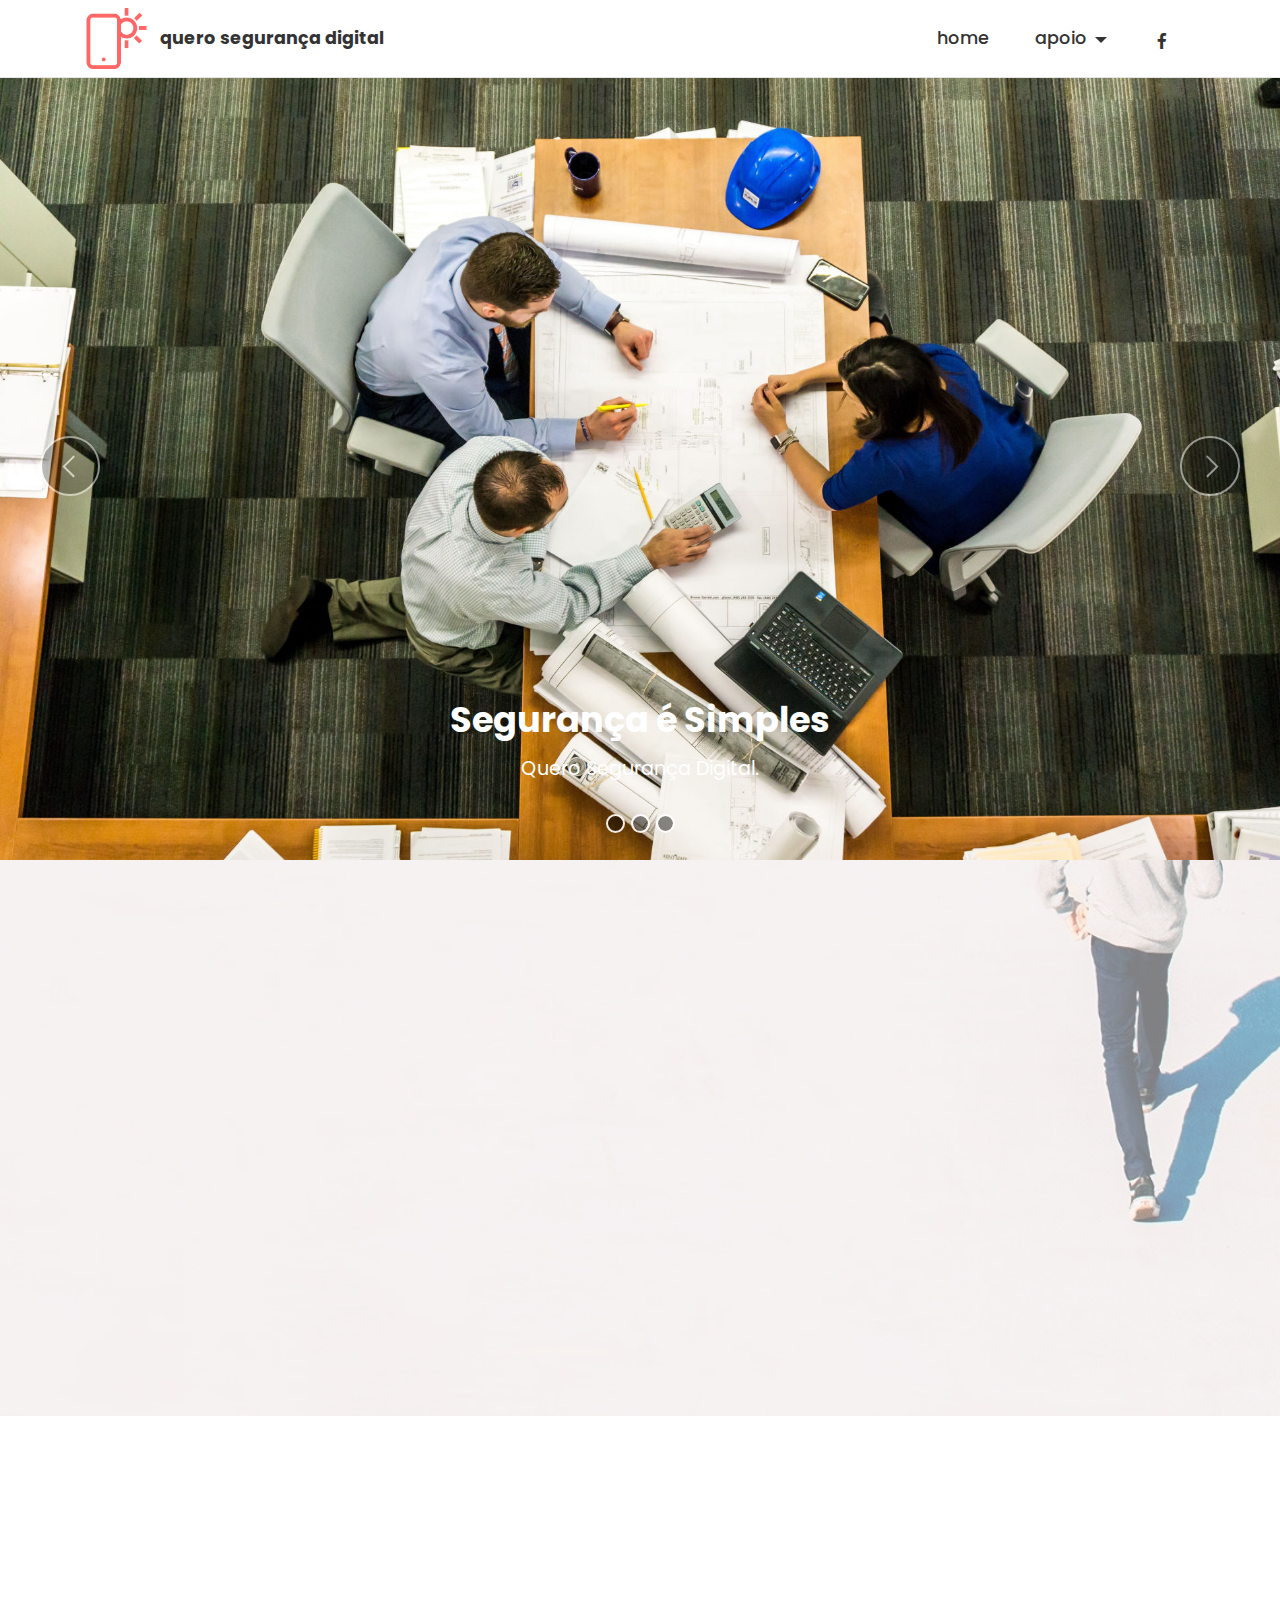
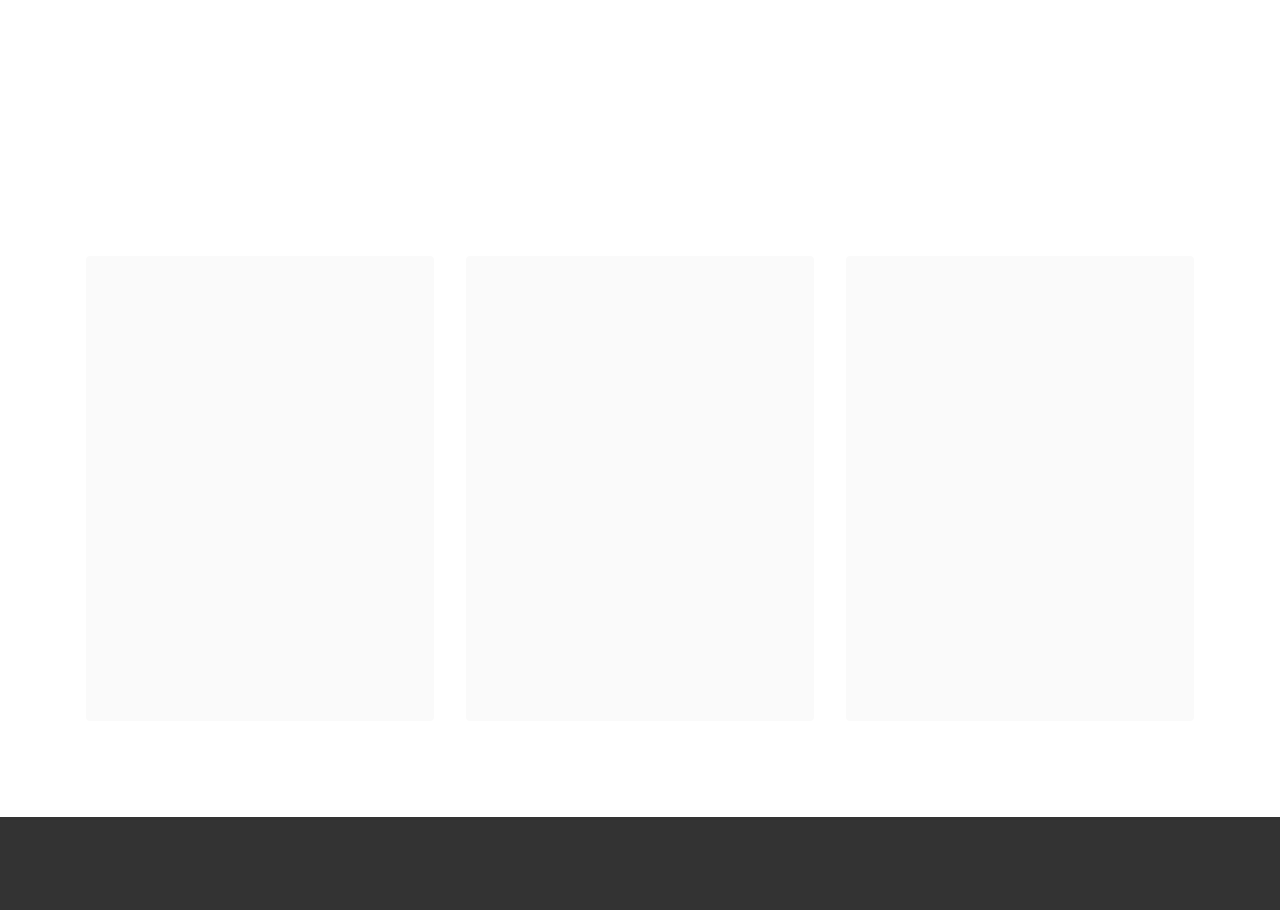
<file: index.html>
<!DOCTYPE html>
<html  >
<head>
  <!-- Site made with Mobirise Website Builder v5.0.16, https://mobirise.com -->
  <meta charset="UTF-8">
  <meta http-equiv="X-UA-Compatible" content="IE=edge">
  <meta name="generator" content="Mobirise v5.0.16, mobirise.com">
  <meta name="viewport" content="width=device-width, initial-scale=1, minimum-scale=1">
  <link rel="shortcut icon" href="assets/images/logo-121x121.png" type="image/x-icon">
  <meta name="description" content="">
  
  
  <title>home</title>
  <link rel="stylesheet" href="assets/web/assets/mobirise-icons2/mobirise2.css">
  <link rel="stylesheet" href="assets/tether/tether.min.css">
  <link rel="stylesheet" href="assets/bootstrap/css/bootstrap.min.css">
  <link rel="stylesheet" href="assets/bootstrap/css/bootstrap-grid.min.css">
  <link rel="stylesheet" href="assets/bootstrap/css/bootstrap-reboot.min.css">
  <link rel="stylesheet" href="assets/animatecss/animate.min.css">
  <link rel="stylesheet" href="assets/dropdown/css/style.css">
  <link rel="stylesheet" href="assets/socicon/css/styles.css">
  <link rel="stylesheet" href="assets/theme/css/style.css">
  <link rel="preload" as="style" href="assets/mobirise/css/mbr-additional.css"><link rel="stylesheet" href="assets/mobirise/css/mbr-additional.css" type="text/css">
  
  
  
  
</head>
<body>
  
  <section class="menu cid-s48OLK6784" once="menu" id="menu1-h">
    
    <nav class="navbar navbar-dropdown navbar-fixed-top navbar-expand-lg">
        <div class="container">
            <div class="navbar-brand">
                <span class="navbar-logo">
                    <a href="index.html">
                        <img src="assets/images/logo-121x121.png" alt="Mobirise" title="" style="height: 3.8rem;">
                    </a>
                </span>
                <span class="navbar-caption-wrap"><a class="navbar-caption text-black display-4" href="index.html">quero segurança digital</a></span>
            </div>
            <button class="navbar-toggler" type="button" data-toggle="collapse" data-target="#navbarSupportedContent" aria-controls="navbarNavAltMarkup" aria-expanded="false" aria-label="Toggle navigation">
                <div class="hamburger">
                    <span></span>
                    <span></span>
                    <span></span>
                    <span></span>
                </div>
            </button>
            <div class="collapse navbar-collapse" id="navbarSupportedContent">
                <ul class="navbar-nav nav-dropdown nav-right" data-app-modern-menu="true"><li class="nav-item"><a class="nav-link link text-black display-4" href="index.html">home</a></li><li class="nav-item dropdown"><a class="nav-link link text-black dropdown-toggle display-4" href="#" data-toggle="dropdown-submenu" aria-expanded="false">apoio</a><div class="dropdown-menu"><a class="text-black dropdown-item display-4" href="conhecimento.html">conhecimento</a></div></li></ul>
                <div class="icons-menu">
                    
                        <span class="p-2 mbr-iconfont socicon-facebook socicon"></span>
                    
                    
                    
                    
                </div>
                
            </div>
        </div>
    </nav>

</section>

<section class="engine"><a href="https://mobirise.info/p">site templates free download</a></section><section class="slider1 cid-s6nwkD34sP" id="slider1-o">
    
    <div class="carousel slide carousel-fade" id="s76xN48abq" data-ride="carousel" data-interval="4000">
        <ol class="carousel-indicators">
            <li data-slide-to="0" class="active" data-target="#s76xN48abq"></li><li data-slide-to="1" class="active" data-target="#s76xN48abq"></li><li data-slide-to="2" class="active" data-target="#s76xN48abq"></li>
            
            
        </ol>
        <div class="carousel-inner">
            <div class="carousel-item slider-image item active">
                <div class="item-wrapper">
                    <img class="d-block w-100" src="assets/images/pexels-pixabay-416405-1900x1188.jpg" data-slide-to="0">
                    
                    <div class="carousel-caption d-none d-md-block">
                        <h5 class="mbr-section-subtitle mbr-fonts-style display-5"><strong>Segurança é Simples</strong></h5>
                        <p class="mbr-section-text mbr-fonts-style display-7">Quero Segurança Digital.</p>
                    </div>
                </div>
            </div><div class="carousel-item slider-image item">
                <div class="item-wrapper">
                    <img class="d-block w-100" src="assets/images/2-1810125024-s-720x405.png" data-slide-to="1">
                    
                    <div class="carousel-caption d-none d-md-block">
                        <h5 class="mbr-section-subtitle mbr-fonts-style display-5">
                            <strong>Segurança é Simples</strong></h5>
                        <p class="mbr-section-text mbr-fonts-style display-7">Quero Segurança Digital.</p>
                    </div>
                </div>
            </div><div class="carousel-item slider-image item">
                <div class="item-wrapper">
                    <img class="d-block w-100" src="assets/images/view-of-factory-against-blue-sky-257700-1900x1267.jpg" data-slide-to="2">
                    
                    <div class="carousel-caption d-none d-md-block">
                        <h5 class="mbr-section-subtitle mbr-fonts-style display-5"><strong>Segurança é Simples</strong></h5>
                        <p class="mbr-section-text mbr-fonts-style display-7">Quero Segurança Digital.</p>
                    </div>
                </div>
            </div>
            
            
        </div>
        <a class="carousel-control carousel-control-prev" role="button" data-slide="prev" href="#s76xN48abq">
            <span class="mobi-mbri mobi-mbri-arrow-prev" aria-hidden="true"></span>
            <span class="sr-only">Previous</span>
        </a>
        <a class="carousel-control carousel-control-next" role="button" data-slide="next" href="#s76xN48abq">
            <span class="mobi-mbri mobi-mbri-arrow-next" aria-hidden="true"></span>
            <span class="sr-only">Next</span>
        </a>
    </div>
</section>

<section class="header10 cid-s6tcqSscoD mbr-fullscreen mbr-parallax-background" id="header10-p">

    

    <div class="mbr-overlay" style="opacity: 0.5; background-color: rgb(255, 255, 255);"></div>
    <div class="align-center container">
        <div class="row justify-content-center">
            <div class="col-lg-8 mx-auto mbr-form" data-form-type="formoid">
                <form action="https://mobirise.eu/" method="POST" class="mbr-form form-with-styler" data-form-title="Form Name"><input type="hidden" name="email" data-form-email="true" value="FI+K0PtIfBv6lIabnPjJL+sKAg/0idt7oDdawCaqgulMiOJQM9dHOQvpZL/HBtaN5iFrV5PPyqfJXCL9omAiw4rX3/pRL1lULudV7fuBHHdkESBj86JoDinVW5zOcAJE">
                    <div class="row">
                        <div hidden="hidden" data-form-alert="" class="alert alert-success col-12">Obrigado por preencher
                            nosso formulário!</div>
                        <div hidden="hidden" data-form-alert-danger="" class="alert alert-danger col-12">Oops...! some
                            problem!</div>
                    </div>
                    <div class="dragArea row">
                        <div class="col-12">
                            <h1 class="mbr-section-title mb-4 display-2">
                                <strong>Buscando informação!</strong>
                            </h1>
                        </div>
                        <div class="col-12">
                            <p class="mbr-text mbr-fonts-style mb-5 display-7">Quer saber mais sobre segurança digital</p>
                        </div>
                        <div class="col-md col-12 form-group" data-for="name">
                            <input type="text" name="name" placeholder="Name" data-form-field="Name" class="form-control" id="name-header10-p">
                        </div>
                        <div class="col-md col-12 form-group" data-for="email">
                            <input type="email" name="email" placeholder="Email" data-form-field="Email" class="form-control" id="email-header10-p">
                        </div>
                        <div class="mbr-section-btn col-12 col-md-auto"><button type="submit" class="btn btn-primary display-4">Subscribe</button></div>
                    </div>
                </form>
            </div>
        </div>
    </div>
</section>

<section class="features3 cid-s6DKrzXI0r" id="features3-s">
    <!---->
    
    
    <div class="container">
        <div class="row justify-content-center">
            <div class="title col-12">
                
                
            </div>
            <div class="card col-12 col-md-6 col-lg-4">
                <div class="card-wrapper">
                    <div class="card-img">
                        <img src="assets/images/qsd-image-eng-696x392.png" alt="Mobirise" title="">
                    </div>
                    <div class="card-box">
                        <h5 class="card-title mbr-fonts-style display-5">
                            <strong>Engenharia</strong></h5>
                        <p class="mbr-text mbr-fonts-style display-7">Conceitos de uma boa engenharia</p>
                        <div class="mbr-section-btn"><a href="engenharia.html" class="btn btn-danger display-4">Saiba Mais</a></div>
                    </div>
                </div>
            </div>
            <div class="card col-12 col-md-6 col-lg-4">
                <div class="card-wrapper">
                    <div class="card-img">
                        <img src="assets/images/qsd-image-2-696x392.png" alt="Mobirise" title="">
                    </div>
                    <div class="card-box">
                        <h5 class="card-title mbr-fonts-style display-5">
                            <strong>Consultoria</strong></h5>
                        <p class="mbr-text mbr-fonts-style display-7">Conceitos de uma boa consultoria</p>
                        <div class="mbr-section-btn"><a href="consultoria.html" class="btn btn-danger display-4">Saiba Mais</a></div>
                    </div>
                </div>
            </div>
            <div class="card col-12 col-md-6 col-lg-4">
                <div class="card-wrapper">
                    <div class="card-img">
                        <img src="assets/images/qsd-image-6-696x392.png" alt="Mobirise" title="">
                    </div>
                    <div class="card-box">
                        <h5 class="card-title mbr-fonts-style display-5"><strong>Conhecimento</strong></h5>
                        <p class="mbr-text mbr-fonts-style display-7">Base de conhecimento com artigos técnicos.</p>
                        <div class="mbr-section-btn"><a href="conhecimento.html" class="btn btn-danger display-4">Saiba Mais</a></div>
                    </div>
                </div>
            </div>
            
        </div>
    </div>
</section>

<section class="footer3 cid-s48P1Icc8J" once="footers" id="footer3-i">

    

    

    <div class="container-fluid">
        <div class="media-container-row align-center mbr-white">
            
            
            <div class="row row-copirayt">
                <p class="mbr-text mb-0 mbr-fonts-style mbr-white align-center display-7">
                    © Copyright 2020 QSD. Todos os direitos reservados.
                </p>
            </div>
        </div>
    </div>
</section>


  <script src="assets/web/assets/jquery/jquery.min.js"></script>
  <script src="assets/popper/popper.min.js"></script>
  <script src="assets/tether/tether.min.js"></script>
  <script src="assets/bootstrap/js/bootstrap.min.js"></script>
  <script src="assets/smoothscroll/smooth-scroll.js"></script>
  <script src="assets/viewportchecker/jquery.viewportchecker.js"></script>
  <script src="assets/parallax/jarallax.min.js"></script>
  <script src="assets/dropdown/js/nav-dropdown.js"></script>
  <script src="assets/dropdown/js/navbar-dropdown.js"></script>
  <script src="assets/touchswipe/jquery.touch-swipe.min.js"></script>
  <script src="assets/theme/js/script.js"></script>
  <script src="assets/formoid/formoid.min.js"></script>
  
  
  
 <div id="scrollToTop" class="scrollToTop mbr-arrow-up"><a style="text-align: center;"><i class="mbr-arrow-up-icon mbr-arrow-up-icon-cm cm-icon cm-icon-smallarrow-up"></i></a></div>
    <input name="animation" type="hidden">
  </body>
</html>
</file>
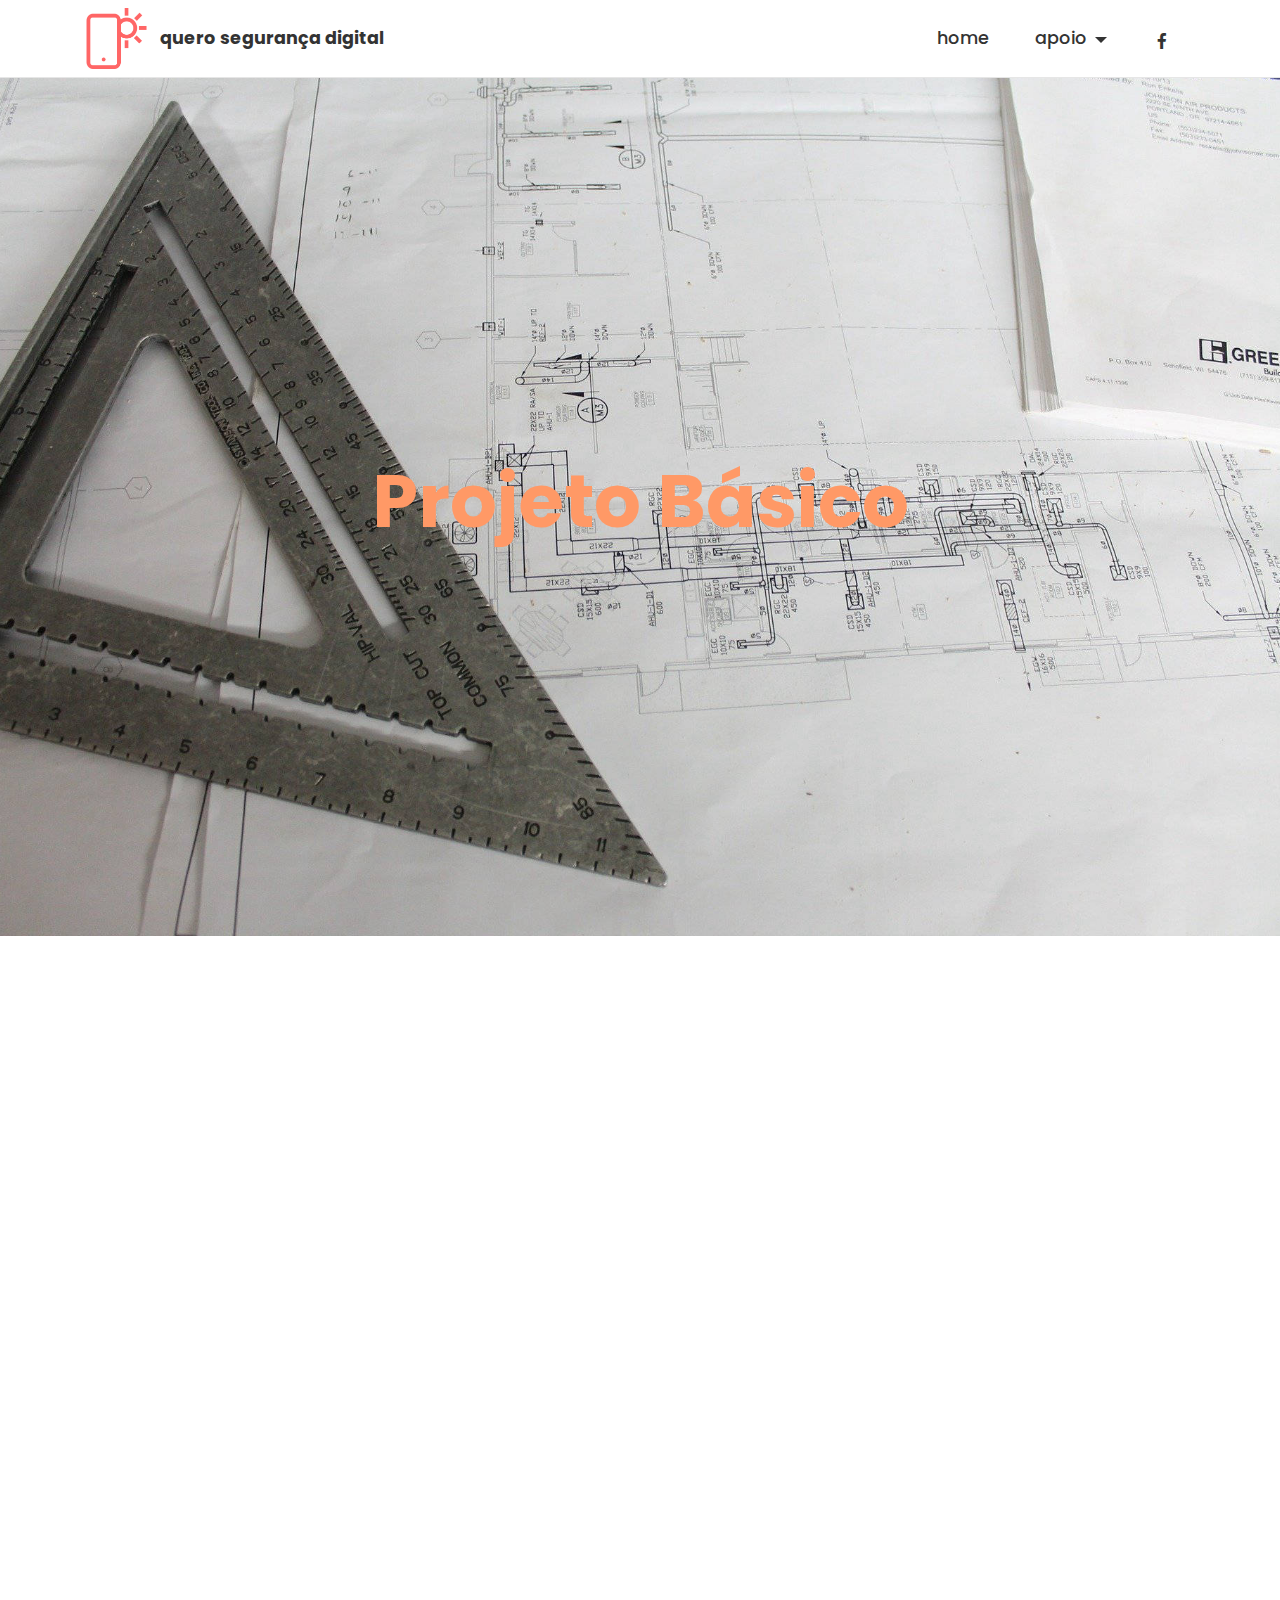
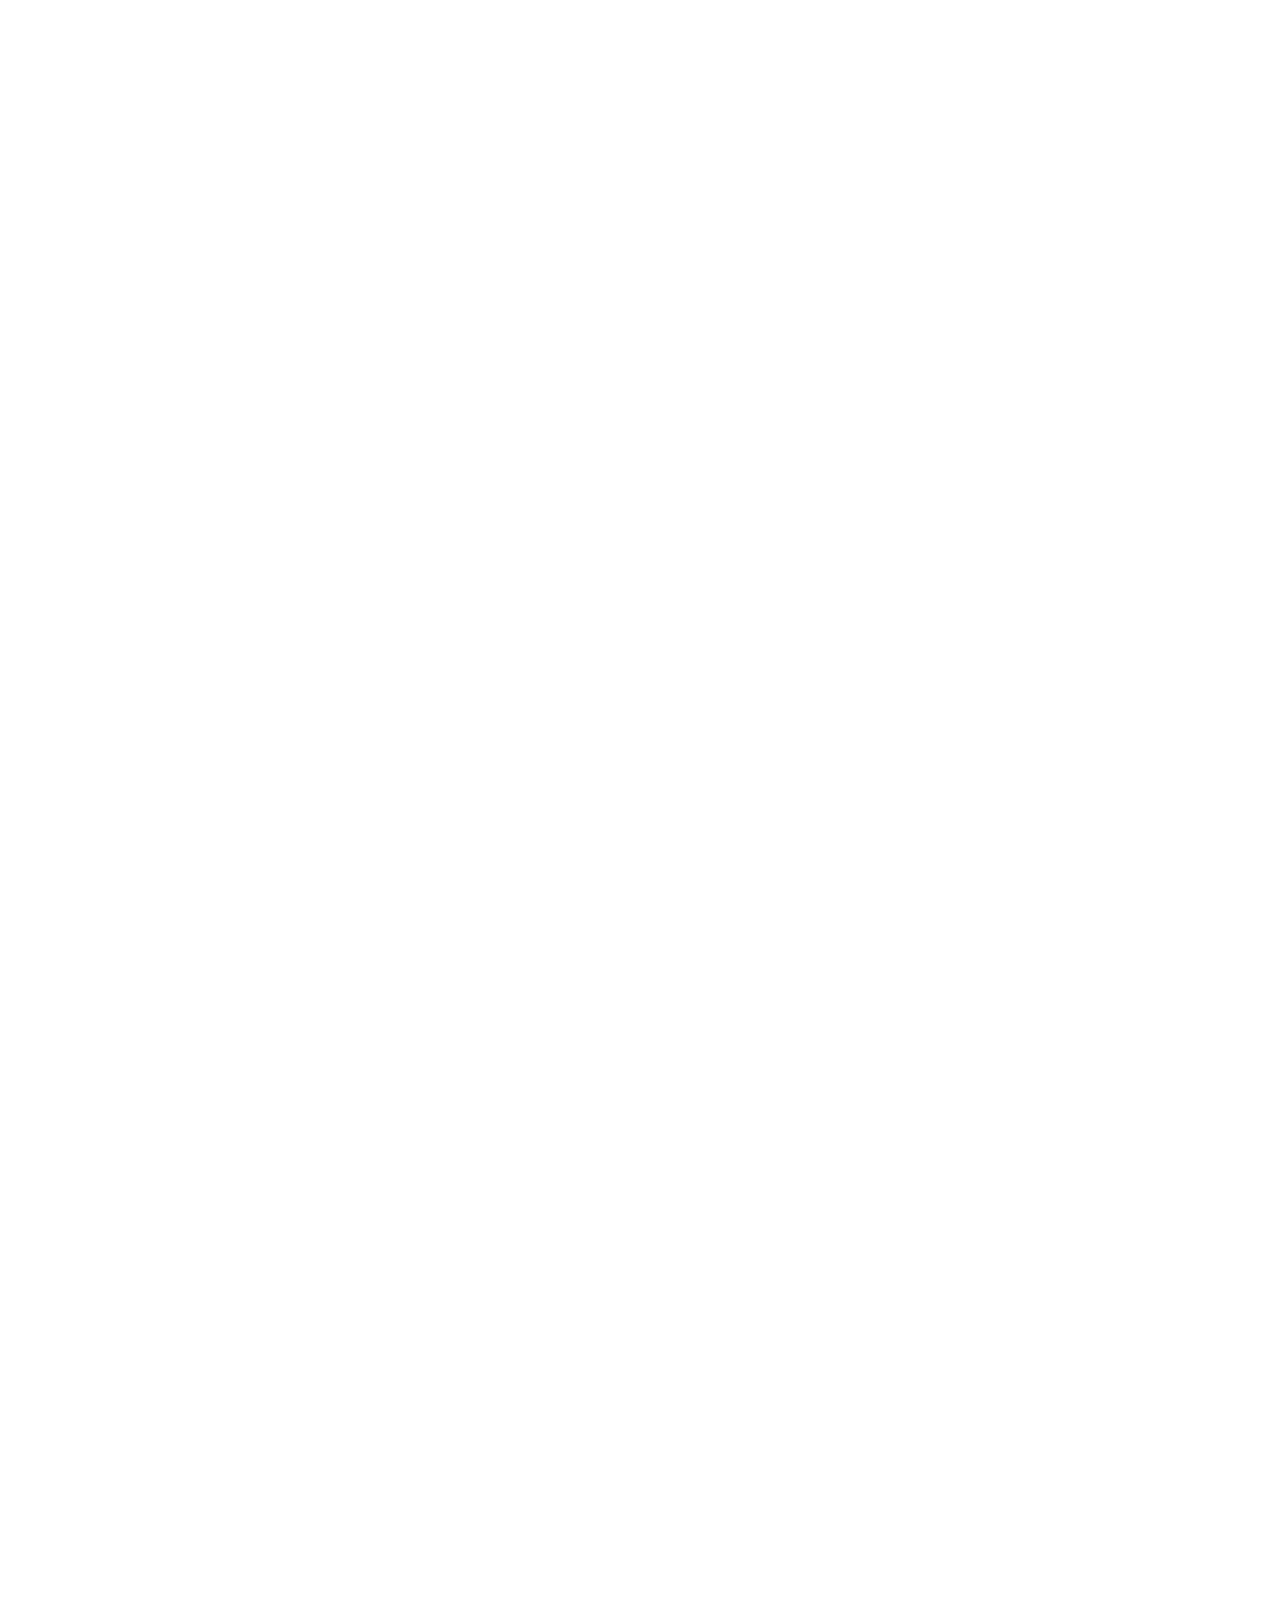
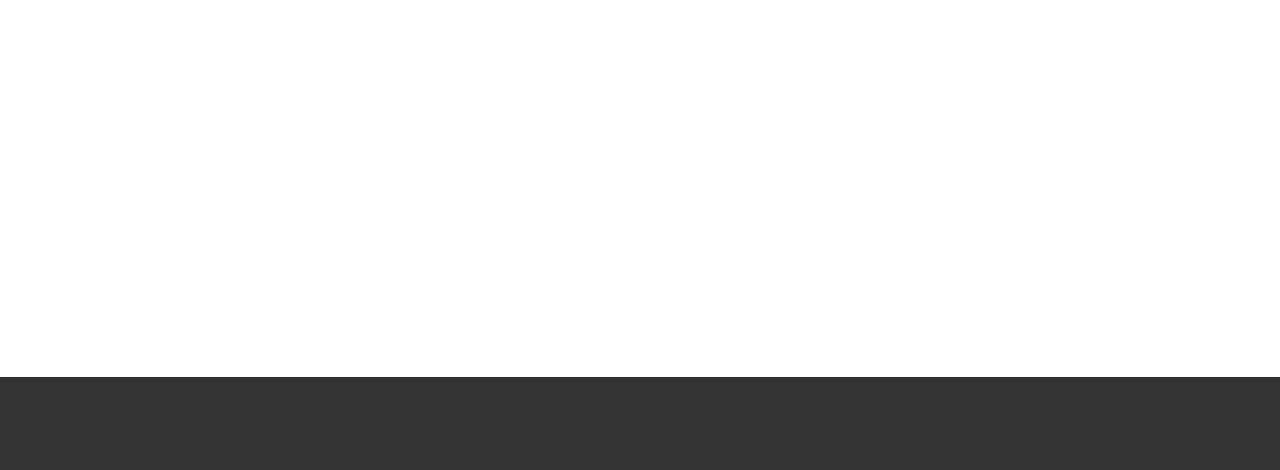
<file: basico.html>
<!DOCTYPE html>
<html  >
<head>
  <!-- Site made with Mobirise Website Builder v5.0.16, https://mobirise.com -->
  <meta charset="UTF-8">
  <meta http-equiv="X-UA-Compatible" content="IE=edge">
  <meta name="generator" content="Mobirise v5.0.16, mobirise.com">
  <meta name="viewport" content="width=device-width, initial-scale=1, minimum-scale=1">
  <link rel="shortcut icon" href="assets/images/logo-121x121.png" type="image/x-icon">
  <meta name="description" content="">
  
  
  <title>basico</title>
  <link rel="stylesheet" href="assets/tether/tether.min.css">
  <link rel="stylesheet" href="assets/bootstrap/css/bootstrap.min.css">
  <link rel="stylesheet" href="assets/bootstrap/css/bootstrap-grid.min.css">
  <link rel="stylesheet" href="assets/bootstrap/css/bootstrap-reboot.min.css">
  <link rel="stylesheet" href="assets/dropdown/css/style.css">
  <link rel="stylesheet" href="assets/animatecss/animate.min.css">
  <link rel="stylesheet" href="assets/socicon/css/styles.css">
  <link rel="stylesheet" href="assets/theme/css/style.css">
  <link rel="preload" as="style" href="assets/mobirise/css/mbr-additional.css"><link rel="stylesheet" href="assets/mobirise/css/mbr-additional.css" type="text/css">
  
  
  
  
</head>
<body>
  
  <section class="menu cid-s48OLK6784" once="menu" id="menu1-16">
    
    <nav class="navbar navbar-dropdown navbar-fixed-top navbar-expand-lg">
        <div class="container">
            <div class="navbar-brand">
                <span class="navbar-logo">
                    <a href="index.html">
                        <img src="assets/images/logo-121x121.png" alt="Mobirise" title="" style="height: 3.8rem;">
                    </a>
                </span>
                <span class="navbar-caption-wrap"><a class="navbar-caption text-black display-4" href="index.html">quero segurança digital</a></span>
            </div>
            <button class="navbar-toggler" type="button" data-toggle="collapse" data-target="#navbarSupportedContent" aria-controls="navbarNavAltMarkup" aria-expanded="false" aria-label="Toggle navigation">
                <div class="hamburger">
                    <span></span>
                    <span></span>
                    <span></span>
                    <span></span>
                </div>
            </button>
            <div class="collapse navbar-collapse" id="navbarSupportedContent">
                <ul class="navbar-nav nav-dropdown nav-right" data-app-modern-menu="true"><li class="nav-item"><a class="nav-link link text-black display-4" href="index.html">home</a></li><li class="nav-item dropdown"><a class="nav-link link text-black dropdown-toggle display-4" href="#" data-toggle="dropdown-submenu" aria-expanded="false">apoio</a><div class="dropdown-menu"><a class="text-black dropdown-item display-4" href="conhecimento.html">conhecimento</a></div></li></ul>
                <div class="icons-menu">
                    
                        <span class="p-2 mbr-iconfont socicon-facebook socicon"></span>
                    
                    
                    
                    
                </div>
                
            </div>
        </div>
    </nav>

</section>

<section class="engine"><a href="https://mobirise.info/o">free portfolio website templates</a></section><section class="header3 cid-s6Iaxsj1dY mbr-fullscreen mbr-parallax-background" id="header3-18">

    

    

    <div class="align-center container">
        <div class="row justify-content-center">
            <div class="col-12 col-lg-10">
                <h1 class="mbr-section-title mbr-fonts-style mb-3 display-1"><strong>Projeto Básico</strong></h1>
                
                
                
            </div>
        </div>
    </div>
</section>

<section class="content2 cid-s6IazIXQY8" id="content2-19">
    
    <div class="container">
        <div class="row justify-content-center">
            <div class="col-12 col-md-10">
                
                <h4 class="mbr-section-subtitle mbr-fonts-style mb-4 display-5">Projeto básico</h4>
                <p class="mbr-text mbr-fonts-style display-7">No estudo do arranjo físico do empreendimento desenvolvido no projeto conceitual,
obtem-se a planta de locação geral (“plot-plan”), relacionando as várias unidades de
produção entre si, e vinvulando-as com as unidades administrativas.<br><br>A interligação de todas essas unidades típicas devem, no entanto, obedecer a uma
série de premissas, normas e recomendações que permitam estabelecer para cada
unidade no rranjo físico, qual a localização mais compatível com as funções que a
mesma deve desempenhar, quais as restrições impostas, etc.<br><br>Para exemplificar, uma casa de caldeiras deve estar próxima dos pontos principais de
onsumo a vapor. De maneira análoga, uma subestação de energia elétrica deve estar
próxima dos equipamentos e painéis principais que serão alimentados por esta
subestação.<br><br>Desta forma, a fim de facilitar este estudo, que muito influirá na futura operação, cada unidade deve ser analisada individualmente, bem como seus fatores de localização.
<br>Uma vez definida a localização relativa da unidade no arranjo físico, será importante
eterminar ainda os elementos BÁSICOS para seu dimensionamento e a área
requerida para sua instalação, definindo-se também os métodos construtivos
recomendados para sua execução.<br><br>Assim, entra em “cena” a elaboração do chamado “projeto básico”. Somente após
definido estes três parâmetros fundamentais do projeto básico (localização, dimensões
e características contrutivas) é que será iniciado efetivamente o detalhamento do
projeto.<br><br>Um projeto básico visa reunir as informações iniciais relativas a um empreendimento,
estudar as alternativas existentes e apresentá-las de forma ordenada sob o aspecto de
desenhos preliminares, memoriais descritivos e critérios de projeto. A documentação
técnica gerada no projeto básico permite em geral a preparação de cronogramas e
estimativas de custo de referência.<br><br>Os projetos básicos se destinam a consolidar diversos aspectos de engenharia de uma
planta, antes que sejam efetuados dispêndios importantes com a aquisição de
componentes e execução de obras, tais como:<br></p>
            </div>
        </div>
    </div>
</section>

<section class="content6 cid-s6IvvWNy9J" id="content6-1a">
    

    <div class="container">
        <div class="row justify-content-center">
            <div class="mbr-text mbr-fonts-style counter-container col-12 col-md-10 display-7">
                <ol>
                    <li>Permitir a obtenção das diversas aprovações em órgãos públicos ou
&nbsp;<span style="font-size: 1.2rem;">financeiros;</span></li>
                    <li>Permitir a compra dos equipamentos e a contratação de serviços necessários
&nbsp;<span style="font-size: 1.2rem;">para a implantação do empreendimento ou instalação;</span></li>
                    <li>Permitir a elaboração de cronogramas de implantação e estimativas de custo&nbsp;<span style="font-size: 1.2rem;">de referência mais detalhados.</span></li>
                </ol>
            </div>
        </div>
    </div>
</section>

<section class="content2 cid-s6IvxLOf9v" id="content2-1b">
    
    <div class="container">
        <div class="row justify-content-center">
            <div class="col-12 col-md-10">
                
                
                <p class="mbr-text mbr-fonts-style display-7">Nesta etapa são desenvolvidas atividades tais como: definição e especificação das
características técnicas finais dos produtos e processos de produção, elaboração dos
fluxogramas de engenharia, elaboração das memórias de cálculo, elaboração dos
leiautes das unidades de produção e utilidades, elaboração das especificações técnicas
de compra dos equipamentos, serviços e materiais, etc.<br><br>O projeto básico consiste, pois, na elaboração, a partir das informações resultantes do
projeto conceitual, de todas as atividades e dos documentos finais de engenharia que
permitam a elaboração de requisições técnicas para a compra dos equipamentos,
materiais, sistemas, obras e serviços e a geração de dados e informações necessários
ao desenvolvimento da engenharia de detalhamento para a implantação do
empreendimento.<br><br>Os documentos produzidos nesta etapa terão o nível de detalhe suficiente para a
completa definição do escopo de fornecimento de equipamentos e os subsídios
essenciais ao desenvolvimento da etapa posterior de engenharia detalhada.
Compreende, em geral, as seguintes atividades:<br></p>
            </div>
        </div>
    </div>
</section>

<section class="content6 cid-s6IwCdqBiZ" id="content6-1c">
    

    <div class="container">
        <div class="row justify-content-center">
            <div class="mbr-text mbr-fonts-style counter-container col-12 col-md-10 display-7">
                <ol>
                    <li>Especificação, dimensionamento e arranjo de equipamentos e outros
&nbsp;<span style="font-size: 1.2rem;">componentes físicos, tais como máquinas, calderaria, equipamentos&nbsp;&nbsp;</span><span style="font-size: 1.2rem;">industriais, motores e geradores elétricos, transformadores, quadros elétricos&nbsp;</span><span style="font-size: 1.2rem;">de distribuição e comando, fornos, estruturas, utilidades, etc;</span></li><li><span style="font-size: 1.2rem;">Elaboração de especificações mecânicas, elétricas, civis, entre outras;</span></li><li><span style="font-size: 1.2rem;">Dimensionamento geral dos equipamentos;</span></li><li><span style="font-size: 1.2rem;">Especificação e seleção de materiais e componentes;</span></li><li><span style="font-size: 1.2rem;">Atendimento à normas, padrões técnicos e comerciais e critérios de cálculos e
&nbsp;</span>de projeto;</li><li>Orientação geral para o detalhamento.</li>
                </ol>
            </div>
        </div>
    </div>
</section>

<section class="content2 cid-s6Ix3RVac3" id="content2-1d">
    
    <div class="container">
        <div class="row justify-content-center">
            <div class="col-12 col-md-10">
                
                
                <p class="mbr-text mbr-fonts-style display-7">Os serviços de engenharia relacionados nesta etapa deverão ser desenvolvidos por
equipe multidisciplinar, liderada em cada disciplina por profissionais capacitados,
conforme o exposto nos documentos referenciados.<br><br>Esta etapa da engenharia se insere no contexto da fase FEL 3 de desenvolvimento do empreendimento.<br><br>Com referência ao histórico da indústria, as definições resultantes desta etapa da
engenharia, na média mundial, suportam estimativas de investimento com imprecisões
na faixa entre –10% a + 10%. No Brasil, algumas publicações chegam a fazer
referência a uma taxa de incerteza de 15 a 30%.<br><br><br></p>
            </div>
        </div>
    </div>
</section>

<section class="footer3 cid-s48P1Icc8J" once="footers" id="footer3-17">

    

    

    <div class="container-fluid">
        <div class="media-container-row align-center mbr-white">
            
            
            <div class="row row-copirayt">
                <p class="mbr-text mb-0 mbr-fonts-style mbr-white align-center display-7">
                    © Copyright 2020 QSD. Todos os direitos reservados.
                </p>
            </div>
        </div>
    </div>
</section>


  <script src="assets/web/assets/jquery/jquery.min.js"></script>
  <script src="assets/popper/popper.min.js"></script>
  <script src="assets/tether/tether.min.js"></script>
  <script src="assets/bootstrap/js/bootstrap.min.js"></script>
  <script src="assets/smoothscroll/smooth-scroll.js"></script>
  <script src="assets/dropdown/js/nav-dropdown.js"></script>
  <script src="assets/dropdown/js/navbar-dropdown.js"></script>
  <script src="assets/touchswipe/jquery.touch-swipe.min.js"></script>
  <script src="assets/viewportchecker/jquery.viewportchecker.js"></script>
  <script src="assets/parallax/jarallax.min.js"></script>
  <script src="assets/theme/js/script.js"></script>
  
  
  
 <div id="scrollToTop" class="scrollToTop mbr-arrow-up"><a style="text-align: center;"><i class="mbr-arrow-up-icon mbr-arrow-up-icon-cm cm-icon cm-icon-smallarrow-up"></i></a></div>
    <input name="animation" type="hidden">
  </body>
</html>
</file>
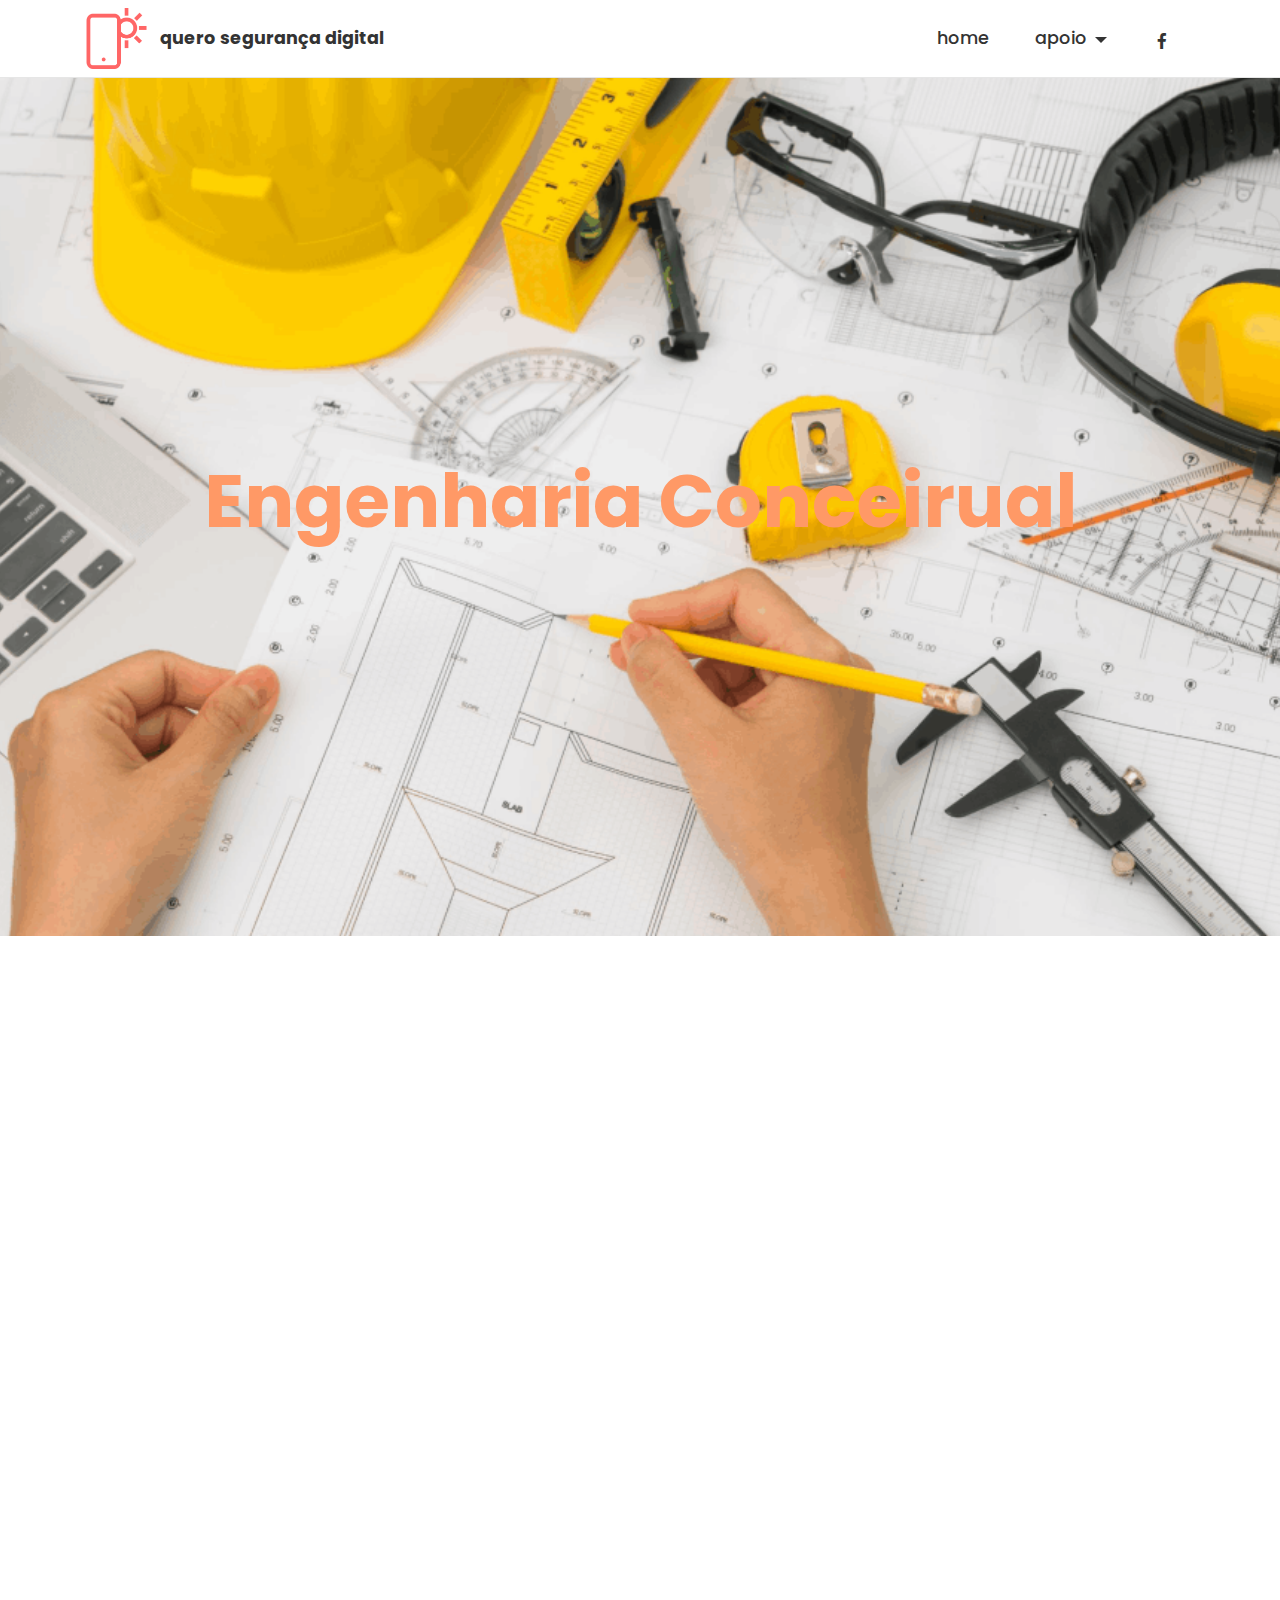
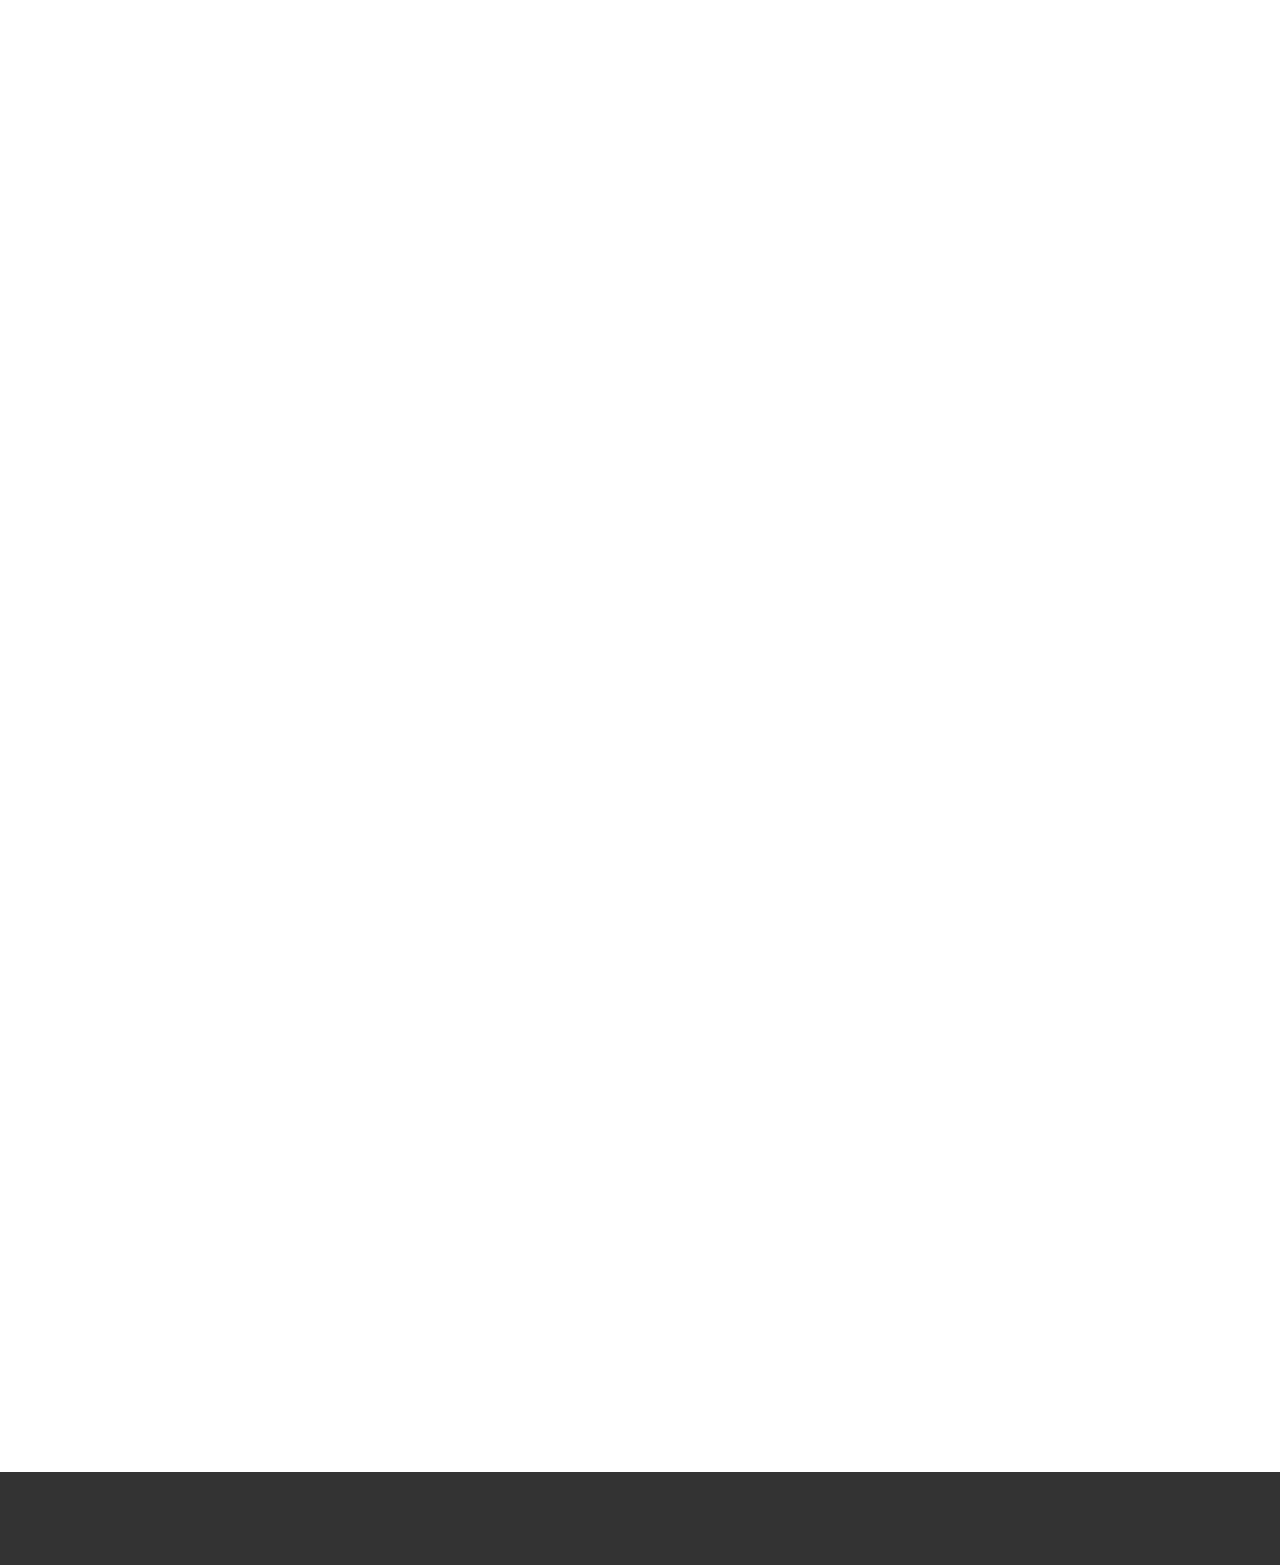
<file: conceitual.html>
<!DOCTYPE html>
<html  >
<head>
  <!-- Site made with Mobirise Website Builder v5.0.16, https://mobirise.com -->
  <meta charset="UTF-8">
  <meta http-equiv="X-UA-Compatible" content="IE=edge">
  <meta name="generator" content="Mobirise v5.0.16, mobirise.com">
  <meta name="viewport" content="width=device-width, initial-scale=1, minimum-scale=1">
  <link rel="shortcut icon" href="assets/images/logo-121x121.png" type="image/x-icon">
  <meta name="description" content="">
  
  
  <title>conceitual</title>
  <link rel="stylesheet" href="assets/tether/tether.min.css">
  <link rel="stylesheet" href="assets/bootstrap/css/bootstrap.min.css">
  <link rel="stylesheet" href="assets/bootstrap/css/bootstrap-grid.min.css">
  <link rel="stylesheet" href="assets/bootstrap/css/bootstrap-reboot.min.css">
  <link rel="stylesheet" href="assets/dropdown/css/style.css">
  <link rel="stylesheet" href="assets/animatecss/animate.min.css">
  <link rel="stylesheet" href="assets/socicon/css/styles.css">
  <link rel="stylesheet" href="assets/theme/css/style.css">
  <link rel="preload" as="style" href="assets/mobirise/css/mbr-additional.css"><link rel="stylesheet" href="assets/mobirise/css/mbr-additional.css" type="text/css">
  
  
  
  
</head>
<body>
  
  <section class="menu cid-s48OLK6784" once="menu" id="menu1-y">
    
    <nav class="navbar navbar-dropdown navbar-fixed-top navbar-expand-lg">
        <div class="container">
            <div class="navbar-brand">
                <span class="navbar-logo">
                    <a href="index.html">
                        <img src="assets/images/logo-121x121.png" alt="Mobirise" title="" style="height: 3.8rem;">
                    </a>
                </span>
                <span class="navbar-caption-wrap"><a class="navbar-caption text-black display-4" href="index.html">quero segurança digital</a></span>
            </div>
            <button class="navbar-toggler" type="button" data-toggle="collapse" data-target="#navbarSupportedContent" aria-controls="navbarNavAltMarkup" aria-expanded="false" aria-label="Toggle navigation">
                <div class="hamburger">
                    <span></span>
                    <span></span>
                    <span></span>
                    <span></span>
                </div>
            </button>
            <div class="collapse navbar-collapse" id="navbarSupportedContent">
                <ul class="navbar-nav nav-dropdown nav-right" data-app-modern-menu="true"><li class="nav-item"><a class="nav-link link text-black display-4" href="index.html">home</a></li><li class="nav-item dropdown"><a class="nav-link link text-black dropdown-toggle display-4" href="#" data-toggle="dropdown-submenu" aria-expanded="false">apoio</a><div class="dropdown-menu"><a class="text-black dropdown-item display-4" href="conhecimento.html">conhecimento</a></div></li></ul>
                <div class="icons-menu">
                    
                        <span class="p-2 mbr-iconfont socicon-facebook socicon"></span>
                    
                    
                    
                    
                </div>
                
            </div>
        </div>
    </nav>

</section>

<section class="engine"><a href="https://mobirise.info/c">site builder</a></section><section class="header3 cid-s6HSQKcLGB mbr-fullscreen mbr-parallax-background" id="header3-11">

    

    

    <div class="align-center container">
        <div class="row justify-content-center">
            <div class="col-12 col-lg-10">
                <h1 class="mbr-section-title mbr-fonts-style mb-3 display-1"><strong>Engenharia Conceirual</strong></h1>
                
                
                
            </div>
        </div>
    </div>
</section>

<section class="content2 cid-s6HTbicA9q" id="content2-12">
    
    <div class="container">
        <div class="row justify-content-center">
            <div class="col-12 col-md-10">
                
                <h4 class="mbr-section-subtitle mbr-fonts-style mb-4 display-5">Projeto conceitual</h4>
                <p class="mbr-text mbr-fonts-style display-7">A etapa de realização anteprojeto ou projeto conceitual é a fase inicial de projeto de
<br>um empreendimento (em termos da engenharia de projeto), sendo a transformação de
<br>uma série de dados em uma solução de engenharia que envolve várias linhas de
<br>raciocínio e informações interdisciplinares. É o elo de ligação das estratégias
<br>empresariais à engenharia propriamente dita.<br><br>É a engenharia de projeto desenvolvida para permitir uma avaliação das condições de
<br>viabilidade técnica e econômica de um projeto, instalação ou equipamento industrial.
<br><br>É a etapa em que se desenha e especifica o resultado da análise de negócio que acabou
<br>de passar pela etapa do EVTE (estudo de viabilidade técnica e econômica).
<br><br>É um momento em que é essencial para estratégia empresarial fazendo o elo entre as
<br>diretrizes estratégicas e os projetos de engenharia. Tem uma semelhança com o estudo
<br>de viabilidade, porém muito mais profundo, a ponto de formar tomadas de decisão
<br>com parâmetros necessários ao inicio dos projetos de engenharia.
<br><br>Na realização do projeto conceitual o projetista utiliza de sua criatividade, capacidade
intelectual, diversificação do conhecimento e experiência pessoal na concepção da
solução do problema. Geram-se nesta fase um modelo gráfico, um resumo descritivo
da obra, o que garante um melhor dimensionamento do projeto e a definição
de parâmetros econômico-financeiros e prazo para verificação com relação às
estratégias da empresa.
<br><br>O projeto conceitual deve fornecer os parâmetros gerais do empreendimento industrial
para iniciar a engenharia básica. Nesta etapa surge uma excelente oportunidade de
verificar a viabilidade técnica e econômica do empreendimento visto que o lay-out
geral do projeto é determinado.
<br><br>O produto desta etapa forma um conjunto de definições de parâmetros necessários
para elaboração dos projetos de engenharia, definições estas decorrentes das decisões
estratégicas e negócios da empresa. Alguns exemplos de produtos resultantes desta etapa são:<br></p>
            </div>
        </div>
    </div>
</section>

<section class="content6 cid-s6HTKxYqYL" id="content6-14">
    

    <div class="container">
        <div class="row justify-content-center">
            <div class="mbr-text mbr-fonts-style counter-container col-12 col-md-10 display-7">
                <ol>
                    <li><strong>Limites de recursos disponíveis</strong></li>
                    <li><strong>Limites legais</strong></li>
                    <li><strong>Limites de prazo</strong></li><li><strong>Políticas ambientais</strong></li><li><strong>Sazonalidade de produção</strong></li>
                </ol>
            </div>
        </div>
    </div>
</section>

<section class="content2 cid-s6HUajR53A" id="content2-15">
    
    <div class="container">
        <div class="row justify-content-center">
            <div class="col-12 col-md-10">
                
                
                <p class="mbr-text mbr-fonts-style display-7">Esta etapa da engenharia se insere no contexto da fase FEL 2 de desenvolvimento do
<br>empreendimento e consiste na elaboração de atividades e estudos que suportam a
<br>seleção de alternativas de implantação do empreendimento, tais como: estudos de
<br>mercado, estudo da mistura de produtos, determinação do volume de produção,
<br>análise das alternativas dos processos de produção, determinação das necessidades de
<br>insumos e matérias primas, análise dos fatores de localização, cronograma de
<br>implantação, estimativa de investimentos, etc.
<br><br>Os estudos desta etapa devem demonstrar que o empreendimento é tecnicamente
<br>viável. É nesta fase que as alternativas técnicas devem ser estudadas.
<br>O objetivo desta etapa é realizar a seleção da alternativa técnica para implantação.
<br>Esta seleção é, formalizada no projeto conceitual, o qual reúne a consolidação dos
<br>estudos de engenharia das diversas alternativas analisadas e formaliza a engenharia da
<br>alternativa técnica selecionada, em FEL 2, para implantação.
<br><br>O projeto conceitual de engenharia deve oferecer sustento ao empreendedor na
<br>decisão de prosseguir ou não no desenvolvimento do empreendimento e definir o
<br>escopo de engenharia para a próxima etapa, no que se refere às ações necessárias à
<br>produção do projeto básico para a alternativa selecionada.
<br><br>A seleção da alternativa para implantação constitui o fim da fase FEL 2 de
<br>desenvolvimento.
<br><br>Com referência ao histórico da indústria, as definições resultantes desta etapa da
<br>engenharia, na média mundial, suportam estimativas de investimento com imprecisões
<br>na faixa entre –15% a + 25%. No Brasil, algumas publicações chegam a fazer
<br>referência a uma taxa de incerteza entre 30 e 50%.</p>
            </div>
        </div>
    </div>
</section>

<section class="footer3 cid-s48P1Icc8J" once="footers" id="footer3-z">

    

    

    <div class="container-fluid">
        <div class="media-container-row align-center mbr-white">
            
            
            <div class="row row-copirayt">
                <p class="mbr-text mb-0 mbr-fonts-style mbr-white align-center display-7">
                    © Copyright 2020 QSD. Todos os direitos reservados.
                </p>
            </div>
        </div>
    </div>
</section>


  <script src="assets/web/assets/jquery/jquery.min.js"></script>
  <script src="assets/popper/popper.min.js"></script>
  <script src="assets/tether/tether.min.js"></script>
  <script src="assets/bootstrap/js/bootstrap.min.js"></script>
  <script src="assets/smoothscroll/smooth-scroll.js"></script>
  <script src="assets/dropdown/js/nav-dropdown.js"></script>
  <script src="assets/dropdown/js/navbar-dropdown.js"></script>
  <script src="assets/touchswipe/jquery.touch-swipe.min.js"></script>
  <script src="assets/viewportchecker/jquery.viewportchecker.js"></script>
  <script src="assets/parallax/jarallax.min.js"></script>
  <script src="assets/theme/js/script.js"></script>
  
  
  
 <div id="scrollToTop" class="scrollToTop mbr-arrow-up"><a style="text-align: center;"><i class="mbr-arrow-up-icon mbr-arrow-up-icon-cm cm-icon cm-icon-smallarrow-up"></i></a></div>
    <input name="animation" type="hidden">
  </body>
</html>
</file>
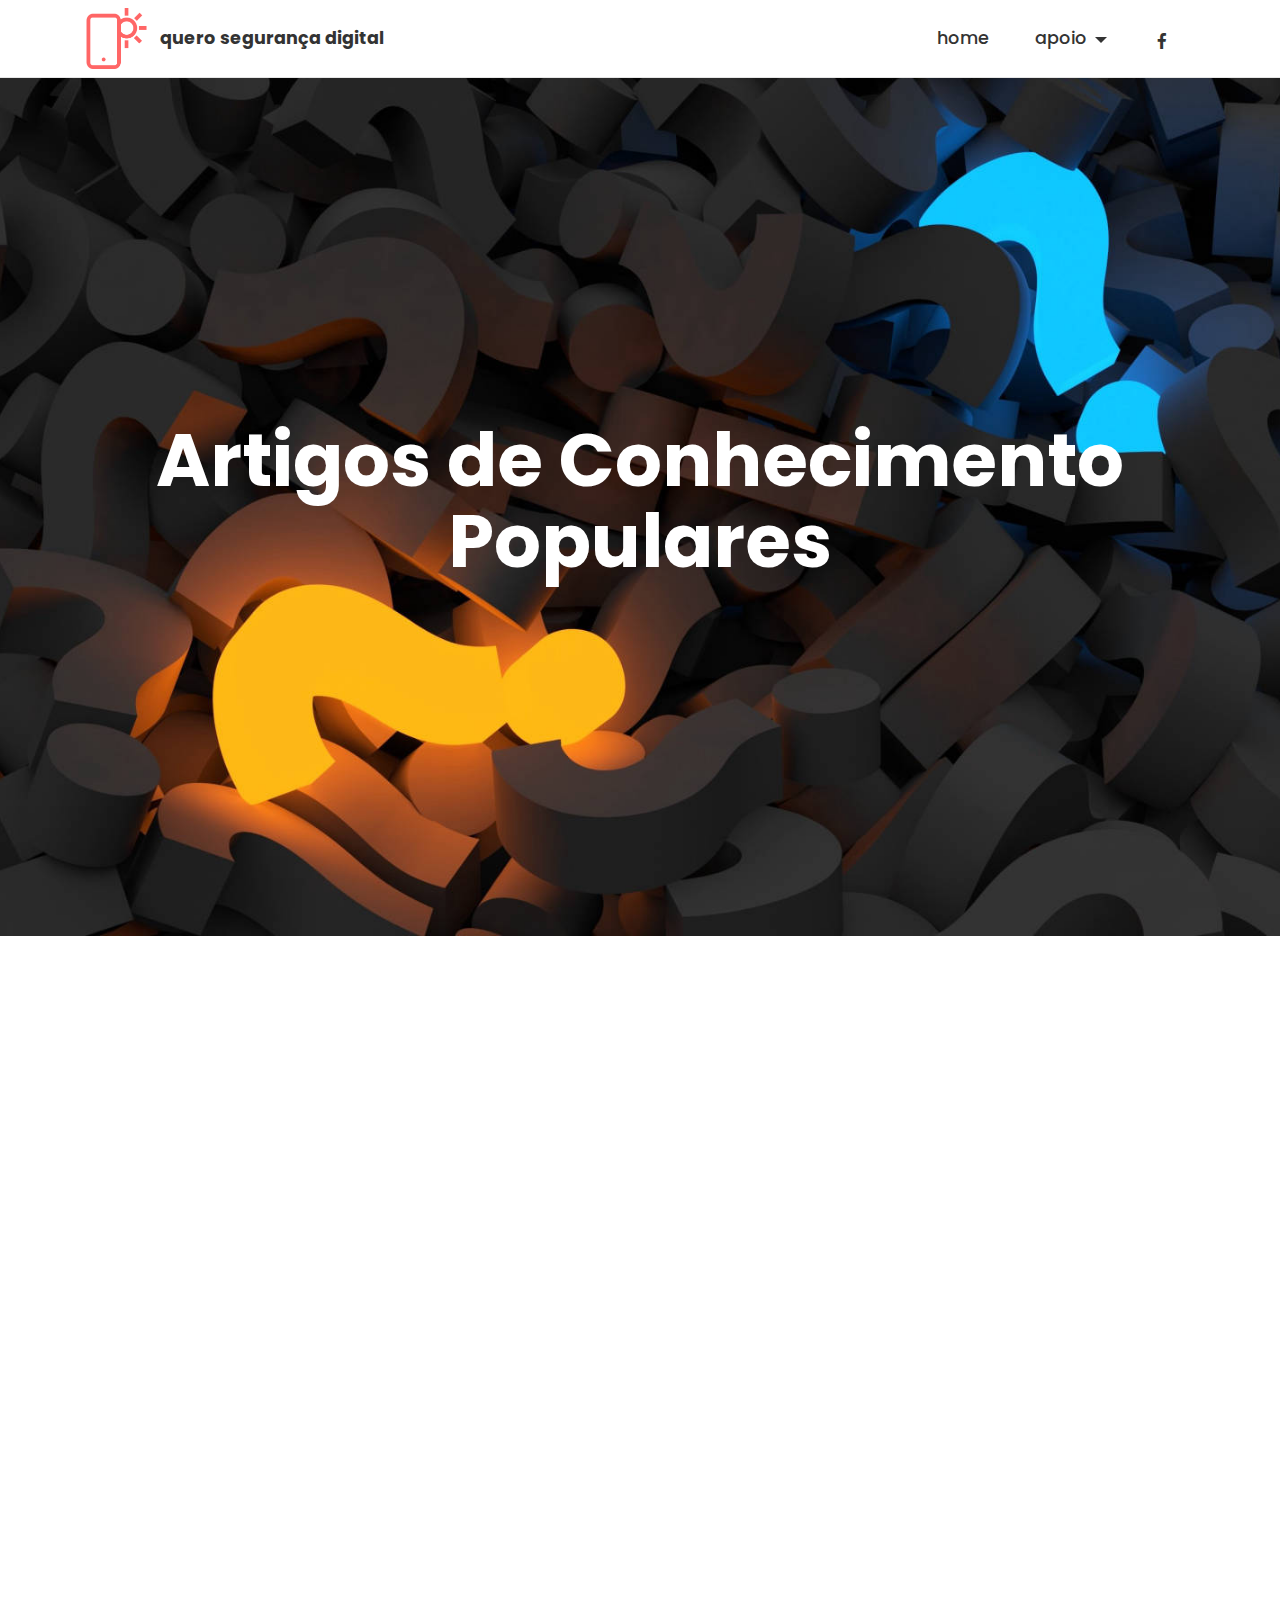
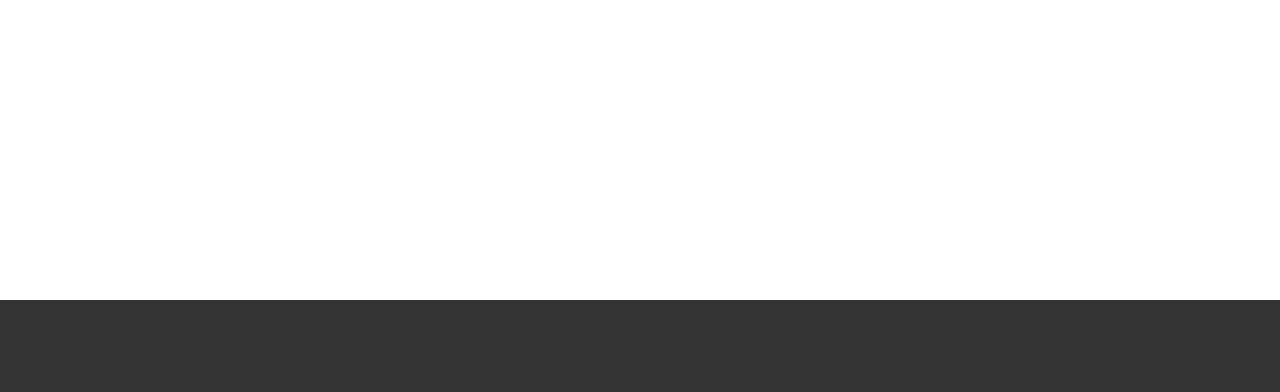
<file: conhecimento.html>
<!DOCTYPE html>
<html  >
<head>
  <!-- Site made with Mobirise Website Builder v5.0.16, https://mobirise.com -->
  <meta charset="UTF-8">
  <meta http-equiv="X-UA-Compatible" content="IE=edge">
  <meta name="generator" content="Mobirise v5.0.16, mobirise.com">
  <meta name="viewport" content="width=device-width, initial-scale=1, minimum-scale=1">
  <link rel="shortcut icon" href="assets/images/logo-121x121.png" type="image/x-icon">
  <meta name="description" content="">
  
  
  <title>conhecimento</title>
  <link rel="stylesheet" href="assets/tether/tether.min.css">
  <link rel="stylesheet" href="assets/bootstrap/css/bootstrap.min.css">
  <link rel="stylesheet" href="assets/bootstrap/css/bootstrap-grid.min.css">
  <link rel="stylesheet" href="assets/bootstrap/css/bootstrap-reboot.min.css">
  <link rel="stylesheet" href="assets/dropdown/css/style.css">
  <link rel="stylesheet" href="assets/animatecss/animate.min.css">
  <link rel="stylesheet" href="assets/socicon/css/styles.css">
  <link rel="stylesheet" href="assets/theme/css/style.css">
  <link rel="preload" as="style" href="assets/mobirise/css/mbr-additional.css"><link rel="stylesheet" href="assets/mobirise/css/mbr-additional.css" type="text/css">
  
  
  
  
</head>
<body>
  
  <section class="menu cid-s48OLK6784" once="menu" id="menu1-22">
    
    <nav class="navbar navbar-dropdown navbar-fixed-top navbar-expand-lg">
        <div class="container">
            <div class="navbar-brand">
                <span class="navbar-logo">
                    <a href="index.html">
                        <img src="assets/images/logo-121x121.png" alt="Mobirise" title="" style="height: 3.8rem;">
                    </a>
                </span>
                <span class="navbar-caption-wrap"><a class="navbar-caption text-black display-4" href="index.html">quero segurança digital</a></span>
            </div>
            <button class="navbar-toggler" type="button" data-toggle="collapse" data-target="#navbarSupportedContent" aria-controls="navbarNavAltMarkup" aria-expanded="false" aria-label="Toggle navigation">
                <div class="hamburger">
                    <span></span>
                    <span></span>
                    <span></span>
                    <span></span>
                </div>
            </button>
            <div class="collapse navbar-collapse" id="navbarSupportedContent">
                <ul class="navbar-nav nav-dropdown nav-right" data-app-modern-menu="true"><li class="nav-item"><a class="nav-link link text-black display-4" href="index.html">home</a></li><li class="nav-item dropdown"><a class="nav-link link text-black dropdown-toggle display-4" href="#" data-toggle="dropdown-submenu" aria-expanded="false">apoio</a><div class="dropdown-menu"><a class="text-black dropdown-item display-4" href="conhecimento.html">conhecimento</a></div></li></ul>
                <div class="icons-menu">
                    
                        <span class="p-2 mbr-iconfont socicon-facebook socicon"></span>
                    
                    
                    
                    
                </div>
                
            </div>
        </div>
    </nav>

</section>

<section class="engine"><a href="https://mobirise.info">Mobirise</a></section><section class="header3 cid-s70To6CPiV mbr-fullscreen mbr-parallax-background" id="header3-24">

    

    

    <div class="align-center container-fluid">
        <div class="row justify-content-center">
            <div class="col-12 col-lg-12">
                <h1 class="mbr-section-title mbr-fonts-style mb-3 display-1"><strong>Artigos de Conhecimento Populares</strong></h1>
                
                
                
            </div>
        </div>
    </div>
</section>

<section class="testimonials1 cid-s70UZ7X0qD" id="testimonials1-25">
    

    
    <div class="container">
        <h3 class="mbr-section-title mbr-fonts-style align-center mb-4 display-5">GERENCIAMENTO DE VÍDEO</h3>
        <div class="row justify-content-center">
            <div class="col-12 col-md-6">
                <div class="image-wrapper">
                    <img src="assets/images/video-management-lp-1-950x534.jpg" alt="Mobirise" title="">
                </div>
            </div>
            <div class="col-12 col-md">
                <p class="mbr-text mbr-fonts-style mb-4 display-7">VxPro - Ativação off-line<br>VxPro - Portal de Admin - Ativação Offline<br></p>
                
                
            </div>
        </div>
    </div>
</section>

<section class="testimonials1 cid-s70XeVM5Av" id="testimonials1-26">
    

    
    <div class="container">
        <h3 class="mbr-section-title mbr-fonts-style align-center mb-4 display-5">
            PROCESSO BIM</h3>
        <div class="row justify-content-center">
            <div class="col-12 col-md-6">
                <div class="image-wrapper">
                    <img src="assets/images/bim-process-1076x807.png" alt="Mobirise" title="">
                </div>
            </div>
            <div class="col-12 col-md">
                <p class="mbr-text mbr-fonts-style mb-4 display-7"><a href="espec_detalhe.html" class="text-secondary">Nível BIM de especificação de detalhes</a><br><a href="det_proj_ind.html" class="text-secondary">Nível de detalhamento de projetos industriais</a><br>Níveis de especificação de desenhos 2D<br><br></p>
                
                
            </div>
        </div>
    </div>
</section>

<section class="footer3 cid-s48P1Icc8J" once="footers" id="footer3-23">

    

    

    <div class="container-fluid">
        <div class="media-container-row align-center mbr-white">
            
            
            <div class="row row-copirayt">
                <p class="mbr-text mb-0 mbr-fonts-style mbr-white align-center display-7">
                    © Copyright 2020 QSD. Todos os direitos reservados.
                </p>
            </div>
        </div>
    </div>
</section>


  <script src="assets/web/assets/jquery/jquery.min.js"></script>
  <script src="assets/popper/popper.min.js"></script>
  <script src="assets/tether/tether.min.js"></script>
  <script src="assets/bootstrap/js/bootstrap.min.js"></script>
  <script src="assets/smoothscroll/smooth-scroll.js"></script>
  <script src="assets/dropdown/js/nav-dropdown.js"></script>
  <script src="assets/dropdown/js/navbar-dropdown.js"></script>
  <script src="assets/touchswipe/jquery.touch-swipe.min.js"></script>
  <script src="assets/viewportchecker/jquery.viewportchecker.js"></script>
  <script src="assets/parallax/jarallax.min.js"></script>
  <script src="assets/theme/js/script.js"></script>
  
  
  
 <div id="scrollToTop" class="scrollToTop mbr-arrow-up"><a style="text-align: center;"><i class="mbr-arrow-up-icon mbr-arrow-up-icon-cm cm-icon cm-icon-smallarrow-up"></i></a></div>
    <input name="animation" type="hidden">
  </body>
</html>
</file>
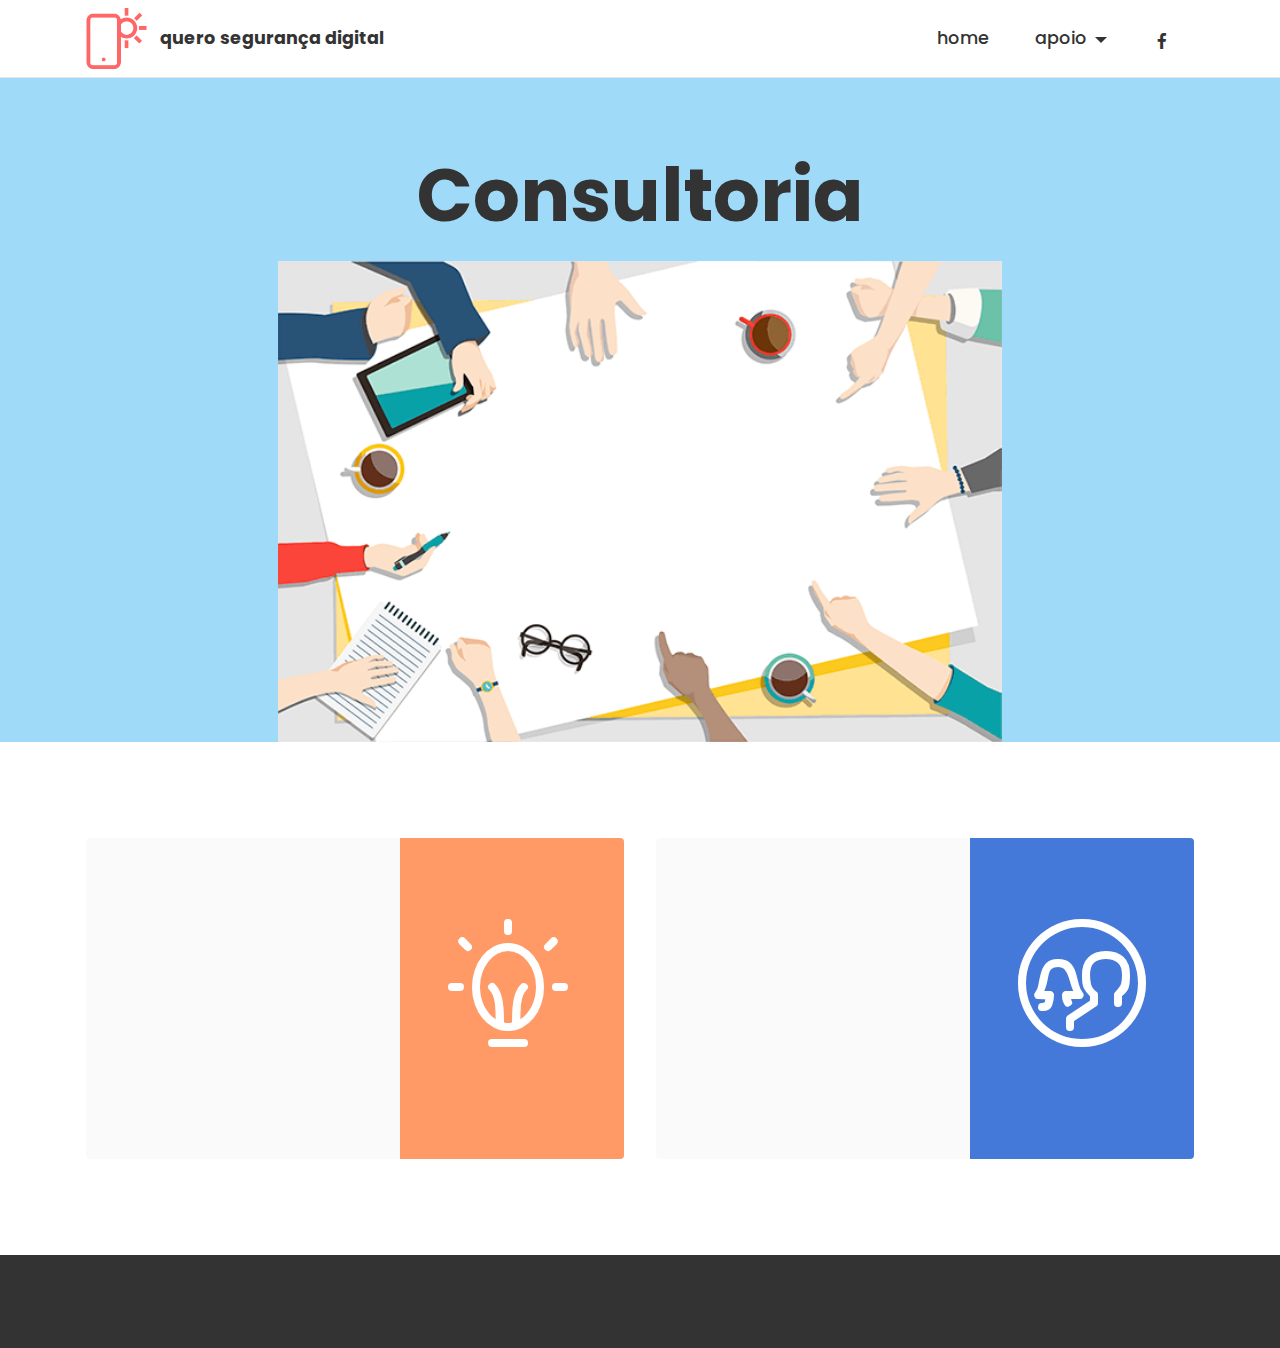
<file: consultoria.html>
<!DOCTYPE html>
<html  >
<head>
  <!-- Site made with Mobirise Website Builder v5.0.16, https://mobirise.com -->
  <meta charset="UTF-8">
  <meta http-equiv="X-UA-Compatible" content="IE=edge">
  <meta name="generator" content="Mobirise v5.0.16, mobirise.com">
  <meta name="viewport" content="width=device-width, initial-scale=1, minimum-scale=1">
  <link rel="shortcut icon" href="assets/images/logo-121x121.png" type="image/x-icon">
  <meta name="description" content="">
  
  
  <title>consultoria</title>
  <link rel="stylesheet" href="assets/web/assets/mobirise-icons-bold/mobirise-icons-bold.css">
  <link rel="stylesheet" href="assets/tether/tether.min.css">
  <link rel="stylesheet" href="assets/bootstrap/css/bootstrap.min.css">
  <link rel="stylesheet" href="assets/bootstrap/css/bootstrap-grid.min.css">
  <link rel="stylesheet" href="assets/bootstrap/css/bootstrap-reboot.min.css">
  <link rel="stylesheet" href="assets/dropdown/css/style.css">
  <link rel="stylesheet" href="assets/animatecss/animate.min.css">
  <link rel="stylesheet" href="assets/socicon/css/styles.css">
  <link rel="stylesheet" href="assets/theme/css/style.css">
  <link rel="preload" as="style" href="assets/mobirise/css/mbr-additional.css"><link rel="stylesheet" href="assets/mobirise/css/mbr-additional.css" type="text/css">
  
  
  
  
</head>
<body>
  
  <section class="menu cid-s70KcUIT1L" once="menu" id="menu1-1y">
    
    <nav class="navbar navbar-dropdown navbar-fixed-top navbar-expand-lg">
        <div class="container">
            <div class="navbar-brand">
                <span class="navbar-logo">
                    <a href="index.html">
                        <img src="assets/images/logo-121x121.png" alt="Mobirise" title="" style="height: 3.8rem;">
                    </a>
                </span>
                <span class="navbar-caption-wrap"><a class="navbar-caption text-black display-4" href="index.html">quero segurança digital</a></span>
            </div>
            <button class="navbar-toggler" type="button" data-toggle="collapse" data-target="#navbarSupportedContent" aria-controls="navbarNavAltMarkup" aria-expanded="false" aria-label="Toggle navigation">
                <div class="hamburger">
                    <span></span>
                    <span></span>
                    <span></span>
                    <span></span>
                </div>
            </button>
            <div class="collapse navbar-collapse" id="navbarSupportedContent">
                <ul class="navbar-nav nav-dropdown nav-right" data-app-modern-menu="true"><li class="nav-item"><a class="nav-link link text-black display-4" href="index.html">home</a></li><li class="nav-item dropdown"><a class="nav-link link text-black dropdown-toggle display-4" href="#" data-toggle="dropdown-submenu" aria-expanded="false">apoio</a><div class="dropdown-menu"><a class="text-black dropdown-item display-4" href="conhecimento.html">conhecimento</a></div></li></ul>
                <div class="icons-menu">
                    
                        <span class="p-2 mbr-iconfont socicon-facebook socicon"></span>
                    
                    
                    
                    
                </div>
                
            </div>
        </div>
    </nav>

</section>

<section class="engine"><a href="https://mobirise.info/f">simple web builder</a></section><section class="header6 cid-s70KcV2kQY" id="header6-1z">

    

    

    <div class="container-fluid">
        <div class="row justify-content-center">
            <div class="col-md-12 col-lg-9">
                <h1 class="mbr-section-title mbr-fonts-style mb-3 display-1"><strong>Consultoria</strong></h1>
                
                
                <div class="image-wrap mt-4">
                    <img src="assets/images/183971x-631x420.png" alt="Mobirise" title="">
                </div>
            </div>
        </div>
    </div>
</section>

<section class="features5 cid-s70KcVhoZv" id="features5-20">

    

    
    <div class="container">
        <div class="row justify-content-center">
            <div class="card col-12 col-lg-6">
                <div class="card-wrapper mbr-flex">
                    <div class="card-box align-left">
                        
                        <h5 class="card-title mbr-fonts-style align-left mb-3 display-5"><strong>Engenharia Conceitual</strong></h5>
                        <p class="mbr-text mbr-fonts-style mb-3 display-4">
                            O que esperar e porque contratar.</p>
                        <div class="mbr-section-btn"><a href="conceitual.html" class="btn btn-primary display-4">Saiba mais</a></div>
                    </div>
                    <div class="img-wrapper img1 align-center">
                        <span class="mbr-iconfont mbrib-idea"></span>
                    </div>
                </div>
            </div>

            <div class="card col-12 col-lg-6">
                <div class="card-wrapper mbr-flex">
                    <div class="card-box align-left">
                        
                        <h5 class="card-title mbr-fonts-style align-left mb-3 display-5"><strong>Consultoria</strong><br><strong><br></strong></h5>
                        <p class="mbr-text mbr-fonts-style mb-3 display-4">
                            O que esperar e porque contratar.</p>
                        <div class="mbr-section-btn"><a href="detalhada.html" class="btn btn-primary display-4">Saiba mais</a></div>
                    </div>
                    <div class="img-wrapper img2 align-center">
                        <span class="mbr-iconfont mbrib-users"></span>
                    </div>
                </div>
            </div>
        </div>
    </div>
</section>

<section class="footer3 cid-s70KcVwsNo" once="footers" id="footer3-21">

    

    

    <div class="container-fluid">
        <div class="media-container-row align-center mbr-white">
            
            
            <div class="row row-copirayt">
                <p class="mbr-text mb-0 mbr-fonts-style mbr-white align-center display-7">
                    © Copyright 2020 QSD. Todos os direitos reservados.
                </p>
            </div>
        </div>
    </div>
</section>


  <script src="assets/web/assets/jquery/jquery.min.js"></script>
  <script src="assets/popper/popper.min.js"></script>
  <script src="assets/tether/tether.min.js"></script>
  <script src="assets/bootstrap/js/bootstrap.min.js"></script>
  <script src="assets/smoothscroll/smooth-scroll.js"></script>
  <script src="assets/dropdown/js/nav-dropdown.js"></script>
  <script src="assets/dropdown/js/navbar-dropdown.js"></script>
  <script src="assets/touchswipe/jquery.touch-swipe.min.js"></script>
  <script src="assets/viewportchecker/jquery.viewportchecker.js"></script>
  <script src="assets/theme/js/script.js"></script>
  
  
  
 <div id="scrollToTop" class="scrollToTop mbr-arrow-up"><a style="text-align: center;"><i class="mbr-arrow-up-icon mbr-arrow-up-icon-cm cm-icon cm-icon-smallarrow-up"></i></a></div>
    <input name="animation" type="hidden">
  </body>
</html>
</file>
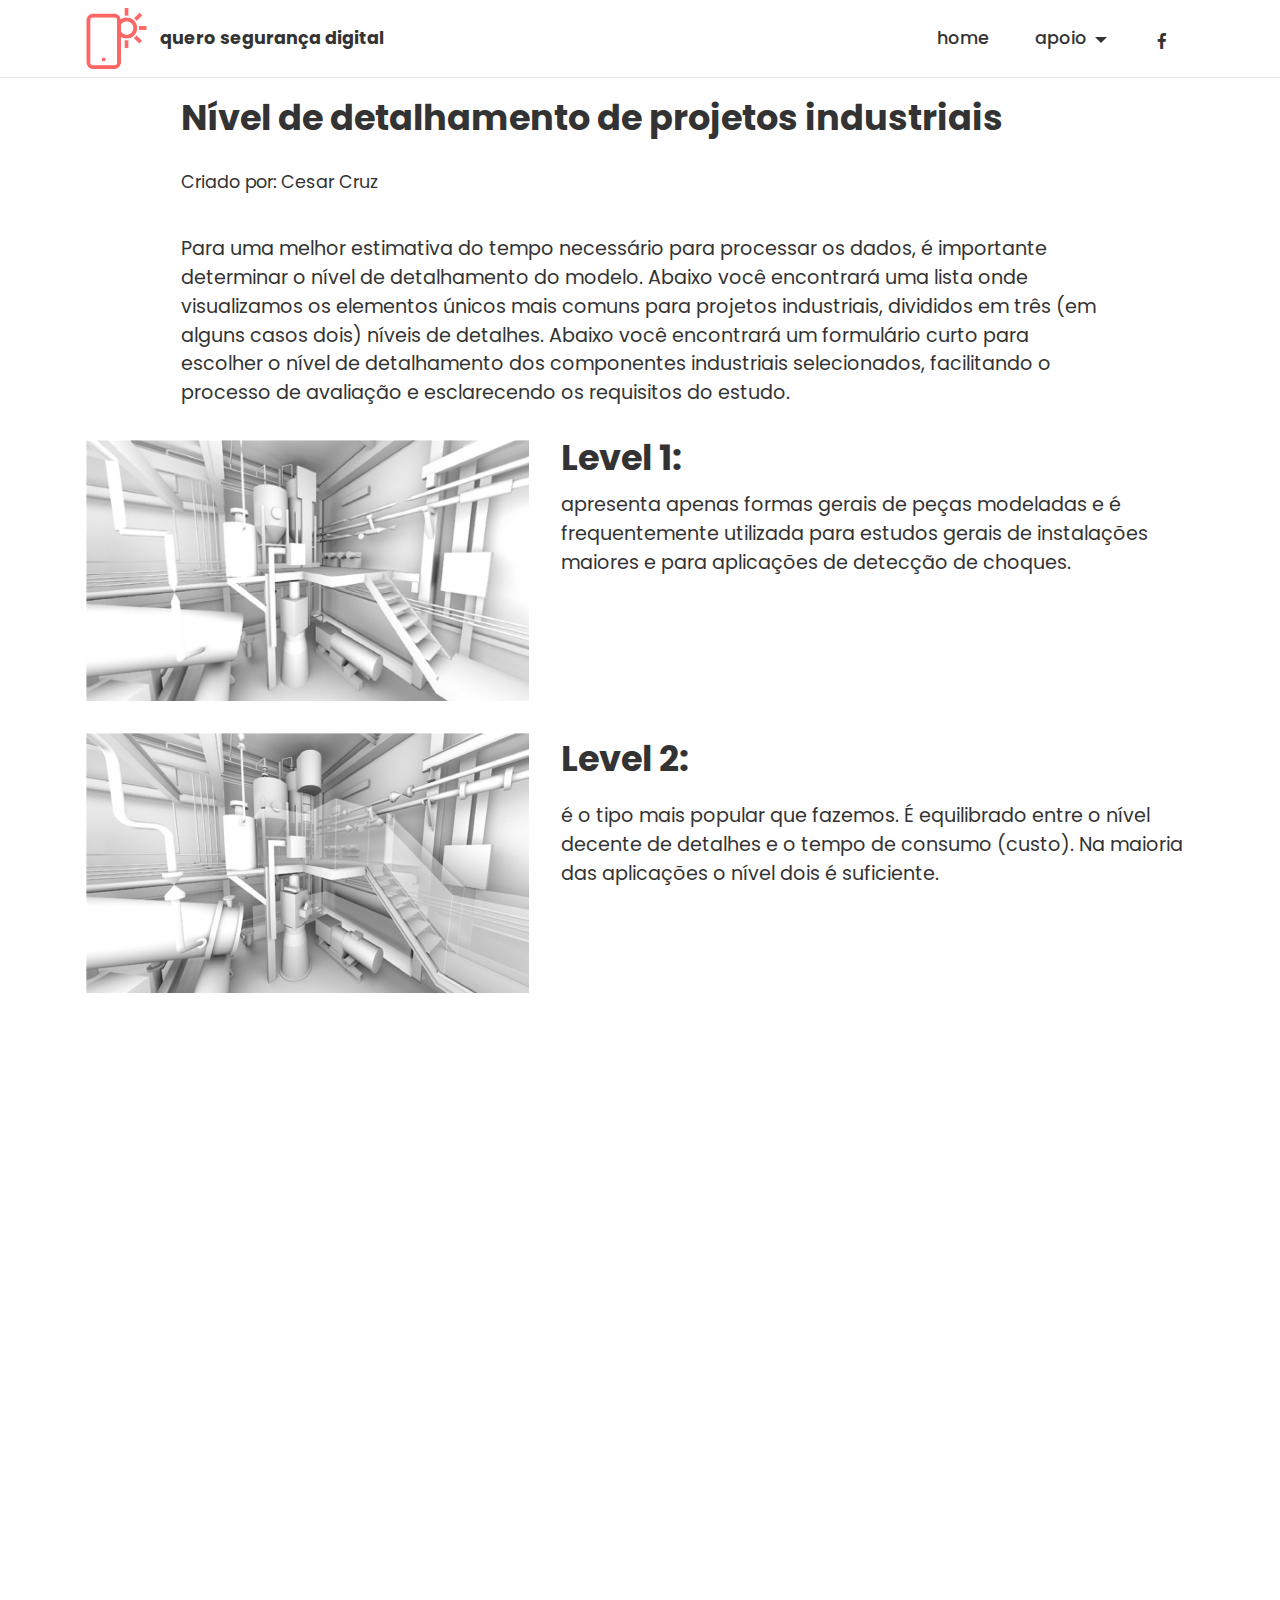
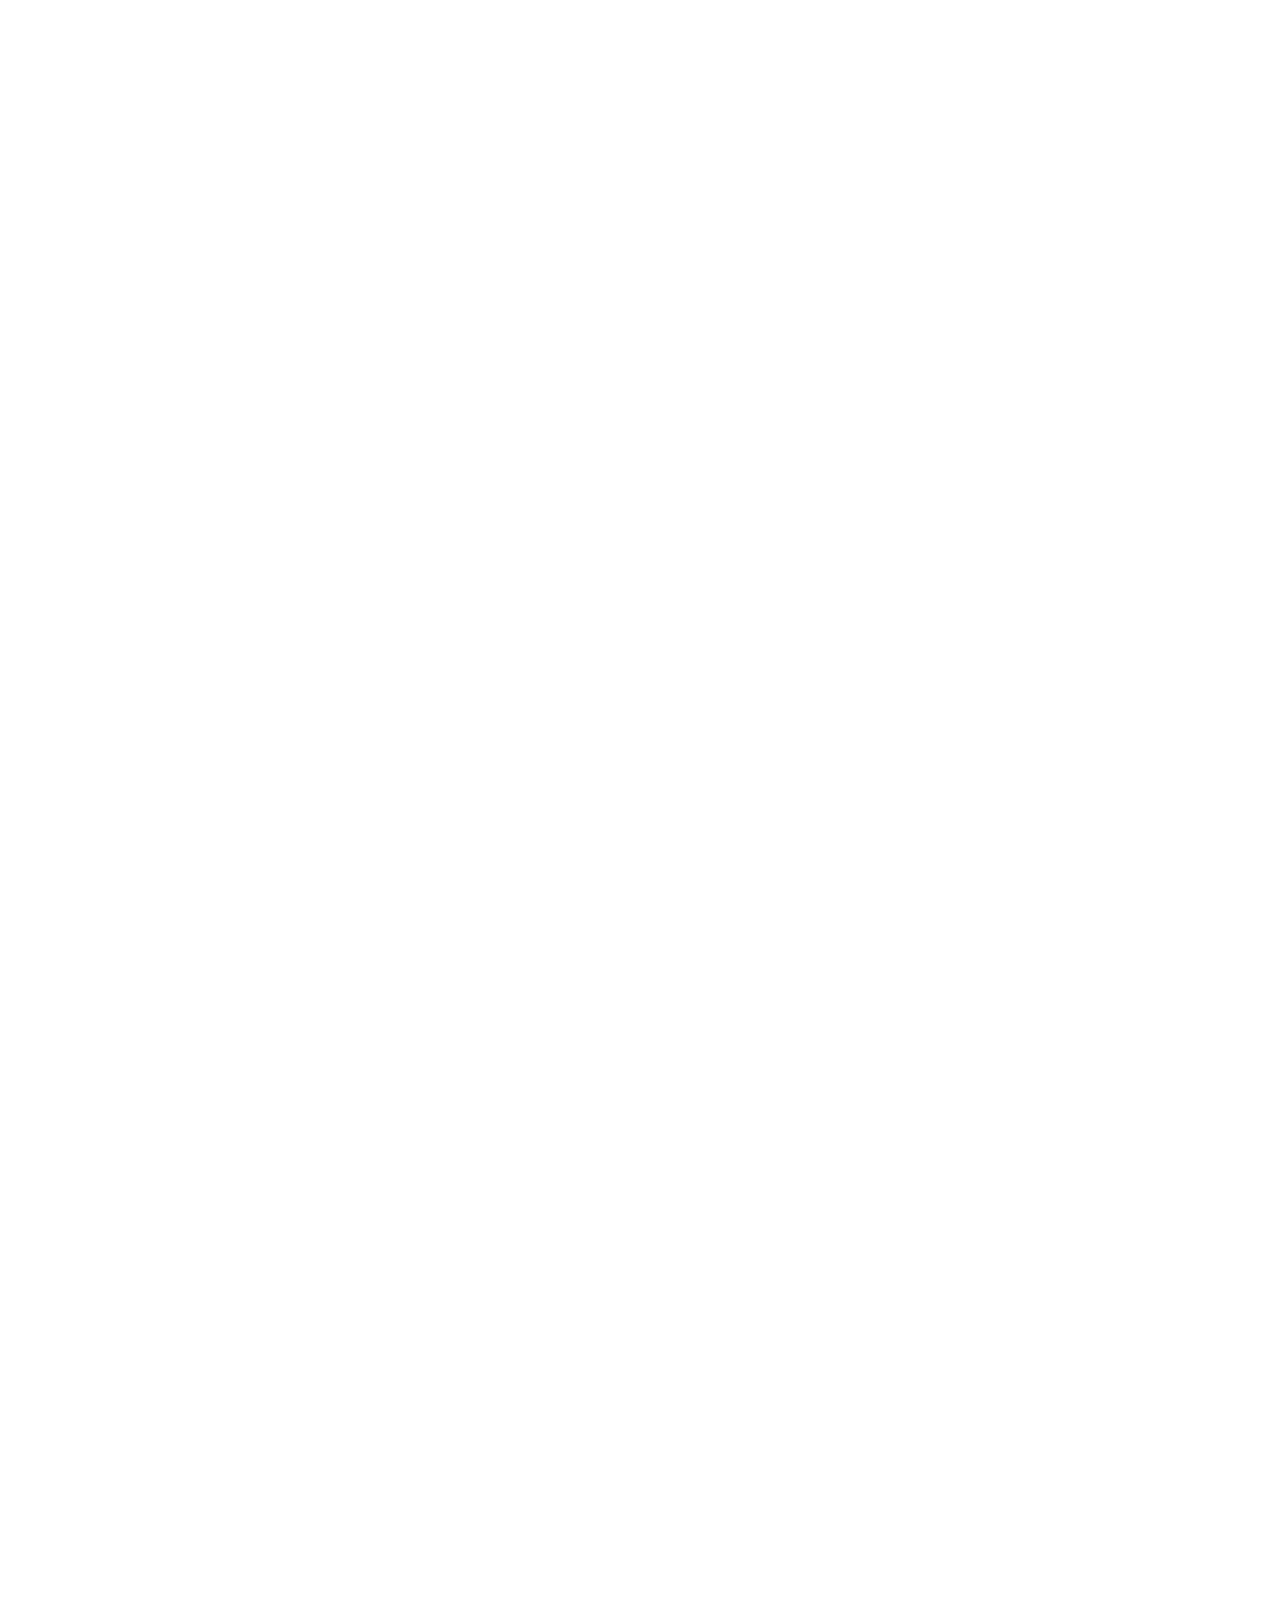
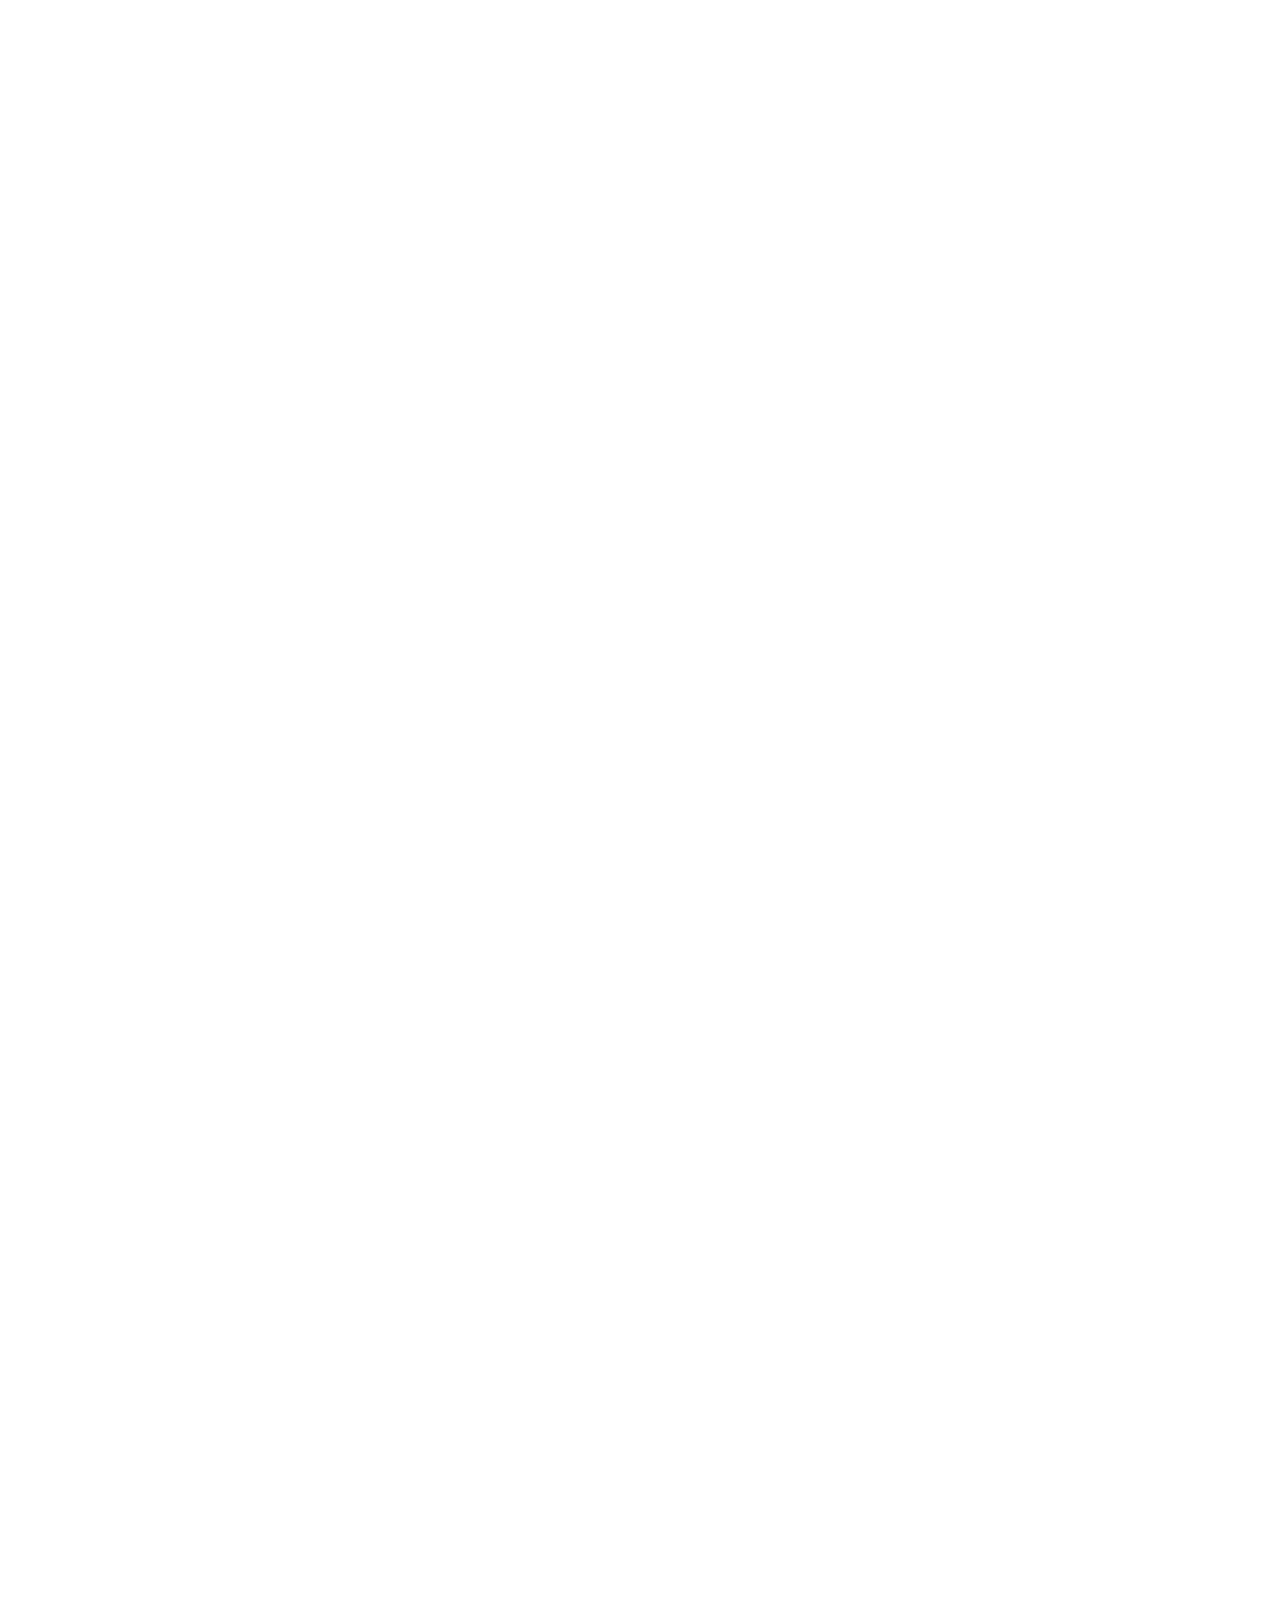
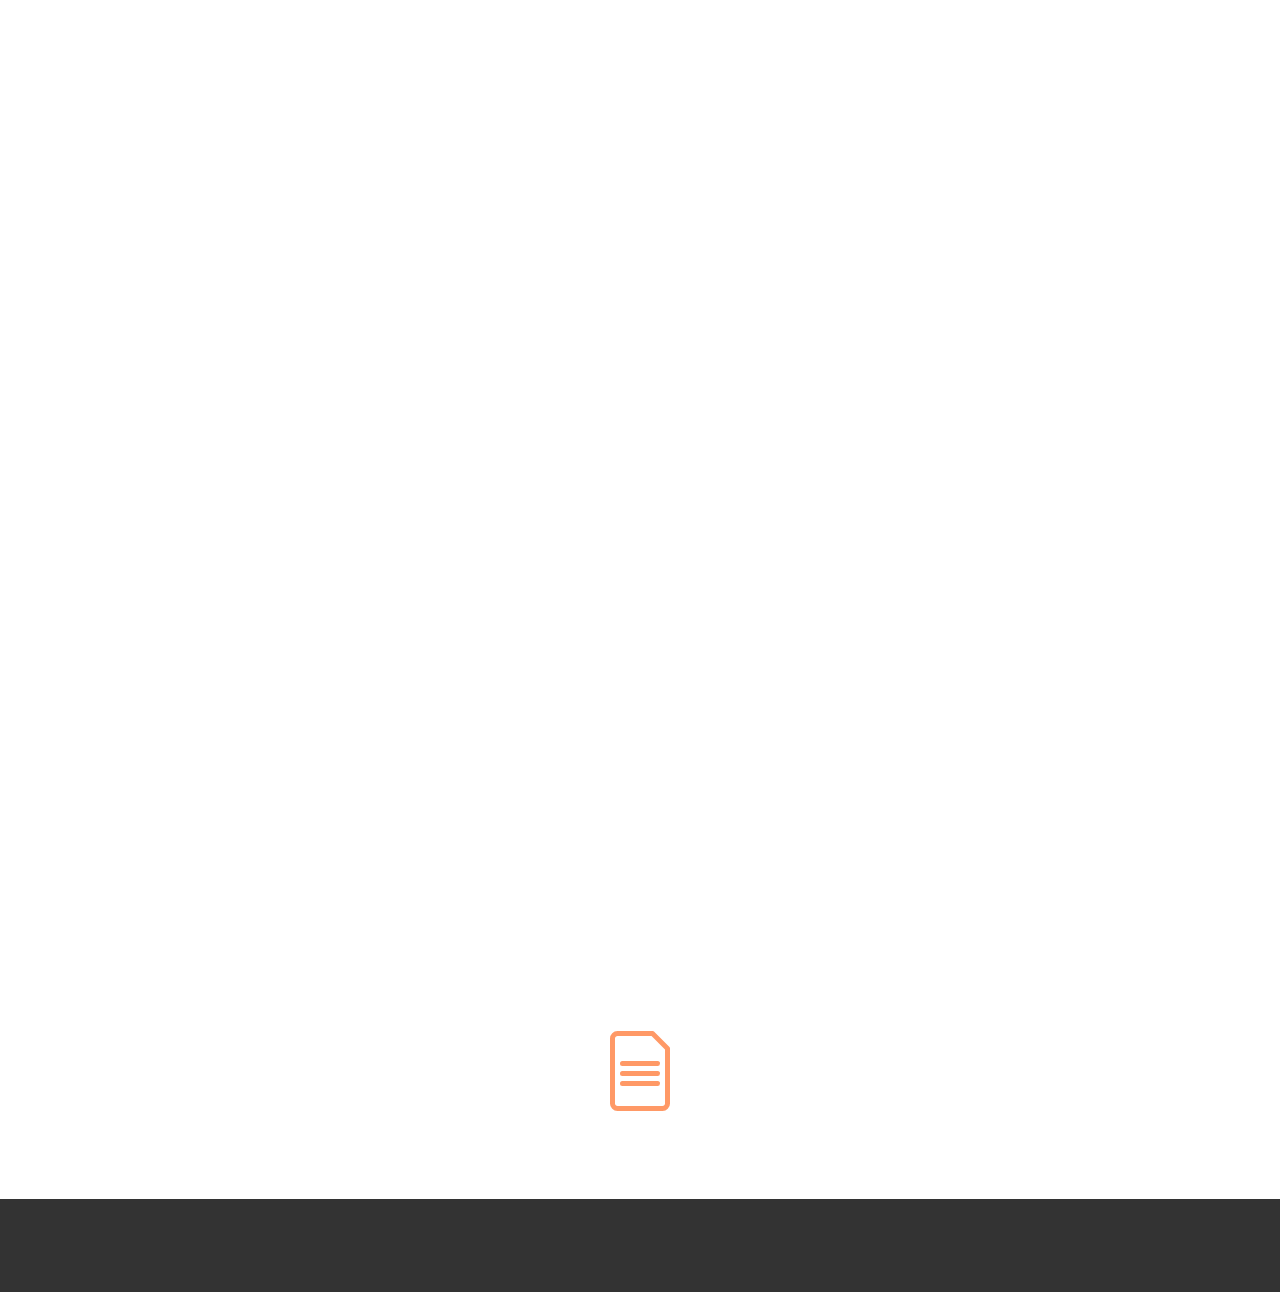
<file: det_proj_ind.html>
<!DOCTYPE html>
<html  >
<head>
  <!-- Site made with Mobirise Website Builder v5.0.16, https://mobirise.com -->
  <meta charset="UTF-8">
  <meta http-equiv="X-UA-Compatible" content="IE=edge">
  <meta name="generator" content="Mobirise v5.0.16, mobirise.com">
  <meta name="viewport" content="width=device-width, initial-scale=1, minimum-scale=1">
  <link rel="shortcut icon" href="assets/images/logo-121x121.png" type="image/x-icon">
  <meta name="description" content="">
  
  
  <title>det_proj_ind</title>
  <link rel="stylesheet" href="assets/web/assets/mobirise-icons2/mobirise2.css">
  <link rel="stylesheet" href="assets/web/assets/mobirise-icons-bold/mobirise-icons-bold.css">
  <link rel="stylesheet" href="assets/tether/tether.min.css">
  <link rel="stylesheet" href="assets/bootstrap/css/bootstrap.min.css">
  <link rel="stylesheet" href="assets/bootstrap/css/bootstrap-grid.min.css">
  <link rel="stylesheet" href="assets/bootstrap/css/bootstrap-reboot.min.css">
  <link rel="stylesheet" href="assets/dropdown/css/style.css">
  <link rel="stylesheet" href="assets/animatecss/animate.min.css">
  <link rel="stylesheet" href="assets/socicon/css/styles.css">
  <link rel="stylesheet" href="assets/theme/css/style.css">
  <link rel="preload" as="style" href="assets/mobirise/css/mbr-additional.css"><link rel="stylesheet" href="assets/mobirise/css/mbr-additional.css" type="text/css">
  
  
  
  
</head>
<body>
  
  <section class="menu cid-s76qzS5hYE" once="menu" id="menu1-2w">
    
    <nav class="navbar navbar-dropdown navbar-fixed-top navbar-expand-lg">
        <div class="container">
            <div class="navbar-brand">
                <span class="navbar-logo">
                    <a href="index.html">
                        <img src="assets/images/logo-121x121.png" alt="Mobirise" title="" style="height: 3.8rem;">
                    </a>
                </span>
                <span class="navbar-caption-wrap"><a class="navbar-caption text-black display-4" href="index.html">quero segurança digital</a></span>
            </div>
            <button class="navbar-toggler" type="button" data-toggle="collapse" data-target="#navbarSupportedContent" aria-controls="navbarNavAltMarkup" aria-expanded="false" aria-label="Toggle navigation">
                <div class="hamburger">
                    <span></span>
                    <span></span>
                    <span></span>
                    <span></span>
                </div>
            </button>
            <div class="collapse navbar-collapse" id="navbarSupportedContent">
                <ul class="navbar-nav nav-dropdown nav-right" data-app-modern-menu="true"><li class="nav-item"><a class="nav-link link text-black display-4" href="index.html">home</a></li><li class="nav-item dropdown"><a class="nav-link link text-black dropdown-toggle display-4" href="#" data-toggle="dropdown-submenu" aria-expanded="false">apoio</a><div class="dropdown-menu"><a class="text-black dropdown-item display-4" href="conhecimento.html">conhecimento</a></div></li></ul>
                <div class="icons-menu">
                    
                        <span class="p-2 mbr-iconfont socicon-facebook socicon"></span>
                    
                    
                    
                    
                </div>
                
            </div>
        </div>
    </nav>

</section>

<section class="engine"><a href="https://mobirise.info/r">free bootstrap template</a></section><section class="content1 cid-s76qzSvkXH" id="content1-2x">
    
    <div class="container">
        <div class="row justify-content-center">
            <div class="title col-12 col-md-10">
                <h3 class="mbr-section-title mbr-fonts-style align-center mb-4 display-5"><strong>Nível de detalhamento de projetos industriais</strong></h3>
                <h4 class="mbr-section-subtitle align-center mbr-fonts-style mb-4 display-4">Criado por: Cesar Cruz</h4>
                
            </div>
        </div>
    </div>
</section>

<section class="content2 cid-s76qTMaJx9" id="content2-3e">
    
    <div class="container">
        <div class="row justify-content-center">
            <div class="col-12 col-md-10">
                
                
                <p class="mbr-text mbr-fonts-style display-7">
                    Para uma melhor estimativa do tempo necessário para processar os dados, é importante determinar o nível de detalhamento do modelo. Abaixo você encontrará uma lista onde visualizamos os elementos únicos mais comuns para projetos industriais, divididos em três (em alguns casos dois) níveis de detalhes. Abaixo você encontrará um formulário curto para escolher o nível de detalhamento dos componentes industriais selecionados, facilitando o processo de avaliação e esclarecendo os requisitos do estudo.</p>
            </div>
        </div>
    </div>
</section>

<section class="image1 cid-s76qzT8qwU" id="image1-2y">
    

    

    <div class="container">
        <div class="row justify-content-center">
            <div class="col-12 col-lg-5">
                <div class="image-wrapper">
                    <img src="assets/images/9cq-0zipqwcnocdd7j4vlm1wtunjt7hdqq-989x583.png" alt="Mobirise" title="">
                    
                </div>
            </div>
            <div class="col-12 col-lg">
                <div class="text-wrapper">
                    <h3 class="mbr-section-title mbr-fonts-style mb-3 display-5"><p><strong>Level 1:</strong></p></h3>
                    <p class="mbr-text mbr-fonts-style display-7">
                        apresenta apenas formas gerais de peças modeladas e é frequentemente utilizada para estudos gerais de instalações maiores e para aplicações de detecção de choques.</p>
                </div>
            </div>
        </div>
    </div>
</section>

<section class="image1 cid-s76qzTKPZl" id="image1-31">
    

    

    <div class="container">
        <div class="row justify-content-center">
            <div class="col-12 col-lg-5">
                <div class="image-wrapper">
                    <img src="assets/images/x-lwzjj84gt1fvft2w2oizd3hiwfvkr2fa-886x520.png" alt="Mobirise" title="">
                    
                </div>
            </div>
            <div class="col-12 col-lg">
                <div class="text-wrapper">
                    <h3 class="mbr-section-title mbr-fonts-style mb-3 display-5"><strong>Level 2:
</strong></h3>
                    <p class="mbr-text mbr-fonts-style display-7">é o tipo mais popular que fazemos. É equilibrado entre o nível decente de detalhes e o tempo de consumo (custo). Na maioria das aplicações o nível dois é suficiente.<br></p>
                </div>
            </div>
        </div>
    </div>
</section>

<section class="image1 cid-s76qzUlu6Q" id="image1-34">
    

    

    <div class="container">
        <div class="row justify-content-center">
            <div class="col-12 col-lg-5">
                <div class="image-wrapper">
                    <img src="assets/images/cusiespzjt-nnszebq0g-cawvmndfhwkta-886x522.png" alt="Mobirise" title="">
                    
                </div>
            </div>
            <div class="col-12 col-lg">
                <div class="text-wrapper">
                    <h3 class="mbr-section-title mbr-fonts-style mb-3 display-5"><strong>Level 3:
</strong></h3>
                    <p class="mbr-text mbr-fonts-style display-7">
                        é o mais alto, onde apresentamos muitos detalhes sobre o modelo.</p>
                </div>
            </div>
        </div>
    </div>
</section>

<section class="content5 cid-s76qzUPN3V" id="content5-36">
    
    <div class="container">
        <div class="row justify-content-center">
            <div class="mbr-text mbr-fonts-style counter-container col-12 col-md-10 display-7">
                <ul>
                    <li>o modelo contém  todos os  elementos  estruturais  e detalhes  arquitetônicos simplistas, marcenaria externa  como  portas  e  janelas são marcadas .</li><li>neste  nível  as  paredes internas  com  portas  e componentes de instalação  são  apresentados.</li>
                </ul>
            </div>
        </div>
    </div>
</section>

<section class="header6 cid-s76ss6aGRD" id="header6-3h">

    

    

    <div class="container-fluid">
        <div class="row justify-content-center">
            <div class="col-md-12 col-lg-9">
                <h1 class="mbr-section-title mbr-fonts-style mb-3 display-7"><strong>Estrutura
</strong></h1>
                
                
                <div class="image-wrap mt-4">
                    <img src="assets/images/uncp5dc-mtes0v7ghz6yibvcc0yxw9konq-1-656x289.png" alt="Mobirise" title="">
                </div>
            </div>
        </div>
    </div>
</section>

<section class="header6 cid-s76t1mN2BK" id="header6-3i">

    

    

    <div class="container-fluid">
        <div class="row justify-content-center">
            <div class="col-md-12 col-lg-9">
                <h1 class="mbr-section-title mbr-fonts-style mb-3 display-7"><strong>Cantoneiras</strong></h1>
                
                
                <div class="image-wrap mt-4">
                    <img src="assets/images/gkc6xcwonsbd9hivjgbghlew9-ddcy-olw-1-460x257.png" alt="Mobirise" title="">
                </div>
            </div>
        </div>
    </div>
</section>

<section class="header6 cid-s76t2B11Wv" id="header6-3j">

    

    

    <div class="container-fluid">
        <div class="row justify-content-center">
            <div class="col-md-12 col-lg-9">
                <h1 class="mbr-section-title mbr-fonts-style mb-3 display-7"><strong>Válvula</strong></h1>
                
                
                <div class="image-wrap mt-4">
                    <img src="assets/images/efwyapjhaqmysxbyxawcxa1pzymktjt8rg-638x217.png" alt="Mobirise" title="">
                </div>
            </div>
        </div>
    </div>
</section>

<section class="header6 cid-s76t3bcDMW" id="header6-3k">

    

    

    <div class="container-fluid">
        <div class="row justify-content-center">
            <div class="col-md-12 col-lg-9">
                <h1 class="mbr-section-title mbr-fonts-style mb-3 display-7"><strong>Alça da válvula</strong></h1>
                
                
                <div class="image-wrap mt-4">
                    <img src="assets/images/6opzjjx8zs1svgjkdlyy5nx5fd9cv-tcnq-646x238.png" alt="Mobirise" title="">
                </div>
            </div>
        </div>
    </div>
</section>

<section class="header6 cid-s76t3EPD8a" id="header6-3l">

    

    

    <div class="container-fluid">
        <div class="row justify-content-center">
            <div class="col-md-12 col-lg-9">
                <h1 class="mbr-section-title mbr-fonts-style mb-3 display-7"><strong>Flange</strong></h1>
                
                
                <div class="image-wrap mt-4">
                    <img src="assets/images/jd0rr0zz8sqhgdew27mlba2zmzovjozyva-646x238.png" alt="Mobirise" title="">
                </div>
            </div>
        </div>
    </div>
</section>

<section class="header6 cid-s76uApimOS" id="header6-3m">

    

    

    <div class="container-fluid">
        <div class="row justify-content-center">
            <div class="col-md-12 col-lg-9">
                <h1 class="mbr-section-title mbr-fonts-style mb-3 display-7"><strong>Suporte</strong></h1>
                
                
                <div class="image-wrap mt-4">
                    <img src="assets/images/rg6gvxhch-ajhrrnk1x0qqcnuawmxwb8tg-646x246.png" alt="Mobirise" title="">
                </div>
            </div>
        </div>
    </div>
</section>

<section class="header6 cid-s76uB1DmQN" id="header6-3n">

    

    

    <div class="container-fluid">
        <div class="row justify-content-center">
            <div class="col-md-12 col-lg-9">
                <h1 class="mbr-section-title mbr-fonts-style mb-3 display-7"><strong>Cotovelos
</strong></h1>
                
                
                <div class="image-wrap mt-4">
                    <img src="assets/images/j7cc5wadhcumg5ztashqjku71zmlqxmiaw-646x246.png" alt="Mobirise" title="">
                </div>
            </div>
        </div>
    </div>
</section>

<section class="header6 cid-s76uBw8erO" id="header6-3o">

    

    

    <div class="container-fluid">
        <div class="row justify-content-center">
            <div class="col-md-12 col-lg-9">
                <h1 class="mbr-section-title mbr-fonts-style mb-3 display-7"><strong>Escadas</strong></h1>
                
                
                <div class="image-wrap mt-4">
                    <img src="assets/images/modvizexysznnof4ysakiefmmiw67wpgzq-646x295.png" alt="Mobirise" title="">
                </div>
            </div>
        </div>
    </div>
</section>

<section class="header6 cid-s76vmzkWo5" id="header6-3p">

    

    

    <div class="container-fluid">
        <div class="row justify-content-center">
            <div class="col-md-12 col-lg-9">
                <h1 class="mbr-section-title mbr-fonts-style mb-3 display-7"><strong>Barreiras</strong></h1>
                
                
                <div class="image-wrap mt-4">
                    <img src="assets/images/qgl8tnoaajfdvxeontv5yzrmc8jtrs4gra-646x295.png" alt="Mobirise" title="">
                </div>
            </div>
        </div>
    </div>
</section>

<section class="header6 cid-s76vne4Rq0" id="header6-3q">

    

    

    <div class="container-fluid">
        <div class="row justify-content-center">
            <div class="col-md-12 col-lg-9">
                <h1 class="mbr-section-title mbr-fonts-style mb-3 display-7"><strong>Equipamentos de tubulação</strong></h1>
                
                
                <div class="image-wrap mt-4">
                    <img src="assets/images/hzcza7flfeviqg-u7wsclwkwtf2vlg5sra-646x295.png" alt="Mobirise" title="">
                </div>
            </div>
        </div>
    </div>
</section>

<section class="header6 cid-s76vTEUwSt" id="header6-3r">

    

    

    <div class="container-fluid">
        <div class="row justify-content-center">
            <div class="col-md-12 col-lg-9">
                <h1 class="mbr-section-title mbr-fonts-style mb-3 display-7"><strong>Bombas
</strong></h1>
                
                
                <div class="image-wrap mt-4">
                    <img src="assets/images/nemripmnrimhpvdvfzocb8wfqnermk5fsq-646x295.png" alt="Mobirise" title="">
                </div>
            </div>
        </div>
    </div>
</section>

<section class="header6 cid-s76vU9LP54" id="header6-3s">

    

    

    <div class="container-fluid">
        <div class="row justify-content-center">
            <div class="col-md-12 col-lg-9">
                <h1 class="mbr-section-title mbr-fonts-style mb-3 display-7"><strong>Quadro de comandos</strong></h1>
                
                
                <div class="image-wrap mt-4">
                    <img src="assets/images/xa5wt4lpjmflgrjrozi2o9ef62-k8j3iqw-646x295.png" alt="Mobirise" title="">
                </div>
            </div>
        </div>
    </div>
</section>

<section class="header6 cid-s76woaMjJ3" id="header6-3t">

    

    

    <div class="container-fluid">
        <div class="row justify-content-center">
            <div class="col-md-12 col-lg-9">
                <h1 class="mbr-section-title mbr-fonts-style mb-3 display-7"><strong>Eletrocalhas</strong></h1>
                
                
                <div class="image-wrap mt-4">
                    <img src="assets/images/s5zhm-mudebz7g-hybpzdjooukel-gchkg-646x295.png" alt="Mobirise" title="">
                </div>
            </div>
        </div>
    </div>
</section>

<section class="header6 cid-s76woEgGfg" id="header6-3u">

    

    

    <div class="container-fluid">
        <div class="row justify-content-center">
            <div class="col-md-12 col-lg-9">
                <h1 class="mbr-section-title mbr-fonts-style mb-3 display-7"><strong>Luminarias</strong></h1>
                
                
                <div class="image-wrap mt-4">
                    <img src="assets/images/or-6xxyhazzghfkf2mptumudwdospxjoca-646x295.png" alt="Mobirise" title="">
                </div>
            </div>
        </div>
    </div>
</section>

<section class="header6 cid-s76wp4HYH2" id="header6-3v">

    

    

    <div class="container-fluid">
        <div class="row justify-content-center">
            <div class="col-md-12 col-lg-9">
                <h1 class="mbr-section-title mbr-fonts-style mb-3 display-7"><strong>Outros equipamentos</strong></h1>
                
                
                <div class="image-wrap mt-4">
                    <img src="assets/images/hojgssrn0eiscispkzi5uouxy6xffxvkkw-646x295.png" alt="Mobirise" title="">
                </div>
            </div>
        </div>
    </div>
</section>

<section class="features13 cid-s76qzVSABQ" id="features13-3c">
    

    
    <div class="container">
        <div class="row">
            
            <div class="card col-12 col-md-4 col-lg-2 p-3">
                <div class="card-wrapper">
                    <div class="card-box align-center">
                        <span class="mbr-iconfont mbrib-file"></span>
                        <h4 class="card-title align-center mbr-semibold mbr-black mbr-fonts-style display-7">
                            <a href="assets/files/Nvel-dedetalhamentodeprojetosindustriais_GVISYSTEMS.pdf" target="_blank" class="text-secondary">Artigo PDF</a></h4>
                    </div>
                </div>
            </div>
            
            
            
            
            
        </div>
    </div>
</section>

<section class="footer3 cid-s76qzWjOrh" once="footers" id="footer3-3d">

    

    

    <div class="container-fluid">
        <div class="media-container-row align-center mbr-white">
            
            
            <div class="row row-copirayt">
                <p class="mbr-text mb-0 mbr-fonts-style mbr-white align-center display-7">
                    © Copyright 2020 QSD. Todos os direitos reservados.
                </p>
            </div>
        </div>
    </div>
</section>


  <script src="assets/web/assets/jquery/jquery.min.js"></script>
  <script src="assets/popper/popper.min.js"></script>
  <script src="assets/tether/tether.min.js"></script>
  <script src="assets/bootstrap/js/bootstrap.min.js"></script>
  <script src="assets/smoothscroll/smooth-scroll.js"></script>
  <script src="assets/dropdown/js/nav-dropdown.js"></script>
  <script src="assets/dropdown/js/navbar-dropdown.js"></script>
  <script src="assets/touchswipe/jquery.touch-swipe.min.js"></script>
  <script src="assets/viewportchecker/jquery.viewportchecker.js"></script>
  <script src="assets/theme/js/script.js"></script>
  
  
  
 <div id="scrollToTop" class="scrollToTop mbr-arrow-up"><a style="text-align: center;"><i class="mbr-arrow-up-icon mbr-arrow-up-icon-cm cm-icon cm-icon-smallarrow-up"></i></a></div>
    <input name="animation" type="hidden">
  </body>
</html>
</file>
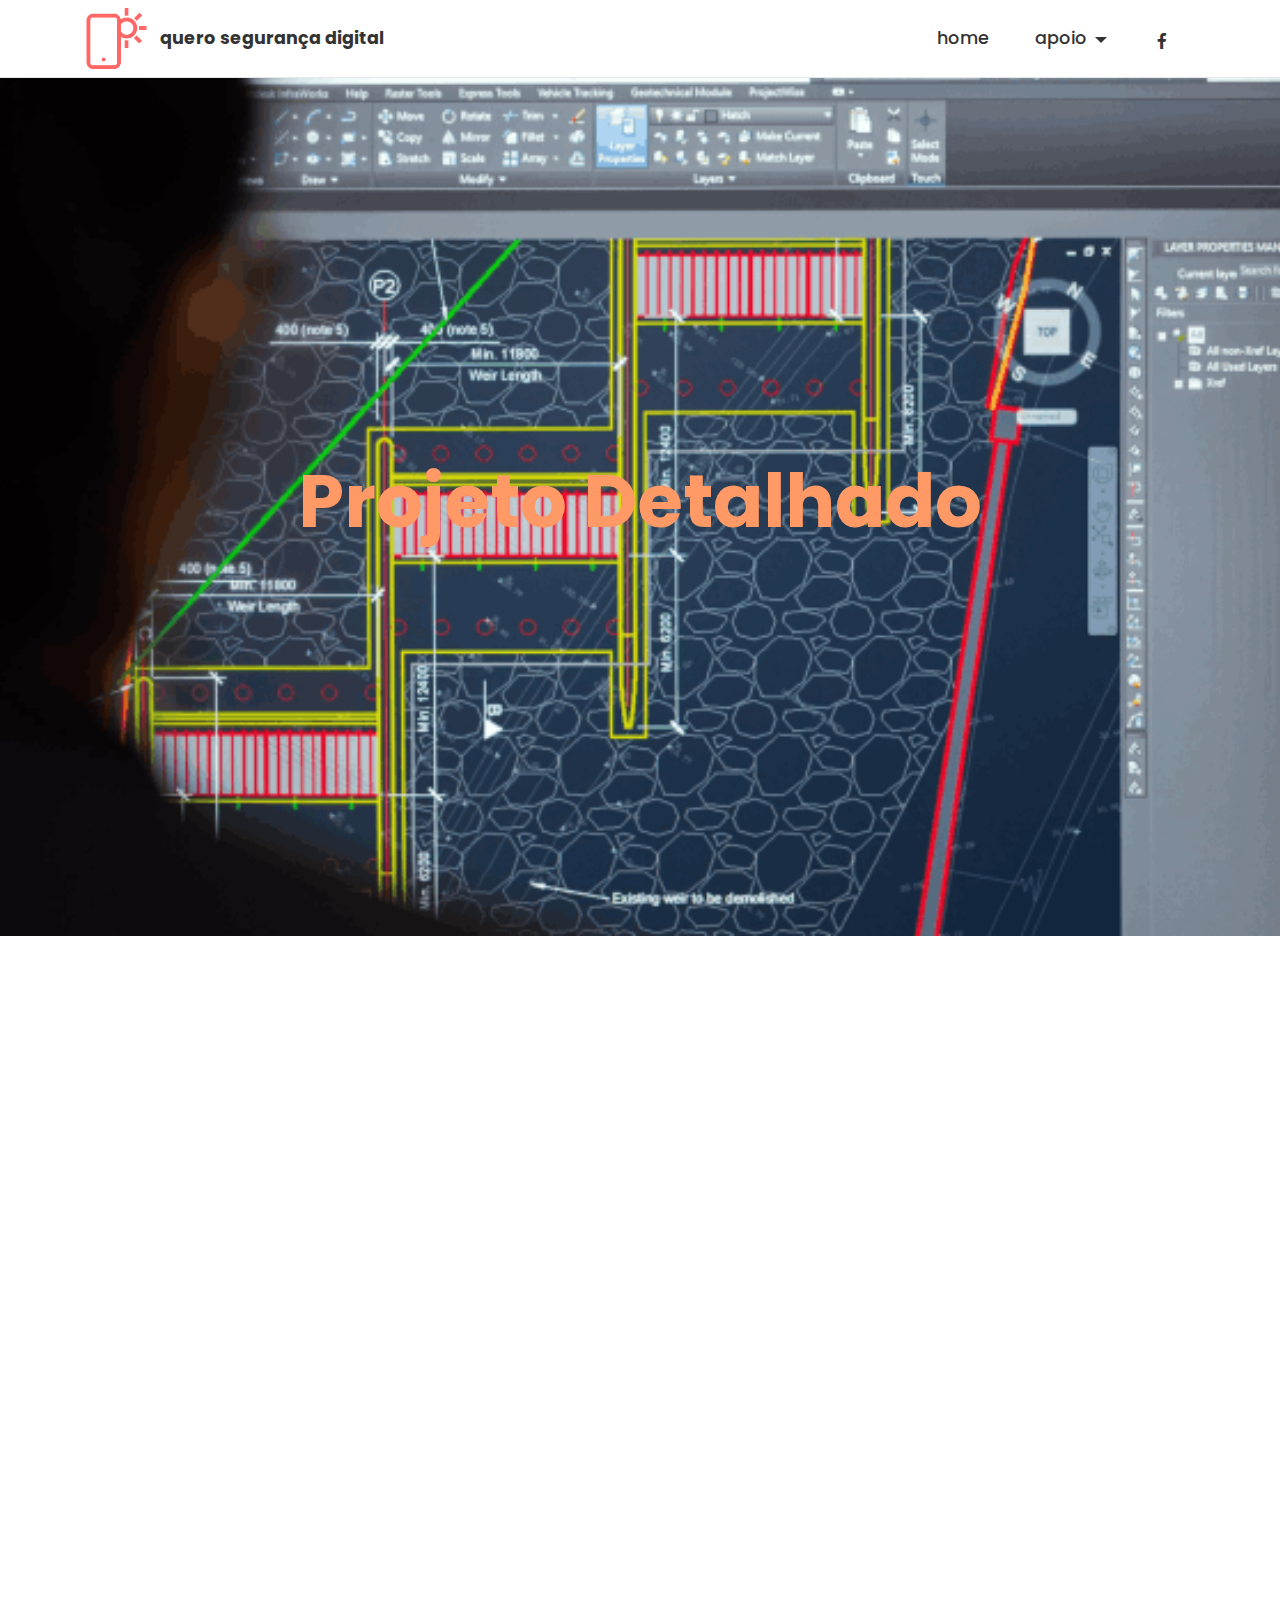
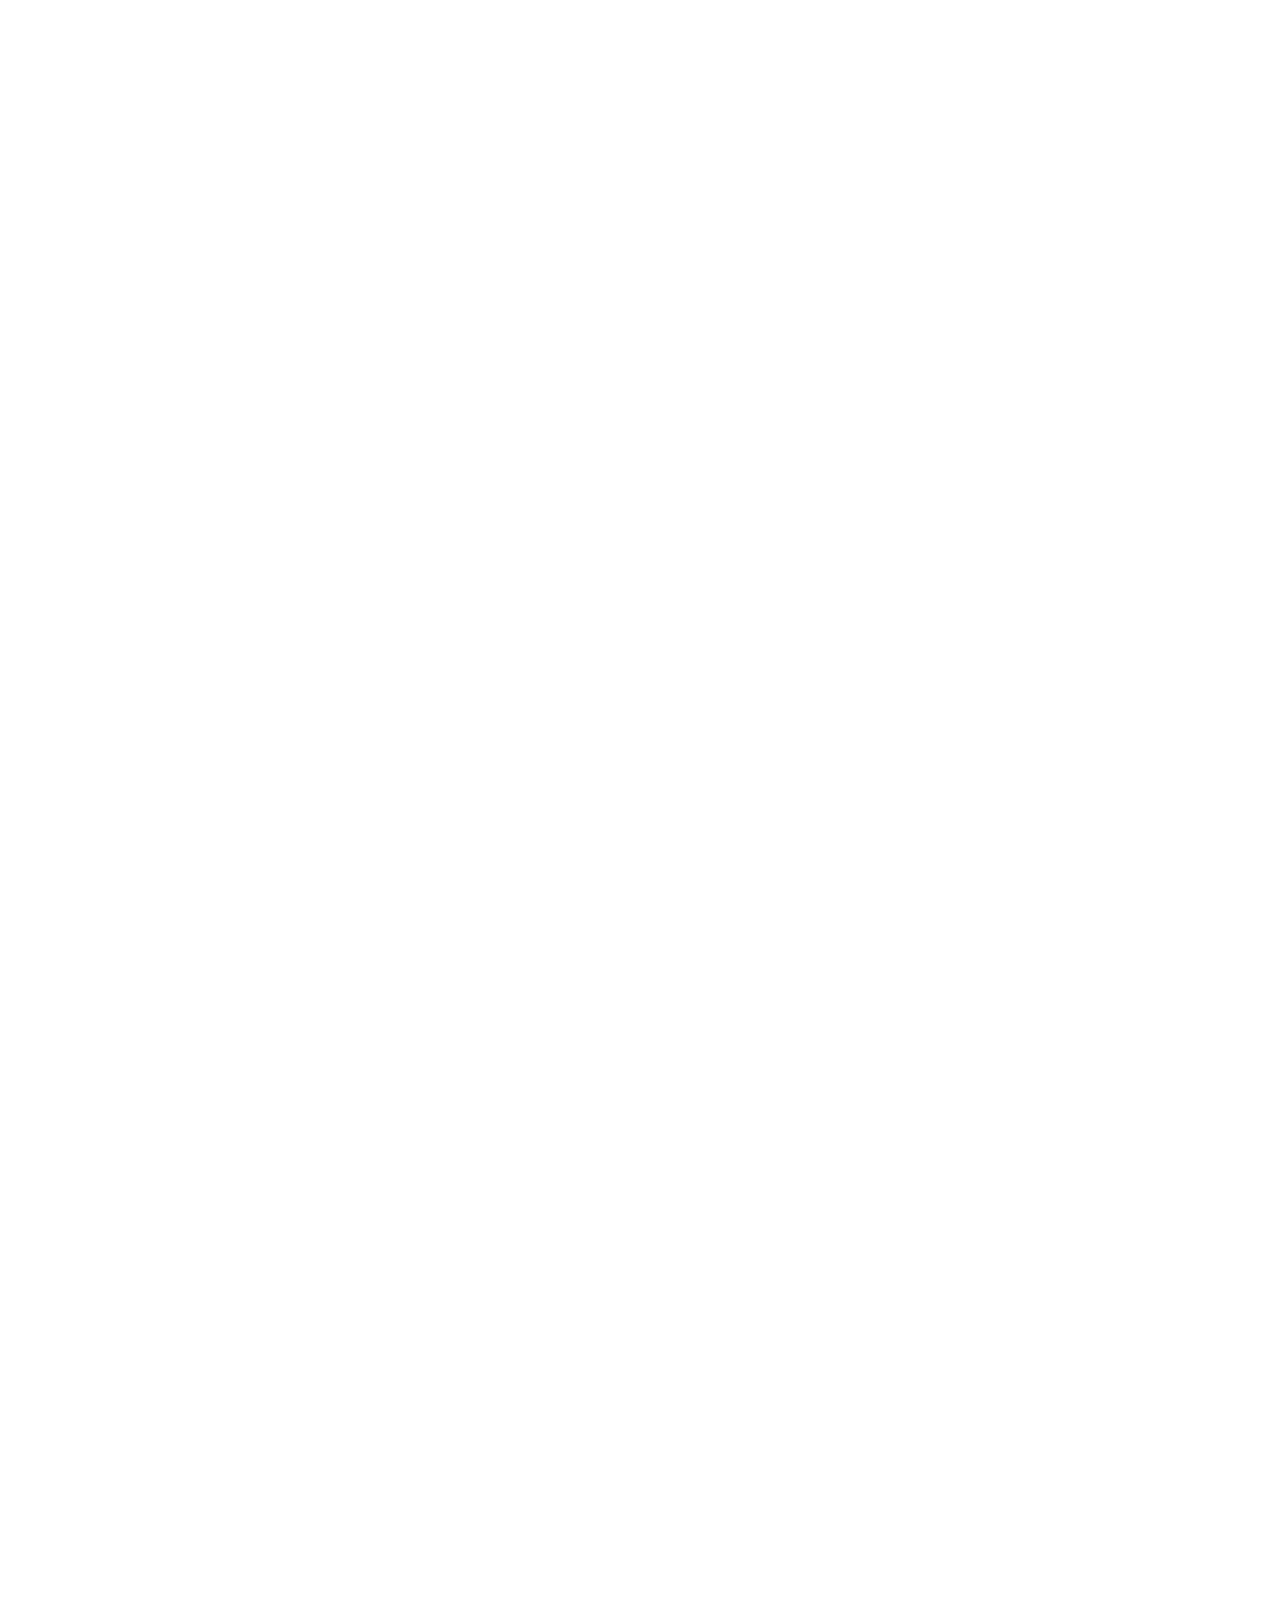
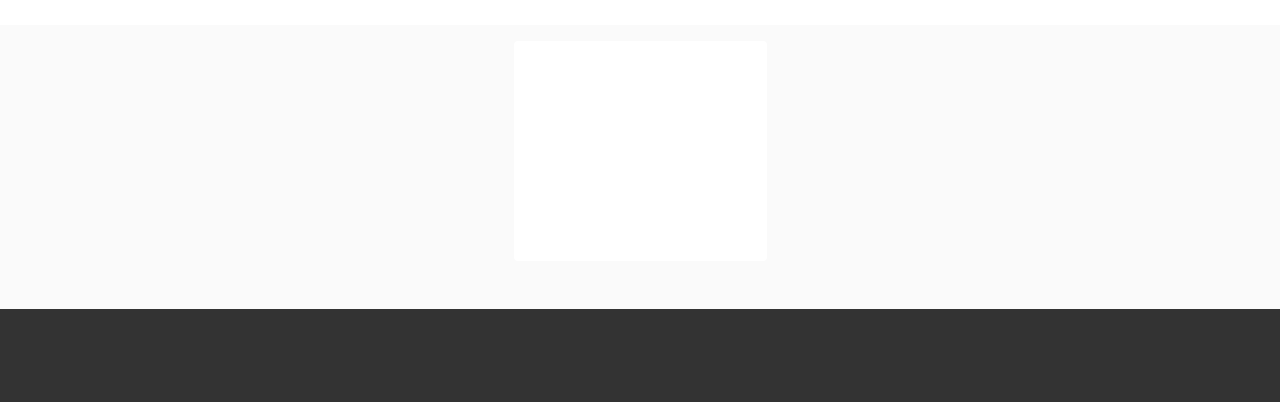
<file: detalhada.html>
<!DOCTYPE html>
<html  >
<head>
  <!-- Site made with Mobirise Website Builder v5.0.16, https://mobirise.com -->
  <meta charset="UTF-8">
  <meta http-equiv="X-UA-Compatible" content="IE=edge">
  <meta name="generator" content="Mobirise v5.0.16, mobirise.com">
  <meta name="viewport" content="width=device-width, initial-scale=1, minimum-scale=1">
  <link rel="shortcut icon" href="assets/images/logo-121x121.png" type="image/x-icon">
  <meta name="description" content="">
  
  
  <title>detalhada</title>
  <link rel="stylesheet" href="assets/web/assets/mobirise-icons2/mobirise2.css">
  <link rel="stylesheet" href="assets/web/assets/mobirise-icons-bold/mobirise-icons-bold.css">
  <link rel="stylesheet" href="assets/tether/tether.min.css">
  <link rel="stylesheet" href="assets/bootstrap/css/bootstrap.min.css">
  <link rel="stylesheet" href="assets/bootstrap/css/bootstrap-grid.min.css">
  <link rel="stylesheet" href="assets/bootstrap/css/bootstrap-reboot.min.css">
  <link rel="stylesheet" href="assets/dropdown/css/style.css">
  <link rel="stylesheet" href="assets/animatecss/animate.min.css">
  <link rel="stylesheet" href="assets/socicon/css/styles.css">
  <link rel="stylesheet" href="assets/theme/css/style.css">
  <link rel="preload" as="style" href="assets/mobirise/css/mbr-additional.css"><link rel="stylesheet" href="assets/mobirise/css/mbr-additional.css" type="text/css">
  
  
  
  
</head>
<body>
  
  <section class="menu cid-s6TQDxhi27" once="menu" id="menu1-1h">
    
    <nav class="navbar navbar-dropdown navbar-fixed-top navbar-expand-lg">
        <div class="container">
            <div class="navbar-brand">
                <span class="navbar-logo">
                    <a href="index.html">
                        <img src="assets/images/logo-121x121.png" alt="Mobirise" title="" style="height: 3.8rem;">
                    </a>
                </span>
                <span class="navbar-caption-wrap"><a class="navbar-caption text-black display-4" href="index.html">quero segurança digital</a></span>
            </div>
            <button class="navbar-toggler" type="button" data-toggle="collapse" data-target="#navbarSupportedContent" aria-controls="navbarNavAltMarkup" aria-expanded="false" aria-label="Toggle navigation">
                <div class="hamburger">
                    <span></span>
                    <span></span>
                    <span></span>
                    <span></span>
                </div>
            </button>
            <div class="collapse navbar-collapse" id="navbarSupportedContent">
                <ul class="navbar-nav nav-dropdown nav-right" data-app-modern-menu="true"><li class="nav-item"><a class="nav-link link text-black display-4" href="index.html">home</a></li><li class="nav-item dropdown"><a class="nav-link link text-black dropdown-toggle display-4" href="#" data-toggle="dropdown-submenu" aria-expanded="false">apoio</a><div class="dropdown-menu"><a class="text-black dropdown-item display-4" href="conhecimento.html">conhecimento</a></div></li></ul>
                <div class="icons-menu">
                    
                        <span class="p-2 mbr-iconfont socicon-facebook socicon"></span>
                    
                    
                    
                    
                </div>
                
            </div>
        </div>
    </nav>

</section>

<section class="engine"><a href="https://mobirise.info/k">develop own website</a></section><section class="header3 cid-s6TQDxE0xS mbr-fullscreen mbr-parallax-background" id="header3-1i">

    

    

    <div class="align-center container">
        <div class="row justify-content-center">
            <div class="col-12 col-lg-10">
                <h1 class="mbr-section-title mbr-fonts-style mb-3 display-1"><strong>Projeto Detalhado</strong></h1>
                
                
                
            </div>
        </div>
    </div>
</section>

<section class="content2 cid-s6V72NelXD" id="content2-1s">
    
    <div class="container">
        <div class="row justify-content-center">
            <div class="col-12 col-md-10">
                
                <h4 class="mbr-section-subtitle mbr-fonts-style mb-4 display-5">
                    Premissas:</h4>
                <p class="mbr-text mbr-fonts-style display-7">Este documento tem o objetivo de orientar os interessados na etapa de contratação de engenharia executiva demonstrando os conceitos, objetos e escopo de uma engenharia executiva. 
<br> 
<br>O <strong>proponente </strong>deve realizar reuniões no local do contratante para início do projeto (kick off), levantamento de campo e mais duas reuniões de andamento do projeto e de entrega, sem onerar em custos adicionais.<br><br>O <strong>proponente </strong>de demonstrar capacidade técnica, que prestou, a contento e de forma satisfatória, serviços de elaboração de Projeto Executivo, que comprove(m) aptidão para desempenho de atividade pertinente e compatível em características, quantidades e prazos com o objeto desta licitação.&nbsp;<br></p>
            </div>
        </div>
    </div>
</section>

<section class="content2 cid-s6TQDxU8Aq" id="content2-1j">
    
    <div class="container">
        <div class="row justify-content-center">
            <div class="col-12 col-md-10">
                
                <h4 class="mbr-section-subtitle mbr-fonts-style mb-4 display-5">Conceito:</h4>
                <p class="mbr-text mbr-fonts-style display-7">Os projetos detalhados, também chamados de "executivos", se destinam a fornecer os elementos para a construção e montagem de uma obra e ou serviço. O conjunto de informações necessárias e suficientes para a elaboração de um projeto executivo são aquelas que comumente são definidas como projeto básico e ou extraída de necessidades do <strong>contratante</strong>, que, como visto, representa uma etapa prévia do desenvolvimento do projeto detalhado, em que se consolidam as condições técnico-econômicas e operacionais do projeto e se estabelecem os requisitos para a contratação de uma solução. 
<br>
<br>Engenharia de Detalhamento é a etapa subsequente à Engenharia Básica, onde se detalharão todos os parâmetros de engenharia de uma obra e ou serviço, os quais permitirão comprar os materiais e componentes complementares, tais como tubulações, válvulas, instrumentos, projeto elétrico, automação industrial, etc. 
<br>
<br>O detalhamento do projeto será a fase definitiva para a implantação física da obra. 
<br>
<br>Hoje é possível a montagem de um projeto virtual para análise e ajuda para a discrição dos detalhes já mencionados, visando e antecipando possíveis falhas, possibilitando suas correções antes mesmo da montagem física, como mostrada na figura abaixo.&nbsp;&nbsp;<br></p>
            </div>
        </div>
    </div>
</section>

<section class="content2 cid-s6UWQ3XJ0i" id="content2-1p">
    
    <div class="container">
        <div class="row justify-content-center">
            <div class="col-12 col-md-10">
                
                <h4 class="mbr-section-subtitle mbr-fonts-style mb-4 display-5">
                    Objeto:</h4>
                <p class="mbr-text mbr-fonts-style display-7">Contratação de empresa especializada para execução de serviço de engenharia executiva, com especialidade em sistemas de segurança e em sistemas de detecção de gases, o <strong>proponente </strong>vencedora deve fornecer o registro da  respectiva Anotação de Responsabilidade - ART (ou o Registro de Responsabilidade Técnica  – RRT), identificação do autor e sua  assinatura em cada uma das peças gráficas e  documentos produzidos. 
<br>
<br>O proponente deve fornecer em sua entrega final um conjunto de documentos editáveis e data book impresso com toda a documentação.<br></p>
            </div>
        </div>
    </div>
</section>

<section class="content2 cid-s6V0T4fsVw" id="content2-1q">
    
    <div class="container">
        <div class="row justify-content-center">
            <div class="col-12 col-md-10">
                
                <h4 class="mbr-section-subtitle mbr-fonts-style mb-4 display-5">
                    Escopo de fornecimento:</h4>
                <p class="mbr-text mbr-fonts-style display-7">Nessa&nbsp; fase, a <strong>proponente </strong>deverá apresentar os detalhamentos das implantações das
<br>soluções, entregando à CONTRATANTE os seguintes produtos:<br></p>
            </div>
        </div>
    </div>
</section>

<section class="content6 cid-s6V3nLxzNg" id="content6-1r">
    

    <div class="container">
        <div class="row justify-content-center">
            <div class="mbr-text mbr-fonts-style counter-container col-12 col-md-10 display-7">
                <ol>
                    <li>Plantas de todas as instalações com as distribuições dos equipamentos. 
</li><li>Plantas de todas as infraestruturas lógicas. 
</li><li>Planta de rotas de cabos e infraestrutura. 
</li><li>Planta de cortes demonstrando encaminhamento. 
</li><li>Detalhes típicos de fixação dos equipamentos. 
</li><li>Diagrama logico de blocos. 
</li><li>Diagrama unifilar de logica do sistema. 
</li><li>Diagrama unifilar e tri filar de elétrica. 
</li><li>Listas detalhadas de equipamentos e materiais da instalação. 
</li><li>Folhas de dados dos equipamentos.  
</li><li>Lista de cabos de para. 
</li><li>Memória de cálculo do diagrama elétrico. 
</li><li>Memorial descritivo detalhado para RFP.&nbsp;</li>
                </ol>
            </div>
        </div>
    </div>
</section>

<section class="features1 cid-s70IHVqt4n" id="features1-1v">

    

    
    <div class="container">
        <div class="row justify-content-center">
            <div class="col-12 col-md-6 col-lg-3">
                <div class="card-wrapper">
                    <div class="card-box align-center">
                        <a href="assets/files/Projeto-Executivo.pdf" target="_blank"><span class="mbr-iconfont mbrib-file" style="color: rgb(255, 153, 102); fill: rgb(255, 153, 102);"></span></a>
                        <h4 class="card-title align-center mbr-semibold mbr-black mbr-fonts-style display-7">
                            Memorial em PDF</h4>
                    </div>
                </div>
            </div>
            
            
            
        </div>
    </div>
</section>

<section class="footer3 cid-s6TQDyx0yZ" once="footers" id="footer3-1o">

    

    

    <div class="container-fluid">
        <div class="media-container-row align-center mbr-white">
            
            
            <div class="row row-copirayt">
                <p class="mbr-text mb-0 mbr-fonts-style mbr-white align-center display-7">
                    © Copyright 2020 QSD. Todos os direitos reservados.
                </p>
            </div>
        </div>
    </div>
</section>


  <script src="assets/web/assets/jquery/jquery.min.js"></script>
  <script src="assets/popper/popper.min.js"></script>
  <script src="assets/tether/tether.min.js"></script>
  <script src="assets/bootstrap/js/bootstrap.min.js"></script>
  <script src="assets/smoothscroll/smooth-scroll.js"></script>
  <script src="assets/dropdown/js/nav-dropdown.js"></script>
  <script src="assets/dropdown/js/navbar-dropdown.js"></script>
  <script src="assets/touchswipe/jquery.touch-swipe.min.js"></script>
  <script src="assets/viewportchecker/jquery.viewportchecker.js"></script>
  <script src="assets/parallax/jarallax.min.js"></script>
  <script src="assets/theme/js/script.js"></script>
  
  
  
 <div id="scrollToTop" class="scrollToTop mbr-arrow-up"><a style="text-align: center;"><i class="mbr-arrow-up-icon mbr-arrow-up-icon-cm cm-icon cm-icon-smallarrow-up"></i></a></div>
    <input name="animation" type="hidden">
  </body>
</html>
</file>
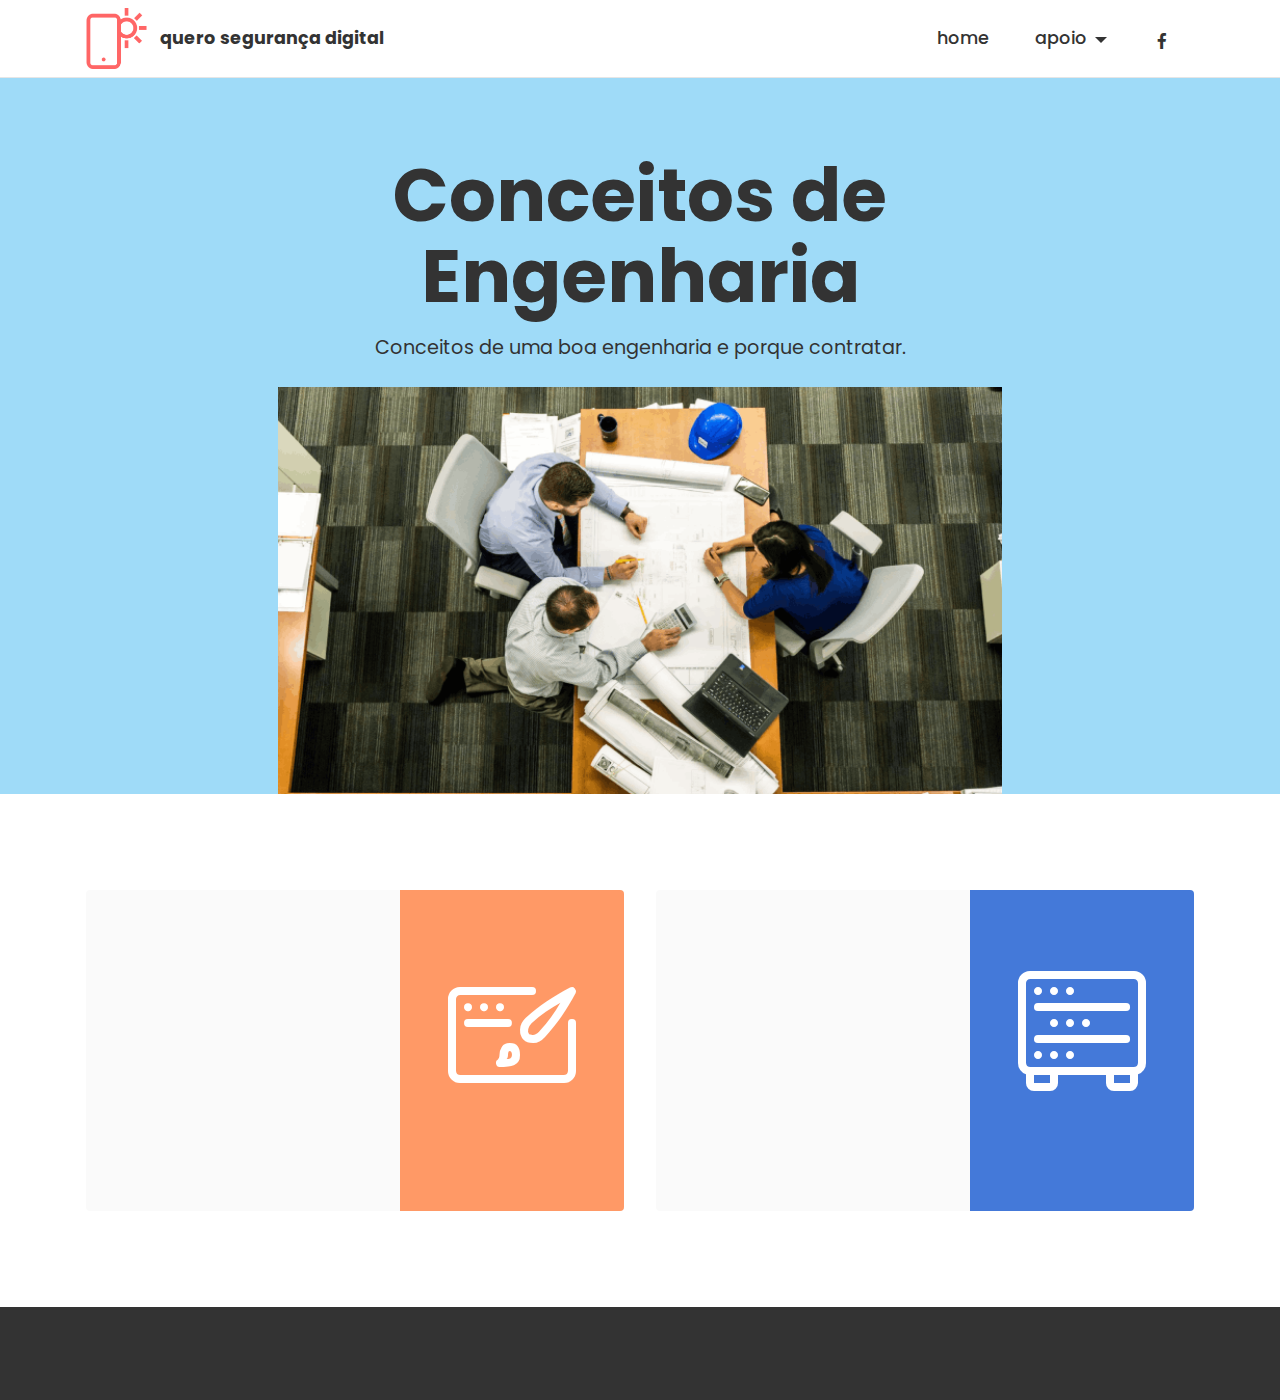
<file: engenharia.html>
<!DOCTYPE html>
<html  >
<head>
  <!-- Site made with Mobirise Website Builder v5.0.16, https://mobirise.com -->
  <meta charset="UTF-8">
  <meta http-equiv="X-UA-Compatible" content="IE=edge">
  <meta name="generator" content="Mobirise v5.0.16, mobirise.com">
  <meta name="viewport" content="width=device-width, initial-scale=1, minimum-scale=1">
  <link rel="shortcut icon" href="assets/images/logo-121x121.png" type="image/x-icon">
  <meta name="description" content="">
  
  
  <title>engenharia</title>
  <link rel="stylesheet" href="assets/web/assets/mobirise-icons-bold/mobirise-icons-bold.css">
  <link rel="stylesheet" href="assets/tether/tether.min.css">
  <link rel="stylesheet" href="assets/bootstrap/css/bootstrap.min.css">
  <link rel="stylesheet" href="assets/bootstrap/css/bootstrap-grid.min.css">
  <link rel="stylesheet" href="assets/bootstrap/css/bootstrap-reboot.min.css">
  <link rel="stylesheet" href="assets/dropdown/css/style.css">
  <link rel="stylesheet" href="assets/animatecss/animate.min.css">
  <link rel="stylesheet" href="assets/socicon/css/styles.css">
  <link rel="stylesheet" href="assets/theme/css/style.css">
  <link rel="preload" as="style" href="assets/mobirise/css/mbr-additional.css"><link rel="stylesheet" href="assets/mobirise/css/mbr-additional.css" type="text/css">
  
  
  
  
</head>
<body>
  
  <section class="menu cid-s48OLK6784" once="menu" id="menu1-t">
    
    <nav class="navbar navbar-dropdown navbar-fixed-top navbar-expand-lg">
        <div class="container">
            <div class="navbar-brand">
                <span class="navbar-logo">
                    <a href="index.html">
                        <img src="assets/images/logo-121x121.png" alt="Mobirise" title="" style="height: 3.8rem;">
                    </a>
                </span>
                <span class="navbar-caption-wrap"><a class="navbar-caption text-black display-4" href="index.html">quero segurança digital</a></span>
            </div>
            <button class="navbar-toggler" type="button" data-toggle="collapse" data-target="#navbarSupportedContent" aria-controls="navbarNavAltMarkup" aria-expanded="false" aria-label="Toggle navigation">
                <div class="hamburger">
                    <span></span>
                    <span></span>
                    <span></span>
                    <span></span>
                </div>
            </button>
            <div class="collapse navbar-collapse" id="navbarSupportedContent">
                <ul class="navbar-nav nav-dropdown nav-right" data-app-modern-menu="true"><li class="nav-item"><a class="nav-link link text-black display-4" href="index.html">home</a></li><li class="nav-item dropdown"><a class="nav-link link text-black dropdown-toggle display-4" href="#" data-toggle="dropdown-submenu" aria-expanded="false">apoio</a><div class="dropdown-menu"><a class="text-black dropdown-item display-4" href="conhecimento.html">conhecimento</a></div></li></ul>
                <div class="icons-menu">
                    
                        <span class="p-2 mbr-iconfont socicon-facebook socicon"></span>
                    
                    
                    
                    
                </div>
                
            </div>
        </div>
    </nav>

</section>

<section class="engine"><a href="https://mobirise.info/o">portfolio website templates</a></section><section class="header6 cid-s6DPEhlbsw" id="header6-w">

    

    

    <div class="container-fluid">
        <div class="row justify-content-center">
            <div class="col-md-12 col-lg-9">
                <h1 class="mbr-section-title mbr-fonts-style mb-3 display-1"><strong>Conceitos de Engenharia</strong></h1>
                <p class="mbr-text mbr-fonts-style display-7">
                    Conceitos de uma boa engenharia e porque contratar.</p>
                
                <div class="image-wrap mt-4">
                    <img src="assets/images/qsd-image-eng-696x392.png" alt="Mobirise" title="">
                </div>
            </div>
        </div>
    </div>
</section>

<section class="features5 cid-s6DQh6hmtM" id="features5-x">

    

    
    <div class="container">
        <div class="row justify-content-center">
            <div class="card col-12 col-lg-6">
                <div class="card-wrapper mbr-flex">
                    <div class="card-box align-left">
                        
                        <h5 class="card-title mbr-fonts-style align-left mb-3 display-5"><strong>Engenharia Básica</strong></h5>
                        <p class="mbr-text mbr-fonts-style mb-3 display-4">
                            O que esperar e porque contratar.</p>
                        <div class="mbr-section-btn"><a href="basico.html" class="btn btn-primary display-4">Saiba mais</a></div>
                    </div>
                    <div class="img-wrapper img1 align-center">
                        <span class="mbr-iconfont mbrib-website-theme"></span>
                    </div>
                </div>
            </div>

            <div class="card col-12 col-lg-6">
                <div class="card-wrapper mbr-flex">
                    <div class="card-box align-left">
                        
                        <h5 class="card-title mbr-fonts-style align-left mb-3 display-5"><strong>Engenharia Detalhada</strong></h5>
                        <p class="mbr-text mbr-fonts-style mb-3 display-4">
                            O que esperar e porque contratar.</p>
                        <div class="mbr-section-btn"><a href="detalhada.html" class="btn btn-primary display-4">Saiba mais</a></div>
                    </div>
                    <div class="img-wrapper img2 align-center">
                        <span class="mbr-iconfont mbrib-database"></span>
                    </div>
                </div>
            </div>
        </div>
    </div>
</section>

<section class="footer3 cid-s48P1Icc8J" once="footers" id="footer3-u">

    

    

    <div class="container-fluid">
        <div class="media-container-row align-center mbr-white">
            
            
            <div class="row row-copirayt">
                <p class="mbr-text mb-0 mbr-fonts-style mbr-white align-center display-7">
                    © Copyright 2020 QSD. Todos os direitos reservados.
                </p>
            </div>
        </div>
    </div>
</section>


  <script src="assets/web/assets/jquery/jquery.min.js"></script>
  <script src="assets/popper/popper.min.js"></script>
  <script src="assets/tether/tether.min.js"></script>
  <script src="assets/bootstrap/js/bootstrap.min.js"></script>
  <script src="assets/smoothscroll/smooth-scroll.js"></script>
  <script src="assets/dropdown/js/nav-dropdown.js"></script>
  <script src="assets/dropdown/js/navbar-dropdown.js"></script>
  <script src="assets/touchswipe/jquery.touch-swipe.min.js"></script>
  <script src="assets/viewportchecker/jquery.viewportchecker.js"></script>
  <script src="assets/theme/js/script.js"></script>
  
  
  
 <div id="scrollToTop" class="scrollToTop mbr-arrow-up"><a style="text-align: center;"><i class="mbr-arrow-up-icon mbr-arrow-up-icon-cm cm-icon cm-icon-smallarrow-up"></i></a></div>
    <input name="animation" type="hidden">
  </body>
</html>
</file>
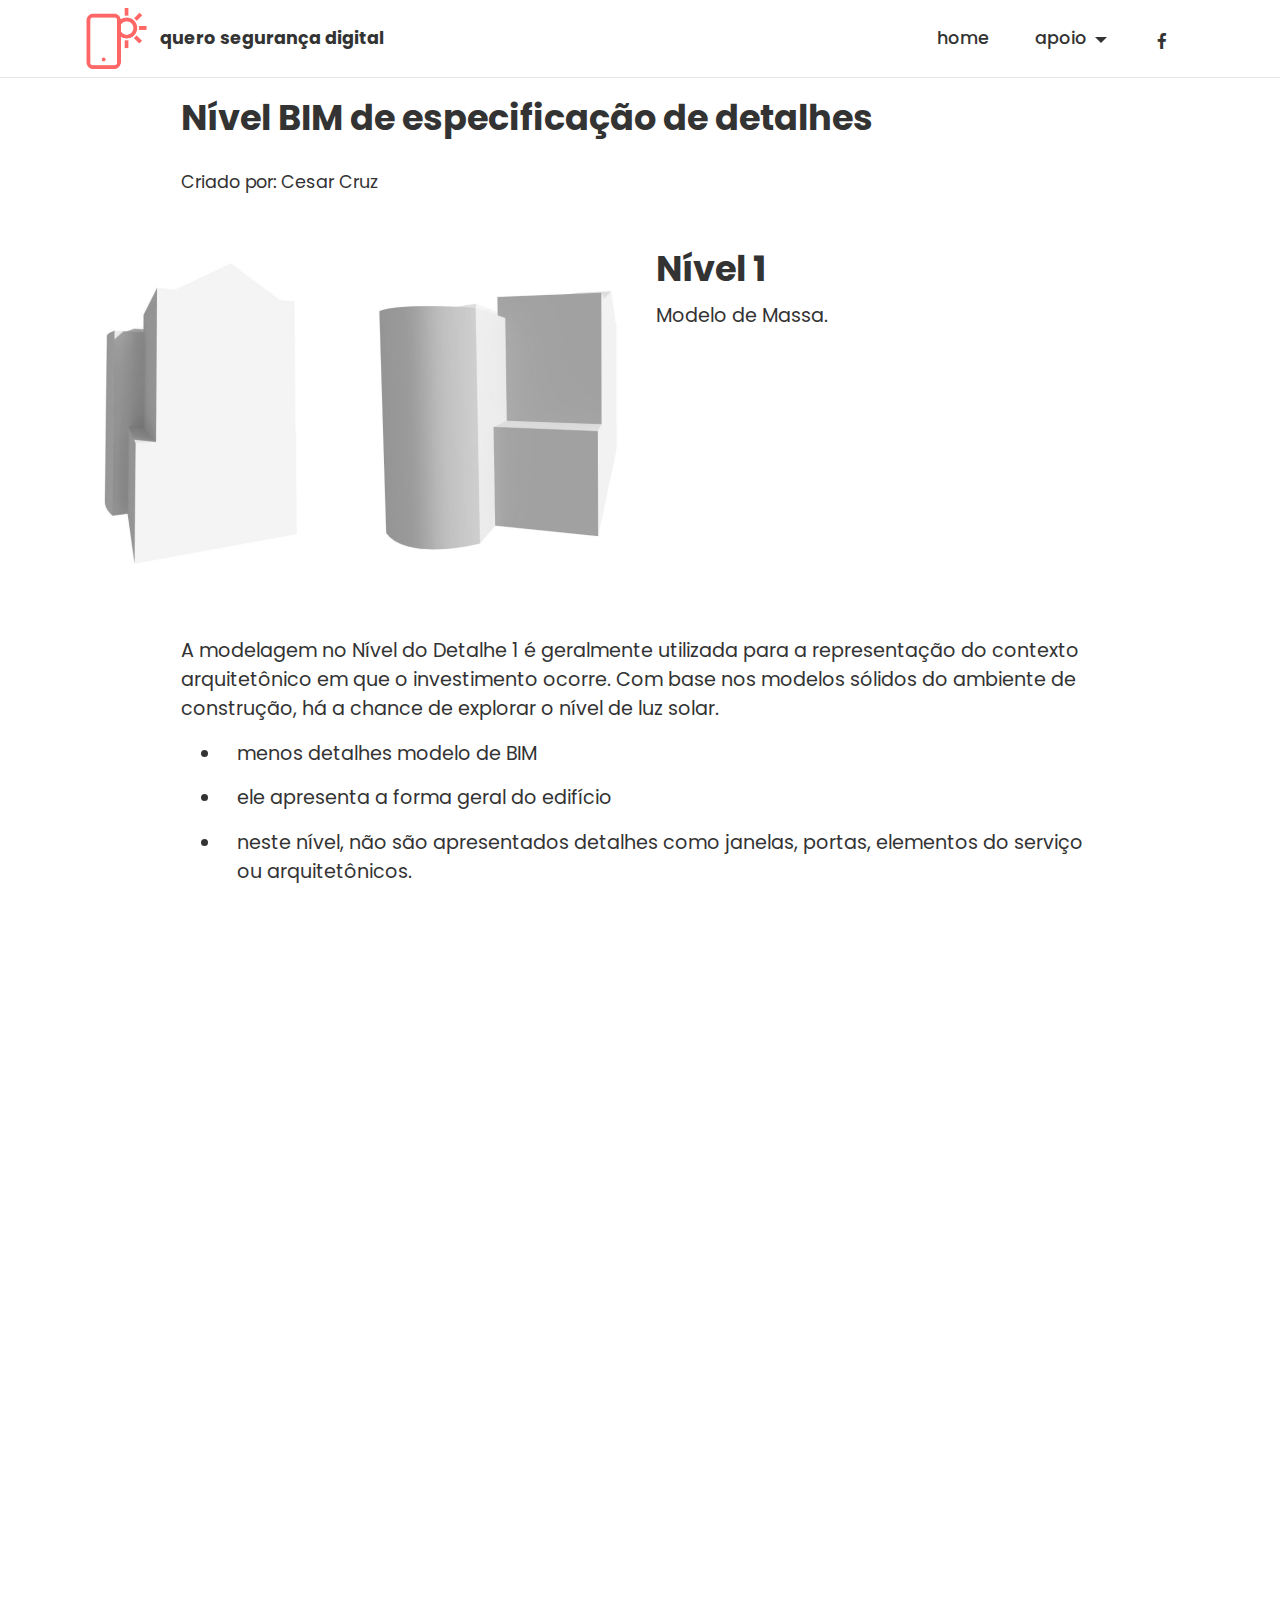
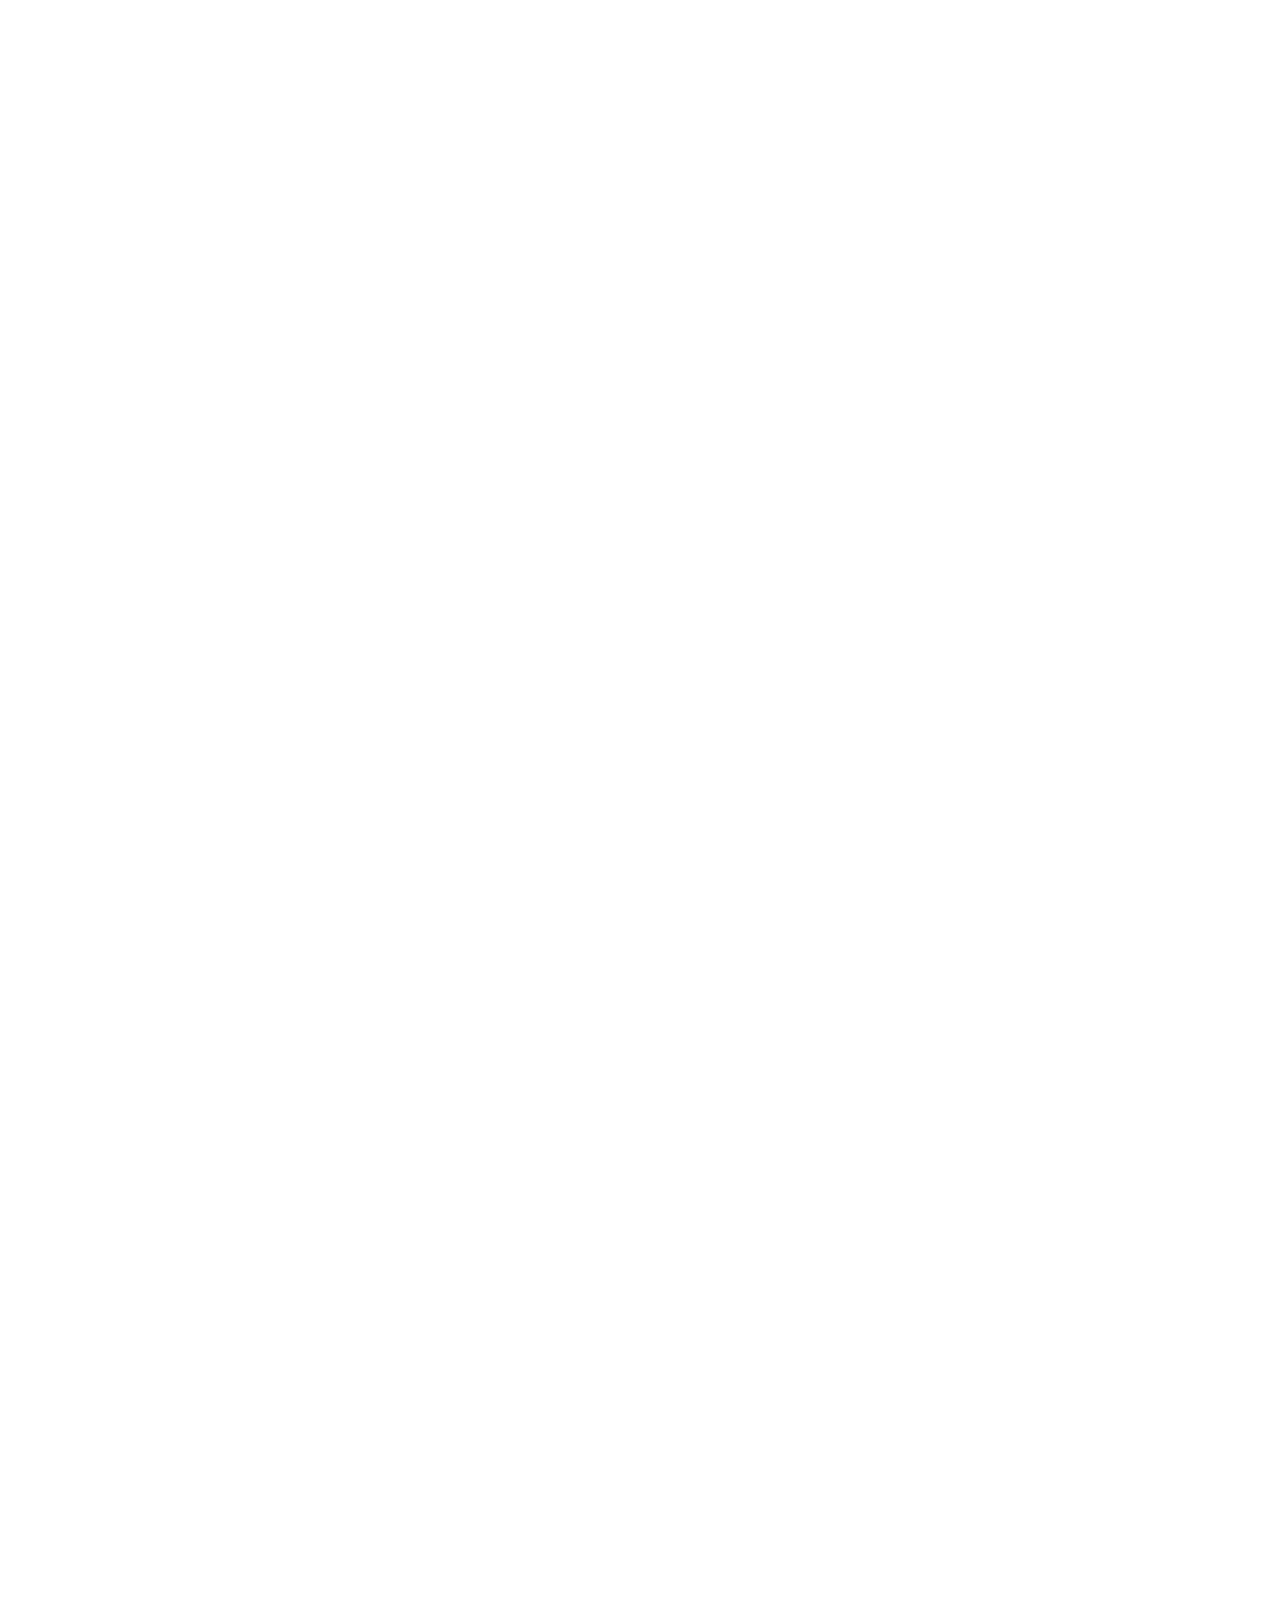
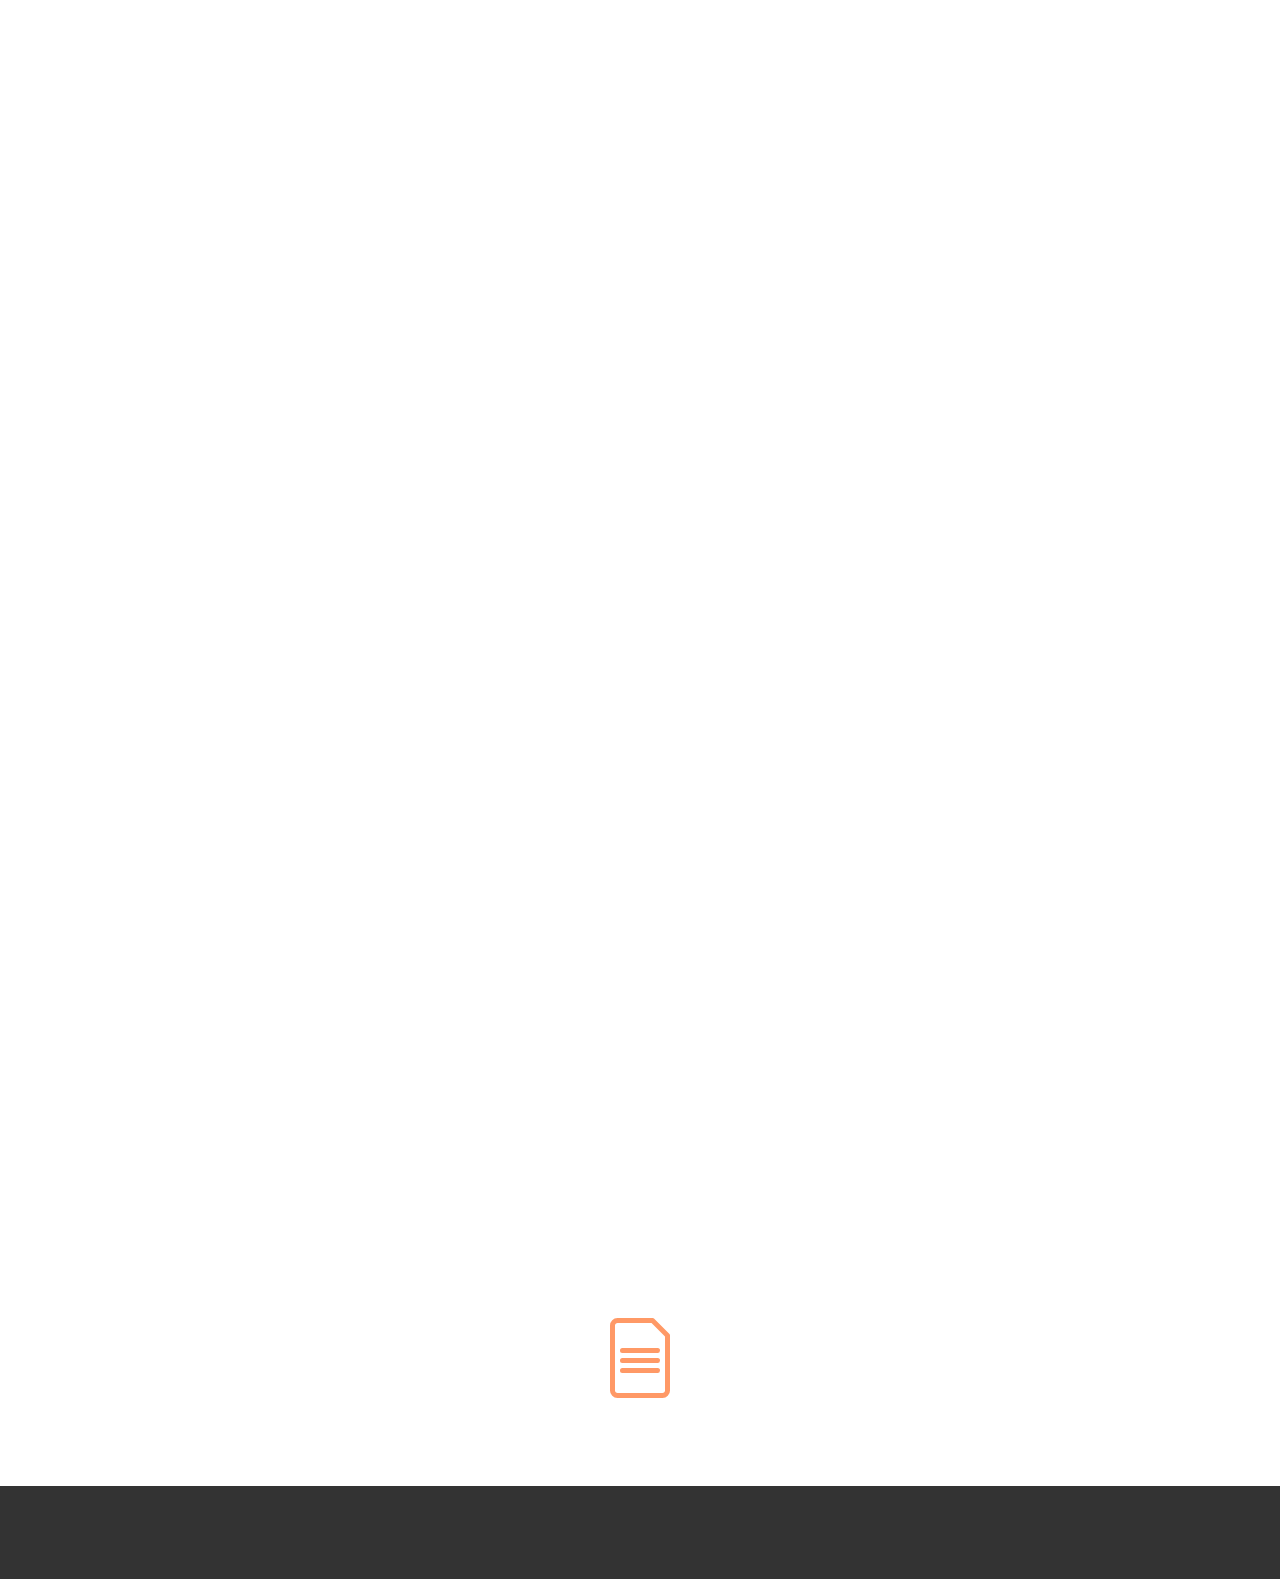
<file: espec_detalhe.html>
<!DOCTYPE html>
<html  >
<head>
  <!-- Site made with Mobirise Website Builder v5.0.16, https://mobirise.com -->
  <meta charset="UTF-8">
  <meta http-equiv="X-UA-Compatible" content="IE=edge">
  <meta name="generator" content="Mobirise v5.0.16, mobirise.com">
  <meta name="viewport" content="width=device-width, initial-scale=1, minimum-scale=1">
  <link rel="shortcut icon" href="assets/images/logo-121x121.png" type="image/x-icon">
  <meta name="description" content="">
  
  
  <title>espec_detalhe</title>
  <link rel="stylesheet" href="assets/web/assets/mobirise-icons2/mobirise2.css">
  <link rel="stylesheet" href="assets/web/assets/mobirise-icons-bold/mobirise-icons-bold.css">
  <link rel="stylesheet" href="assets/tether/tether.min.css">
  <link rel="stylesheet" href="assets/bootstrap/css/bootstrap.min.css">
  <link rel="stylesheet" href="assets/bootstrap/css/bootstrap-grid.min.css">
  <link rel="stylesheet" href="assets/bootstrap/css/bootstrap-reboot.min.css">
  <link rel="stylesheet" href="assets/dropdown/css/style.css">
  <link rel="stylesheet" href="assets/animatecss/animate.min.css">
  <link rel="stylesheet" href="assets/socicon/css/styles.css">
  <link rel="stylesheet" href="assets/theme/css/style.css">
  <link rel="preload" as="style" href="assets/mobirise/css/mbr-additional.css"><link rel="stylesheet" href="assets/mobirise/css/mbr-additional.css" type="text/css">
  
  
  
  
</head>
<body>
  
  <section class="menu cid-s48OLK6784" once="menu" id="menu1-27">
    
    <nav class="navbar navbar-dropdown navbar-fixed-top navbar-expand-lg">
        <div class="container">
            <div class="navbar-brand">
                <span class="navbar-logo">
                    <a href="index.html">
                        <img src="assets/images/logo-121x121.png" alt="Mobirise" title="" style="height: 3.8rem;">
                    </a>
                </span>
                <span class="navbar-caption-wrap"><a class="navbar-caption text-black display-4" href="index.html">quero segurança digital</a></span>
            </div>
            <button class="navbar-toggler" type="button" data-toggle="collapse" data-target="#navbarSupportedContent" aria-controls="navbarNavAltMarkup" aria-expanded="false" aria-label="Toggle navigation">
                <div class="hamburger">
                    <span></span>
                    <span></span>
                    <span></span>
                    <span></span>
                </div>
            </button>
            <div class="collapse navbar-collapse" id="navbarSupportedContent">
                <ul class="navbar-nav nav-dropdown nav-right" data-app-modern-menu="true"><li class="nav-item"><a class="nav-link link text-black display-4" href="index.html">home</a></li><li class="nav-item dropdown"><a class="nav-link link text-black dropdown-toggle display-4" href="#" data-toggle="dropdown-submenu" aria-expanded="false">apoio</a><div class="dropdown-menu"><a class="text-black dropdown-item display-4" href="conhecimento.html">conhecimento</a></div></li></ul>
                <div class="icons-menu">
                    
                        <span class="p-2 mbr-iconfont socicon-facebook socicon"></span>
                    
                    
                    
                    
                </div>
                
            </div>
        </div>
    </nav>

</section>

<section class="engine"><a href="https://mobirise.info/a">online web builder</a></section><section class="content1 cid-s710oSjwPh" id="content1-2c">
    
    <div class="container">
        <div class="row justify-content-center">
            <div class="title col-12 col-md-10">
                <h3 class="mbr-section-title mbr-fonts-style align-center mb-4 display-5"><strong>Nível BIM de especificação de detalhes</strong></h3>
                <h4 class="mbr-section-subtitle align-center mbr-fonts-style mb-4 display-4">Criado por: Cesar Cruz</h4>
                
            </div>
        </div>
    </div>
</section>

<section class="image1 cid-s711LFRwla" id="image1-2f">
    

    

    <div class="container">
        <div class="row justify-content-center">
            <div class="col-12 col-lg-6">
                <div class="image-wrapper">
                    <img src="assets/images/4gxocrtu0mvmpsvt4jdob06a-pimjinbva-1076x740.png" alt="Mobirise" title="">
                    
                </div>
            </div>
            <div class="col-12 col-lg">
                <div class="text-wrapper">
                    <h3 class="mbr-section-title mbr-fonts-style mb-3 display-5"><p><strong>Nível 1</strong></p></h3>
                    <p class="mbr-text mbr-fonts-style display-7">
                        Modelo de Massa.</p>
                </div>
            </div>
        </div>
    </div>
</section>

<section class="content2 cid-s711QzDMh0" id="content2-2h">
    
    <div class="container">
        <div class="row justify-content-center">
            <div class="col-12 col-md-10">
                
                
                <p class="mbr-text mbr-fonts-style display-7">
                    A modelagem no Nível do Detalhe  1  é  geralmente  utilizada para a  representação  do  contexto arquitetônico em  que o investimento  ocorre. Com base nos modelos sólidos  do  ambiente  de construção, há    a  chance  de  explorar  o  nível  de luz solar.<br></p>
            </div>
        </div>
    </div>
</section>

<section class="content5 cid-s71358mAxb" id="content5-2j">
    
    <div class="container">
        <div class="row justify-content-center">
            <div class="mbr-text mbr-fonts-style counter-container col-12 col-md-10 display-7">
                <ul>
                    <li>menos detalhes modelo de BIM
</li><li>ele apresenta  a forma geral  do  edifício</li><li>neste  nível,  não são    apresentados detalhes  como  janelas,  portas,  elementos  do serviço  ou  arquitetônicos.</li>
                </ul>
            </div>
        </div>
    </div>
</section>

<section class="image1 cid-s71ajizSCW" id="image1-2k">
    

    

    <div class="container">
        <div class="row justify-content-center">
            <div class="col-12 col-lg-6">
                <div class="image-wrapper">
                    <img src="assets/images/nfjlg8rozaakj3pnyhqerhtrlshtjgi91g-1076x740.png" alt="Mobirise" title="">
                    
                </div>
            </div>
            <div class="col-12 col-lg">
                <div class="text-wrapper">
                    <h3 class="mbr-section-title mbr-fonts-style mb-3 display-5"><strong>Nível 2</strong></h3>
                    <p class="mbr-text mbr-fonts-style display-7">
                        Modelo estrutural básico.</p>
                </div>
            </div>
        </div>
    </div>
</section>

<section class="content2 cid-s71anwbAgQ" id="content2-2l">
    
    <div class="container">
        <div class="row justify-content-center">
            <div class="col-12 col-md-10">
                
                
                <p class="mbr-text mbr-fonts-style display-7">A modelagem no nível  do  detalhe  2  é  usada  para  criar  um  projeto base  no  conceito arquitetônicopreliminar.  Por  exemplo,um modelo BIM (LoD2)  gera  detalhes  da mesma forma que uma documentação 2D  na escala 1:200.
<br></p>
            </div>
        </div>
    </div>
</section>

<section class="content5 cid-s71aoUYRuK" id="content5-2m">
    
    <div class="container">
        <div class="row justify-content-center">
            <div class="mbr-text mbr-fonts-style counter-container col-12 col-md-10 display-7">
                <ul>
                    <li>o modelo  contém os elementos  estruturais  mais  importantes  e  aberturas  no  edifício,  incluindo pisos, colunas, vigas e    aberturas de portas    e  janelas  de forma  básica.
</li><li>o modelo não  apresenta  os  elementos  da  instalação  ou  mesmo  detalhes arquitetônicos,  paredes de partição  ou portas  interiores.</li>
                </ul>
            </div>
        </div>
    </div>
</section>

<section class="image1 cid-s71b2O5YBN" id="image1-2n">
    

    

    <div class="container">
        <div class="row justify-content-center">
            <div class="col-12 col-lg-6">
                <div class="image-wrapper">
                    <img src="assets/images/mvkymttxcmhqprpg-efueiyybuy6jxxciq-1076x740.png" alt="Mobirise" title="">
                    
                </div>
            </div>
            <div class="col-12 col-lg">
                <div class="text-wrapper">
                    <h3 class="mbr-section-title mbr-fonts-style mb-3 display-5"><strong>Nível 3</strong></h3>
                    <p class="mbr-text mbr-fonts-style display-7">
                        Modelo arquitetônico básico.</p>
                </div>
            </div>
        </div>
    </div>
</section>

<section class="content2 cid-s71b4oOwH7" id="content2-2o">
    
    <div class="container">
        <div class="row justify-content-center">
            <div class="col-12 col-md-10">
                
                
                <p class="mbr-text mbr-fonts-style display-7">
                    A modelagem no nível  do  detalhe  3  é  usada como um  projeto base,  excluindo a documentação da  construção.  O modelo BIM (LoD3)  gera  detalhes  da mesma forma que uma documentação  2D  na escala 1:50  ou  1:100.</p>
            </div>
        </div>
    </div>
</section>

<section class="content5 cid-s71b5ktNtL" id="content5-2p">
    
    <div class="container">
        <div class="row justify-content-center">
            <div class="mbr-text mbr-fonts-style counter-container col-12 col-md-10 display-7">
                <ul>
                    <li>o modelo contém  todos os  elementos  estruturais  e detalhes  arquitetônicos simplistas, marcenaria externa  como  portas  e  janelas são marcadas .</li><li>neste  nível  as  paredes internas  com  portas  e componentes de instalação  são  apresentados.</li>
                </ul>
            </div>
        </div>
    </div>
</section>

<section class="image1 cid-s71bGiDCfY" id="image1-2q">
    

    

    <div class="container">
        <div class="row justify-content-center">
            <div class="col-12 col-lg-6">
                <div class="image-wrapper">
                    <img src="assets/images/l12ywb6wp-2onyfvlbbfqjltrdogkpg2ww-1076x739.png" alt="Mobirise" title="">
                    
                </div>
            </div>
            <div class="col-12 col-lg">
                <div class="text-wrapper">
                    <h3 class="mbr-section-title mbr-fonts-style mb-3 display-5"><strong>Nível 4</strong></h3>
                    <p class="mbr-text mbr-fonts-style display-7">
                        Modelo  arquitetônico detalhado.</p>
                </div>
            </div>
        </div>
    </div>
</section>

<section class="content2 cid-s71bHE7wn9" id="content2-2r">
    
    <div class="container">
        <div class="row justify-content-center">
            <div class="col-12 col-md-10">
                
                
                <p class="mbr-text mbr-fonts-style display-7">
                    Modelagem no nível  de  detalhe  4  é  geralmente&nbsp; usado  para a criação de projetosde engenharia,  bem como  para os  projetos de acabamento. .  Quanto  mais,o modelo BIM (LoD4) representa os detalhes arquitetônicos mais  geométricos  descritos.</p>
            </div>
        </div>
    </div>
</section>

<section class="content5 cid-s71bIbfPxM" id="content5-2s">
    
    <div class="container">
        <div class="row justify-content-center">
            <div class="mbr-text mbr-fonts-style counter-container col-12 col-md-10 display-7">
                <ul>
                    <li>este nível  contém  em  detalhes todos os  elementos  estruturais, bem  como  os arquitetônicos .</li><li>modelados são  mesmo  os  menores  itens  de  instalação  e  móveis
.</li><li>madeira externa como  portas  e  janelas,  juntamente  com as maçanetas da porta  são  marcados.</li>
                </ul>
            </div>
        </div>
    </div>
</section>

<section class="content2 cid-s71cjX0GJ4" id="content2-2t">
    
    <div class="container">
        <div class="row justify-content-center">
            <div class="col-12 col-md-10">
                
                <h4 class="mbr-section-subtitle mbr-fonts-style mb-4 display-5">PROTOCOLO DE CONTROLE DE QUALIDADE BIM</h4>
                <p class="mbr-text mbr-fonts-style display-7">
                    Em cada estágio da criação de um modelo BIM e após um processo completo, realizamos a Verificação da qualidade do modelo. Na lista abaixo, incluímos apenas os estágios mais importantes no processo de controle.</p>
            </div>
        </div>
    </div>
</section>

<section class="content5 cid-s71clDUFaS" id="content5-2u">
    
    <div class="container">
        <div class="row justify-content-center">
            <div class="mbr-text mbr-fonts-style counter-container col-12 col-md-10 display-7">
                <ul>
                    <li>O cliente é informado sobre o uso da posição do ponto base do projeto e todos os níveis e grades dentro do edifício por um modelo provisório de trabalho em andamento com todos esses aspectos indicados.
</li><li>Utilizamos sete estágios principais na criação de cada modelo. Cada estágio possui uma verificação de qualidade associada ao tópico principal da fase. Após cada fase, há um modelo de trabalho em andamento disponível para o cliente. 
</li><li>Tentamos separar paredes externas, internas e divisórias em diferentes subtipos de parede.
</li><li>Use Utilizamos a geometria “Unir” apenas quando necessário ou quando solicitado.
</li><li>Tentamos equilibrar o número de famílias com o número de parâmetros usados dentro os modelos.
</li><li>Nossos modelos estão livres de restrições. Todas as dimensões temporárias são limpas.
</li><li>Use Utilizamos a regra de ter apenas um nível para cada andar de edifício em edifícios típicos.
</li><li>Em edifícios menos típicos, usamos por padrão alguns níveis auxiliares para facilitar edição de pisos de nível médio, mezaninos ou grandes estruturas.
</li><li>Os modelos acabados são sempre limpos, compactados e livres de visualizações desnecessárias.
</li><li>Deixamos apenas uma vista plana da linha de corte a 1,2 m por estória de construção.
</li><li>Eliminamos todos os componentes desnecessários dos materiais usados para mantenha-os o mais leve possível.
</li><li>Tentamos simplificar a geometria dos objetos para corresponder ao nível de detalhe escolhido para o modelo.
</li><li>O uso de modelos no local ou geometria baseada em massa é sempre consultado com cliente e limitado ao menor número de instâncias possível.
</li><li>"A maioria de nossas famílias não possui elementos aninhados, estão livres de imagens importadas e outros elementos desnecessários para aumentar o peso.
</li><li>Ao criar modelos MEP, por padrão, tentamos simplificar o modelo, eliminando todas as dobras não planejadas, danos e outros problemas típicos.
</li><li>Todos os elementos simplificados são marcados.
</li><li>Tentamos eliminar o maior número possível de avisos do Revit.
</li><li>Eliminamos paredes sobrepostas e a maioria dos problemas de união de paredes, mas, às vezes, somos forçados a deixar avisos de "ligeiramente do eixo" ou "edição extrema da forma" devido à natureza dos modelos baseados em nuvem de pontos.
</li><li>Todas as nuvens de pontos e arquivos de referência são descarregados do arquivo do projeto, mas os espaços reservados são deixados para uso potencial pelo cliente.
</li><li>As nuvens de pontos anexadas ao modelo têm uma nuvem de pontos nomeada correspondente, que enviamos aos nossos clientes. Isso os torna fáceis de usar pela opção "Recarregar de".
</li><li>Utilizamos apenas famílias de janelas vazias e claras em vez da abertura do sistema nos modelos de Nível 2.</li>
                </ul>
            </div>
        </div>
    </div>
</section>

<section class="features13 cid-s71f8dz6wP" id="features13-2v">
    

    
    <div class="container">
        <div class="row">
            
            <div class="card col-12 col-md-4 col-lg-2 p-3">
                <div class="card-wrapper">
                    <div class="card-box align-center">
                        <span class="mbr-iconfont mbrib-file"></span>
                        <h4 class="card-title align-center mbr-semibold mbr-black mbr-fonts-style display-7">
                            <a href="assets/files/Nvel-BIMdeespecificaodedetalhes.pdf" target="_blank" class="text-secondary">Artigo PDF</a></h4>
                    </div>
                </div>
            </div>
            
            
            
            
            
        </div>
    </div>
</section>

<section class="footer3 cid-s48P1Icc8J" once="footers" id="footer3-28">

    

    

    <div class="container-fluid">
        <div class="media-container-row align-center mbr-white">
            
            
            <div class="row row-copirayt">
                <p class="mbr-text mb-0 mbr-fonts-style mbr-white align-center display-7">
                    © Copyright 2020 QSD. Todos os direitos reservados.
                </p>
            </div>
        </div>
    </div>
</section>


  <script src="assets/web/assets/jquery/jquery.min.js"></script>
  <script src="assets/popper/popper.min.js"></script>
  <script src="assets/tether/tether.min.js"></script>
  <script src="assets/bootstrap/js/bootstrap.min.js"></script>
  <script src="assets/smoothscroll/smooth-scroll.js"></script>
  <script src="assets/dropdown/js/nav-dropdown.js"></script>
  <script src="assets/dropdown/js/navbar-dropdown.js"></script>
  <script src="assets/touchswipe/jquery.touch-swipe.min.js"></script>
  <script src="assets/viewportchecker/jquery.viewportchecker.js"></script>
  <script src="assets/theme/js/script.js"></script>
  
  
  
 <div id="scrollToTop" class="scrollToTop mbr-arrow-up"><a style="text-align: center;"><i class="mbr-arrow-up-icon mbr-arrow-up-icon-cm cm-icon cm-icon-smallarrow-up"></i></a></div>
    <input name="animation" type="hidden">
  </body>
</html>
</file>
<file: assets/web/assets/mobirise-icons2/mobirise2.css>
@font-face {
  font-family: 'Moririse2';
  font-display: swap;
  src:  url('mobirise2.eot?f2bix4');
  src:  url('mobirise2.eot?f2bix4#iefix') format('embedded-opentype'),
    url('mobirise2.ttf?f2bix4') format('truetype'),
    url('mobirise2.woff?f2bix4') format('woff'),
    url('mobirise2.svg?f2bix4#mobirise2') format('svg');
  font-weight: normal;
  font-style: normal;
}

[class^="mobi-"], [class*=" mobi-"] {
  /* use !important to prevent issues with browser extensions that change fonts */
  font-family: 'Moririse2' !important;
  speak: none;
  font-style: normal;
  font-weight: normal;
  font-variant: normal;
  text-transform: none;
  line-height: 1;

  /* Better Font Rendering =========== */
  -webkit-font-smoothing: antialiased;
  -moz-osx-font-smoothing: grayscale;
}

.mobi-mbri-add-submenu:before {
  content: "\e900";
}
.mobi-mbri-alert:before {
  content: "\e901";
}
.mobi-mbri-align-center:before {
  content: "\e902";
}
.mobi-mbri-align-justify:before {
  content: "\e903";
}
.mobi-mbri-align-left:before {
  content: "\e904";
}
.mobi-mbri-align-right:before {
  content: "\e905";
}
.mobi-mbri-android:before {
  content: "\e906";
}
.mobi-mbri-apple:before {
  content: "\e907";
}
.mobi-mbri-arrow-down:before {
  content: "\e908";
}
.mobi-mbri-arrow-next:before {
  content: "\e909";
}
.mobi-mbri-arrow-prev:before {
  content: "\e90a";
}
.mobi-mbri-arrow-up:before {
  content: "\e90b";
}
.mobi-mbri-bold:before {
  content: "\e90c";
}
.mobi-mbri-bookmark:before {
  content: "\e90d";
}
.mobi-mbri-bootstrap:before {
  content: "\e90e";
}
.mobi-mbri-briefcase:before {
  content: "\e90f";
}
.mobi-mbri-browse:before {
  content: "\e910";
}
.mobi-mbri-bulleted-list:before {
  content: "\e911";
}
.mobi-mbri-calendar:before {
  content: "\e912";
}
.mobi-mbri-camera:before {
  content: "\e913";
}
.mobi-mbri-cart-add:before {
  content: "\e914";
}
.mobi-mbri-cart-full:before {
  content: "\e915";
}
.mobi-mbri-cash:before {
  content: "\e916";
}
.mobi-mbri-change-style:before {
  content: "\e917";
}
.mobi-mbri-chat:before {
  content: "\e918";
}
.mobi-mbri-clock:before {
  content: "\e919";
}
.mobi-mbri-close:before {
  content: "\e91a";
}
.mobi-mbri-cloud:before {
  content: "\e91b";
}
.mobi-mbri-code:before {
  content: "\e91c";
}
.mobi-mbri-contact-form:before {
  content: "\e91d";
}
.mobi-mbri-credit-card:before {
  content: "\e91e";
}
.mobi-mbri-cursor-click:before {
  content: "\e91f";
}
.mobi-mbri-cust-feedback:before {
  content: "\e920";
}
.mobi-mbri-database:before {
  content: "\e921";
}
.mobi-mbri-delivery:before {
  content: "\e922";
}
.mobi-mbri-desktop:before {
  content: "\e923";
}
.mobi-mbri-devices:before {
  content: "\e924";
}
.mobi-mbri-down:before {
  content: "\e925";
}
.mobi-mbri-download-2:before {
  content: "\e926";
}
.mobi-mbri-download:before {
  content: "\e927";
}
.mobi-mbri-drag-n-drop-2:before {
  content: "\e928";
}
.mobi-mbri-drag-n-drop:before {
  content: "\e929";
}
.mobi-mbri-edit-2:before {
  content: "\e92a";
}
.mobi-mbri-edit:before {
  content: "\e92b";
}
.mobi-mbri-error:before {
  content: "\e92c";
}
.mobi-mbri-extension:before {
  content: "\e92d";
}
.mobi-mbri-features:before {
  content: "\e92e";
}
.mobi-mbri-file:before {
  content: "\e92f";
}
.mobi-mbri-flag:before {
  content: "\e930";
}
.mobi-mbri-folder:before {
  content: "\e931";
}
.mobi-mbri-gift:before {
  content: "\e932";
}
.mobi-mbri-github:before {
  content: "\e933";
}
.mobi-mbri-globe-2:before {
  content: "\e934";
}
.mobi-mbri-globe:before {
  content: "\e935";
}
.mobi-mbri-growing-chart:before {
  content: "\e936";
}
.mobi-mbri-hearth:before {
  content: "\e937";
}
.mobi-mbri-help:before {
  content: "\e938";
}
.mobi-mbri-home:before {
  content: "\e939";
}
.mobi-mbri-hot-cup:before {
  content: "\e93a";
}
.mobi-mbri-idea:before {
  content: "\e93b";
}
.mobi-mbri-image-gallery:before {
  content: "\e93c";
}
.mobi-mbri-image-slider:before {
  content: "\e93d";
}
.mobi-mbri-info:before {
  content: "\e93e";
}
.mobi-mbri-italic:before {
  content: "\e93f";
}
.mobi-mbri-key:before {
  content: "\e940";
}
.mobi-mbri-laptop:before {
  content: "\e941";
}
.mobi-mbri-layers:before {
  content: "\e942";
}
.mobi-mbri-left-right:before {
  content: "\e943";
}
.mobi-mbri-left:before {
  content: "\e944";
}
.mobi-mbri-letter:before {
  content: "\e945";
}
.mobi-mbri-like:before {
  content: "\e946";
}
.mobi-mbri-link:before {
  content: "\e947";
}
.mobi-mbri-lock:before {
  content: "\e948";
}
.mobi-mbri-login:before {
  content: "\e949";
}
.mobi-mbri-logout:before {
  content: "\e94a";
}
.mobi-mbri-magic-stick:before {
  content: "\e94b";
}
.mobi-mbri-map-pin:before {
  content: "\e94c";
}
.mobi-mbri-menu:before {
  content: "\e94d";
}
.mobi-mbri-mobile-2:before {
  content: "\e94e";
}
.mobi-mbri-mobile-horizontal:before {
  content: "\e94f";
}
.mobi-mbri-mobile:before {
  content: "\e950";
}
.mobi-mbri-mobirise:before {
  content: "\e951";
}
.mobi-mbri-more-horizontal:before {
  content: "\e952";
}
.mobi-mbri-more-vertical:before {
  content: "\e953";
}
.mobi-mbri-music:before {
  content: "\e954";
}
.mobi-mbri-new-file:before {
  content: "\e955";
}
.mobi-mbri-numbered-list:before {
  content: "\e956";
}
.mobi-mbri-opened-folder:before {
  content: "\e957";
}
.mobi-mbri-pages:before {
  content: "\e958";
}
.mobi-mbri-paper-plane:before {
  content: "\e959";
}
.mobi-mbri-paperclip:before {
  content: "\e95a";
}
.mobi-mbri-phone:before {
  content: "\e95b";
}
.mobi-mbri-photo:before {
  content: "\e95c";
}
.mobi-mbri-photos:before {
  content: "\e95d";
}
.mobi-mbri-pin:before {
  content: "\e95e";
}
.mobi-mbri-play:before {
  content: "\e95f";
}
.mobi-mbri-plus:before {
  content: "\e960";
}
.mobi-mbri-preview:before {
  content: "\e961";
}
.mobi-mbri-print:before {
  content: "\e962";
}
.mobi-mbri-protect:before {
  content: "\e963";
}
.mobi-mbri-question:before {
  content: "\e964";
}
.mobi-mbri-quote-left:before {
  content: "\e965";
}
.mobi-mbri-quote-right:before {
  content: "\e966";
}
.mobi-mbri-redo:before {
  content: "\e967";
}
.mobi-mbri-refresh:before {
  content: "\e968";
}
.mobi-mbri-responsive-2:before {
  content: "\e969";
}
.mobi-mbri-responsive:before {
  content: "\e96a";
}
.mobi-mbri-right:before {
  content: "\e96b";
}
.mobi-mbri-rocket:before {
  content: "\e96c";
}
.mobi-mbri-sad-face:before {
  content: "\e96d";
}
.mobi-mbri-sale:before {
  content: "\e96e";
}
.mobi-mbri-save:before {
  content: "\e96f";
}
.mobi-mbri-search:before {
  content: "\e970";
}
.mobi-mbri-setting-2:before {
  content: "\e971";
}
.mobi-mbri-setting-3:before {
  content: "\e972";
}
.mobi-mbri-setting:before {
  content: "\e973";
}
.mobi-mbri-share:before {
  content: "\e974";
}
.mobi-mbri-shopping-bag:before {
  content: "\e975";
}
.mobi-mbri-shopping-basket:before {
  content: "\e976";
}
.mobi-mbri-shopping-cart:before {
  content: "\e977";
}
.mobi-mbri-sites:before {
  content: "\e978";
}
.mobi-mbri-smile-face:before {
  content: "\e979";
}
.mobi-mbri-speed:before {
  content: "\e97a";
}
.mobi-mbri-star:before {
  content: "\e97b";
}
.mobi-mbri-success:before {
  content: "\e97c";
}
.mobi-mbri-sun:before {
  content: "\e97d";
}
.mobi-mbri-sun2:before {
  content: "\e97e";
}
.mobi-mbri-tablet-vertical:before {
  content: "\e97f";
}
.mobi-mbri-tablet:before {
  content: "\e980";
}
.mobi-mbri-target:before {
  content: "\e981";
}
.mobi-mbri-timer:before {
  content: "\e982";
}
.mobi-mbri-to-ftp:before {
  content: "\e983";
}
.mobi-mbri-to-local-drive:before {
  content: "\e984";
}
.mobi-mbri-touch-swipe:before {
  content: "\e985";
}
.mobi-mbri-touch:before {
  content: "\e986";
}
.mobi-mbri-trash:before {
  content: "\e987";
}
.mobi-mbri-underline:before {
  content: "\e988";
}
.mobi-mbri-undo:before {
  content: "\e989";
}
.mobi-mbri-unlink:before {
  content: "\e98a";
}
.mobi-mbri-unlock:before {
  content: "\e98b";
}
.mobi-mbri-up-down:before {
  content: "\e98c";
}
.mobi-mbri-up:before {
  content: "\e98d";
}
.mobi-mbri-update:before {
  content: "\e98e";
}
.mobi-mbri-upload-2:before {
  content: "\e98f";
}
.mobi-mbri-upload:before {
  content: "\e990";
}
.mobi-mbri-user-2:before {
  content: "\e991";
}
.mobi-mbri-user:before {
  content: "\e992";
}
.mobi-mbri-users:before {
  content: "\e993";
}
.mobi-mbri-video-play:before {
  content: "\e994";
}
.mobi-mbri-video:before {
  content: "\e995";
}
.mobi-mbri-watch:before {
  content: "\e996";
}
.mobi-mbri-website-theme-2:before {
  content: "\e997";
}
.mobi-mbri-website-theme:before {
  content: "\e998";
}
.mobi-mbri-wifi:before {
  content: "\e999";
}
.mobi-mbri-windows:before {
  content: "\e99a";
}
.mobi-mbri-zoom-in:before {
  content: "\e99b";
}
.mobi-mbri-zoom-out:before {
  content: "\e99c";
}
</file>
<file: assets/dropdown/css/style.css>
.navbar-dropdown {
  left: 0;
  padding: 0;
  position: absolute;
  right: 0;
  top: 0;
  transition: all 0.45s ease;
  z-index: 1030;
  background: #282828; }
  .navbar-dropdown .navbar-logo {
    margin-right: 0.8rem;
    transition: margin 0.3s ease-in-out;
    vertical-align: middle; }
    .navbar-dropdown .navbar-logo img {
      height: 3.125rem;
      transition: all 0.3s ease-in-out; }
    .navbar-dropdown .navbar-logo.mbr-iconfont {
      font-size: 3.125rem;
      line-height: 3.125rem; }
  .navbar-dropdown .navbar-caption {
    font-weight: 700;
    white-space: normal;
    vertical-align: -4px;
    line-height: 3.125rem !important; }
    .navbar-dropdown .navbar-caption, .navbar-dropdown .navbar-caption:hover {
      color: inherit;
      text-decoration: none; }
  .navbar-dropdown .mbr-iconfont + .navbar-caption {
    vertical-align: -1px; }
  .navbar-dropdown.navbar-fixed-top {
    position: fixed; }
  .navbar-dropdown .navbar-brand span {
    vertical-align: -4px; }
  .navbar-dropdown.bg-color.transparent {
    background: none; }
  .navbar-dropdown.navbar-short .navbar-brand {
    padding: 0.625rem 0; }
    .navbar-dropdown.navbar-short .navbar-brand span {
      vertical-align: -1px; }
  .navbar-dropdown.navbar-short .navbar-caption {
    line-height: 2.375rem !important;
    vertical-align: -2px; }
  .navbar-dropdown.navbar-short .navbar-logo {
    margin-right: 0.5rem; }
    .navbar-dropdown.navbar-short .navbar-logo img {
      height: 2.375rem; }
    .navbar-dropdown.navbar-short .navbar-logo.mbr-iconfont {
      font-size: 2.375rem;
      line-height: 2.375rem; }
  .navbar-dropdown.navbar-short .mbr-table-cell {
    height: 3.625rem; }
  .navbar-dropdown .navbar-close {
    left: 0.6875rem;
    position: fixed;
    top: 0.75rem;
    z-index: 1000; }
  .navbar-dropdown .hamburger-icon {
    content: "";
    display: inline-block;
    vertical-align: middle;
    width: 16px;
    -webkit-box-shadow: 0 -6px 0 1px #282828,0 0 0 1px #282828,0 6px 0 1px #282828;
    -moz-box-shadow: 0 -6px 0 1px #282828,0 0 0 1px #282828,0 6px 0 1px #282828;
    box-shadow: 0 -6px 0 1px #282828,0 0 0 1px #282828,0 6px 0 1px #282828; }

.dropdown-menu .dropdown-toggle[data-toggle="dropdown-submenu"]::after {
  border-bottom: 0.35em solid transparent;
  border-left: 0.35em solid;
  border-right: 0;
  border-top: 0.35em solid transparent;
  margin-left: 0.3rem; }

.dropdown-menu .dropdown-item:focus {
  outline: 0; }

.nav-dropdown {
  font-size: 0.75rem;
  font-weight: 500;
  height: auto !important; }
  .nav-dropdown .nav-btn {
    padding-left: 1rem; }
  .nav-dropdown .link {
    margin: .667em 1.667em;
    font-weight: 500;
    padding: 0;
    transition: color .2s ease-in-out; }
    .nav-dropdown .link.dropdown-toggle {
      margin-right: 2.583em; }
      .nav-dropdown .link.dropdown-toggle::after {
        margin-left: .25rem;
        border-top: 0.35em solid;
        border-right: 0.35em solid transparent;
        border-left: 0.35em solid transparent;
        border-bottom: 0; }
      .nav-dropdown .link.dropdown-toggle[aria-expanded="true"] {
        margin: 0;
        padding: 0.667em 3.263em  0.667em 1.667em; }
  .nav-dropdown .link::after,
  .nav-dropdown .dropdown-item::after {
    color: inherit; }
  .nav-dropdown .btn {
    font-size: 0.75rem;
    font-weight: 700;
    letter-spacing: 0;
    margin-bottom: 0;
    padding-left: 1.25rem;
    padding-right: 1.25rem; }
  .nav-dropdown .dropdown-menu {
    border-radius: 0;
    border: 0;
    left: 0;
    margin: 0;
    padding-bottom: 1.25rem;
    padding-top: 1.25rem;
    position: relative; }
  .nav-dropdown .dropdown-submenu {
    margin-left: 0.125rem;
    top: 0; }
  .nav-dropdown .dropdown-item {
    font-weight: 500;
    line-height: 2;
    padding: 0.3846em 4.615em 0.3846em 1.5385em;
    position: relative;
    transition: color .2s ease-in-out, background-color .2s ease-in-out; }
    .nav-dropdown .dropdown-item::after {
      margin-top: -0.3077em;
      position: absolute;
      right: 1.1538em;
      top: 50%; }
    .nav-dropdown .dropdown-item:focus, .nav-dropdown .dropdown-item:hover {
      background: none; }

@media (max-width: 767px) {
  .nav-dropdown.navbar-toggleable-sm {
    bottom: 0;
    display: none;
    left: 0;
    overflow-x: hidden;
    position: fixed;
    top: 0;
    transform: translateX(-100%);
    -ms-transform: translateX(-100%);
    -webkit-transform: translateX(-100%);
    width: 18.75rem;
    z-index: 999; } }
.nav-dropdown.navbar-toggleable-xl {
  bottom: 0;
  display: none;
  left: 0;
  overflow-x: hidden;
  position: fixed;
  top: 0;
  transform: translateX(-100%);
  -ms-transform: translateX(-100%);
  -webkit-transform: translateX(-100%);
  width: 18.75rem;
  z-index: 999; }

.nav-dropdown-sm {
  display: block !important;
  overflow-x: hidden;
  overflow: auto;
  padding-top: 3.875rem; }
  .nav-dropdown-sm::after {
    content: "";
    display: block;
    height: 3rem;
    width: 100%; }
  .nav-dropdown-sm.collapse.in ~ .navbar-close {
    display: block !important; }
  .nav-dropdown-sm.collapsing, .nav-dropdown-sm.collapse.in {
    transform: translateX(0);
    -ms-transform: translateX(0);
    -webkit-transform: translateX(0);
    transition: all 0.25s ease-out;
    -webkit-transition: all 0.25s ease-out;
    background: #282828; }
  .nav-dropdown-sm.collapsing[aria-expanded="false"] {
    transform: translateX(-100%);
    -ms-transform: translateX(-100%);
    -webkit-transform: translateX(-100%); }
  .nav-dropdown-sm .nav-item {
    display: block;
    margin-left: 0 !important;
    padding-left: 0; }
  .nav-dropdown-sm .link,
  .nav-dropdown-sm .dropdown-item {
    border-top: 1px dotted rgba(255, 255, 255, 0.1);
    font-size: 0.8125rem;
    line-height: 1.6;
    margin: 0 !important;
    padding: 0.875rem 2.4rem 0.875rem 1.5625rem !important;
    position: relative;
    white-space: normal; }
    .nav-dropdown-sm .link:focus, .nav-dropdown-sm .link:hover,
    .nav-dropdown-sm .dropdown-item:focus,
    .nav-dropdown-sm .dropdown-item:hover {
      background: rgba(0, 0, 0, 0.2) !important;
      color: #c0a375; }
  .nav-dropdown-sm .nav-btn {
    position: relative;
    padding: 1.5625rem 1.5625rem 0 1.5625rem; }
    .nav-dropdown-sm .nav-btn::before {
      border-top: 1px dotted rgba(255, 255, 255, 0.1);
      content: "";
      left: 0;
      position: absolute;
      top: 0;
      width: 100%; }
    .nav-dropdown-sm .nav-btn + .nav-btn {
      padding-top: 0.625rem; }
      .nav-dropdown-sm .nav-btn + .nav-btn::before {
        display: none; }
  .nav-dropdown-sm .btn {
    padding: 0.625rem 0; }
  .nav-dropdown-sm .dropdown-toggle[data-toggle="dropdown-submenu"]::after {
    margin-left: .25rem;
    border-top: 0.35em solid;
    border-right: 0.35em solid transparent;
    border-left: 0.35em solid transparent;
    border-bottom: 0; }
  .nav-dropdown-sm .dropdown-toggle[data-toggle="dropdown-submenu"][aria-expanded="true"]::after {
    border-top: 0;
    border-right: 0.35em solid transparent;
    border-left: 0.35em solid transparent;
    border-bottom: 0.35em solid; }
  .nav-dropdown-sm .dropdown-menu {
    margin: 0;
    padding: 0;
    position: relative;
    top: 0;
    left: 0;
    width: 100%;
    border: 0;
    float: none;
    border-radius: 0;
    background: none; }
  .nav-dropdown-sm .dropdown-submenu {
    left: 100%;
    margin-left: 0.125rem;
    margin-top: -1.25rem;
    top: 0; }

.navbar-toggleable-sm .nav-dropdown .dropdown-menu {
  position: absolute; }

.navbar-toggleable-sm .nav-dropdown .dropdown-submenu {
  left: 100%;
  margin-left: 0.125rem;
  margin-top: -1.25rem;
  top: 0; }

.navbar-toggleable-sm.opened .nav-dropdown .dropdown-menu {
  position: relative; }

.navbar-toggleable-sm.opened .nav-dropdown .dropdown-submenu {
  left: 0;
  margin-left: 00rem;
  margin-top: 0rem;
  top: 0; }

.is-builder .nav-dropdown.collapsing {
  transition: none !important; }

/*# sourceMappingURL=style.css.map */
</file>
<file: assets/socicon/css/styles.css>
@charset "UTF-8";

@font-face {
  font-family: 'Socicon';
  src:  url('../fonts/socicon.eot');
  src:  url('../fonts/socicon.eot?#iefix') format('embedded-opentype'),
    url('../fonts/socicon.woff2') format('woff2'),
    url('../fonts/socicon.ttf') format('truetype'),
    url('../fonts/socicon.woff') format('woff'),
    url('../fonts/socicon.svg#socicon') format('svg');
  font-weight: normal;
  font-style: normal;
}

[data-icon]:before {
  font-family: "socicon" !important;
  content: attr(data-icon);
  font-style: normal !important;
  font-weight: normal !important;
  font-variant: normal !important;
  text-transform: none !important;
  speak: none;
  line-height: 1;
  -webkit-font-smoothing: antialiased;
  -moz-osx-font-smoothing: grayscale;
}

[class^="socicon-"], [class*=" socicon-"] {
  /* use !important to prevent issues with browser extensions that change fonts */
  font-family: 'Socicon' !important;
  speak: none;
  font-style: normal;
  font-weight: normal;
  font-variant: normal;
  text-transform: none;
  line-height: 1;

  /* Better Font Rendering =========== */
  -webkit-font-smoothing: antialiased;
  -moz-osx-font-smoothing: grayscale;
}

.socicon-eitaa:before {
  content: "\e97c";
}
.socicon-soroush:before {
  content: "\e97d";
}
.socicon-bale:before {
  content: "\e97e";
}
.socicon-zazzle:before {
  content: "\e97b";
}
.socicon-society6:before {
  content: "\e97a";
}
.socicon-redbubble:before {
  content: "\e979";
}
.socicon-avvo:before {
  content: "\e978";
}
.socicon-stitcher:before {
  content: "\e977";
}
.socicon-googlehangouts:before {
  content: "\e974";
}
.socicon-dlive:before {
  content: "\e975";
}
.socicon-vsco:before {
  content: "\e976";
}
.socicon-flipboard:before {
  content: "\e973";
}
.socicon-ubuntu:before {
  content: "\e958";
}
.socicon-artstation:before {
  content: "\e959";
}
.socicon-invision:before {
  content: "\e95a";
}
.socicon-torial:before {
  content: "\e95b";
}
.socicon-collectorz:before {
  content: "\e95c";
}
.socicon-seenthis:before {
  content: "\e95d";
}
.socicon-googleplaymusic:before {
  content: "\e95e";
}
.socicon-debian:before {
  content: "\e95f";
}
.socicon-filmfreeway:before {
  content: "\e960";
}
.socicon-gnome:before {
  content: "\e961";
}
.socicon-itchio:before {
  content: "\e962";
}
.socicon-jamendo:before {
  content: "\e963";
}
.socicon-mix:before {
  content: "\e964";
}
.socicon-sharepoint:before {
  content: "\e965";
}
.socicon-tinder:before {
  content: "\e966";
}
.socicon-windguru:before {
  content: "\e967";
}
.socicon-cdbaby:before {
  content: "\e968";
}
.socicon-elementaryos:before {
  content: "\e969";
}
.socicon-stage32:before {
  content: "\e96a";
}
.socicon-tiktok:before {
  content: "\e96b";
}
.socicon-gitter:before {
  content: "\e96c";
}
.socicon-letterboxd:before {
  content: "\e96d";
}
.socicon-threema:before {
  content: "\e96e";
}
.socicon-splice:before {
  content: "\e96f";
}
.socicon-metapop:before {
  content: "\e970";
}
.socicon-naver:before {
  content: "\e971";
}
.socicon-remote:before {
  content: "\e972";
}
.socicon-internet:before {
  content: "\e957";
}
.socicon-moddb:before {
  content: "\e94b";
}
.socicon-indiedb:before {
  content: "\e94c";
}
.socicon-traxsource:before {
  content: "\e94d";
}
.socicon-gamefor:before {
  content: "\e94e";
}
.socicon-pixiv:before {
  content: "\e94f";
}
.socicon-myanimelist:before {
  content: "\e950";
}
.socicon-blackberry:before {
  content: "\e951";
}
.socicon-wickr:before {
  content: "\e952";
}
.socicon-spip:before {
  content: "\e953";
}
.socicon-napster:before {
  content: "\e954";
}
.socicon-beatport:before {
  content: "\e955";
}
.socicon-hackerone:before {
  content: "\e956";
}
.socicon-hackernews:before {
  content: "\e946";
}
.socicon-smashwords:before {
  content: "\e947";
}
.socicon-kobo:before {
  content: "\e948";
}
.socicon-bookbub:before {
  content: "\e949";
}
.socicon-mailru:before {
  content: "\e94a";
}
.socicon-gitlab:before {
  content: "\e945";
}
.socicon-instructables:before {
  content: "\e944";
}
.socicon-portfolio:before {
  content: "\e943";
}
.socicon-codered:before {
  content: "\e940";
}
.socicon-origin:before {
  content: "\e941";
}
.socicon-nextdoor:before {
  content: "\e942";
}
.socicon-udemy:before {
  content: "\e93f";
}
.socicon-livemaster:before {
  content: "\e93e";
}
.socicon-crunchbase:before {
  content: "\e93b";
}
.socicon-homefy:before {
  content: "\e93c";
}
.socicon-calendly:before {
  content: "\e93d";
}
.socicon-realtor:before {
  content: "\e90f";
}
.socicon-tidal:before {
  content: "\e910";
}
.socicon-qobuz:before {
  content: "\e911";
}
.socicon-natgeo:before {
  content: "\e912";
}
.socicon-mastodon:before {
  content: "\e913";
}
.socicon-unsplash:before {
  content: "\e914";
}
.socicon-homeadvisor:before {
  content: "\e915";
}
.socicon-angieslist:before {
  content: "\e916";
}
.socicon-codepen:before {
  content: "\e917";
}
.socicon-slack:before {
  content: "\e918";
}
.socicon-openaigym:before {
  content: "\e919";
}
.socicon-logmein:before {
  content: "\e91a";
}
.socicon-fiverr:before {
  content: "\e91b";
}
.socicon-gotomeeting:before {
  content: "\e91c";
}
.socicon-aliexpress:before {
  content: "\e91d";
}
.socicon-guru:before {
  content: "\e91e";
}
.socicon-appstore:before {
  content: "\e91f";
}
.socicon-homes:before {
  content: "\e920";
}
.socicon-zoom:before {
  content: "\e921";
}
.socicon-alibaba:before {
  content: "\e922";
}
.socicon-craigslist:before {
  content: "\e923";
}
.socicon-wix:before {
  content: "\e924";
}
.socicon-redfin:before {
  content: "\e925";
}
.socicon-googlecalendar:before {
  content: "\e926";
}
.socicon-shopify:before {
  content: "\e927";
}
.socicon-freelancer:before {
  content: "\e928";
}
.socicon-seedrs:before {
  content: "\e929";
}
.socicon-bing:before {
  content: "\e92a";
}
.socicon-doodle:before {
  content: "\e92b";
}
.socicon-bonanza:before {
  content: "\e92c";
}
.socicon-squarespace:before {
  content: "\e92d";
}
.socicon-toptal:before {
  content: "\e92e";
}
.socicon-gust:before {
  content: "\e92f";
}
.socicon-ask:before {
  content: "\e930";
}
.socicon-trulia:before {
  content: "\e931";
}
.socicon-loomly:before {
  content: "\e932";
}
.socicon-ghost:before {
  content: "\e933";
}
.socicon-upwork:before {
  content: "\e934";
}
.socicon-fundable:before {
  content: "\e935";
}
.socicon-booking:before {
  content: "\e936";
}
.socicon-googlemaps:before {
  content: "\e937";
}
.socicon-zillow:before {
  content: "\e938";
}
.socicon-niconico:before {
  content: "\e939";
}
.socicon-toneden:before {
  content: "\e93a";
}
.socicon-augment:before {
  content: "\e908";
}
.socicon-bitbucket:before {
  content: "\e909";
}
.socicon-fyuse:before {
  content: "\e90a";
}
.socicon-yt-gaming:before {
  content: "\e90b";
}
.socicon-sketchfab:before {
  content: "\e90c";
}
.socicon-mobcrush:before {
  content: "\e90d";
}
.socicon-microsoft:before {
  content: "\e90e";
}
.socicon-pandora:before {
  content: "\e907";
}
.socicon-messenger:before {
  content: "\e906";
}
.socicon-gamewisp:before {
  content: "\e905";
}
.socicon-bloglovin:before {
  content: "\e904";
}
.socicon-tunein:before {
  content: "\e903";
}
.socicon-gamejolt:before {
  content: "\e901";
}
.socicon-trello:before {
  content: "\e902";
}
.socicon-spreadshirt:before {
  content: "\e900";
}
.socicon-500px:before {
  content: "\e000";
}
.socicon-8tracks:before {
  content: "\e001";
}
.socicon-airbnb:before {
  content: "\e002";
}
.socicon-alliance:before {
  content: "\e003";
}
.socicon-amazon:before {
  content: "\e004";
}
.socicon-amplement:before {
  content: "\e005";
}
.socicon-android:before {
  content: "\e006";
}
.socicon-angellist:before {
  content: "\e007";
}
.socicon-apple:before {
  content: "\e008";
}
.socicon-appnet:before {
  content: "\e009";
}
.socicon-baidu:before {
  content: "\e00a";
}
.socicon-bandcamp:before {
  content: "\e00b";
}
.socicon-battlenet:before {
  content: "\e00c";
}
.socicon-mixer:before {
  content: "\e00d";
}
.socicon-bebee:before {
  content: "\e00e";
}
.socicon-bebo:before {
  content: "\e00f";
}
.socicon-behance:before {
  content: "\e010";
}
.socicon-blizzard:before {
  content: "\e011";
}
.socicon-blogger:before {
  content: "\e012";
}
.socicon-buffer:before {
  content: "\e013";
}
.socicon-chrome:before {
  content: "\e014";
}
.socicon-coderwall:before {
  content: "\e015";
}
.socicon-curse:before {
  content: "\e016";
}
.socicon-dailymotion:before {
  content: "\e017";
}
.socicon-deezer:before {
  content: "\e018";
}
.socicon-delicious:before {
  content: "\e019";
}
.socicon-deviantart:before {
  content: "\e01a";
}
.socicon-diablo:before {
  content: "\e01b";
}
.socicon-digg:before {
  content: "\e01c";
}
.socicon-discord:before {
  content: "\e01d";
}
.socicon-disqus:before {
  content: "\e01e";
}
.socicon-douban:before {
  content: "\e01f";
}
.socicon-draugiem:before {
  content: "\e020";
}
.socicon-dribbble:before {
  content: "\e021";
}
.socicon-drupal:before {
  content: "\e022";
}
.socicon-ebay:before {
  content: "\e023";
}
.socicon-ello:before {
  content: "\e024";
}
.socicon-endomodo:before {
  content: "\e025";
}
.socicon-envato:before {
  content: "\e026";
}
.socicon-etsy:before {
  content: "\e027";
}
.socicon-facebook:before {
  content: "\e028";
}
.socicon-feedburner:before {
  content: "\e029";
}
.socicon-filmweb:before {
  content: "\e02a";
}
.socicon-firefox:before {
  content: "\e02b";
}
.socicon-flattr:before {
  content: "\e02c";
}
.socicon-flickr:before {
  content: "\e02d";
}
.socicon-formulr:before {
  content: "\e02e";
}
.socicon-forrst:before {
  content: "\e02f";
}
.socicon-foursquare:before {
  content: "\e030";
}
.socicon-friendfeed:before {
  content: "\e031";
}
.socicon-github:before {
  content: "\e032";
}
.socicon-goodreads:before {
  content: "\e033";
}
.socicon-google:before {
  content: "\e034";
}
.socicon-googlescholar:before {
  content: "\e035";
}
.socicon-googlegroups:before {
  content: "\e036";
}
.socicon-googlephotos:before {
  content: "\e037";
}
.socicon-googleplus:before {
  content: "\e038";
}
.socicon-grooveshark:before {
  content: "\e039";
}
.socicon-hackerrank:before {
  content: "\e03a";
}
.socicon-hearthstone:before {
  content: "\e03b";
}
.socicon-hellocoton:before {
  content: "\e03c";
}
.socicon-heroes:before {
  content: "\e03d";
}
.socicon-smashcast:before {
  content: "\e03e";
}
.socicon-horde:before {
  content: "\e03f";
}
.socicon-houzz:before {
  content: "\e040";
}
.socicon-icq:before {
  content: "\e041";
}
.socicon-identica:before {
  content: "\e042";
}
.socicon-imdb:before {
  content: "\e043";
}
.socicon-instagram:before {
  content: "\e044";
}
.socicon-issuu:before {
  content: "\e045";
}
.socicon-istock:before {
  content: "\e046";
}
.socicon-itunes:before {
  content: "\e047";
}
.socicon-keybase:before {
  content: "\e048";
}
.socicon-lanyrd:before {
  content: "\e049";
}
.socicon-lastfm:before {
  content: "\e04a";
}
.socicon-line:before {
  content: "\e04b";
}
.socicon-linkedin:before {
  content: "\e04c";
}
.socicon-livejournal:before {
  content: "\e04d";
}
.socicon-lyft:before {
  content: "\e04e";
}
.socicon-macos:before {
  content: "\e04f";
}
.socicon-mail:before {
  content: "\e050";
}
.socicon-medium:before {
  content: "\e051";
}
.socicon-meetup:before {
  content: "\e052";
}
.socicon-mixcloud:before {
  content: "\e053";
}
.socicon-modelmayhem:before {
  content: "\e054";
}
.socicon-mumble:before {
  content: "\e055";
}
.socicon-myspace:before {
  content: "\e056";
}
.socicon-newsvine:before {
  content: "\e057";
}
.socicon-nintendo:before {
  content: "\e058";
}
.socicon-npm:before {
  content: "\e059";
}
.socicon-odnoklassniki:before {
  content: "\e05a";
}
.socicon-openid:before {
  content: "\e05b";
}
.socicon-opera:before {
  content: "\e05c";
}
.socicon-outlook:before {
  content: "\e05d";
}
.socicon-overwatch:before {
  content: "\e05e";
}
.socicon-patreon:before {
  content: "\e05f";
}
.socicon-paypal:before {
  content: "\e060";
}
.socicon-periscope:before {
  content: "\e061";
}
.socicon-persona:before {
  content: "\e062";
}
.socicon-pinterest:before {
  content: "\e063";
}
.socicon-play:before {
  content: "\e064";
}
.socicon-player:before {
  content: "\e065";
}
.socicon-playstation:before {
  content: "\e066";
}
.socicon-pocket:before {
  content: "\e067";
}
.socicon-qq:before {
  content: "\e068";
}
.socicon-quora:before {
  content: "\e069";
}
.socicon-raidcall:before {
  content: "\e06a";
}
.socicon-ravelry:before {
  content: "\e06b";
}
.socicon-reddit:before {
  content: "\e06c";
}
.socicon-renren:before {
  content: "\e06d";
}
.socicon-researchgate:before {
  content: "\e06e";
}
.socicon-residentadvisor:before {
  content: "\e06f";
}
.socicon-reverbnation:before {
  content: "\e070";
}
.socicon-rss:before {
  content: "\e071";
}
.socicon-sharethis:before {
  content: "\e072";
}
.socicon-skype:before {
  content: "\e073";
}
.socicon-slideshare:before {
  content: "\e074";
}
.socicon-smugmug:before {
  content: "\e075";
}
.socicon-snapchat:before {
  content: "\e076";
}
.socicon-songkick:before {
  content: "\e077";
}
.socicon-soundcloud:before {
  content: "\e078";
}
.socicon-spotify:before {
  content: "\e079";
}
.socicon-stackexchange:before {
  content: "\e07a";
}
.socicon-stackoverflow:before {
  content: "\e07b";
}
.socicon-starcraft:before {
  content: "\e07c";
}
.socicon-stayfriends:before {
  content: "\e07d";
}
.socicon-steam:before {
  content: "\e07e";
}
.socicon-storehouse:before {
  content: "\e07f";
}
.socicon-strava:before {
  content: "\e080";
}
.socicon-streamjar:before {
  content: "\e081";
}
.socicon-stumbleupon:before {
  content: "\e082";
}
.socicon-swarm:before {
  content: "\e083";
}
.socicon-teamspeak:before {
  content: "\e084";
}
.socicon-teamviewer:before {
  content: "\e085";
}
.socicon-technorati:before {
  content: "\e086";
}
.socicon-telegram:before {
  content: "\e087";
}
.socicon-tripadvisor:before {
  content: "\e088";
}
.socicon-tripit:before {
  content: "\e089";
}
.socicon-triplej:before {
  content: "\e08a";
}
.socicon-tumblr:before {
  content: "\e08b";
}
.socicon-twitch:before {
  content: "\e08c";
}
.socicon-twitter:before {
  content: "\e08d";
}
.socicon-uber:before {
  content: "\e08e";
}
.socicon-ventrilo:before {
  content: "\e08f";
}
.socicon-viadeo:before {
  content: "\e090";
}
.socicon-viber:before {
  content: "\e091";
}
.socicon-viewbug:before {
  content: "\e092";
}
.socicon-vimeo:before {
  content: "\e093";
}
.socicon-vine:before {
  content: "\e094";
}
.socicon-vkontakte:before {
  content: "\e095";
}
.socicon-warcraft:before {
  content: "\e096";
}
.socicon-wechat:before {
  content: "\e097";
}
.socicon-weibo:before {
  content: "\e098";
}
.socicon-whatsapp:before {
  content: "\e099";
}
.socicon-wikipedia:before {
  content: "\e09a";
}
.socicon-windows:before {
  content: "\e09b";
}
.socicon-wordpress:before {
  content: "\e09c";
}
.socicon-wykop:before {
  content: "\e09d";
}
.socicon-xbox:before {
  content: "\e09e";
}
.socicon-xing:before {
  content: "\e09f";
}
.socicon-yahoo:before {
  content: "\e0a0";
}
.socicon-yammer:before {
  content: "\e0a1";
}
.socicon-yandex:before {
  content: "\e0a2";
}
.socicon-yelp:before {
  content: "\e0a3";
}
.socicon-younow:before {
  content: "\e0a4";
}
.socicon-youtube:before {
  content: "\e0a5";
}
.socicon-zapier:before {
  content: "\e0a6";
}
.socicon-zerply:before {
  content: "\e0a7";
}
.socicon-zomato:before {
  content: "\e0a8";
}
.socicon-zynga:before {
  content: "\e0a9";
}
</file>
<file: assets/theme/css/style.css>
section {
  background-color: #ffffff;
}

.form-control:focus {
  box-shadow: none;
}

:focus {
  outline: none;
}

section,
.container,
.container-fluid {
  position: relative;
  word-wrap: break-word;
}

a.mbr-iconfont:hover {
  text-decoration: none;
}

.article .lead p,
.article .lead ul,
.article .lead ol,
.article .lead pre,
.article .lead blockquote {
  margin-bottom: 0;
}

a {
  font-style: normal;
  font-weight: 400;
  cursor: pointer;
}

a, a:hover {
  text-decoration: none;
}

figure {
  margin-bottom: 0;
}

body {
  color: #333333;
}

h1,
h2,
h3,
h4,
h5,
h6,
.display-1,
.display-2,
.display-4,
.display-5,
.display-7,
span,
p,
a {
  line-height: 1;
  word-break: break-word;
  word-wrap: break-word;
  font-weight: 400;
}

b,
strong {
  font-weight: bold;
}

blockquote {
  padding: 10px 0 10px 20px;
  position: relative;
  border-left: 2px solid;
}

input:-webkit-autofill, input:-webkit-autofill:hover, input:-webkit-autofill:focus, input:-webkit-autofill:active {
  transition-delay: 9999s;
  transition-property: background-color, color;
}

textarea[type="hidden"] {
  display: none;
}

body {
  position: relative;
}

section {
  background-position: 50% 50%;
  background-repeat: no-repeat;
  background-size: cover;
}

section .mbr-background-video,
section .mbr-background-video-preview {
  position: absolute;
  bottom: 0;
  left: 0;
  right: 0;
  top: 0;
}

.hidden {
  visibility: hidden;
}

.mbr-z-index20 {
  z-index: 20;
}

/*! Base colors */
.mbr-white {
  color: #ffffff;
}

.mbr-black {
  color: #111111;
}

.mbr-bg-white {
  background-color: #ffffff;
}

.mbr-bg-black {
  background-color: #000000;
}

/*! Text-aligns */
.align-left {
  text-align: left;
}

.align-center {
  text-align: center;
}

.align-right {
  text-align: right;
}

/*! Font-weight  */
.mbr-light {
  font-weight: 300;
}

.mbr-regular {
  font-weight: 400;
}

.mbr-semibold {
  font-weight: 500;
}

.mbr-bold {
  font-weight: 700;
}

/*! Media  */
.media-size-item {
  flex: 1 1 auto;
}

.media-content {
  flex-basis: 100%;
}

.media-container-row {
  display: flex;
  flex-direction: row;
  flex-wrap: wrap;
  justify-content: center;
  align-content: center;
  align-items: start;
}

.media-container-row .media-size-item {
  width: 400px;
}

.media-container-column {
  display: flex;
  flex-direction: column;
  flex-wrap: wrap;
  justify-content: center;
  align-content: center;
  align-items: stretch;
}

.media-container-column > * {
  width: 100%;
}

@media (min-width: 992px) {
  .media-container-row {
    flex-wrap: nowrap;
  }
}

figure {
  overflow: hidden;
}

figure[mbr-media-size] {
  transition: width 0.1s;
}

img,
iframe {
  display: block;
  width: 100%;
}

.card {
  background-color: transparent;
  border: none;
}

.card-box {
  width: 100%;
}

.card-img {
  text-align: center;
  flex-shrink: 0;
  -webkit-flex-shrink: 0;
}

.media {
  max-width: 100%;
  margin: 0 auto;
}

.mbr-figure {
  align-self: center;
}

.media-container > div {
  max-width: 100%;
}

.mbr-figure img,
.card-img img {
  width: 100%;
}

@media (max-width: 991px) {
  .media-size-item {
    width: auto !important;
  }
  .media {
    width: auto;
  }
  .mbr-figure {
    width: 100% !important;
  }
}

/*! Buttons */
.mbr-section-btn {
  margin-left: -0.6rem;
  margin-right: -0.6rem;
  font-size: 0;
}

.btn {
  font-weight: 500;
  border-width: 1px;
  font-style: normal;
  margin: 0.6rem 0.6rem;
  white-space: normal;
  transition: all 0.2s ease-in-out;
  align-items: center;
  justify-content: center;
  word-break: break-word;
}

.btn-sm {
  font-weight: 600;
  letter-spacing: 0px;
  transition: all 0.3s ease-in-out;
}

.btn-md {
  font-weight: 600;
  letter-spacing: 0px;
  transition: all 0.3s ease-in-out;
}

.btn-lg {
  font-weight: 600;
  letter-spacing: 0px;
  transition: all 0.3s ease-in-out;
}

.btn-form {
  margin: 0;
}

.btn-form:hover {
  cursor: pointer;
}

nav .mbr-section-btn {
  margin-left: 0rem;
  margin-right: 0rem;
}

/*! Btn icon margin */
.btn .mbr-iconfont,
.btn.btn-sm .mbr-iconfont {
  order: 1;
  cursor: pointer;
  margin-left: 0.5rem;
}

.btn.btn-md .mbr-iconfont,
.btn.btn-md .mbr-iconfont {
  margin-right: 0.8rem;
}

.mbr-regular {
  font-weight: 400;
}

.mbr-semibold {
  font-weight: 500;
}

.mbr-bold {
  font-weight: 700;
}

[type="submit"] {
  -webkit-appearance: none;
}

/*! Full-screen */
.mbr-fullscreen .mbr-overlay {
  min-height: 100vh;
}

.mbr-fullscreen {
  display: flex;
  display: -moz-flex;
  display: -ms-flex;
  display: -o-flex;
  align-items: center;
  min-height: 100vh;
  padding-top: 3rem;
  padding-bottom: 3rem;
}

/*! Map */
.map {
  height: 25rem;
  position: relative;
}

.map iframe {
  width: 100%;
  height: 100%;
}

/* Form */
.form-asterisk {
  font-family: initial;
  position: absolute;
  top: -2px;
  font-weight: normal;
}

/*! Scroll to top arrow */
.mbr-arrow-up {
  bottom: 25px;
  right: 90px;
  position: fixed;
  text-align: right;
  z-index: 5000;
  color: #ffffff;
  font-size: 32px;
}

.mbr-arrow-up a {
  background: rgba(0, 0, 0, 0.2);
  border-radius: 50%;
  color: #fff;
  display: inline-block;
  height: 60px;
  width: 60px;
  outline-style: none !important;
  position: relative;
  text-decoration: none;
  transition: all 0.3s ease-in-out;
  cursor: pointer;
  text-align: center;
}

.mbr-arrow-up a:hover {
  background-color: rgba(0, 0, 0, 0.4);
}

.mbr-arrow-up a i {
  line-height: 60px;
}

.mbr-arrow-up-icon {
  display: block;
  color: #fff;
}

.mbr-arrow-up-icon::before {
  content: "\203a";
  display: inline-block;
  font-family: serif;
  font-size: 32px;
  line-height: 1;
  font-style: normal;
  position: relative;
  top: 6px;
  left: -4px;
  -webkit-transform: rotate(-90deg);
          transform: rotate(-90deg);
}

/*! Arrow Down */
.mbr-arrow {
  position: absolute;
  bottom: 45px;
  left: 50%;
  width: 60px;
  height: 60px;
  cursor: pointer;
  background-color: rgba(80, 80, 80, 0.5);
  border-radius: 50%;
  -webkit-transform: translateX(-50%);
          transform: translateX(-50%);
}

.mbr-arrow > a {
  display: inline-block;
  text-decoration: none;
  outline-style: none;
  -webkit-animation: arrowdown 1.7s ease-in-out infinite;
          animation: arrowdown 1.7s ease-in-out infinite;
}

.mbr-arrow > a > i {
  position: absolute;
  top: -2px;
  left: 15px;
  font-size: 2rem;
}

@keyframes arrowdown {
  0% {
    -webkit-transform: translateY(0px);
            transform: translateY(0px);
  }
  50% {
    -webkit-transform: translateY(-5px);
            transform: translateY(-5px);
  }
  100% {
    -webkit-transform: translateY(0px);
            transform: translateY(0px);
  }
}

@-webkit-keyframes arrowdown {
  0% {
    -webkit-transform: translateY(0px);
            transform: translateY(0px);
  }
  50% {
    -webkit-transform: translateY(-5px);
            transform: translateY(-5px);
  }
  100% {
    -webkit-transform: translateY(0px);
            transform: translateY(0px);
  }
}

@media (max-width: 500px) {
  .mbr-arrow-up {
    left: 50%;
    right: auto;
  }
}

/*Gradients animation*/
@keyframes gradient-animation {
  from {
    background-position: 0% 100%;
    -webkit-animation-timing-function: ease-in-out;
            animation-timing-function: ease-in-out;
  }
  to {
    background-position: 100% 0%;
    -webkit-animation-timing-function: ease-in-out;
            animation-timing-function: ease-in-out;
  }
}

@-webkit-keyframes gradient-animation {
  from {
    background-position: 0% 100%;
    -webkit-animation-timing-function: ease-in-out;
            animation-timing-function: ease-in-out;
  }
  to {
    background-position: 100% 0%;
    -webkit-animation-timing-function: ease-in-out;
            animation-timing-function: ease-in-out;
  }
}

.bg-gradient {
  background-size: 200% 200%;
  animation: gradient-animation 5s infinite alternate;
  -webkit-animation: gradient-animation 5s infinite alternate;
}

.menu .navbar-brand {
  display: -webkit-flex;
}

.menu .navbar-brand span {
  display: flex;
  display: -webkit-flex;
}

.menu .navbar-brand .navbar-caption-wrap {
  display: -webkit-flex;
}

.menu .navbar-brand .navbar-logo img {
  display: -webkit-flex;
}

@media (min-width: 768px) and (max-width: 991px) {
  .menu .navbar-toggleable-sm .navbar-nav {
    display: -ms-flexbox;
  }
}

@media (max-width: 991px) {
  .menu .navbar-collapse {
    max-height: 93.5vh;
  }
  .menu .navbar-collapse.show {
    overflow: auto;
  }
}

@media (min-width: 992px) {
  .menu .navbar-nav.nav-dropdown {
    display: -webkit-flex;
  }
  .menu .navbar-toggleable-sm .navbar-collapse {
    display: -webkit-flex !important;
  }
  .menu .collapsed .navbar-collapse {
    max-height: 93.5vh;
  }
  .menu .collapsed .navbar-collapse.show {
    overflow: auto;
  }
}

@media (max-width: 767px) {
  .menu .navbar-collapse {
    max-height: 80vh;
  }
}

.navbar {
  display: -webkit-flex;
  -webkit-flex-wrap: wrap;
  -webkit-align-items: center;
  -webkit-justify-content: space-between;
}

.navbar-collapse {
  -webkit-flex-basis: 100%;
  -webkit-flex-grow: 1;
  -webkit-align-items: center;
}

.nav-dropdown .link {
  padding: 0.667em 1.667em !important;
  margin: 0 !important;
}

.nav {
  display: -webkit-flex;
  -webkit-flex-wrap: wrap;
}

.row {
  display: -webkit-flex;
  -webkit-flex-wrap: wrap;
}

.justify-content-center {
  -webkit-justify-content: center;
}

.form-inline {
  display: -webkit-flex;
}

.card-wrapper {
  -webkit-flex: 1;
}

.carousel-control {
  z-index: 10;
  display: -webkit-flex;
}

.carousel-controls {
  display: -webkit-flex;
}

.media {
  display: -webkit-flex;
}

.form-group:focus {
  outline: none;
}

.jq-selectbox__select {
  padding: 7px 0;
  position: relative;
}

.jq-selectbox__dropdown {
  overflow: hidden;
  border-radius: 10px;
  position: absolute;
  top: 100%;
  left: 0 !important;
  width: 100% !important;
}

.jq-selectbox__trigger-arrow {
  right: 0;
  -webkit-transform: translateY(-50%);
          transform: translateY(-50%);
}

.jq-selectbox li {
  padding: 1.07em 0.5em;
}

input[type="range"] {
  padding-left: 0 !important;
  padding-right: 0 !important;
}

.modal-dialog,
.modal-content {
  height: 100%;
}

.modal-dialog .carousel-inner {
  height: calc(100vh - 1.75rem);
}

@media (max-width: 575px) {
  .modal-dialog .carousel-inner {
    height: calc(100vh - 1rem);
  }
}

.carousel-item {
  text-align: center;
}

.carousel-item img {
  margin: auto;
}

.navbar-toggler {
  align-self: flex-start;
  padding: 0.25rem 0.75rem;
  font-size: 1.25rem;
  line-height: 1;
  background: transparent;
  border: 1px solid transparent;
  border-radius: 0.25rem;
}

.navbar-toggler:focus,
.navbar-toggler:hover {
  text-decoration: none;
}

.navbar-toggler-icon {
  display: inline-block;
  width: 1.5em;
  height: 1.5em;
  vertical-align: middle;
  content: "";
  background: no-repeat center center;
  background-size: 100% 100%;
}

.navbar-toggler-left {
  position: absolute;
  left: 1rem;
}

.navbar-toggler-right {
  position: absolute;
  right: 1rem;
}

@media (max-width: 575px) {
  .navbar-toggleable .navbar-nav .dropdown-menu {
    position: static;
    float: none;
  }
  .navbar-toggleable > .container {
    padding-right: 0;
    padding-left: 0;
  }
}

@media (min-width: 576px) {
  .navbar-toggleable {
    flex-direction: row;
    flex-wrap: nowrap;
    align-items: center;
  }
  .navbar-toggleable .navbar-nav {
    flex-direction: row;
  }
  .navbar-toggleable .navbar-nav .nav-link {
    padding-right: 0.5rem;
    padding-left: 0.5rem;
  }
  .navbar-toggleable > .container {
    display: flex;
    flex-wrap: nowrap;
    align-items: center;
  }
  .navbar-toggleable .navbar-collapse {
    display: flex !important;
    width: 100%;
  }
  .navbar-toggleable .navbar-toggler {
    display: none;
  }
}

@media (max-width: 767px) {
  .navbar-toggleable-sm .navbar-nav .dropdown-menu {
    position: static;
    float: none;
  }
  .navbar-toggleable-sm > .container {
    padding-right: 0;
    padding-left: 0;
  }
}

@media (min-width: 768px) {
  .navbar-toggleable-sm {
    flex-direction: row;
    flex-wrap: nowrap;
    align-items: center;
  }
  .navbar-toggleable-sm .navbar-nav {
    flex-direction: row;
  }
  .navbar-toggleable-sm .navbar-nav .nav-link {
    padding-right: 0.5rem;
    padding-left: 0.5rem;
  }
  .navbar-toggleable-sm > .container {
    display: flex;
    flex-wrap: nowrap;
    align-items: center;
  }
  .navbar-toggleable-sm .navbar-collapse {
    display: none;
    width: 100%;
  }
  .navbar-toggleable-sm .navbar-toggler {
    display: none;
  }
}

@media (max-width: 991px) {
  .navbar-toggleable-md .navbar-nav .dropdown-menu {
    position: static;
    float: none;
  }
  .navbar-toggleable-md > .container {
    padding-right: 0;
    padding-left: 0;
  }
}

@media (min-width: 992px) {
  .navbar-toggleable-md {
    flex-direction: row;
    flex-wrap: nowrap;
    align-items: center;
  }
  .navbar-toggleable-md .navbar-nav {
    flex-direction: row;
  }
  .navbar-toggleable-md .navbar-nav .nav-link {
    padding-right: 0.5rem;
    padding-left: 0.5rem;
  }
  .navbar-toggleable-md > .container {
    display: flex;
    flex-wrap: nowrap;
    align-items: center;
  }
  .navbar-toggleable-md .navbar-collapse {
    display: flex !important;
    width: 100%;
  }
  .navbar-toggleable-md .navbar-toggler {
    display: none;
  }
}

@media (max-width: 1199px) {
  .navbar-toggleable-lg .navbar-nav .dropdown-menu {
    position: static;
    float: none;
  }
  .navbar-toggleable-lg > .container {
    padding-right: 0;
    padding-left: 0;
  }
}

@media (min-width: 1200px) {
  .navbar-toggleable-lg {
    flex-direction: row;
    flex-wrap: nowrap;
    align-items: center;
  }
  .navbar-toggleable-lg .navbar-nav {
    flex-direction: row;
  }
  .navbar-toggleable-lg .navbar-nav .nav-link {
    padding-right: 0.5rem;
    padding-left: 0.5rem;
  }
  .navbar-toggleable-lg > .container {
    display: flex;
    flex-wrap: nowrap;
    align-items: center;
  }
  .navbar-toggleable-lg .navbar-collapse {
    display: flex !important;
    width: 100%;
  }
  .navbar-toggleable-lg .navbar-toggler {
    display: none;
  }
}

.navbar-toggleable-xl {
  flex-direction: row;
  flex-wrap: nowrap;
  align-items: center;
}

.navbar-toggleable-xl .navbar-nav .dropdown-menu {
  position: static;
  float: none;
}

.navbar-toggleable-xl > .container {
  padding-right: 0;
  padding-left: 0;
}

.navbar-toggleable-xl .navbar-nav {
  flex-direction: row;
}

.navbar-toggleable-xl .navbar-nav .nav-link {
  padding-right: 0.5rem;
  padding-left: 0.5rem;
}

.navbar-toggleable-xl > .container {
  display: flex;
  flex-wrap: nowrap;
  align-items: center;
}

.navbar-toggleable-xl .navbar-collapse {
  display: flex !important;
  width: 100%;
}

.navbar-toggleable-xl .navbar-toggler {
  display: none;
}

.card-img {
  width: auto;
}

.menu .navbar.collapsed:not(.beta-menu) {
  flex-direction: column;
}

.carousel-item.active,
.carousel-item-next,
.carousel-item-prev {
  display: flex;
}

.note-air-layout .dropup .dropdown-menu,
.note-air-layout .navbar-fixed-bottom .dropdown .dropdown-menu {
  bottom: initial !important;
}

html,
body {
  height: auto;
  min-height: 100vh;
}

.dropup .dropdown-toggle::after {
  display: none;
}

.mbr-section-title {
  font-style: normal;
  line-height: 1.3;
}

.mbr-section-subtitle {
  line-height: 1.3;
}

.mbr-text {
  font-style: normal;
  line-height: 1.7;
}

body {
  font-style: normal;
  line-height: 1.5;
  font-weight: 400;
}

#scrollToTop a i::before {
  content: "";
  position: absolute;
  display: block;
  border-bottom: 3px solid #fff;
  border-left: 3px solid #fff;
  width: 40%;
  height: 40%;
  left: 50%;
  top: 50%;
  -webkit-transform: rotate(135deg);
  transform: translateY(-30%) translateX(-50%) rotate(135deg);
}

/* Others*/
.note-check a[data-value="Rubik"] {
  font-style: normal;
}

.mbr-arrow a {
  color: #ffffff;
}

@media (max-width: 767px) {
  .mbr-arrow {
    display: none;
  }
}

.form-control-label {
  position: relative;
  cursor: pointer;
  margin-bottom: 0.357em;
  padding: 0;
}

.alert {
  color: #ffffff;
  border-radius: 0;
  border: 0;
  font-size: 0.875rem;
  line-height: 1.5;
  margin-bottom: 1.875rem;
  padding: 1.25rem;
  position: relative;
}

.alert.alert-form::after {
  background-color: inherit;
  bottom: -7px;
  content: "";
  display: block;
  height: 14px;
  left: 50%;
  margin-left: -7px;
  position: absolute;
  -webkit-transform: rotate(45deg);
          transform: rotate(45deg);
  width: 14px;
}

.form-control {
  background-color: #ffffff;
  background-clip: border-box;
  color: #333333;
  line-height: 1rem !important;
  height: auto;
  padding: 0.6rem 1.2rem;
  transition: border-color 0.25s ease 0s;
  border: 1px solid transparent !important;
  border-radius: 4px;
  box-shadow: rgba(0, 0, 0, 0.07) 0px 1px 1px 0px, rgba(0, 0, 0, 0.07) 0px 1px 3px 0px, rgba(0, 0, 0, 0.03) 0px 0px 0px 1px;
}

.form-active .form-control:invalid {
  border-color: red;
}

form .row {
  margin-left: -0.6rem;
  margin-right: -0.6rem;
}

form .row [class*="col"] {
  padding-left: 0.6rem;
  padding-right: 0.6rem;
}

form .mbr-section-btn {
  margin: 0;
  padding-left: 0.6rem;
  padding-right: 0.6rem;
}

form .btn {
  display: flex;
  padding: 0.6rem 1.2rem;
  margin: 0;
}

textarea.form-control {
  line-height: 1.5rem !important;
}

.form-group {
  margin-bottom: 1.2rem;
}

.form-control,
form .btn {
  min-height: 48px;
}

.mbr-overlay {
  background-color: #000;
  bottom: 0;
  left: 0;
  opacity: 0.5;
  position: absolute;
  right: 0;
  top: 0;
  z-index: 0;
  pointer-events: none;
}

blockquote {
  font-style: italic;
  padding: 10px 0 10px 20px;
  font-size: 1.09rem;
  position: relative;
  border-width: 3px;
}

ul,
ol,
pre,
blockquote {
  margin-bottom: 2.3125rem;
}

pre {
  background: #f4f4f4;
  padding: 10px 24px;
  white-space: pre-wrap;
}

.inactive {
  -webkit-user-select: none;
     -moz-user-select: none;
      -ms-user-select: none;
          user-select: none;
  pointer-events: none;
  user-drag: none;
}

.mbr-section__comments .row {
  justify-content: center;
}

@media (min-width: 992px) {
  .container {
    padding-left: 16px;
    padding-right: 16px;
  }
  .row {
    margin-left: -16px;
    margin-right: -16px;
  }
  .row > [class*="col"] {
    padding-left: 16px;
    padding-right: 16px;
  }
}

@media (min-width: 768px) {
  .container-fluid {
    padding-left: 32px;
    padding-right: 32px;
  }
}

@media (min-width: 768px) and (max-width: 991px) {
  .mbr-container {
    padding-left: 32px;
    padding-right: 32px;
  }
}

@media (max-width: 767px) {
  .mbr-container {
    padding-left: 16px;
    padding-right: 16px;
  }
}

.card-wrapper,
.item-wrapper {
  overflow: hidden;
}

.app-video-wrapper > img {
  opacity: 1;
}
.engine {
	position: absolute;
	text-indent: -2400px;
	text-align: center;
	padding: 0;
	top: 0;
	left: -2400px;
}
</file>
<file: assets/mobirise/css/mbr-additional.css>
@import url(https://fonts.googleapis.com/css?family=Poppins:100,100i,200,200i,300,300i,400,400i,500,500i,600,600i,700,700i,800,800i,900,900i&display=swap);





body {
  font-family: IBM Plex Sans;
}
.display-1 {
  font-family: 'Poppins', sans-serif;
  font-size: 4.6rem;
  line-height: 1.1;
}
.display-1 > .mbr-iconfont {
  font-size: 7.36rem;
}
.display-2 {
  font-family: 'Poppins', sans-serif;
  font-size: 3rem;
  line-height: 1.1;
}
.display-2 > .mbr-iconfont {
  font-size: 4.8rem;
}
.display-4 {
  font-family: 'Poppins', sans-serif;
  font-size: 1.1rem;
  line-height: 1.5;
}
.display-4 > .mbr-iconfont {
  font-size: 1.76rem;
}
.display-5 {
  font-family: 'Poppins', sans-serif;
  font-size: 2.2rem;
  line-height: 1.5;
}
.display-5 > .mbr-iconfont {
  font-size: 3.52rem;
}
.display-7 {
  font-family: 'Poppins', sans-serif;
  font-size: 1.2rem;
  line-height: 1.5;
}
.display-7 > .mbr-iconfont {
  font-size: 1.92rem;
}
/* ---- Fluid typography for mobile devices ---- */
/* 1.4 - font scale ratio ( bootstrap == 1.42857 ) */
/* 100vw - current viewport width */
/* (48 - 20)  48 == 48rem == 768px, 20 == 20rem == 320px(minimal supported viewport) */
/* 0.65 - min scale variable, may vary */
@media (max-width: 992px) {
  .display-1 {
    font-size: 3.68rem;
  }
}
@media (max-width: 768px) {
  .display-1 {
    font-size: 3.22rem;
    font-size: calc( 2.26rem + (4.6 - 2.26) * ((100vw - 20rem) / (48 - 20)));
    line-height: calc( 1.1 * (2.26rem + (4.6 - 2.26) * ((100vw - 20rem) / (48 - 20))));
  }
  .display-2 {
    font-size: 2.4rem;
    font-size: calc( 1.7rem + (3 - 1.7) * ((100vw - 20rem) / (48 - 20)));
    line-height: calc( 1.3 * (1.7rem + (3 - 1.7) * ((100vw - 20rem) / (48 - 20))));
  }
  .display-4 {
    font-size: 0.88rem;
    font-size: calc( 1.0350000000000001rem + (1.1 - 1.0350000000000001) * ((100vw - 20rem) / (48 - 20)));
    line-height: calc( 1.4 * (1.0350000000000001rem + (1.1 - 1.0350000000000001) * ((100vw - 20rem) / (48 - 20))));
  }
  .display-5 {
    font-size: 1.76rem;
    font-size: calc( 1.42rem + (2.2 - 1.42) * ((100vw - 20rem) / (48 - 20)));
    line-height: calc( 1.4 * (1.42rem + (2.2 - 1.42) * ((100vw - 20rem) / (48 - 20))));
  }
  .display-7 {
    font-size: 0.96rem;
    font-size: calc( 1.07rem + (1.2 - 1.07) * ((100vw - 20rem) / (48 - 20)));
    line-height: calc( 1.4 * (1.07rem + (1.2 - 1.07) * ((100vw - 20rem) / (48 - 20))));
  }
}
/* Buttons */
.btn {
  padding: 0.6rem 1.2rem;
  border-radius: 4px;
}
.btn-sm {
  padding: 0.6rem 1.2rem;
  border-radius: 4px;
}
.btn-md {
  padding: 0.6rem 1.2rem;
  border-radius: 4px;
}
.btn-lg {
  padding: 1rem 2.6rem;
  border-radius: 4px;
}
.bg-primary {
  background-color: #8caff0 !important;
}
.bg-success {
  background-color: #40b0bf !important;
}
.bg-info {
  background-color: #47b5ed !important;
}
.bg-warning {
  background-color: #ffe161 !important;
}
.bg-danger {
  background-color: #ff9966 !important;
}
.btn-primary,
.btn-primary:active {
  background-color: #8caff0 !important;
  border-color: #8caff0 !important;
  color: #ffffff !important;
  box-shadow: 0 2px 2px 0 rgba(0, 0, 0, 0.2);
}
.btn-primary:hover,
.btn-primary:focus,
.btn-primary.focus,
.btn-primary.active {
  color: #ffffff !important;
  background-color: #5f90ea !important;
  border-color: #5f90ea !important;
  box-shadow: 0 2px 5px 0 rgba(0, 0, 0, 0.2);
}
.btn-primary.disabled,
.btn-primary:disabled {
  color: #ffffff !important;
  background-color: #5f90ea !important;
  border-color: #5f90ea !important;
}
.btn-secondary,
.btn-secondary:active {
  background-color: #ff6666 !important;
  border-color: #ff6666 !important;
  color: #ffffff !important;
  box-shadow: 0 2px 2px 0 rgba(0, 0, 0, 0.2);
}
.btn-secondary:hover,
.btn-secondary:focus,
.btn-secondary.focus,
.btn-secondary.active {
  color: #ffffff !important;
  background-color: #ff3333 !important;
  border-color: #ff3333 !important;
  box-shadow: 0 2px 5px 0 rgba(0, 0, 0, 0.2);
}
.btn-secondary.disabled,
.btn-secondary:disabled {
  color: #ffffff !important;
  background-color: #ff3333 !important;
  border-color: #ff3333 !important;
}
.btn-info,
.btn-info:active {
  background-color: #47b5ed !important;
  border-color: #47b5ed !important;
  color: #ffffff !important;
  box-shadow: 0 2px 2px 0 rgba(0, 0, 0, 0.2);
}
.btn-info:hover,
.btn-info:focus,
.btn-info.focus,
.btn-info.active {
  color: #ffffff !important;
  background-color: #19a2e8 !important;
  border-color: #19a2e8 !important;
  box-shadow: 0 2px 5px 0 rgba(0, 0, 0, 0.2);
}
.btn-info.disabled,
.btn-info:disabled {
  color: #ffffff !important;
  background-color: #19a2e8 !important;
  border-color: #19a2e8 !important;
}
.btn-success,
.btn-success:active {
  background-color: #40b0bf !important;
  border-color: #40b0bf !important;
  color: #ffffff !important;
  box-shadow: 0 2px 2px 0 rgba(0, 0, 0, 0.2);
}
.btn-success:hover,
.btn-success:focus,
.btn-success.focus,
.btn-success.active {
  color: #ffffff !important;
  background-color: #338d99 !important;
  border-color: #338d99 !important;
  box-shadow: 0 2px 5px 0 rgba(0, 0, 0, 0.2);
}
.btn-success.disabled,
.btn-success:disabled {
  color: #ffffff !important;
  background-color: #338d99 !important;
  border-color: #338d99 !important;
}
.btn-warning,
.btn-warning:active {
  background-color: #ffe161 !important;
  border-color: #ffe161 !important;
  color: #614f00 !important;
  box-shadow: 0 2px 2px 0 rgba(0, 0, 0, 0.2);
}
.btn-warning:hover,
.btn-warning:focus,
.btn-warning.focus,
.btn-warning.active {
  color: #2e2500 !important;
  background-color: #ffd72e !important;
  border-color: #ffd72e !important;
  box-shadow: 0 2px 5px 0 rgba(0, 0, 0, 0.2);
}
.btn-warning.disabled,
.btn-warning:disabled {
  color: #614f00 !important;
  background-color: #ffd72e !important;
  border-color: #ffd72e !important;
}
.btn-danger,
.btn-danger:active {
  background-color: #ff9966 !important;
  border-color: #ff9966 !important;
  color: #ffffff !important;
  box-shadow: 0 2px 2px 0 rgba(0, 0, 0, 0.2);
}
.btn-danger:hover,
.btn-danger:focus,
.btn-danger.focus,
.btn-danger.active {
  color: #ffffff !important;
  background-color: #ff7733 !important;
  border-color: #ff7733 !important;
  box-shadow: 0 2px 5px 0 rgba(0, 0, 0, 0.2);
}
.btn-danger.disabled,
.btn-danger:disabled {
  color: #ffffff !important;
  background-color: #ff7733 !important;
  border-color: #ff7733 !important;
}
.btn-white {
  color: #333333 !important;
}
.btn-white,
.btn-white:active {
  background-color: #fafafa !important;
  border-color: #fafafa !important;
  color: #7a7a7a !important;
  box-shadow: 0 2px 2px 0 rgba(0, 0, 0, 0.2);
}
.btn-white:hover,
.btn-white:focus,
.btn-white.focus,
.btn-white.active {
  color: #616161 !important;
  background-color: #e1e1e1 !important;
  border-color: #e1e1e1 !important;
  box-shadow: 0 2px 5px 0 rgba(0, 0, 0, 0.2);
}
.btn-white.disabled,
.btn-white:disabled {
  color: #7a7a7a !important;
  background-color: #e1e1e1 !important;
  border-color: #e1e1e1 !important;
}
.btn-white:hover {
  color: #fafafa !important;
}
.btn-white:hover,
.btn-white:hover:active {
  background-color: #333333 !important;
  border-color: #333333 !important;
  color: #ffffff !important;
  box-shadow: 0 2px 2px 0 rgba(0, 0, 0, 0.2);
}
.btn-white:hover:hover,
.btn-white:hover:focus,
.btn-white:hover.focus,
.btn-white:hover.active {
  color: #ffffff !important;
  background-color: #1a1a1a !important;
  border-color: #1a1a1a !important;
  box-shadow: 0 2px 5px 0 rgba(0, 0, 0, 0.2);
}
.btn-white:hover.disabled,
.btn-white:hover:disabled {
  color: #ffffff !important;
  background-color: #1a1a1a !important;
  border-color: #1a1a1a !important;
}
.btn-black {
  color: #fafafa !important;
}
.btn-black,
.btn-black:active {
  background-color: #333333 !important;
  border-color: #333333 !important;
  color: #ffffff !important;
  box-shadow: 0 2px 2px 0 rgba(0, 0, 0, 0.2);
}
.btn-black:hover,
.btn-black:focus,
.btn-black.focus,
.btn-black.active {
  color: #ffffff !important;
  background-color: #1a1a1a !important;
  border-color: #1a1a1a !important;
  box-shadow: 0 2px 5px 0 rgba(0, 0, 0, 0.2);
}
.btn-black.disabled,
.btn-black:disabled {
  color: #ffffff !important;
  background-color: #1a1a1a !important;
  border-color: #1a1a1a !important;
}
.btn-black:hover {
  color: #333333 !important;
}
.btn-black:hover,
.btn-black:hover:active {
  background-color: #fafafa !important;
  border-color: #fafafa !important;
  color: #7a7a7a !important;
  box-shadow: 0 2px 2px 0 rgba(0, 0, 0, 0.2);
}
.btn-black:hover:hover,
.btn-black:hover:focus,
.btn-black:hover.focus,
.btn-black:hover.active {
  color: #616161 !important;
  background-color: #e1e1e1 !important;
  border-color: #e1e1e1 !important;
  box-shadow: 0 2px 5px 0 rgba(0, 0, 0, 0.2);
}
.btn-black:hover.disabled,
.btn-black:hover:disabled {
  color: #7a7a7a !important;
  background-color: #e1e1e1 !important;
  border-color: #e1e1e1 !important;
}
.btn-primary-outline,
.btn-primary-outline:active {
  background-color: transparent !important;
  border-color: transparent;
  color: #8caff0;
}
.btn-primary-outline:hover,
.btn-primary-outline:focus,
.btn-primary-outline.focus,
.btn-primary-outline.active {
  color: #5f90ea !important;
  background-color: transparent!important;
  border-color: transparent!important;
  box-shadow: none!important;
}
.btn-primary-outline.disabled,
.btn-primary-outline:disabled {
  color: #ffffff !important;
  background-color: #8caff0 !important;
  border-color: #8caff0 !important;
}
.btn-secondary-outline,
.btn-secondary-outline:active {
  background-color: transparent !important;
  border-color: transparent;
  color: #ff6666;
}
.btn-secondary-outline:hover,
.btn-secondary-outline:focus,
.btn-secondary-outline.focus,
.btn-secondary-outline.active {
  color: #ff3333 !important;
  background-color: transparent!important;
  border-color: transparent!important;
  box-shadow: none!important;
}
.btn-secondary-outline.disabled,
.btn-secondary-outline:disabled {
  color: #ffffff !important;
  background-color: #ff6666 !important;
  border-color: #ff6666 !important;
}
.btn-info-outline,
.btn-info-outline:active {
  background-color: transparent !important;
  border-color: transparent;
  color: #47b5ed;
}
.btn-info-outline:hover,
.btn-info-outline:focus,
.btn-info-outline.focus,
.btn-info-outline.active {
  color: #19a2e8 !important;
  background-color: transparent!important;
  border-color: transparent!important;
  box-shadow: none!important;
}
.btn-info-outline.disabled,
.btn-info-outline:disabled {
  color: #ffffff !important;
  background-color: #47b5ed !important;
  border-color: #47b5ed !important;
}
.btn-success-outline,
.btn-success-outline:active {
  background-color: transparent !important;
  border-color: transparent;
  color: #40b0bf;
}
.btn-success-outline:hover,
.btn-success-outline:focus,
.btn-success-outline.focus,
.btn-success-outline.active {
  color: #338d99 !important;
  background-color: transparent!important;
  border-color: transparent!important;
  box-shadow: none!important;
}
.btn-success-outline.disabled,
.btn-success-outline:disabled {
  color: #ffffff !important;
  background-color: #40b0bf !important;
  border-color: #40b0bf !important;
}
.btn-warning-outline,
.btn-warning-outline:active {
  background-color: transparent !important;
  border-color: transparent;
  color: #ffe161;
}
.btn-warning-outline:hover,
.btn-warning-outline:focus,
.btn-warning-outline.focus,
.btn-warning-outline.active {
  color: #ffd72e !important;
  background-color: transparent!important;
  border-color: transparent!important;
  box-shadow: none!important;
}
.btn-warning-outline.disabled,
.btn-warning-outline:disabled {
  color: #614f00 !important;
  background-color: #ffe161 !important;
  border-color: #ffe161 !important;
}
.btn-danger-outline,
.btn-danger-outline:active {
  background-color: transparent !important;
  border-color: transparent;
  color: #ff9966;
}
.btn-danger-outline:hover,
.btn-danger-outline:focus,
.btn-danger-outline.focus,
.btn-danger-outline.active {
  color: #ff7733 !important;
  background-color: transparent!important;
  border-color: transparent!important;
  box-shadow: none!important;
}
.btn-danger-outline.disabled,
.btn-danger-outline:disabled {
  color: #ffffff !important;
  background-color: #ff9966 !important;
  border-color: #ff9966 !important;
}
.btn-black-outline,
.btn-black-outline:active,
.btn-black-outline.active {
  background-color: transparent;
  border-color: transparent;
  color: #333333;
}
.btn-black-outline:hover,
.btn-black-outline:focus,
.btn-black-outline.focus {
  color: #fafafa;
  background-color: transparent;
  border-color: transparent;
}
.btn-white-outline,
.btn-white-outline:active,
.btn-white-outline.active {
  background-color: transparent;
  border-color: transparent;
  color: #fafafa;
}
.btn-white-outline:hover,
.btn-white-outline:focus,
.btn-white-outline.focus {
  color: #333333;
  background-color: transparent;
  border-color: transparent;
}
.text-primary {
  color: #8caff0 !important;
}
.text-secondary {
  color: #ff6666 !important;
}
.text-success {
  color: #40b0bf !important;
}
.text-info {
  color: #47b5ed !important;
}
.text-warning {
  color: #ffe161 !important;
}
.text-danger {
  color: #ff9966 !important;
}
.text-white {
  color: #fafafa !important;
}
.text-black {
  color: #333333 !important;
}
a.text-primary:hover,
a.text-primary:focus,
a.text-primary.active {
  color: #5f90ea !important;
}
a.text-secondary:hover,
a.text-secondary:focus,
a.text-secondary.active {
  color: #ff3333 !important;
}
a.text-success:hover,
a.text-success:focus,
a.text-success.active {
  color: #338d99 !important;
}
a.text-info:hover,
a.text-info:focus,
a.text-info.active {
  color: #19a2e8 !important;
}
a.text-warning:hover,
a.text-warning:focus,
a.text-warning.active {
  color: #ffd72e !important;
}
a.text-danger:hover,
a.text-danger:focus,
a.text-danger.active {
  color: #ff7733 !important;
}
a.text-white:hover,
a.text-white:focus,
a.text-white.active {
  color: #e1e1e1 !important;
}
a.text-black:hover,
a.text-black:focus,
a.text-black.active {
  color: #4d4d4d !important;
}
.nav-tabs .nav-link.active {
  color: #8caff0;
}
.nav-tabs .nav-link:not(.active) {
  color: #333333;
}
.alert-success {
  background-color: #70c770;
}
.alert-info {
  background-color: #47b5ed;
}
.alert-warning {
  background-color: #ffe161;
}
.alert-danger {
  background-color: #ff9966;
}
.mbr-section-btn a.btn:not(.btn-form) {
  border-radius: 100px;
}
.mbr-section-btn a.btn:not(.btn-form):hover,
.mbr-section-btn a.btn:not(.btn-form):focus {
  box-shadow: 0 10px 40px 0 rgba(0, 0, 0, 0.2) !important;
  -webkit-box-shadow: 0 10px 40px 0 rgba(0, 0, 0, 0.2) !important;
}
.mbr-gallery-filter li a {
  border-radius: 100px !important;
}
.mbr-gallery-filter li.active .btn {
  background-color: #8caff0;
  border-color: #8caff0;
  color: #ffffff;
}
.mbr-gallery-filter li.active .btn:focus {
  box-shadow: none;
}
.nav-tabs .nav-link {
  border-radius: 100px !important;
}
a,
a:hover {
  color: #8caff0;
}
.mbr-plan-header.bg-primary .mbr-plan-subtitle,
.mbr-plan-header.bg-primary .mbr-plan-price-desc {
  color: #ffffff;
}
.mbr-plan-header.bg-success .mbr-plan-subtitle,
.mbr-plan-header.bg-success .mbr-plan-price-desc {
  color: #a0d8df;
}
.mbr-plan-header.bg-info .mbr-plan-subtitle,
.mbr-plan-header.bg-info .mbr-plan-price-desc {
  color: #ffffff;
}
.mbr-plan-header.bg-warning .mbr-plan-subtitle,
.mbr-plan-header.bg-warning .mbr-plan-price-desc {
  color: #ffffff;
}
.mbr-plan-header.bg-danger .mbr-plan-subtitle,
.mbr-plan-header.bg-danger .mbr-plan-price-desc {
  color: #ffffff;
}
/* Scroll to top button*/
#scrollToTop a {
  border-radius: 100px;
}
.form-control {
  font-family: 'Poppins', sans-serif;
  font-size: 1.1rem;
  line-height: 1.5;
  font-weight: 400;
}
.form-control > .mbr-iconfont {
  font-size: 1.76rem;
}
.form-control:hover,
.form-control:focus {
  box-shadow: rgba(0, 0, 0, 0.07) 0px 1px 1px 0px, rgba(0, 0, 0, 0.07) 0px 1px 3px 0px, rgba(0, 0, 0, 0.03) 0px 0px 0px 1px;
  border-color: #8caff0 !important;
}
.form-control:-webkit-input-placeholder {
  font-family: 'Poppins', sans-serif;
  font-size: 1.1rem;
  line-height: 1.5;
  font-weight: 400;
}
.form-control:-webkit-input-placeholder > .mbr-iconfont {
  font-size: 1.76rem;
}
blockquote {
  border-color: #8caff0;
}
/* Forms */
.mbr-form .input-group-btn a.btn {
  border-radius: 100px !important;
}
.mbr-form .input-group-btn a.btn:hover {
  box-shadow: 0 10px 40px 0 rgba(0, 0, 0, 0.2);
}
.mbr-form .input-group-btn button[type="submit"] {
  border-radius: 100px !important;
  padding: 1rem 3rem;
}
.mbr-form .input-group-btn button[type="submit"]:hover {
  box-shadow: 0 10px 40px 0 rgba(0, 0, 0, 0.2);
}
.jq-selectbox li:hover,
.jq-selectbox li.selected {
  background-color: #8caff0;
  color: #ffffff;
}
.jq-number__spin {
  transition: 0.25s ease;
}
.jq-number__spin:hover {
  border-color: #8caff0;
}
.jq-selectbox .jq-selectbox__trigger-arrow,
.jq-number__spin.minus:after,
.jq-number__spin.plus:after {
  transition: 0.4s;
  border-top-color: #777d74;
  border-bottom-color: #777d74;
}
.jq-selectbox:hover .jq-selectbox__trigger-arrow,
.jq-number__spin.minus:hover:after,
.jq-number__spin.plus:hover:after {
  border-top-color: #8caff0;
  border-bottom-color: #8caff0;
}
.xdsoft_datetimepicker .xdsoft_calendar td.xdsoft_default,
.xdsoft_datetimepicker .xdsoft_calendar td.xdsoft_current,
.xdsoft_datetimepicker .xdsoft_timepicker .xdsoft_time_box > div > div.xdsoft_current {
  color: #000000 !important;
  background-color: #8caff0 !important;
  box-shadow: none !important;
}
.xdsoft_datetimepicker .xdsoft_calendar td:hover,
.xdsoft_datetimepicker .xdsoft_timepicker .xdsoft_time_box > div > div:hover {
  color: #000000 !important;
  background: #ff6666 !important;
  box-shadow: none !important;
}
.lazy-bg {
  background-image: none !important;
}
.lazy-placeholder:not(section),
.lazy-none {
  display: block;
  position: relative;
  padding-bottom: 56.25%;
  width: 100%;
  height: auto;
}
iframe.lazy-placeholder,
.lazy-placeholder:after {
  content: '';
  position: absolute;
  width: 200px;
  height: 200px;
  background: transparent no-repeat center;
  background-size: contain;
  top: 50%;
  left: 50%;
  transform: translateX(-50%) translateY(-50%);
  background-image: url("data:image/svg+xml;charset=UTF-8,%3csvg width='32' height='32' viewBox='0 0 64 64' xmlns='http://www.w3.org/2000/svg' stroke='%238caff0' %3e%3cg fill='none' fill-rule='evenodd'%3e%3cg transform='translate(16 16)' stroke-width='2'%3e%3ccircle stroke-opacity='.5' cx='16' cy='16' r='16'/%3e%3cpath d='M32 16c0-9.94-8.06-16-16-16'%3e%3canimateTransform attributeName='transform' type='rotate' from='0 16 16' to='360 16 16' dur='1s' repeatCount='indefinite'/%3e%3c/path%3e%3c/g%3e%3c/g%3e%3c/svg%3e");
}
section.lazy-placeholder:after {
  opacity: 0.5;
}
body {
  overflow-x: hidden;
}
a {
  transition: color 0.6s;
}
.cid-s6nwkD34sP {
  padding-top: 0rem;
  padding-bottom: 0rem;
  background-color: #fafafa;
}
.cid-s6nwkD34sP .carousel {
  height: 800px;
}
.cid-s6nwkD34sP .carousel img {
  width: 100%;
  height: 100%;
  object-fit: cover;
}
.cid-s6nwkD34sP .carousel-item,
.cid-s6nwkD34sP .carousel-inner {
  height: 100%;
}
.cid-s6nwkD34sP .mbr-overlay {
  z-index: 1;
}
.cid-s6nwkD34sP .carousel-caption {
  bottom: 40px;
}
.cid-s6nwkD34sP .mobi-mbri-arrow-next {
  margin-left: 5px;
}
.cid-s6nwkD34sP .mobi-mbri-arrow-prev {
  margin-right: 5px;
}
.cid-s6nwkD34sP .carousel-control:hover {
  background: #1b1b1b;
  color: #fff;
  opacity: 1;
}
.cid-s6nwkD34sP .item-wrapper {
  width: 100%;
}
@media (max-width: 767px) {
  .cid-s6nwkD34sP .container .carousel-control {
    margin-bottom: 0;
  }
  .cid-s6nwkD34sP .content-slider-wrap {
    width: 100% !important;
  }
}
.cid-s6nwkD34sP .container .carousel-indicators {
  margin-bottom: 3px;
}
.cid-s6nwkD34sP .carousel-control {
  top: 50%;
  width: 60px;
  height: 60px;
  margin-top: -1.5rem;
  font-size: 22px;
  background-color: rgba(0, 0, 0, 0.5);
  border: 2px solid #fff;
  border-radius: 50%;
  transition: all 0.3s;
}
.cid-s6nwkD34sP .carousel-control.carousel-control-prev {
  left: 0;
  margin-left: 2.5rem;
}
.cid-s6nwkD34sP .carousel-control.carousel-control-next {
  right: 0;
  margin-right: 2.5rem;
}
@media (max-width: 767px) {
  .cid-s6nwkD34sP .carousel-control {
    top: auto;
    bottom: 1rem;
  }
}
.cid-s6nwkD34sP .carousel-indicators {
  position: absolute;
  bottom: 0;
  margin-bottom: 1.5rem !important;
}
.cid-s6nwkD34sP .carousel-indicators li {
  max-width: 15px;
  height: 15px;
  width: 15px;
  max-height: 15px;
  margin: 3px;
  background-color: rgba(0, 0, 0, 0.5);
  border: 2px solid #fff;
  border-radius: 50%;
  opacity: 0.5;
  transition: all 0.3s;
}
.cid-s6nwkD34sP .carousel-indicators li.active,
.cid-s6nwkD34sP .carousel-indicators li:hover {
  opacity: 0.9;
}
.cid-s6nwkD34sP .carousel-indicators li::after,
.cid-s6nwkD34sP .carousel-indicators li::before {
  content: none;
}
.cid-s6nwkD34sP .carousel-indicators.ie-fix {
  left: 50%;
  display: block;
  width: 60%;
  margin-left: -30%;
  text-align: center;
}
@media (max-width: 768px) {
  .cid-s6nwkD34sP .carousel-indicators {
    display: none !important;
  }
}
.cid-s6tcqSscoD {
  background-image: url("../../../assets/images/background2.jpg");
}
.cid-s6tcqSscoD .mbr-text,
.cid-s6tcqSscoD .mbr-section-btn {
  color: #333333;
}
.cid-s6tcqSscoD .btn {
  height: 100%;
  margin: 0;
}
.cid-s6tcqSscoD .mbr-section-btn {
  margin-bottom: 1.2rem;
}
.cid-s6DKrzXI0r {
  padding-top: 6rem;
  padding-bottom: 6rem;
  background-color: #ffffff;
}
.cid-s6DKrzXI0r .mbr-section-title,
.cid-s6DKrzXI0r .mbr-section-subtitle {
  text-align: center;
}
@media (max-width: 991px) {
  .cid-s6DKrzXI0r .card:not(:nth-last-child(1)) {
    margin-bottom: 2rem;
  }
}
.cid-s6DKrzXI0r .card-wrapper {
  border-radius: 4px;
  background: #fafafa;
}
.cid-s6DKrzXI0r .card-box {
  padding: 2rem;
}
@media (max-width: 767px) {
  .cid-s6DKrzXI0r .card-box {
    padding: 1rem;
  }
}
.cid-s48OLK6784 {
  z-index: 1000;
  width: 100%;
  position: relative;
  min-height: 60px;
}
.cid-s48OLK6784 nav.navbar {
  position: fixed;
}
.cid-s48OLK6784 .dropdown-item:before {
  font-family: Moririse2 !important;
  content: '\e966';
  display: inline-block;
  width: 0;
  position: absolute;
  left: 1rem;
  top: 0.5rem;
  margin-right: 0.5rem;
  line-height: 1;
  font-size: inherit;
  vertical-align: middle;
  text-align: center;
  overflow: hidden;
  transform: scale(0, 1);
  transition: all 0.25s ease-in-out;
}
.cid-s48OLK6784 .dropdown-menu {
  padding: 0;
}
.cid-s48OLK6784 .dropdown-item {
  border-bottom: 1px solid #e6e6e6;
}
.cid-s48OLK6784 .dropdown-item:hover,
.cid-s48OLK6784 .dropdown-item:focus {
  background: #8caff0 !important;
  color: white !important;
}
.cid-s48OLK6784 .nav-dropdown .link {
  padding: 0 0.3em !important;
  margin: .667em 1em !important;
}
.cid-s48OLK6784 .nav-dropdown .link.dropdown-toggle::after {
  margin-left: 0.5rem;
  margin-top: 0.2rem;
}
.cid-s48OLK6784 .nav-link {
  position: relative;
}
.cid-s48OLK6784 .container {
  display: flex;
  margin: auto;
}
.cid-s48OLK6784 .iconfont-wrapper {
  color: #000000 !important;
  font-size: 1.5rem;
  padding-right: .5rem;
}
.cid-s48OLK6784 .navbar-caption {
  padding-right: 4rem;
}
.cid-s48OLK6784 .dropdown-menu,
.cid-s48OLK6784 .navbar.opened {
  background: #ffffff !important;
}
.cid-s48OLK6784 .nav-item:focus,
.cid-s48OLK6784 .nav-link:focus {
  outline: none;
}
.cid-s48OLK6784 .dropdown .dropdown-menu .dropdown-item {
  width: auto;
  transition: all 0.25s ease-in-out;
}
.cid-s48OLK6784 .dropdown .dropdown-menu .dropdown-item::after {
  right: 0.5rem;
}
.cid-s48OLK6784 .dropdown .dropdown-menu .dropdown-item .mbr-iconfont {
  margin-left: -1.8rem;
  padding-right: 1rem;
  font-size: inherit;
}
.cid-s48OLK6784 .dropdown .dropdown-menu .dropdown-item .mbr-iconfont:before {
  display: inline-block;
  transform: scale(1, 1);
  transition: all 0.25s ease-in-out;
}
.cid-s48OLK6784 .collapsed .dropdown-menu .dropdown-item:before {
  display: none;
}
.cid-s48OLK6784 .collapsed .dropdown .dropdown-menu .dropdown-item {
  padding: 0.235em 1.5em 0.235em 1.5em !important;
  transition: none;
  margin: 0 !important;
}
.cid-s48OLK6784 .navbar {
  min-height: 77px;
  transition: all .3s;
  border-bottom: 1px solid transparent;
  background: #ffffff;
}
.cid-s48OLK6784 .navbar:not(.navbar-short) {
  border-bottom: 1px solid #e6e6e6;
}
.cid-s48OLK6784 .navbar.opened {
  transition: all .3s;
}
.cid-s48OLK6784 .navbar .dropdown-item {
  padding: .5rem 1.8rem;
}
.cid-s48OLK6784 .navbar .navbar-logo img {
  width: auto;
}
.cid-s48OLK6784 .navbar .navbar-collapse {
  justify-content: flex-end;
  z-index: 1;
}
.cid-s48OLK6784 .navbar.collapsed .nav-item .nav-link::before {
  display: none;
}
.cid-s48OLK6784 .navbar.collapsed.opened .dropdown-menu {
  top: 0;
}
@media (min-width: 992px) {
  .cid-s48OLK6784 .navbar.collapsed.opened:not(.navbar-short) .navbar-collapse {
    max-height: calc(98.5vh - 3.8rem);
  }
}
.cid-s48OLK6784 .navbar.collapsed .dropdown-menu .dropdown-submenu {
  left: 0 !important;
}
.cid-s48OLK6784 .navbar.collapsed .dropdown-menu .dropdown-item:after {
  right: auto;
}
.cid-s48OLK6784 .navbar.collapsed .dropdown-menu .dropdown-toggle[data-toggle="dropdown-submenu"]:after {
  margin-left: 0.5rem;
  margin-top: 0.2rem;
  border-top: 0.35em solid;
  border-right: 0.35em solid transparent;
  border-left: 0.35em solid transparent;
  border-bottom: 0;
  top: 55%;
}
.cid-s48OLK6784 .navbar.collapsed ul.navbar-nav li {
  margin: auto;
}
.cid-s48OLK6784 .navbar.collapsed .dropdown-menu .dropdown-item {
  padding: .25rem 1.5rem;
  text-align: center;
}
.cid-s48OLK6784 .navbar.collapsed .icons-menu {
  padding-left: 0;
  padding-right: 0;
  padding-top: .5rem;
  padding-bottom: .5rem;
}
@media (max-width: 991px) {
  .cid-s48OLK6784 .navbar .nav-item .nav-link::before {
    display: none;
  }
  .cid-s48OLK6784 .navbar.opened .dropdown-menu {
    top: 0;
  }
  .cid-s48OLK6784 .navbar .dropdown-menu .dropdown-submenu {
    left: 0 !important;
  }
  .cid-s48OLK6784 .navbar .dropdown-menu .dropdown-item:after {
    right: auto;
  }
  .cid-s48OLK6784 .navbar .dropdown-menu .dropdown-toggle[data-toggle="dropdown-submenu"]:after {
    margin-left: 0.5rem;
    margin-top: 0.2rem;
    border-top: 0.35em solid;
    border-right: 0.35em solid transparent;
    border-left: 0.35em solid transparent;
    border-bottom: 0;
    top: 55%;
  }
  .cid-s48OLK6784 .navbar .navbar-logo img {
    height: 3.8rem !important;
  }
  .cid-s48OLK6784 .navbar ul.navbar-nav li {
    margin: auto;
  }
  .cid-s48OLK6784 .navbar .dropdown-menu .dropdown-item {
    padding: .25rem 1.5rem !important;
    text-align: center;
  }
  .cid-s48OLK6784 .navbar .navbar-brand {
    flex-shrink: initial;
    flex-basis: auto;
    word-break: break-word;
    padding-right: 2rem;
  }
  .cid-s48OLK6784 .navbar .navbar-toggler {
    flex-basis: auto;
  }
  .cid-s48OLK6784 .navbar .icons-menu {
    padding-left: 0;
    padding-top: .5rem;
    padding-bottom: .5rem;
  }
}
.cid-s48OLK6784 .navbar.navbar-short {
  min-height: 60px;
}
.cid-s48OLK6784 .navbar.navbar-short .navbar-logo img {
  height: 3rem !important;
}
.cid-s48OLK6784 .navbar.navbar-short .navbar-brand {
  padding: 0;
}
.cid-s48OLK6784 .navbar-brand {
  flex-shrink: 0;
  align-items: center;
  margin-right: 0;
  padding: 0;
  transition: all .3s;
  word-break: break-word;
  z-index: 1;
}
.cid-s48OLK6784 .navbar-brand .navbar-caption {
  line-height: inherit !important;
}
.cid-s48OLK6784 .navbar-brand .navbar-logo a {
  outline: none;
}
.cid-s48OLK6784 .dropdown-item.active,
.cid-s48OLK6784 .dropdown-item:active {
  background-color: transparent;
}
.cid-s48OLK6784 .navbar-expand-lg .navbar-nav .nav-link {
  padding: 0;
}
.cid-s48OLK6784 .nav-dropdown .link.dropdown-toggle {
  margin-right: 1.667em;
}
.cid-s48OLK6784 .nav-dropdown .link.dropdown-toggle[aria-expanded="true"] {
  margin-right: 0;
  padding: 0.667em 1.667em;
}
.cid-s48OLK6784 .navbar.navbar-expand-lg .dropdown .dropdown-menu {
  background: #ffffff;
}
.cid-s48OLK6784 .navbar.navbar-expand-lg .dropdown .dropdown-menu .dropdown-submenu {
  margin: 0;
  left: 100%;
}
.cid-s48OLK6784 .navbar .dropdown.open > .dropdown-menu {
  display: block;
}
.cid-s48OLK6784 ul.navbar-nav {
  flex-wrap: wrap;
}
.cid-s48OLK6784 .navbar-buttons {
  text-align: center;
  min-width: 170px;
}
.cid-s48OLK6784 button.navbar-toggler {
  outline: none;
  width: 31px;
  height: 20px;
  cursor: pointer;
  transition: all .2s;
  position: relative;
  align-self: center;
}
.cid-s48OLK6784 button.navbar-toggler .hamburger span {
  position: absolute;
  right: 0;
  width: 30px;
  height: 2px;
  border-right: 5px;
  background-color: currentColor;
}
.cid-s48OLK6784 button.navbar-toggler .hamburger span:nth-child(1) {
  top: 0;
  transition: all .2s;
}
.cid-s48OLK6784 button.navbar-toggler .hamburger span:nth-child(2) {
  top: 8px;
  transition: all .15s;
}
.cid-s48OLK6784 button.navbar-toggler .hamburger span:nth-child(3) {
  top: 8px;
  transition: all .15s;
}
.cid-s48OLK6784 button.navbar-toggler .hamburger span:nth-child(4) {
  top: 16px;
  transition: all .2s;
}
.cid-s48OLK6784 nav.opened .hamburger span:nth-child(1) {
  top: 8px;
  width: 0;
  opacity: 0;
  right: 50%;
  transition: all .2s;
}
.cid-s48OLK6784 nav.opened .hamburger span:nth-child(2) {
  transform: rotate(45deg);
  transition: all .25s;
}
.cid-s48OLK6784 nav.opened .hamburger span:nth-child(3) {
  transform: rotate(-45deg);
  transition: all .25s;
}
.cid-s48OLK6784 nav.opened .hamburger span:nth-child(4) {
  top: 8px;
  width: 0;
  opacity: 0;
  right: 50%;
  transition: all .2s;
}
.cid-s48OLK6784 .navbar-dropdown {
  padding: .5rem 1rem;
  position: fixed;
}
.cid-s48OLK6784 a.nav-link {
  display: flex;
  align-items: center;
  justify-content: center;
}
.cid-s48OLK6784 .icons-menu {
  flex-wrap: nowrap;
  display: flex;
  justify-content: center;
  padding-left: 1rem;
  padding-right: 1rem;
  padding-top: 0.3rem;
  text-align: center;
}
@media screen and (-ms-high-contrast: active), (-ms-high-contrast: none) {
  .cid-s48OLK6784 .navbar {
    height: 77px;
  }
  .cid-s48OLK6784 .navbar.opened {
    height: auto;
  }
  .cid-s48OLK6784 .nav-item .nav-link:hover::before {
    width: 175%;
    max-width: calc(100% + 2rem);
    left: -1rem;
  }
}
.cid-s48P1Icc8J {
  padding-top: 2rem;
  padding-bottom: 2rem;
  background-color: #333333;
}
.cid-s48P1Icc8J .row-links {
  width: 100%;
  justify-content: center;
}
.cid-s48P1Icc8J .social-row {
  width: 100%;
  justify-content: center;
}
.cid-s48P1Icc8J .media-container-row {
  flex-direction: column;
  justify-content: center;
  align-items: center;
}
.cid-s48P1Icc8J .media-container-row .foot-menu {
  list-style: none;
  display: flex;
  justify-content: center;
  flex-wrap: wrap;
  padding: 0;
  margin-bottom: 0;
}
.cid-s48P1Icc8J .media-container-row .foot-menu li {
  padding: 0 1rem 1rem 1rem;
}
.cid-s48P1Icc8J .media-container-row .foot-menu li p {
  margin: 0;
}
.cid-s48P1Icc8J .media-container-row .social-list {
  padding-left: 0;
  margin-bottom: 0;
  list-style: none;
  display: flex;
  flex-wrap: wrap;
  justify-content: flex-end;
}
.cid-s48P1Icc8J .media-container-row .social-list .mbr-iconfont-social {
  font-size: 1.5rem;
  color: #ffffff;
}
.cid-s48P1Icc8J .media-container-row .social-list .soc-item {
  margin: 0 .5rem;
}
.cid-s48P1Icc8J .media-container-row .social-list a {
  margin: 0;
  opacity: .5;
  transition: .2s linear;
}
.cid-s48P1Icc8J .media-container-row .social-list a:hover {
  opacity: 1;
}
@media (max-width: 767px) {
  .cid-s48P1Icc8J .media-container-row .social-list {
    -webkit-justify-content: center;
    justify-content: center;
  }
}
.cid-s48P1Icc8J .media-container-row .row-copirayt {
  word-break: break-word;
  width: 100%;
}
.cid-s48P1Icc8J .media-container-row .row-copirayt p {
  width: 100%;
}
.cid-s48OLK6784 {
  z-index: 1000;
  width: 100%;
  position: relative;
  min-height: 60px;
}
.cid-s48OLK6784 nav.navbar {
  position: fixed;
}
.cid-s48OLK6784 .dropdown-item:before {
  font-family: Moririse2 !important;
  content: '\e966';
  display: inline-block;
  width: 0;
  position: absolute;
  left: 1rem;
  top: 0.5rem;
  margin-right: 0.5rem;
  line-height: 1;
  font-size: inherit;
  vertical-align: middle;
  text-align: center;
  overflow: hidden;
  transform: scale(0, 1);
  transition: all 0.25s ease-in-out;
}
.cid-s48OLK6784 .dropdown-menu {
  padding: 0;
}
.cid-s48OLK6784 .dropdown-item {
  border-bottom: 1px solid #e6e6e6;
}
.cid-s48OLK6784 .dropdown-item:hover,
.cid-s48OLK6784 .dropdown-item:focus {
  background: #8caff0 !important;
  color: white !important;
}
.cid-s48OLK6784 .nav-dropdown .link {
  padding: 0 0.3em !important;
  margin: .667em 1em !important;
}
.cid-s48OLK6784 .nav-dropdown .link.dropdown-toggle::after {
  margin-left: 0.5rem;
  margin-top: 0.2rem;
}
.cid-s48OLK6784 .nav-link {
  position: relative;
}
.cid-s48OLK6784 .container {
  display: flex;
  margin: auto;
}
.cid-s48OLK6784 .iconfont-wrapper {
  color: #000000 !important;
  font-size: 1.5rem;
  padding-right: .5rem;
}
.cid-s48OLK6784 .navbar-caption {
  padding-right: 4rem;
}
.cid-s48OLK6784 .dropdown-menu,
.cid-s48OLK6784 .navbar.opened {
  background: #ffffff !important;
}
.cid-s48OLK6784 .nav-item:focus,
.cid-s48OLK6784 .nav-link:focus {
  outline: none;
}
.cid-s48OLK6784 .dropdown .dropdown-menu .dropdown-item {
  width: auto;
  transition: all 0.25s ease-in-out;
}
.cid-s48OLK6784 .dropdown .dropdown-menu .dropdown-item::after {
  right: 0.5rem;
}
.cid-s48OLK6784 .dropdown .dropdown-menu .dropdown-item .mbr-iconfont {
  margin-left: -1.8rem;
  padding-right: 1rem;
  font-size: inherit;
}
.cid-s48OLK6784 .dropdown .dropdown-menu .dropdown-item .mbr-iconfont:before {
  display: inline-block;
  transform: scale(1, 1);
  transition: all 0.25s ease-in-out;
}
.cid-s48OLK6784 .collapsed .dropdown-menu .dropdown-item:before {
  display: none;
}
.cid-s48OLK6784 .collapsed .dropdown .dropdown-menu .dropdown-item {
  padding: 0.235em 1.5em 0.235em 1.5em !important;
  transition: none;
  margin: 0 !important;
}
.cid-s48OLK6784 .navbar {
  min-height: 77px;
  transition: all .3s;
  border-bottom: 1px solid transparent;
  background: #ffffff;
}
.cid-s48OLK6784 .navbar:not(.navbar-short) {
  border-bottom: 1px solid #e6e6e6;
}
.cid-s48OLK6784 .navbar.opened {
  transition: all .3s;
}
.cid-s48OLK6784 .navbar .dropdown-item {
  padding: .5rem 1.8rem;
}
.cid-s48OLK6784 .navbar .navbar-logo img {
  width: auto;
}
.cid-s48OLK6784 .navbar .navbar-collapse {
  justify-content: flex-end;
  z-index: 1;
}
.cid-s48OLK6784 .navbar.collapsed .nav-item .nav-link::before {
  display: none;
}
.cid-s48OLK6784 .navbar.collapsed.opened .dropdown-menu {
  top: 0;
}
@media (min-width: 992px) {
  .cid-s48OLK6784 .navbar.collapsed.opened:not(.navbar-short) .navbar-collapse {
    max-height: calc(98.5vh - 3.8rem);
  }
}
.cid-s48OLK6784 .navbar.collapsed .dropdown-menu .dropdown-submenu {
  left: 0 !important;
}
.cid-s48OLK6784 .navbar.collapsed .dropdown-menu .dropdown-item:after {
  right: auto;
}
.cid-s48OLK6784 .navbar.collapsed .dropdown-menu .dropdown-toggle[data-toggle="dropdown-submenu"]:after {
  margin-left: 0.5rem;
  margin-top: 0.2rem;
  border-top: 0.35em solid;
  border-right: 0.35em solid transparent;
  border-left: 0.35em solid transparent;
  border-bottom: 0;
  top: 55%;
}
.cid-s48OLK6784 .navbar.collapsed ul.navbar-nav li {
  margin: auto;
}
.cid-s48OLK6784 .navbar.collapsed .dropdown-menu .dropdown-item {
  padding: .25rem 1.5rem;
  text-align: center;
}
.cid-s48OLK6784 .navbar.collapsed .icons-menu {
  padding-left: 0;
  padding-right: 0;
  padding-top: .5rem;
  padding-bottom: .5rem;
}
@media (max-width: 991px) {
  .cid-s48OLK6784 .navbar .nav-item .nav-link::before {
    display: none;
  }
  .cid-s48OLK6784 .navbar.opened .dropdown-menu {
    top: 0;
  }
  .cid-s48OLK6784 .navbar .dropdown-menu .dropdown-submenu {
    left: 0 !important;
  }
  .cid-s48OLK6784 .navbar .dropdown-menu .dropdown-item:after {
    right: auto;
  }
  .cid-s48OLK6784 .navbar .dropdown-menu .dropdown-toggle[data-toggle="dropdown-submenu"]:after {
    margin-left: 0.5rem;
    margin-top: 0.2rem;
    border-top: 0.35em solid;
    border-right: 0.35em solid transparent;
    border-left: 0.35em solid transparent;
    border-bottom: 0;
    top: 55%;
  }
  .cid-s48OLK6784 .navbar .navbar-logo img {
    height: 3.8rem !important;
  }
  .cid-s48OLK6784 .navbar ul.navbar-nav li {
    margin: auto;
  }
  .cid-s48OLK6784 .navbar .dropdown-menu .dropdown-item {
    padding: .25rem 1.5rem !important;
    text-align: center;
  }
  .cid-s48OLK6784 .navbar .navbar-brand {
    flex-shrink: initial;
    flex-basis: auto;
    word-break: break-word;
    padding-right: 2rem;
  }
  .cid-s48OLK6784 .navbar .navbar-toggler {
    flex-basis: auto;
  }
  .cid-s48OLK6784 .navbar .icons-menu {
    padding-left: 0;
    padding-top: .5rem;
    padding-bottom: .5rem;
  }
}
.cid-s48OLK6784 .navbar.navbar-short {
  min-height: 60px;
}
.cid-s48OLK6784 .navbar.navbar-short .navbar-logo img {
  height: 3rem !important;
}
.cid-s48OLK6784 .navbar.navbar-short .navbar-brand {
  padding: 0;
}
.cid-s48OLK6784 .navbar-brand {
  flex-shrink: 0;
  align-items: center;
  margin-right: 0;
  padding: 0;
  transition: all .3s;
  word-break: break-word;
  z-index: 1;
}
.cid-s48OLK6784 .navbar-brand .navbar-caption {
  line-height: inherit !important;
}
.cid-s48OLK6784 .navbar-brand .navbar-logo a {
  outline: none;
}
.cid-s48OLK6784 .dropdown-item.active,
.cid-s48OLK6784 .dropdown-item:active {
  background-color: transparent;
}
.cid-s48OLK6784 .navbar-expand-lg .navbar-nav .nav-link {
  padding: 0;
}
.cid-s48OLK6784 .nav-dropdown .link.dropdown-toggle {
  margin-right: 1.667em;
}
.cid-s48OLK6784 .nav-dropdown .link.dropdown-toggle[aria-expanded="true"] {
  margin-right: 0;
  padding: 0.667em 1.667em;
}
.cid-s48OLK6784 .navbar.navbar-expand-lg .dropdown .dropdown-menu {
  background: #ffffff;
}
.cid-s48OLK6784 .navbar.navbar-expand-lg .dropdown .dropdown-menu .dropdown-submenu {
  margin: 0;
  left: 100%;
}
.cid-s48OLK6784 .navbar .dropdown.open > .dropdown-menu {
  display: block;
}
.cid-s48OLK6784 ul.navbar-nav {
  flex-wrap: wrap;
}
.cid-s48OLK6784 .navbar-buttons {
  text-align: center;
  min-width: 170px;
}
.cid-s48OLK6784 button.navbar-toggler {
  outline: none;
  width: 31px;
  height: 20px;
  cursor: pointer;
  transition: all .2s;
  position: relative;
  align-self: center;
}
.cid-s48OLK6784 button.navbar-toggler .hamburger span {
  position: absolute;
  right: 0;
  width: 30px;
  height: 2px;
  border-right: 5px;
  background-color: currentColor;
}
.cid-s48OLK6784 button.navbar-toggler .hamburger span:nth-child(1) {
  top: 0;
  transition: all .2s;
}
.cid-s48OLK6784 button.navbar-toggler .hamburger span:nth-child(2) {
  top: 8px;
  transition: all .15s;
}
.cid-s48OLK6784 button.navbar-toggler .hamburger span:nth-child(3) {
  top: 8px;
  transition: all .15s;
}
.cid-s48OLK6784 button.navbar-toggler .hamburger span:nth-child(4) {
  top: 16px;
  transition: all .2s;
}
.cid-s48OLK6784 nav.opened .hamburger span:nth-child(1) {
  top: 8px;
  width: 0;
  opacity: 0;
  right: 50%;
  transition: all .2s;
}
.cid-s48OLK6784 nav.opened .hamburger span:nth-child(2) {
  transform: rotate(45deg);
  transition: all .25s;
}
.cid-s48OLK6784 nav.opened .hamburger span:nth-child(3) {
  transform: rotate(-45deg);
  transition: all .25s;
}
.cid-s48OLK6784 nav.opened .hamburger span:nth-child(4) {
  top: 8px;
  width: 0;
  opacity: 0;
  right: 50%;
  transition: all .2s;
}
.cid-s48OLK6784 .navbar-dropdown {
  padding: .5rem 1rem;
  position: fixed;
}
.cid-s48OLK6784 a.nav-link {
  display: flex;
  align-items: center;
  justify-content: center;
}
.cid-s48OLK6784 .icons-menu {
  flex-wrap: nowrap;
  display: flex;
  justify-content: center;
  padding-left: 1rem;
  padding-right: 1rem;
  padding-top: 0.3rem;
  text-align: center;
}
@media screen and (-ms-high-contrast: active), (-ms-high-contrast: none) {
  .cid-s48OLK6784 .navbar {
    height: 77px;
  }
  .cid-s48OLK6784 .navbar.opened {
    height: auto;
  }
  .cid-s48OLK6784 .nav-item .nav-link:hover::before {
    width: 175%;
    max-width: calc(100% + 2rem);
    left: -1rem;
  }
}
.cid-s6DPEhlbsw {
  padding-top: 6rem;
  padding-bottom: 0rem;
  background-color: #9fdbf8;
}
.cid-s6DPEhlbsw .mbr-section-title,
.cid-s6DPEhlbsw .mbr-text,
.cid-s6DPEhlbsw .mbr-section-btn {
  text-align: center;
}
.cid-s6DPEhlbsw img {
  margin: auto;
  width: 80%;
}
.cid-s6DPEhlbsw .mbr-section-title,
.cid-s6DPEhlbsw .mbr-section-btn {
  text-align: center;
}
.cid-s6DPEhlbsw .mbr-text,
.cid-s6DPEhlbsw .mbr-section-btn {
  text-align: center;
}
.cid-s6DQh6hmtM {
  padding-top: 6rem;
  padding-bottom: 6rem;
  background-color: #ffffff;
}
.cid-s6DQh6hmtM .card-box {
  padding: 2rem;
  width: 58.33%;
}
.cid-s6DQh6hmtM .img-wrapper {
  width: 41.66%;
  display: flex;
  justify-content: center;
  align-items: center;
}
.cid-s6DQh6hmtM .img1 {
  background: #ff9966;
}
.cid-s6DQh6hmtM .img2 {
  background: #4479d9;
}
.cid-s6DQh6hmtM .mbr-iconfont {
  display: block;
  font-size: 8rem;
  color: #ffffff;
  margin-bottom: 2rem;
}
.cid-s6DQh6hmtM .card {
  margin: auto;
  min-height: 280px;
  transition: all 0.3s;
}
.cid-s6DQh6hmtM .card-wrapper {
  background: #fafafa;
  border-radius: 4px;
  display: flex;
  overflow: hidden;
  justify-content: space-between;
}
@media (max-width: 992px) {
  .cid-s6DQh6hmtM .card-wrapper {
    margin-bottom: 2rem;
  }
}
@media (max-width: 767px) {
  .cid-s6DQh6hmtM .card-wrapper {
    flex-direction: column;
  }
  .cid-s6DQh6hmtM .card-box {
    padding: 1rem;
  }
  .cid-s6DQh6hmtM .card-box,
  .cid-s6DQh6hmtM .img-wrapper {
    width: 100%;
  }
  .cid-s6DQh6hmtM .img-wrapper {
    padding: 4rem 1rem;
  }
  .cid-s6DQh6hmtM .mbr-flex {
    flex-direction: column-reverse;
  }
}
.cid-s6DQh6hmtM .card-subtitle {
  color: #0077ff;
}
.cid-s6DQh6hmtM .mbr-text,
.cid-s6DQh6hmtM .link-wrap {
  color: #555555;
}
.cid-s48P1Icc8J {
  padding-top: 2rem;
  padding-bottom: 2rem;
  background-color: #333333;
}
.cid-s48P1Icc8J .row-links {
  width: 100%;
  justify-content: center;
}
.cid-s48P1Icc8J .social-row {
  width: 100%;
  justify-content: center;
}
.cid-s48P1Icc8J .media-container-row {
  flex-direction: column;
  justify-content: center;
  align-items: center;
}
.cid-s48P1Icc8J .media-container-row .foot-menu {
  list-style: none;
  display: flex;
  justify-content: center;
  flex-wrap: wrap;
  padding: 0;
  margin-bottom: 0;
}
.cid-s48P1Icc8J .media-container-row .foot-menu li {
  padding: 0 1rem 1rem 1rem;
}
.cid-s48P1Icc8J .media-container-row .foot-menu li p {
  margin: 0;
}
.cid-s48P1Icc8J .media-container-row .social-list {
  padding-left: 0;
  margin-bottom: 0;
  list-style: none;
  display: flex;
  flex-wrap: wrap;
  justify-content: flex-end;
}
.cid-s48P1Icc8J .media-container-row .social-list .mbr-iconfont-social {
  font-size: 1.5rem;
  color: #ffffff;
}
.cid-s48P1Icc8J .media-container-row .social-list .soc-item {
  margin: 0 .5rem;
}
.cid-s48P1Icc8J .media-container-row .social-list a {
  margin: 0;
  opacity: .5;
  transition: .2s linear;
}
.cid-s48P1Icc8J .media-container-row .social-list a:hover {
  opacity: 1;
}
@media (max-width: 767px) {
  .cid-s48P1Icc8J .media-container-row .social-list {
    -webkit-justify-content: center;
    justify-content: center;
  }
}
.cid-s48P1Icc8J .media-container-row .row-copirayt {
  word-break: break-word;
  width: 100%;
}
.cid-s48P1Icc8J .media-container-row .row-copirayt p {
  width: 100%;
}
.cid-s48OLK6784 {
  z-index: 1000;
  width: 100%;
  position: relative;
  min-height: 60px;
}
.cid-s48OLK6784 nav.navbar {
  position: fixed;
}
.cid-s48OLK6784 .dropdown-item:before {
  font-family: Moririse2 !important;
  content: '\e966';
  display: inline-block;
  width: 0;
  position: absolute;
  left: 1rem;
  top: 0.5rem;
  margin-right: 0.5rem;
  line-height: 1;
  font-size: inherit;
  vertical-align: middle;
  text-align: center;
  overflow: hidden;
  transform: scale(0, 1);
  transition: all 0.25s ease-in-out;
}
.cid-s48OLK6784 .dropdown-menu {
  padding: 0;
}
.cid-s48OLK6784 .dropdown-item {
  border-bottom: 1px solid #e6e6e6;
}
.cid-s48OLK6784 .dropdown-item:hover,
.cid-s48OLK6784 .dropdown-item:focus {
  background: #8caff0 !important;
  color: white !important;
}
.cid-s48OLK6784 .nav-dropdown .link {
  padding: 0 0.3em !important;
  margin: .667em 1em !important;
}
.cid-s48OLK6784 .nav-dropdown .link.dropdown-toggle::after {
  margin-left: 0.5rem;
  margin-top: 0.2rem;
}
.cid-s48OLK6784 .nav-link {
  position: relative;
}
.cid-s48OLK6784 .container {
  display: flex;
  margin: auto;
}
.cid-s48OLK6784 .iconfont-wrapper {
  color: #000000 !important;
  font-size: 1.5rem;
  padding-right: .5rem;
}
.cid-s48OLK6784 .navbar-caption {
  padding-right: 4rem;
}
.cid-s48OLK6784 .dropdown-menu,
.cid-s48OLK6784 .navbar.opened {
  background: #ffffff !important;
}
.cid-s48OLK6784 .nav-item:focus,
.cid-s48OLK6784 .nav-link:focus {
  outline: none;
}
.cid-s48OLK6784 .dropdown .dropdown-menu .dropdown-item {
  width: auto;
  transition: all 0.25s ease-in-out;
}
.cid-s48OLK6784 .dropdown .dropdown-menu .dropdown-item::after {
  right: 0.5rem;
}
.cid-s48OLK6784 .dropdown .dropdown-menu .dropdown-item .mbr-iconfont {
  margin-left: -1.8rem;
  padding-right: 1rem;
  font-size: inherit;
}
.cid-s48OLK6784 .dropdown .dropdown-menu .dropdown-item .mbr-iconfont:before {
  display: inline-block;
  transform: scale(1, 1);
  transition: all 0.25s ease-in-out;
}
.cid-s48OLK6784 .collapsed .dropdown-menu .dropdown-item:before {
  display: none;
}
.cid-s48OLK6784 .collapsed .dropdown .dropdown-menu .dropdown-item {
  padding: 0.235em 1.5em 0.235em 1.5em !important;
  transition: none;
  margin: 0 !important;
}
.cid-s48OLK6784 .navbar {
  min-height: 77px;
  transition: all .3s;
  border-bottom: 1px solid transparent;
  background: #ffffff;
}
.cid-s48OLK6784 .navbar:not(.navbar-short) {
  border-bottom: 1px solid #e6e6e6;
}
.cid-s48OLK6784 .navbar.opened {
  transition: all .3s;
}
.cid-s48OLK6784 .navbar .dropdown-item {
  padding: .5rem 1.8rem;
}
.cid-s48OLK6784 .navbar .navbar-logo img {
  width: auto;
}
.cid-s48OLK6784 .navbar .navbar-collapse {
  justify-content: flex-end;
  z-index: 1;
}
.cid-s48OLK6784 .navbar.collapsed .nav-item .nav-link::before {
  display: none;
}
.cid-s48OLK6784 .navbar.collapsed.opened .dropdown-menu {
  top: 0;
}
@media (min-width: 992px) {
  .cid-s48OLK6784 .navbar.collapsed.opened:not(.navbar-short) .navbar-collapse {
    max-height: calc(98.5vh - 3.8rem);
  }
}
.cid-s48OLK6784 .navbar.collapsed .dropdown-menu .dropdown-submenu {
  left: 0 !important;
}
.cid-s48OLK6784 .navbar.collapsed .dropdown-menu .dropdown-item:after {
  right: auto;
}
.cid-s48OLK6784 .navbar.collapsed .dropdown-menu .dropdown-toggle[data-toggle="dropdown-submenu"]:after {
  margin-left: 0.5rem;
  margin-top: 0.2rem;
  border-top: 0.35em solid;
  border-right: 0.35em solid transparent;
  border-left: 0.35em solid transparent;
  border-bottom: 0;
  top: 55%;
}
.cid-s48OLK6784 .navbar.collapsed ul.navbar-nav li {
  margin: auto;
}
.cid-s48OLK6784 .navbar.collapsed .dropdown-menu .dropdown-item {
  padding: .25rem 1.5rem;
  text-align: center;
}
.cid-s48OLK6784 .navbar.collapsed .icons-menu {
  padding-left: 0;
  padding-right: 0;
  padding-top: .5rem;
  padding-bottom: .5rem;
}
@media (max-width: 991px) {
  .cid-s48OLK6784 .navbar .nav-item .nav-link::before {
    display: none;
  }
  .cid-s48OLK6784 .navbar.opened .dropdown-menu {
    top: 0;
  }
  .cid-s48OLK6784 .navbar .dropdown-menu .dropdown-submenu {
    left: 0 !important;
  }
  .cid-s48OLK6784 .navbar .dropdown-menu .dropdown-item:after {
    right: auto;
  }
  .cid-s48OLK6784 .navbar .dropdown-menu .dropdown-toggle[data-toggle="dropdown-submenu"]:after {
    margin-left: 0.5rem;
    margin-top: 0.2rem;
    border-top: 0.35em solid;
    border-right: 0.35em solid transparent;
    border-left: 0.35em solid transparent;
    border-bottom: 0;
    top: 55%;
  }
  .cid-s48OLK6784 .navbar .navbar-logo img {
    height: 3.8rem !important;
  }
  .cid-s48OLK6784 .navbar ul.navbar-nav li {
    margin: auto;
  }
  .cid-s48OLK6784 .navbar .dropdown-menu .dropdown-item {
    padding: .25rem 1.5rem !important;
    text-align: center;
  }
  .cid-s48OLK6784 .navbar .navbar-brand {
    flex-shrink: initial;
    flex-basis: auto;
    word-break: break-word;
    padding-right: 2rem;
  }
  .cid-s48OLK6784 .navbar .navbar-toggler {
    flex-basis: auto;
  }
  .cid-s48OLK6784 .navbar .icons-menu {
    padding-left: 0;
    padding-top: .5rem;
    padding-bottom: .5rem;
  }
}
.cid-s48OLK6784 .navbar.navbar-short {
  min-height: 60px;
}
.cid-s48OLK6784 .navbar.navbar-short .navbar-logo img {
  height: 3rem !important;
}
.cid-s48OLK6784 .navbar.navbar-short .navbar-brand {
  padding: 0;
}
.cid-s48OLK6784 .navbar-brand {
  flex-shrink: 0;
  align-items: center;
  margin-right: 0;
  padding: 0;
  transition: all .3s;
  word-break: break-word;
  z-index: 1;
}
.cid-s48OLK6784 .navbar-brand .navbar-caption {
  line-height: inherit !important;
}
.cid-s48OLK6784 .navbar-brand .navbar-logo a {
  outline: none;
}
.cid-s48OLK6784 .dropdown-item.active,
.cid-s48OLK6784 .dropdown-item:active {
  background-color: transparent;
}
.cid-s48OLK6784 .navbar-expand-lg .navbar-nav .nav-link {
  padding: 0;
}
.cid-s48OLK6784 .nav-dropdown .link.dropdown-toggle {
  margin-right: 1.667em;
}
.cid-s48OLK6784 .nav-dropdown .link.dropdown-toggle[aria-expanded="true"] {
  margin-right: 0;
  padding: 0.667em 1.667em;
}
.cid-s48OLK6784 .navbar.navbar-expand-lg .dropdown .dropdown-menu {
  background: #ffffff;
}
.cid-s48OLK6784 .navbar.navbar-expand-lg .dropdown .dropdown-menu .dropdown-submenu {
  margin: 0;
  left: 100%;
}
.cid-s48OLK6784 .navbar .dropdown.open > .dropdown-menu {
  display: block;
}
.cid-s48OLK6784 ul.navbar-nav {
  flex-wrap: wrap;
}
.cid-s48OLK6784 .navbar-buttons {
  text-align: center;
  min-width: 170px;
}
.cid-s48OLK6784 button.navbar-toggler {
  outline: none;
  width: 31px;
  height: 20px;
  cursor: pointer;
  transition: all .2s;
  position: relative;
  align-self: center;
}
.cid-s48OLK6784 button.navbar-toggler .hamburger span {
  position: absolute;
  right: 0;
  width: 30px;
  height: 2px;
  border-right: 5px;
  background-color: currentColor;
}
.cid-s48OLK6784 button.navbar-toggler .hamburger span:nth-child(1) {
  top: 0;
  transition: all .2s;
}
.cid-s48OLK6784 button.navbar-toggler .hamburger span:nth-child(2) {
  top: 8px;
  transition: all .15s;
}
.cid-s48OLK6784 button.navbar-toggler .hamburger span:nth-child(3) {
  top: 8px;
  transition: all .15s;
}
.cid-s48OLK6784 button.navbar-toggler .hamburger span:nth-child(4) {
  top: 16px;
  transition: all .2s;
}
.cid-s48OLK6784 nav.opened .hamburger span:nth-child(1) {
  top: 8px;
  width: 0;
  opacity: 0;
  right: 50%;
  transition: all .2s;
}
.cid-s48OLK6784 nav.opened .hamburger span:nth-child(2) {
  transform: rotate(45deg);
  transition: all .25s;
}
.cid-s48OLK6784 nav.opened .hamburger span:nth-child(3) {
  transform: rotate(-45deg);
  transition: all .25s;
}
.cid-s48OLK6784 nav.opened .hamburger span:nth-child(4) {
  top: 8px;
  width: 0;
  opacity: 0;
  right: 50%;
  transition: all .2s;
}
.cid-s48OLK6784 .navbar-dropdown {
  padding: .5rem 1rem;
  position: fixed;
}
.cid-s48OLK6784 a.nav-link {
  display: flex;
  align-items: center;
  justify-content: center;
}
.cid-s48OLK6784 .icons-menu {
  flex-wrap: nowrap;
  display: flex;
  justify-content: center;
  padding-left: 1rem;
  padding-right: 1rem;
  padding-top: 0.3rem;
  text-align: center;
}
@media screen and (-ms-high-contrast: active), (-ms-high-contrast: none) {
  .cid-s48OLK6784 .navbar {
    height: 77px;
  }
  .cid-s48OLK6784 .navbar.opened {
    height: auto;
  }
  .cid-s48OLK6784 .nav-item .nav-link:hover::before {
    width: 175%;
    max-width: calc(100% + 2rem);
    left: -1rem;
  }
}
.cid-s6HSQKcLGB {
  background-image: url("../../../assets/images/qsd-image-3-1076x605.png");
}
.cid-s6HSQKcLGB .mbr-text,
.cid-s6HSQKcLGB .mbr-section-btn {
  color: #ffffff;
}
.cid-s6HSQKcLGB .mbr-section-title {
  color: #ff9966;
}
.cid-s6HTbicA9q {
  padding-top: 1rem;
  padding-bottom: 1rem;
  background-color: #ffffff;
}
.cid-s6HTbicA9q .mbr-text {
  text-align: left;
}
.cid-s6HTKxYqYL {
  padding-top: 1rem;
  padding-bottom: 1rem;
  background-color: #ffffff;
}
.cid-s6HTKxYqYL .counter-container ol {
  margin-bottom: 0;
  counter-reset: myCounter;
}
.cid-s6HTKxYqYL .counter-container ol li {
  margin-bottom: 1rem;
}
.cid-s6HTKxYqYL .counter-container ol li {
  list-style: none;
  padding-left: 1rem;
  position: relative;
}
.cid-s6HTKxYqYL .counter-container ol li:before {
  position: absolute;
  left: -40px;
  margin-top: 5px;
  counter-increment: myCounter;
  content: counter(myCounter);
  line-height: 40px;
  transition: all .2s;
  color: #ffffff;
  background: #6592e6;
  width: 40px;
  height: 40px;
  border-radius: 50%;
  display: flex;
  align-items: center;
  justify-content: center;
}
.cid-s6HUajR53A {
  padding-top: 1rem;
  padding-bottom: 0rem;
  background-color: #ffffff;
}
.cid-s48P1Icc8J {
  padding-top: 2rem;
  padding-bottom: 2rem;
  background-color: #333333;
}
.cid-s48P1Icc8J .row-links {
  width: 100%;
  justify-content: center;
}
.cid-s48P1Icc8J .social-row {
  width: 100%;
  justify-content: center;
}
.cid-s48P1Icc8J .media-container-row {
  flex-direction: column;
  justify-content: center;
  align-items: center;
}
.cid-s48P1Icc8J .media-container-row .foot-menu {
  list-style: none;
  display: flex;
  justify-content: center;
  flex-wrap: wrap;
  padding: 0;
  margin-bottom: 0;
}
.cid-s48P1Icc8J .media-container-row .foot-menu li {
  padding: 0 1rem 1rem 1rem;
}
.cid-s48P1Icc8J .media-container-row .foot-menu li p {
  margin: 0;
}
.cid-s48P1Icc8J .media-container-row .social-list {
  padding-left: 0;
  margin-bottom: 0;
  list-style: none;
  display: flex;
  flex-wrap: wrap;
  justify-content: flex-end;
}
.cid-s48P1Icc8J .media-container-row .social-list .mbr-iconfont-social {
  font-size: 1.5rem;
  color: #ffffff;
}
.cid-s48P1Icc8J .media-container-row .social-list .soc-item {
  margin: 0 .5rem;
}
.cid-s48P1Icc8J .media-container-row .social-list a {
  margin: 0;
  opacity: .5;
  transition: .2s linear;
}
.cid-s48P1Icc8J .media-container-row .social-list a:hover {
  opacity: 1;
}
@media (max-width: 767px) {
  .cid-s48P1Icc8J .media-container-row .social-list {
    -webkit-justify-content: center;
    justify-content: center;
  }
}
.cid-s48P1Icc8J .media-container-row .row-copirayt {
  word-break: break-word;
  width: 100%;
}
.cid-s48P1Icc8J .media-container-row .row-copirayt p {
  width: 100%;
}
.cid-s48OLK6784 {
  z-index: 1000;
  width: 100%;
  position: relative;
  min-height: 60px;
}
.cid-s48OLK6784 nav.navbar {
  position: fixed;
}
.cid-s48OLK6784 .dropdown-item:before {
  font-family: Moririse2 !important;
  content: '\e966';
  display: inline-block;
  width: 0;
  position: absolute;
  left: 1rem;
  top: 0.5rem;
  margin-right: 0.5rem;
  line-height: 1;
  font-size: inherit;
  vertical-align: middle;
  text-align: center;
  overflow: hidden;
  transform: scale(0, 1);
  transition: all 0.25s ease-in-out;
}
.cid-s48OLK6784 .dropdown-menu {
  padding: 0;
}
.cid-s48OLK6784 .dropdown-item {
  border-bottom: 1px solid #e6e6e6;
}
.cid-s48OLK6784 .dropdown-item:hover,
.cid-s48OLK6784 .dropdown-item:focus {
  background: #8caff0 !important;
  color: white !important;
}
.cid-s48OLK6784 .nav-dropdown .link {
  padding: 0 0.3em !important;
  margin: .667em 1em !important;
}
.cid-s48OLK6784 .nav-dropdown .link.dropdown-toggle::after {
  margin-left: 0.5rem;
  margin-top: 0.2rem;
}
.cid-s48OLK6784 .nav-link {
  position: relative;
}
.cid-s48OLK6784 .container {
  display: flex;
  margin: auto;
}
.cid-s48OLK6784 .iconfont-wrapper {
  color: #000000 !important;
  font-size: 1.5rem;
  padding-right: .5rem;
}
.cid-s48OLK6784 .navbar-caption {
  padding-right: 4rem;
}
.cid-s48OLK6784 .dropdown-menu,
.cid-s48OLK6784 .navbar.opened {
  background: #ffffff !important;
}
.cid-s48OLK6784 .nav-item:focus,
.cid-s48OLK6784 .nav-link:focus {
  outline: none;
}
.cid-s48OLK6784 .dropdown .dropdown-menu .dropdown-item {
  width: auto;
  transition: all 0.25s ease-in-out;
}
.cid-s48OLK6784 .dropdown .dropdown-menu .dropdown-item::after {
  right: 0.5rem;
}
.cid-s48OLK6784 .dropdown .dropdown-menu .dropdown-item .mbr-iconfont {
  margin-left: -1.8rem;
  padding-right: 1rem;
  font-size: inherit;
}
.cid-s48OLK6784 .dropdown .dropdown-menu .dropdown-item .mbr-iconfont:before {
  display: inline-block;
  transform: scale(1, 1);
  transition: all 0.25s ease-in-out;
}
.cid-s48OLK6784 .collapsed .dropdown-menu .dropdown-item:before {
  display: none;
}
.cid-s48OLK6784 .collapsed .dropdown .dropdown-menu .dropdown-item {
  padding: 0.235em 1.5em 0.235em 1.5em !important;
  transition: none;
  margin: 0 !important;
}
.cid-s48OLK6784 .navbar {
  min-height: 77px;
  transition: all .3s;
  border-bottom: 1px solid transparent;
  background: #ffffff;
}
.cid-s48OLK6784 .navbar:not(.navbar-short) {
  border-bottom: 1px solid #e6e6e6;
}
.cid-s48OLK6784 .navbar.opened {
  transition: all .3s;
}
.cid-s48OLK6784 .navbar .dropdown-item {
  padding: .5rem 1.8rem;
}
.cid-s48OLK6784 .navbar .navbar-logo img {
  width: auto;
}
.cid-s48OLK6784 .navbar .navbar-collapse {
  justify-content: flex-end;
  z-index: 1;
}
.cid-s48OLK6784 .navbar.collapsed .nav-item .nav-link::before {
  display: none;
}
.cid-s48OLK6784 .navbar.collapsed.opened .dropdown-menu {
  top: 0;
}
@media (min-width: 992px) {
  .cid-s48OLK6784 .navbar.collapsed.opened:not(.navbar-short) .navbar-collapse {
    max-height: calc(98.5vh - 3.8rem);
  }
}
.cid-s48OLK6784 .navbar.collapsed .dropdown-menu .dropdown-submenu {
  left: 0 !important;
}
.cid-s48OLK6784 .navbar.collapsed .dropdown-menu .dropdown-item:after {
  right: auto;
}
.cid-s48OLK6784 .navbar.collapsed .dropdown-menu .dropdown-toggle[data-toggle="dropdown-submenu"]:after {
  margin-left: 0.5rem;
  margin-top: 0.2rem;
  border-top: 0.35em solid;
  border-right: 0.35em solid transparent;
  border-left: 0.35em solid transparent;
  border-bottom: 0;
  top: 55%;
}
.cid-s48OLK6784 .navbar.collapsed ul.navbar-nav li {
  margin: auto;
}
.cid-s48OLK6784 .navbar.collapsed .dropdown-menu .dropdown-item {
  padding: .25rem 1.5rem;
  text-align: center;
}
.cid-s48OLK6784 .navbar.collapsed .icons-menu {
  padding-left: 0;
  padding-right: 0;
  padding-top: .5rem;
  padding-bottom: .5rem;
}
@media (max-width: 991px) {
  .cid-s48OLK6784 .navbar .nav-item .nav-link::before {
    display: none;
  }
  .cid-s48OLK6784 .navbar.opened .dropdown-menu {
    top: 0;
  }
  .cid-s48OLK6784 .navbar .dropdown-menu .dropdown-submenu {
    left: 0 !important;
  }
  .cid-s48OLK6784 .navbar .dropdown-menu .dropdown-item:after {
    right: auto;
  }
  .cid-s48OLK6784 .navbar .dropdown-menu .dropdown-toggle[data-toggle="dropdown-submenu"]:after {
    margin-left: 0.5rem;
    margin-top: 0.2rem;
    border-top: 0.35em solid;
    border-right: 0.35em solid transparent;
    border-left: 0.35em solid transparent;
    border-bottom: 0;
    top: 55%;
  }
  .cid-s48OLK6784 .navbar .navbar-logo img {
    height: 3.8rem !important;
  }
  .cid-s48OLK6784 .navbar ul.navbar-nav li {
    margin: auto;
  }
  .cid-s48OLK6784 .navbar .dropdown-menu .dropdown-item {
    padding: .25rem 1.5rem !important;
    text-align: center;
  }
  .cid-s48OLK6784 .navbar .navbar-brand {
    flex-shrink: initial;
    flex-basis: auto;
    word-break: break-word;
    padding-right: 2rem;
  }
  .cid-s48OLK6784 .navbar .navbar-toggler {
    flex-basis: auto;
  }
  .cid-s48OLK6784 .navbar .icons-menu {
    padding-left: 0;
    padding-top: .5rem;
    padding-bottom: .5rem;
  }
}
.cid-s48OLK6784 .navbar.navbar-short {
  min-height: 60px;
}
.cid-s48OLK6784 .navbar.navbar-short .navbar-logo img {
  height: 3rem !important;
}
.cid-s48OLK6784 .navbar.navbar-short .navbar-brand {
  padding: 0;
}
.cid-s48OLK6784 .navbar-brand {
  flex-shrink: 0;
  align-items: center;
  margin-right: 0;
  padding: 0;
  transition: all .3s;
  word-break: break-word;
  z-index: 1;
}
.cid-s48OLK6784 .navbar-brand .navbar-caption {
  line-height: inherit !important;
}
.cid-s48OLK6784 .navbar-brand .navbar-logo a {
  outline: none;
}
.cid-s48OLK6784 .dropdown-item.active,
.cid-s48OLK6784 .dropdown-item:active {
  background-color: transparent;
}
.cid-s48OLK6784 .navbar-expand-lg .navbar-nav .nav-link {
  padding: 0;
}
.cid-s48OLK6784 .nav-dropdown .link.dropdown-toggle {
  margin-right: 1.667em;
}
.cid-s48OLK6784 .nav-dropdown .link.dropdown-toggle[aria-expanded="true"] {
  margin-right: 0;
  padding: 0.667em 1.667em;
}
.cid-s48OLK6784 .navbar.navbar-expand-lg .dropdown .dropdown-menu {
  background: #ffffff;
}
.cid-s48OLK6784 .navbar.navbar-expand-lg .dropdown .dropdown-menu .dropdown-submenu {
  margin: 0;
  left: 100%;
}
.cid-s48OLK6784 .navbar .dropdown.open > .dropdown-menu {
  display: block;
}
.cid-s48OLK6784 ul.navbar-nav {
  flex-wrap: wrap;
}
.cid-s48OLK6784 .navbar-buttons {
  text-align: center;
  min-width: 170px;
}
.cid-s48OLK6784 button.navbar-toggler {
  outline: none;
  width: 31px;
  height: 20px;
  cursor: pointer;
  transition: all .2s;
  position: relative;
  align-self: center;
}
.cid-s48OLK6784 button.navbar-toggler .hamburger span {
  position: absolute;
  right: 0;
  width: 30px;
  height: 2px;
  border-right: 5px;
  background-color: currentColor;
}
.cid-s48OLK6784 button.navbar-toggler .hamburger span:nth-child(1) {
  top: 0;
  transition: all .2s;
}
.cid-s48OLK6784 button.navbar-toggler .hamburger span:nth-child(2) {
  top: 8px;
  transition: all .15s;
}
.cid-s48OLK6784 button.navbar-toggler .hamburger span:nth-child(3) {
  top: 8px;
  transition: all .15s;
}
.cid-s48OLK6784 button.navbar-toggler .hamburger span:nth-child(4) {
  top: 16px;
  transition: all .2s;
}
.cid-s48OLK6784 nav.opened .hamburger span:nth-child(1) {
  top: 8px;
  width: 0;
  opacity: 0;
  right: 50%;
  transition: all .2s;
}
.cid-s48OLK6784 nav.opened .hamburger span:nth-child(2) {
  transform: rotate(45deg);
  transition: all .25s;
}
.cid-s48OLK6784 nav.opened .hamburger span:nth-child(3) {
  transform: rotate(-45deg);
  transition: all .25s;
}
.cid-s48OLK6784 nav.opened .hamburger span:nth-child(4) {
  top: 8px;
  width: 0;
  opacity: 0;
  right: 50%;
  transition: all .2s;
}
.cid-s48OLK6784 .navbar-dropdown {
  padding: .5rem 1rem;
  position: fixed;
}
.cid-s48OLK6784 a.nav-link {
  display: flex;
  align-items: center;
  justify-content: center;
}
.cid-s48OLK6784 .icons-menu {
  flex-wrap: nowrap;
  display: flex;
  justify-content: center;
  padding-left: 1rem;
  padding-right: 1rem;
  padding-top: 0.3rem;
  text-align: center;
}
@media screen and (-ms-high-contrast: active), (-ms-high-contrast: none) {
  .cid-s48OLK6784 .navbar {
    height: 77px;
  }
  .cid-s48OLK6784 .navbar.opened {
    height: auto;
  }
  .cid-s48OLK6784 .nav-item .nav-link:hover::before {
    width: 175%;
    max-width: calc(100% + 2rem);
    left: -1rem;
  }
}
.cid-s6Iaxsj1dY {
  background-image: url("../../../assets/images/construction-370588-1920-1920x1280.jpg");
}
.cid-s6Iaxsj1dY .mbr-text,
.cid-s6Iaxsj1dY .mbr-section-btn {
  color: #ffffff;
}
.cid-s6Iaxsj1dY .mbr-section-title {
  color: #ff9966;
}
.cid-s6IazIXQY8 {
  padding-top: 1rem;
  padding-bottom: 1rem;
  background-color: #ffffff;
}
.cid-s6IvvWNy9J {
  padding-top: 1rem;
  padding-bottom: 1rem;
  background-color: #ffffff;
}
.cid-s6IvvWNy9J .counter-container ol {
  margin-bottom: 0;
  counter-reset: myCounter;
}
.cid-s6IvvWNy9J .counter-container ol li {
  margin-bottom: 1rem;
}
.cid-s6IvvWNy9J .counter-container ol li {
  list-style: none;
  padding-left: 1rem;
  position: relative;
}
.cid-s6IvvWNy9J .counter-container ol li:before {
  position: absolute;
  left: -40px;
  margin-top: 5px;
  counter-increment: myCounter;
  content: counter(myCounter);
  line-height: 40px;
  transition: all .2s;
  color: #ffffff;
  background: #6592e6;
  width: 40px;
  height: 40px;
  border-radius: 50%;
  display: flex;
  align-items: center;
  justify-content: center;
}
.cid-s6IvxLOf9v {
  padding-top: 1rem;
  padding-bottom: 1rem;
  background-color: #ffffff;
}
.cid-s6IwCdqBiZ {
  padding-top: 1rem;
  padding-bottom: 1rem;
  background-color: #ffffff;
}
.cid-s6IwCdqBiZ .counter-container ol {
  margin-bottom: 0;
  counter-reset: myCounter;
}
.cid-s6IwCdqBiZ .counter-container ol li {
  margin-bottom: 1rem;
}
.cid-s6IwCdqBiZ .counter-container ol li {
  list-style: none;
  padding-left: 1rem;
  position: relative;
}
.cid-s6IwCdqBiZ .counter-container ol li:before {
  position: absolute;
  left: -40px;
  margin-top: 5px;
  counter-increment: myCounter;
  content: counter(myCounter);
  line-height: 40px;
  transition: all .2s;
  color: #ffffff;
  background: #6592e6;
  width: 40px;
  height: 40px;
  border-radius: 50%;
  display: flex;
  align-items: center;
  justify-content: center;
}
.cid-s6Ix3RVac3 {
  padding-top: 1rem;
  padding-bottom: 1rem;
  background-color: #ffffff;
}
.cid-s48P1Icc8J {
  padding-top: 2rem;
  padding-bottom: 2rem;
  background-color: #333333;
}
.cid-s48P1Icc8J .row-links {
  width: 100%;
  justify-content: center;
}
.cid-s48P1Icc8J .social-row {
  width: 100%;
  justify-content: center;
}
.cid-s48P1Icc8J .media-container-row {
  flex-direction: column;
  justify-content: center;
  align-items: center;
}
.cid-s48P1Icc8J .media-container-row .foot-menu {
  list-style: none;
  display: flex;
  justify-content: center;
  flex-wrap: wrap;
  padding: 0;
  margin-bottom: 0;
}
.cid-s48P1Icc8J .media-container-row .foot-menu li {
  padding: 0 1rem 1rem 1rem;
}
.cid-s48P1Icc8J .media-container-row .foot-menu li p {
  margin: 0;
}
.cid-s48P1Icc8J .media-container-row .social-list {
  padding-left: 0;
  margin-bottom: 0;
  list-style: none;
  display: flex;
  flex-wrap: wrap;
  justify-content: flex-end;
}
.cid-s48P1Icc8J .media-container-row .social-list .mbr-iconfont-social {
  font-size: 1.5rem;
  color: #ffffff;
}
.cid-s48P1Icc8J .media-container-row .social-list .soc-item {
  margin: 0 .5rem;
}
.cid-s48P1Icc8J .media-container-row .social-list a {
  margin: 0;
  opacity: .5;
  transition: .2s linear;
}
.cid-s48P1Icc8J .media-container-row .social-list a:hover {
  opacity: 1;
}
@media (max-width: 767px) {
  .cid-s48P1Icc8J .media-container-row .social-list {
    -webkit-justify-content: center;
    justify-content: center;
  }
}
.cid-s48P1Icc8J .media-container-row .row-copirayt {
  word-break: break-word;
  width: 100%;
}
.cid-s48P1Icc8J .media-container-row .row-copirayt p {
  width: 100%;
}
.cid-s6TQDxhi27 {
  z-index: 1000;
  width: 100%;
  position: relative;
  min-height: 60px;
}
.cid-s6TQDxhi27 nav.navbar {
  position: fixed;
}
.cid-s6TQDxhi27 .dropdown-item:before {
  font-family: Moririse2 !important;
  content: '\e966';
  display: inline-block;
  width: 0;
  position: absolute;
  left: 1rem;
  top: 0.5rem;
  margin-right: 0.5rem;
  line-height: 1;
  font-size: inherit;
  vertical-align: middle;
  text-align: center;
  overflow: hidden;
  transform: scale(0, 1);
  transition: all 0.25s ease-in-out;
}
.cid-s6TQDxhi27 .dropdown-menu {
  padding: 0;
}
.cid-s6TQDxhi27 .dropdown-item {
  border-bottom: 1px solid #e6e6e6;
}
.cid-s6TQDxhi27 .dropdown-item:hover,
.cid-s6TQDxhi27 .dropdown-item:focus {
  background: #8caff0 !important;
  color: white !important;
}
.cid-s6TQDxhi27 .nav-dropdown .link {
  padding: 0 0.3em !important;
  margin: .667em 1em !important;
}
.cid-s6TQDxhi27 .nav-dropdown .link.dropdown-toggle::after {
  margin-left: 0.5rem;
  margin-top: 0.2rem;
}
.cid-s6TQDxhi27 .nav-link {
  position: relative;
}
.cid-s6TQDxhi27 .container {
  display: flex;
  margin: auto;
}
.cid-s6TQDxhi27 .iconfont-wrapper {
  color: #000000 !important;
  font-size: 1.5rem;
  padding-right: .5rem;
}
.cid-s6TQDxhi27 .navbar-caption {
  padding-right: 4rem;
}
.cid-s6TQDxhi27 .dropdown-menu,
.cid-s6TQDxhi27 .navbar.opened {
  background: #ffffff !important;
}
.cid-s6TQDxhi27 .nav-item:focus,
.cid-s6TQDxhi27 .nav-link:focus {
  outline: none;
}
.cid-s6TQDxhi27 .dropdown .dropdown-menu .dropdown-item {
  width: auto;
  transition: all 0.25s ease-in-out;
}
.cid-s6TQDxhi27 .dropdown .dropdown-menu .dropdown-item::after {
  right: 0.5rem;
}
.cid-s6TQDxhi27 .dropdown .dropdown-menu .dropdown-item .mbr-iconfont {
  margin-left: -1.8rem;
  padding-right: 1rem;
  font-size: inherit;
}
.cid-s6TQDxhi27 .dropdown .dropdown-menu .dropdown-item .mbr-iconfont:before {
  display: inline-block;
  transform: scale(1, 1);
  transition: all 0.25s ease-in-out;
}
.cid-s6TQDxhi27 .collapsed .dropdown-menu .dropdown-item:before {
  display: none;
}
.cid-s6TQDxhi27 .collapsed .dropdown .dropdown-menu .dropdown-item {
  padding: 0.235em 1.5em 0.235em 1.5em !important;
  transition: none;
  margin: 0 !important;
}
.cid-s6TQDxhi27 .navbar {
  min-height: 77px;
  transition: all .3s;
  border-bottom: 1px solid transparent;
  background: #ffffff;
}
.cid-s6TQDxhi27 .navbar:not(.navbar-short) {
  border-bottom: 1px solid #e6e6e6;
}
.cid-s6TQDxhi27 .navbar.opened {
  transition: all .3s;
}
.cid-s6TQDxhi27 .navbar .dropdown-item {
  padding: .5rem 1.8rem;
}
.cid-s6TQDxhi27 .navbar .navbar-logo img {
  width: auto;
}
.cid-s6TQDxhi27 .navbar .navbar-collapse {
  justify-content: flex-end;
  z-index: 1;
}
.cid-s6TQDxhi27 .navbar.collapsed .nav-item .nav-link::before {
  display: none;
}
.cid-s6TQDxhi27 .navbar.collapsed.opened .dropdown-menu {
  top: 0;
}
@media (min-width: 992px) {
  .cid-s6TQDxhi27 .navbar.collapsed.opened:not(.navbar-short) .navbar-collapse {
    max-height: calc(98.5vh - 3.8rem);
  }
}
.cid-s6TQDxhi27 .navbar.collapsed .dropdown-menu .dropdown-submenu {
  left: 0 !important;
}
.cid-s6TQDxhi27 .navbar.collapsed .dropdown-menu .dropdown-item:after {
  right: auto;
}
.cid-s6TQDxhi27 .navbar.collapsed .dropdown-menu .dropdown-toggle[data-toggle="dropdown-submenu"]:after {
  margin-left: 0.5rem;
  margin-top: 0.2rem;
  border-top: 0.35em solid;
  border-right: 0.35em solid transparent;
  border-left: 0.35em solid transparent;
  border-bottom: 0;
  top: 55%;
}
.cid-s6TQDxhi27 .navbar.collapsed ul.navbar-nav li {
  margin: auto;
}
.cid-s6TQDxhi27 .navbar.collapsed .dropdown-menu .dropdown-item {
  padding: .25rem 1.5rem;
  text-align: center;
}
.cid-s6TQDxhi27 .navbar.collapsed .icons-menu {
  padding-left: 0;
  padding-right: 0;
  padding-top: .5rem;
  padding-bottom: .5rem;
}
@media (max-width: 991px) {
  .cid-s6TQDxhi27 .navbar .nav-item .nav-link::before {
    display: none;
  }
  .cid-s6TQDxhi27 .navbar.opened .dropdown-menu {
    top: 0;
  }
  .cid-s6TQDxhi27 .navbar .dropdown-menu .dropdown-submenu {
    left: 0 !important;
  }
  .cid-s6TQDxhi27 .navbar .dropdown-menu .dropdown-item:after {
    right: auto;
  }
  .cid-s6TQDxhi27 .navbar .dropdown-menu .dropdown-toggle[data-toggle="dropdown-submenu"]:after {
    margin-left: 0.5rem;
    margin-top: 0.2rem;
    border-top: 0.35em solid;
    border-right: 0.35em solid transparent;
    border-left: 0.35em solid transparent;
    border-bottom: 0;
    top: 55%;
  }
  .cid-s6TQDxhi27 .navbar .navbar-logo img {
    height: 3.8rem !important;
  }
  .cid-s6TQDxhi27 .navbar ul.navbar-nav li {
    margin: auto;
  }
  .cid-s6TQDxhi27 .navbar .dropdown-menu .dropdown-item {
    padding: .25rem 1.5rem !important;
    text-align: center;
  }
  .cid-s6TQDxhi27 .navbar .navbar-brand {
    flex-shrink: initial;
    flex-basis: auto;
    word-break: break-word;
    padding-right: 2rem;
  }
  .cid-s6TQDxhi27 .navbar .navbar-toggler {
    flex-basis: auto;
  }
  .cid-s6TQDxhi27 .navbar .icons-menu {
    padding-left: 0;
    padding-top: .5rem;
    padding-bottom: .5rem;
  }
}
.cid-s6TQDxhi27 .navbar.navbar-short {
  min-height: 60px;
}
.cid-s6TQDxhi27 .navbar.navbar-short .navbar-logo img {
  height: 3rem !important;
}
.cid-s6TQDxhi27 .navbar.navbar-short .navbar-brand {
  padding: 0;
}
.cid-s6TQDxhi27 .navbar-brand {
  flex-shrink: 0;
  align-items: center;
  margin-right: 0;
  padding: 0;
  transition: all .3s;
  word-break: break-word;
  z-index: 1;
}
.cid-s6TQDxhi27 .navbar-brand .navbar-caption {
  line-height: inherit !important;
}
.cid-s6TQDxhi27 .navbar-brand .navbar-logo a {
  outline: none;
}
.cid-s6TQDxhi27 .dropdown-item.active,
.cid-s6TQDxhi27 .dropdown-item:active {
  background-color: transparent;
}
.cid-s6TQDxhi27 .navbar-expand-lg .navbar-nav .nav-link {
  padding: 0;
}
.cid-s6TQDxhi27 .nav-dropdown .link.dropdown-toggle {
  margin-right: 1.667em;
}
.cid-s6TQDxhi27 .nav-dropdown .link.dropdown-toggle[aria-expanded="true"] {
  margin-right: 0;
  padding: 0.667em 1.667em;
}
.cid-s6TQDxhi27 .navbar.navbar-expand-lg .dropdown .dropdown-menu {
  background: #ffffff;
}
.cid-s6TQDxhi27 .navbar.navbar-expand-lg .dropdown .dropdown-menu .dropdown-submenu {
  margin: 0;
  left: 100%;
}
.cid-s6TQDxhi27 .navbar .dropdown.open > .dropdown-menu {
  display: block;
}
.cid-s6TQDxhi27 ul.navbar-nav {
  flex-wrap: wrap;
}
.cid-s6TQDxhi27 .navbar-buttons {
  text-align: center;
  min-width: 170px;
}
.cid-s6TQDxhi27 button.navbar-toggler {
  outline: none;
  width: 31px;
  height: 20px;
  cursor: pointer;
  transition: all .2s;
  position: relative;
  align-self: center;
}
.cid-s6TQDxhi27 button.navbar-toggler .hamburger span {
  position: absolute;
  right: 0;
  width: 30px;
  height: 2px;
  border-right: 5px;
  background-color: currentColor;
}
.cid-s6TQDxhi27 button.navbar-toggler .hamburger span:nth-child(1) {
  top: 0;
  transition: all .2s;
}
.cid-s6TQDxhi27 button.navbar-toggler .hamburger span:nth-child(2) {
  top: 8px;
  transition: all .15s;
}
.cid-s6TQDxhi27 button.navbar-toggler .hamburger span:nth-child(3) {
  top: 8px;
  transition: all .15s;
}
.cid-s6TQDxhi27 button.navbar-toggler .hamburger span:nth-child(4) {
  top: 16px;
  transition: all .2s;
}
.cid-s6TQDxhi27 nav.opened .hamburger span:nth-child(1) {
  top: 8px;
  width: 0;
  opacity: 0;
  right: 50%;
  transition: all .2s;
}
.cid-s6TQDxhi27 nav.opened .hamburger span:nth-child(2) {
  transform: rotate(45deg);
  transition: all .25s;
}
.cid-s6TQDxhi27 nav.opened .hamburger span:nth-child(3) {
  transform: rotate(-45deg);
  transition: all .25s;
}
.cid-s6TQDxhi27 nav.opened .hamburger span:nth-child(4) {
  top: 8px;
  width: 0;
  opacity: 0;
  right: 50%;
  transition: all .2s;
}
.cid-s6TQDxhi27 .navbar-dropdown {
  padding: .5rem 1rem;
  position: fixed;
}
.cid-s6TQDxhi27 a.nav-link {
  display: flex;
  align-items: center;
  justify-content: center;
}
.cid-s6TQDxhi27 .icons-menu {
  flex-wrap: nowrap;
  display: flex;
  justify-content: center;
  padding-left: 1rem;
  padding-right: 1rem;
  padding-top: 0.3rem;
  text-align: center;
}
@media screen and (-ms-high-contrast: active), (-ms-high-contrast: none) {
  .cid-s6TQDxhi27 .navbar {
    height: 77px;
  }
  .cid-s6TQDxhi27 .navbar.opened {
    height: auto;
  }
  .cid-s6TQDxhi27 .nav-item .nav-link:hover::before {
    width: 175%;
    max-width: calc(100% + 2rem);
    left: -1rem;
  }
}
.cid-s6TQDxE0xS {
  background-image: url("../../../assets/images/qsd-image-5-696x392.png");
}
.cid-s6TQDxE0xS .mbr-text,
.cid-s6TQDxE0xS .mbr-section-btn {
  color: #ffffff;
}
.cid-s6TQDxE0xS .mbr-section-title {
  color: #ff9966;
}
.cid-s6V72NelXD {
  padding-top: 1rem;
  padding-bottom: 1rem;
  background-color: #ffffff;
}
.cid-s6TQDxU8Aq {
  padding-top: 1rem;
  padding-bottom: 1rem;
  background-color: #ffffff;
}
.cid-s6UWQ3XJ0i {
  padding-top: 1rem;
  padding-bottom: 1rem;
  background-color: #ffffff;
}
.cid-s6V0T4fsVw {
  padding-top: 1rem;
  padding-bottom: 1rem;
  background-color: #ffffff;
}
.cid-s6V3nLxzNg {
  padding-top: 1rem;
  padding-bottom: 1rem;
  background-color: #ffffff;
}
.cid-s6V3nLxzNg .counter-container ol {
  margin-bottom: 0;
}
.cid-s6V3nLxzNg .counter-container ol li {
  margin-bottom: 1rem;
}
.cid-s70IHVqt4n {
  padding-top: 1rem;
  padding-bottom: 1rem;
  background-color: #fafafa;
}
.cid-s70IHVqt4n .mbr-iconfont {
  display: block;
  font-size: 4rem;
  color: #8caff0;
  margin-bottom: 2rem;
}
.cid-s70IHVqt4n .card-wrapper {
  min-height: 220px;
  transition: all 0.3s;
  border-radius: 4px;
  padding: 1rem;
  background: #ffffff;
  display: flex;
  justify-content: center;
  align-items: center;
  margin-bottom: 2rem;
}
.cid-s6TQDyx0yZ {
  padding-top: 2rem;
  padding-bottom: 2rem;
  background-color: #333333;
}
.cid-s6TQDyx0yZ .row-links {
  width: 100%;
  justify-content: center;
}
.cid-s6TQDyx0yZ .social-row {
  width: 100%;
  justify-content: center;
}
.cid-s6TQDyx0yZ .media-container-row {
  flex-direction: column;
  justify-content: center;
  align-items: center;
}
.cid-s6TQDyx0yZ .media-container-row .foot-menu {
  list-style: none;
  display: flex;
  justify-content: center;
  flex-wrap: wrap;
  padding: 0;
  margin-bottom: 0;
}
.cid-s6TQDyx0yZ .media-container-row .foot-menu li {
  padding: 0 1rem 1rem 1rem;
}
.cid-s6TQDyx0yZ .media-container-row .foot-menu li p {
  margin: 0;
}
.cid-s6TQDyx0yZ .media-container-row .social-list {
  padding-left: 0;
  margin-bottom: 0;
  list-style: none;
  display: flex;
  flex-wrap: wrap;
  justify-content: flex-end;
}
.cid-s6TQDyx0yZ .media-container-row .social-list .mbr-iconfont-social {
  font-size: 1.5rem;
  color: #ffffff;
}
.cid-s6TQDyx0yZ .media-container-row .social-list .soc-item {
  margin: 0 .5rem;
}
.cid-s6TQDyx0yZ .media-container-row .social-list a {
  margin: 0;
  opacity: .5;
  transition: .2s linear;
}
.cid-s6TQDyx0yZ .media-container-row .social-list a:hover {
  opacity: 1;
}
@media (max-width: 767px) {
  .cid-s6TQDyx0yZ .media-container-row .social-list {
    -webkit-justify-content: center;
    justify-content: center;
  }
}
.cid-s6TQDyx0yZ .media-container-row .row-copirayt {
  word-break: break-word;
  width: 100%;
}
.cid-s6TQDyx0yZ .media-container-row .row-copirayt p {
  width: 100%;
}
.cid-s70KcUIT1L {
  z-index: 1000;
  width: 100%;
  position: relative;
  min-height: 60px;
}
.cid-s70KcUIT1L nav.navbar {
  position: fixed;
}
.cid-s70KcUIT1L .dropdown-item:before {
  font-family: Moririse2 !important;
  content: '\e966';
  display: inline-block;
  width: 0;
  position: absolute;
  left: 1rem;
  top: 0.5rem;
  margin-right: 0.5rem;
  line-height: 1;
  font-size: inherit;
  vertical-align: middle;
  text-align: center;
  overflow: hidden;
  transform: scale(0, 1);
  transition: all 0.25s ease-in-out;
}
.cid-s70KcUIT1L .dropdown-menu {
  padding: 0;
}
.cid-s70KcUIT1L .dropdown-item {
  border-bottom: 1px solid #e6e6e6;
}
.cid-s70KcUIT1L .dropdown-item:hover,
.cid-s70KcUIT1L .dropdown-item:focus {
  background: #8caff0 !important;
  color: white !important;
}
.cid-s70KcUIT1L .nav-dropdown .link {
  padding: 0 0.3em !important;
  margin: .667em 1em !important;
}
.cid-s70KcUIT1L .nav-dropdown .link.dropdown-toggle::after {
  margin-left: 0.5rem;
  margin-top: 0.2rem;
}
.cid-s70KcUIT1L .nav-link {
  position: relative;
}
.cid-s70KcUIT1L .container {
  display: flex;
  margin: auto;
}
.cid-s70KcUIT1L .iconfont-wrapper {
  color: #000000 !important;
  font-size: 1.5rem;
  padding-right: .5rem;
}
.cid-s70KcUIT1L .navbar-caption {
  padding-right: 4rem;
}
.cid-s70KcUIT1L .dropdown-menu,
.cid-s70KcUIT1L .navbar.opened {
  background: #ffffff !important;
}
.cid-s70KcUIT1L .nav-item:focus,
.cid-s70KcUIT1L .nav-link:focus {
  outline: none;
}
.cid-s70KcUIT1L .dropdown .dropdown-menu .dropdown-item {
  width: auto;
  transition: all 0.25s ease-in-out;
}
.cid-s70KcUIT1L .dropdown .dropdown-menu .dropdown-item::after {
  right: 0.5rem;
}
.cid-s70KcUIT1L .dropdown .dropdown-menu .dropdown-item .mbr-iconfont {
  margin-left: -1.8rem;
  padding-right: 1rem;
  font-size: inherit;
}
.cid-s70KcUIT1L .dropdown .dropdown-menu .dropdown-item .mbr-iconfont:before {
  display: inline-block;
  transform: scale(1, 1);
  transition: all 0.25s ease-in-out;
}
.cid-s70KcUIT1L .collapsed .dropdown-menu .dropdown-item:before {
  display: none;
}
.cid-s70KcUIT1L .collapsed .dropdown .dropdown-menu .dropdown-item {
  padding: 0.235em 1.5em 0.235em 1.5em !important;
  transition: none;
  margin: 0 !important;
}
.cid-s70KcUIT1L .navbar {
  min-height: 77px;
  transition: all .3s;
  border-bottom: 1px solid transparent;
  background: #ffffff;
}
.cid-s70KcUIT1L .navbar:not(.navbar-short) {
  border-bottom: 1px solid #e6e6e6;
}
.cid-s70KcUIT1L .navbar.opened {
  transition: all .3s;
}
.cid-s70KcUIT1L .navbar .dropdown-item {
  padding: .5rem 1.8rem;
}
.cid-s70KcUIT1L .navbar .navbar-logo img {
  width: auto;
}
.cid-s70KcUIT1L .navbar .navbar-collapse {
  justify-content: flex-end;
  z-index: 1;
}
.cid-s70KcUIT1L .navbar.collapsed .nav-item .nav-link::before {
  display: none;
}
.cid-s70KcUIT1L .navbar.collapsed.opened .dropdown-menu {
  top: 0;
}
@media (min-width: 992px) {
  .cid-s70KcUIT1L .navbar.collapsed.opened:not(.navbar-short) .navbar-collapse {
    max-height: calc(98.5vh - 3.8rem);
  }
}
.cid-s70KcUIT1L .navbar.collapsed .dropdown-menu .dropdown-submenu {
  left: 0 !important;
}
.cid-s70KcUIT1L .navbar.collapsed .dropdown-menu .dropdown-item:after {
  right: auto;
}
.cid-s70KcUIT1L .navbar.collapsed .dropdown-menu .dropdown-toggle[data-toggle="dropdown-submenu"]:after {
  margin-left: 0.5rem;
  margin-top: 0.2rem;
  border-top: 0.35em solid;
  border-right: 0.35em solid transparent;
  border-left: 0.35em solid transparent;
  border-bottom: 0;
  top: 55%;
}
.cid-s70KcUIT1L .navbar.collapsed ul.navbar-nav li {
  margin: auto;
}
.cid-s70KcUIT1L .navbar.collapsed .dropdown-menu .dropdown-item {
  padding: .25rem 1.5rem;
  text-align: center;
}
.cid-s70KcUIT1L .navbar.collapsed .icons-menu {
  padding-left: 0;
  padding-right: 0;
  padding-top: .5rem;
  padding-bottom: .5rem;
}
@media (max-width: 991px) {
  .cid-s70KcUIT1L .navbar .nav-item .nav-link::before {
    display: none;
  }
  .cid-s70KcUIT1L .navbar.opened .dropdown-menu {
    top: 0;
  }
  .cid-s70KcUIT1L .navbar .dropdown-menu .dropdown-submenu {
    left: 0 !important;
  }
  .cid-s70KcUIT1L .navbar .dropdown-menu .dropdown-item:after {
    right: auto;
  }
  .cid-s70KcUIT1L .navbar .dropdown-menu .dropdown-toggle[data-toggle="dropdown-submenu"]:after {
    margin-left: 0.5rem;
    margin-top: 0.2rem;
    border-top: 0.35em solid;
    border-right: 0.35em solid transparent;
    border-left: 0.35em solid transparent;
    border-bottom: 0;
    top: 55%;
  }
  .cid-s70KcUIT1L .navbar .navbar-logo img {
    height: 3.8rem !important;
  }
  .cid-s70KcUIT1L .navbar ul.navbar-nav li {
    margin: auto;
  }
  .cid-s70KcUIT1L .navbar .dropdown-menu .dropdown-item {
    padding: .25rem 1.5rem !important;
    text-align: center;
  }
  .cid-s70KcUIT1L .navbar .navbar-brand {
    flex-shrink: initial;
    flex-basis: auto;
    word-break: break-word;
    padding-right: 2rem;
  }
  .cid-s70KcUIT1L .navbar .navbar-toggler {
    flex-basis: auto;
  }
  .cid-s70KcUIT1L .navbar .icons-menu {
    padding-left: 0;
    padding-top: .5rem;
    padding-bottom: .5rem;
  }
}
.cid-s70KcUIT1L .navbar.navbar-short {
  min-height: 60px;
}
.cid-s70KcUIT1L .navbar.navbar-short .navbar-logo img {
  height: 3rem !important;
}
.cid-s70KcUIT1L .navbar.navbar-short .navbar-brand {
  padding: 0;
}
.cid-s70KcUIT1L .navbar-brand {
  flex-shrink: 0;
  align-items: center;
  margin-right: 0;
  padding: 0;
  transition: all .3s;
  word-break: break-word;
  z-index: 1;
}
.cid-s70KcUIT1L .navbar-brand .navbar-caption {
  line-height: inherit !important;
}
.cid-s70KcUIT1L .navbar-brand .navbar-logo a {
  outline: none;
}
.cid-s70KcUIT1L .dropdown-item.active,
.cid-s70KcUIT1L .dropdown-item:active {
  background-color: transparent;
}
.cid-s70KcUIT1L .navbar-expand-lg .navbar-nav .nav-link {
  padding: 0;
}
.cid-s70KcUIT1L .nav-dropdown .link.dropdown-toggle {
  margin-right: 1.667em;
}
.cid-s70KcUIT1L .nav-dropdown .link.dropdown-toggle[aria-expanded="true"] {
  margin-right: 0;
  padding: 0.667em 1.667em;
}
.cid-s70KcUIT1L .navbar.navbar-expand-lg .dropdown .dropdown-menu {
  background: #ffffff;
}
.cid-s70KcUIT1L .navbar.navbar-expand-lg .dropdown .dropdown-menu .dropdown-submenu {
  margin: 0;
  left: 100%;
}
.cid-s70KcUIT1L .navbar .dropdown.open > .dropdown-menu {
  display: block;
}
.cid-s70KcUIT1L ul.navbar-nav {
  flex-wrap: wrap;
}
.cid-s70KcUIT1L .navbar-buttons {
  text-align: center;
  min-width: 170px;
}
.cid-s70KcUIT1L button.navbar-toggler {
  outline: none;
  width: 31px;
  height: 20px;
  cursor: pointer;
  transition: all .2s;
  position: relative;
  align-self: center;
}
.cid-s70KcUIT1L button.navbar-toggler .hamburger span {
  position: absolute;
  right: 0;
  width: 30px;
  height: 2px;
  border-right: 5px;
  background-color: currentColor;
}
.cid-s70KcUIT1L button.navbar-toggler .hamburger span:nth-child(1) {
  top: 0;
  transition: all .2s;
}
.cid-s70KcUIT1L button.navbar-toggler .hamburger span:nth-child(2) {
  top: 8px;
  transition: all .15s;
}
.cid-s70KcUIT1L button.navbar-toggler .hamburger span:nth-child(3) {
  top: 8px;
  transition: all .15s;
}
.cid-s70KcUIT1L button.navbar-toggler .hamburger span:nth-child(4) {
  top: 16px;
  transition: all .2s;
}
.cid-s70KcUIT1L nav.opened .hamburger span:nth-child(1) {
  top: 8px;
  width: 0;
  opacity: 0;
  right: 50%;
  transition: all .2s;
}
.cid-s70KcUIT1L nav.opened .hamburger span:nth-child(2) {
  transform: rotate(45deg);
  transition: all .25s;
}
.cid-s70KcUIT1L nav.opened .hamburger span:nth-child(3) {
  transform: rotate(-45deg);
  transition: all .25s;
}
.cid-s70KcUIT1L nav.opened .hamburger span:nth-child(4) {
  top: 8px;
  width: 0;
  opacity: 0;
  right: 50%;
  transition: all .2s;
}
.cid-s70KcUIT1L .navbar-dropdown {
  padding: .5rem 1rem;
  position: fixed;
}
.cid-s70KcUIT1L a.nav-link {
  display: flex;
  align-items: center;
  justify-content: center;
}
.cid-s70KcUIT1L .icons-menu {
  flex-wrap: nowrap;
  display: flex;
  justify-content: center;
  padding-left: 1rem;
  padding-right: 1rem;
  padding-top: 0.3rem;
  text-align: center;
}
@media screen and (-ms-high-contrast: active), (-ms-high-contrast: none) {
  .cid-s70KcUIT1L .navbar {
    height: 77px;
  }
  .cid-s70KcUIT1L .navbar.opened {
    height: auto;
  }
  .cid-s70KcUIT1L .nav-item .nav-link:hover::before {
    width: 175%;
    max-width: calc(100% + 2rem);
    left: -1rem;
  }
}
.cid-s70KcV2kQY {
  padding-top: 6rem;
  padding-bottom: 0rem;
  background-color: #9fdbf8;
}
.cid-s70KcV2kQY .mbr-section-title,
.cid-s70KcV2kQY .mbr-text,
.cid-s70KcV2kQY .mbr-section-btn {
  text-align: center;
}
.cid-s70KcV2kQY img {
  margin: auto;
  width: 80%;
}
.cid-s70KcV2kQY .mbr-section-title,
.cid-s70KcV2kQY .mbr-section-btn {
  text-align: center;
}
.cid-s70KcV2kQY .mbr-text,
.cid-s70KcV2kQY .mbr-section-btn {
  text-align: center;
}
.cid-s70KcVhoZv {
  padding-top: 6rem;
  padding-bottom: 6rem;
  background-color: #ffffff;
}
.cid-s70KcVhoZv .card-box {
  padding: 2rem;
  width: 58.33%;
}
.cid-s70KcVhoZv .img-wrapper {
  width: 41.66%;
  display: flex;
  justify-content: center;
  align-items: center;
}
.cid-s70KcVhoZv .img1 {
  background: #ff9966;
}
.cid-s70KcVhoZv .img2 {
  background: #4479d9;
}
.cid-s70KcVhoZv .mbr-iconfont {
  display: block;
  font-size: 8rem;
  color: #ffffff;
  margin-bottom: 2rem;
}
.cid-s70KcVhoZv .card {
  margin: auto;
  min-height: 280px;
  transition: all 0.3s;
}
.cid-s70KcVhoZv .card-wrapper {
  background: #fafafa;
  border-radius: 4px;
  display: flex;
  overflow: hidden;
  justify-content: space-between;
}
@media (max-width: 992px) {
  .cid-s70KcVhoZv .card-wrapper {
    margin-bottom: 2rem;
  }
}
@media (max-width: 767px) {
  .cid-s70KcVhoZv .card-wrapper {
    flex-direction: column;
  }
  .cid-s70KcVhoZv .card-box {
    padding: 1rem;
  }
  .cid-s70KcVhoZv .card-box,
  .cid-s70KcVhoZv .img-wrapper {
    width: 100%;
  }
  .cid-s70KcVhoZv .img-wrapper {
    padding: 4rem 1rem;
  }
  .cid-s70KcVhoZv .mbr-flex {
    flex-direction: column-reverse;
  }
}
.cid-s70KcVhoZv .card-subtitle {
  color: #0077ff;
}
.cid-s70KcVhoZv .mbr-text,
.cid-s70KcVhoZv .link-wrap {
  color: #555555;
}
.cid-s70KcVwsNo {
  padding-top: 2rem;
  padding-bottom: 2rem;
  background-color: #333333;
}
.cid-s70KcVwsNo .row-links {
  width: 100%;
  justify-content: center;
}
.cid-s70KcVwsNo .social-row {
  width: 100%;
  justify-content: center;
}
.cid-s70KcVwsNo .media-container-row {
  flex-direction: column;
  justify-content: center;
  align-items: center;
}
.cid-s70KcVwsNo .media-container-row .foot-menu {
  list-style: none;
  display: flex;
  justify-content: center;
  flex-wrap: wrap;
  padding: 0;
  margin-bottom: 0;
}
.cid-s70KcVwsNo .media-container-row .foot-menu li {
  padding: 0 1rem 1rem 1rem;
}
.cid-s70KcVwsNo .media-container-row .foot-menu li p {
  margin: 0;
}
.cid-s70KcVwsNo .media-container-row .social-list {
  padding-left: 0;
  margin-bottom: 0;
  list-style: none;
  display: flex;
  flex-wrap: wrap;
  justify-content: flex-end;
}
.cid-s70KcVwsNo .media-container-row .social-list .mbr-iconfont-social {
  font-size: 1.5rem;
  color: #ffffff;
}
.cid-s70KcVwsNo .media-container-row .social-list .soc-item {
  margin: 0 .5rem;
}
.cid-s70KcVwsNo .media-container-row .social-list a {
  margin: 0;
  opacity: .5;
  transition: .2s linear;
}
.cid-s70KcVwsNo .media-container-row .social-list a:hover {
  opacity: 1;
}
@media (max-width: 767px) {
  .cid-s70KcVwsNo .media-container-row .social-list {
    -webkit-justify-content: center;
    justify-content: center;
  }
}
.cid-s70KcVwsNo .media-container-row .row-copirayt {
  word-break: break-word;
  width: 100%;
}
.cid-s70KcVwsNo .media-container-row .row-copirayt p {
  width: 100%;
}
.cid-s48OLK6784 {
  z-index: 1000;
  width: 100%;
  position: relative;
  min-height: 60px;
}
.cid-s48OLK6784 nav.navbar {
  position: fixed;
}
.cid-s48OLK6784 .dropdown-item:before {
  font-family: Moririse2 !important;
  content: '\e966';
  display: inline-block;
  width: 0;
  position: absolute;
  left: 1rem;
  top: 0.5rem;
  margin-right: 0.5rem;
  line-height: 1;
  font-size: inherit;
  vertical-align: middle;
  text-align: center;
  overflow: hidden;
  transform: scale(0, 1);
  transition: all 0.25s ease-in-out;
}
.cid-s48OLK6784 .dropdown-menu {
  padding: 0;
}
.cid-s48OLK6784 .dropdown-item {
  border-bottom: 1px solid #e6e6e6;
}
.cid-s48OLK6784 .dropdown-item:hover,
.cid-s48OLK6784 .dropdown-item:focus {
  background: #8caff0 !important;
  color: white !important;
}
.cid-s48OLK6784 .nav-dropdown .link {
  padding: 0 0.3em !important;
  margin: .667em 1em !important;
}
.cid-s48OLK6784 .nav-dropdown .link.dropdown-toggle::after {
  margin-left: 0.5rem;
  margin-top: 0.2rem;
}
.cid-s48OLK6784 .nav-link {
  position: relative;
}
.cid-s48OLK6784 .container {
  display: flex;
  margin: auto;
}
.cid-s48OLK6784 .iconfont-wrapper {
  color: #000000 !important;
  font-size: 1.5rem;
  padding-right: .5rem;
}
.cid-s48OLK6784 .navbar-caption {
  padding-right: 4rem;
}
.cid-s48OLK6784 .dropdown-menu,
.cid-s48OLK6784 .navbar.opened {
  background: #ffffff !important;
}
.cid-s48OLK6784 .nav-item:focus,
.cid-s48OLK6784 .nav-link:focus {
  outline: none;
}
.cid-s48OLK6784 .dropdown .dropdown-menu .dropdown-item {
  width: auto;
  transition: all 0.25s ease-in-out;
}
.cid-s48OLK6784 .dropdown .dropdown-menu .dropdown-item::after {
  right: 0.5rem;
}
.cid-s48OLK6784 .dropdown .dropdown-menu .dropdown-item .mbr-iconfont {
  margin-left: -1.8rem;
  padding-right: 1rem;
  font-size: inherit;
}
.cid-s48OLK6784 .dropdown .dropdown-menu .dropdown-item .mbr-iconfont:before {
  display: inline-block;
  transform: scale(1, 1);
  transition: all 0.25s ease-in-out;
}
.cid-s48OLK6784 .collapsed .dropdown-menu .dropdown-item:before {
  display: none;
}
.cid-s48OLK6784 .collapsed .dropdown .dropdown-menu .dropdown-item {
  padding: 0.235em 1.5em 0.235em 1.5em !important;
  transition: none;
  margin: 0 !important;
}
.cid-s48OLK6784 .navbar {
  min-height: 77px;
  transition: all .3s;
  border-bottom: 1px solid transparent;
  background: #ffffff;
}
.cid-s48OLK6784 .navbar:not(.navbar-short) {
  border-bottom: 1px solid #e6e6e6;
}
.cid-s48OLK6784 .navbar.opened {
  transition: all .3s;
}
.cid-s48OLK6784 .navbar .dropdown-item {
  padding: .5rem 1.8rem;
}
.cid-s48OLK6784 .navbar .navbar-logo img {
  width: auto;
}
.cid-s48OLK6784 .navbar .navbar-collapse {
  justify-content: flex-end;
  z-index: 1;
}
.cid-s48OLK6784 .navbar.collapsed .nav-item .nav-link::before {
  display: none;
}
.cid-s48OLK6784 .navbar.collapsed.opened .dropdown-menu {
  top: 0;
}
@media (min-width: 992px) {
  .cid-s48OLK6784 .navbar.collapsed.opened:not(.navbar-short) .navbar-collapse {
    max-height: calc(98.5vh - 3.8rem);
  }
}
.cid-s48OLK6784 .navbar.collapsed .dropdown-menu .dropdown-submenu {
  left: 0 !important;
}
.cid-s48OLK6784 .navbar.collapsed .dropdown-menu .dropdown-item:after {
  right: auto;
}
.cid-s48OLK6784 .navbar.collapsed .dropdown-menu .dropdown-toggle[data-toggle="dropdown-submenu"]:after {
  margin-left: 0.5rem;
  margin-top: 0.2rem;
  border-top: 0.35em solid;
  border-right: 0.35em solid transparent;
  border-left: 0.35em solid transparent;
  border-bottom: 0;
  top: 55%;
}
.cid-s48OLK6784 .navbar.collapsed ul.navbar-nav li {
  margin: auto;
}
.cid-s48OLK6784 .navbar.collapsed .dropdown-menu .dropdown-item {
  padding: .25rem 1.5rem;
  text-align: center;
}
.cid-s48OLK6784 .navbar.collapsed .icons-menu {
  padding-left: 0;
  padding-right: 0;
  padding-top: .5rem;
  padding-bottom: .5rem;
}
@media (max-width: 991px) {
  .cid-s48OLK6784 .navbar .nav-item .nav-link::before {
    display: none;
  }
  .cid-s48OLK6784 .navbar.opened .dropdown-menu {
    top: 0;
  }
  .cid-s48OLK6784 .navbar .dropdown-menu .dropdown-submenu {
    left: 0 !important;
  }
  .cid-s48OLK6784 .navbar .dropdown-menu .dropdown-item:after {
    right: auto;
  }
  .cid-s48OLK6784 .navbar .dropdown-menu .dropdown-toggle[data-toggle="dropdown-submenu"]:after {
    margin-left: 0.5rem;
    margin-top: 0.2rem;
    border-top: 0.35em solid;
    border-right: 0.35em solid transparent;
    border-left: 0.35em solid transparent;
    border-bottom: 0;
    top: 55%;
  }
  .cid-s48OLK6784 .navbar .navbar-logo img {
    height: 3.8rem !important;
  }
  .cid-s48OLK6784 .navbar ul.navbar-nav li {
    margin: auto;
  }
  .cid-s48OLK6784 .navbar .dropdown-menu .dropdown-item {
    padding: .25rem 1.5rem !important;
    text-align: center;
  }
  .cid-s48OLK6784 .navbar .navbar-brand {
    flex-shrink: initial;
    flex-basis: auto;
    word-break: break-word;
    padding-right: 2rem;
  }
  .cid-s48OLK6784 .navbar .navbar-toggler {
    flex-basis: auto;
  }
  .cid-s48OLK6784 .navbar .icons-menu {
    padding-left: 0;
    padding-top: .5rem;
    padding-bottom: .5rem;
  }
}
.cid-s48OLK6784 .navbar.navbar-short {
  min-height: 60px;
}
.cid-s48OLK6784 .navbar.navbar-short .navbar-logo img {
  height: 3rem !important;
}
.cid-s48OLK6784 .navbar.navbar-short .navbar-brand {
  padding: 0;
}
.cid-s48OLK6784 .navbar-brand {
  flex-shrink: 0;
  align-items: center;
  margin-right: 0;
  padding: 0;
  transition: all .3s;
  word-break: break-word;
  z-index: 1;
}
.cid-s48OLK6784 .navbar-brand .navbar-caption {
  line-height: inherit !important;
}
.cid-s48OLK6784 .navbar-brand .navbar-logo a {
  outline: none;
}
.cid-s48OLK6784 .dropdown-item.active,
.cid-s48OLK6784 .dropdown-item:active {
  background-color: transparent;
}
.cid-s48OLK6784 .navbar-expand-lg .navbar-nav .nav-link {
  padding: 0;
}
.cid-s48OLK6784 .nav-dropdown .link.dropdown-toggle {
  margin-right: 1.667em;
}
.cid-s48OLK6784 .nav-dropdown .link.dropdown-toggle[aria-expanded="true"] {
  margin-right: 0;
  padding: 0.667em 1.667em;
}
.cid-s48OLK6784 .navbar.navbar-expand-lg .dropdown .dropdown-menu {
  background: #ffffff;
}
.cid-s48OLK6784 .navbar.navbar-expand-lg .dropdown .dropdown-menu .dropdown-submenu {
  margin: 0;
  left: 100%;
}
.cid-s48OLK6784 .navbar .dropdown.open > .dropdown-menu {
  display: block;
}
.cid-s48OLK6784 ul.navbar-nav {
  flex-wrap: wrap;
}
.cid-s48OLK6784 .navbar-buttons {
  text-align: center;
  min-width: 170px;
}
.cid-s48OLK6784 button.navbar-toggler {
  outline: none;
  width: 31px;
  height: 20px;
  cursor: pointer;
  transition: all .2s;
  position: relative;
  align-self: center;
}
.cid-s48OLK6784 button.navbar-toggler .hamburger span {
  position: absolute;
  right: 0;
  width: 30px;
  height: 2px;
  border-right: 5px;
  background-color: currentColor;
}
.cid-s48OLK6784 button.navbar-toggler .hamburger span:nth-child(1) {
  top: 0;
  transition: all .2s;
}
.cid-s48OLK6784 button.navbar-toggler .hamburger span:nth-child(2) {
  top: 8px;
  transition: all .15s;
}
.cid-s48OLK6784 button.navbar-toggler .hamburger span:nth-child(3) {
  top: 8px;
  transition: all .15s;
}
.cid-s48OLK6784 button.navbar-toggler .hamburger span:nth-child(4) {
  top: 16px;
  transition: all .2s;
}
.cid-s48OLK6784 nav.opened .hamburger span:nth-child(1) {
  top: 8px;
  width: 0;
  opacity: 0;
  right: 50%;
  transition: all .2s;
}
.cid-s48OLK6784 nav.opened .hamburger span:nth-child(2) {
  transform: rotate(45deg);
  transition: all .25s;
}
.cid-s48OLK6784 nav.opened .hamburger span:nth-child(3) {
  transform: rotate(-45deg);
  transition: all .25s;
}
.cid-s48OLK6784 nav.opened .hamburger span:nth-child(4) {
  top: 8px;
  width: 0;
  opacity: 0;
  right: 50%;
  transition: all .2s;
}
.cid-s48OLK6784 .navbar-dropdown {
  padding: .5rem 1rem;
  position: fixed;
}
.cid-s48OLK6784 a.nav-link {
  display: flex;
  align-items: center;
  justify-content: center;
}
.cid-s48OLK6784 .icons-menu {
  flex-wrap: nowrap;
  display: flex;
  justify-content: center;
  padding-left: 1rem;
  padding-right: 1rem;
  padding-top: 0.3rem;
  text-align: center;
}
@media screen and (-ms-high-contrast: active), (-ms-high-contrast: none) {
  .cid-s48OLK6784 .navbar {
    height: 77px;
  }
  .cid-s48OLK6784 .navbar.opened {
    height: auto;
  }
  .cid-s48OLK6784 .nav-item .nav-link:hover::before {
    width: 175%;
    max-width: calc(100% + 2rem);
    left: -1rem;
  }
}
.cid-s70To6CPiV {
  background-image: url("../../../assets/images/question-mark-2492009-2000x1000.jpg");
}
.cid-s70To6CPiV .mbr-text,
.cid-s70To6CPiV .mbr-section-btn {
  color: #ffffff;
}
.cid-s70To6CPiV .mbr-section-title {
  color: #ffffff;
}
.cid-s70UZ7X0qD {
  padding-top: 2rem;
  padding-bottom: 1rem;
  background-color: #ffffff;
}
@media (max-width: 991px) {
  .cid-s70UZ7X0qD .image-wrapper {
    margin-bottom: 2rem;
  }
}
.cid-s70XeVM5Av {
  padding-top: 1rem;
  padding-bottom: 1rem;
  background-color: #ffffff;
}
@media (max-width: 991px) {
  .cid-s70XeVM5Av .image-wrapper {
    margin-bottom: 2rem;
  }
}
.cid-s48P1Icc8J {
  padding-top: 2rem;
  padding-bottom: 2rem;
  background-color: #333333;
}
.cid-s48P1Icc8J .row-links {
  width: 100%;
  justify-content: center;
}
.cid-s48P1Icc8J .social-row {
  width: 100%;
  justify-content: center;
}
.cid-s48P1Icc8J .media-container-row {
  flex-direction: column;
  justify-content: center;
  align-items: center;
}
.cid-s48P1Icc8J .media-container-row .foot-menu {
  list-style: none;
  display: flex;
  justify-content: center;
  flex-wrap: wrap;
  padding: 0;
  margin-bottom: 0;
}
.cid-s48P1Icc8J .media-container-row .foot-menu li {
  padding: 0 1rem 1rem 1rem;
}
.cid-s48P1Icc8J .media-container-row .foot-menu li p {
  margin: 0;
}
.cid-s48P1Icc8J .media-container-row .social-list {
  padding-left: 0;
  margin-bottom: 0;
  list-style: none;
  display: flex;
  flex-wrap: wrap;
  justify-content: flex-end;
}
.cid-s48P1Icc8J .media-container-row .social-list .mbr-iconfont-social {
  font-size: 1.5rem;
  color: #ffffff;
}
.cid-s48P1Icc8J .media-container-row .social-list .soc-item {
  margin: 0 .5rem;
}
.cid-s48P1Icc8J .media-container-row .social-list a {
  margin: 0;
  opacity: .5;
  transition: .2s linear;
}
.cid-s48P1Icc8J .media-container-row .social-list a:hover {
  opacity: 1;
}
@media (max-width: 767px) {
  .cid-s48P1Icc8J .media-container-row .social-list {
    -webkit-justify-content: center;
    justify-content: center;
  }
}
.cid-s48P1Icc8J .media-container-row .row-copirayt {
  word-break: break-word;
  width: 100%;
}
.cid-s48P1Icc8J .media-container-row .row-copirayt p {
  width: 100%;
}
.cid-s48OLK6784 {
  z-index: 1000;
  width: 100%;
  position: relative;
  min-height: 60px;
}
.cid-s48OLK6784 nav.navbar {
  position: fixed;
}
.cid-s48OLK6784 .dropdown-item:before {
  font-family: Moririse2 !important;
  content: '\e966';
  display: inline-block;
  width: 0;
  position: absolute;
  left: 1rem;
  top: 0.5rem;
  margin-right: 0.5rem;
  line-height: 1;
  font-size: inherit;
  vertical-align: middle;
  text-align: center;
  overflow: hidden;
  transform: scale(0, 1);
  transition: all 0.25s ease-in-out;
}
.cid-s48OLK6784 .dropdown-menu {
  padding: 0;
}
.cid-s48OLK6784 .dropdown-item {
  border-bottom: 1px solid #e6e6e6;
}
.cid-s48OLK6784 .dropdown-item:hover,
.cid-s48OLK6784 .dropdown-item:focus {
  background: #8caff0 !important;
  color: white !important;
}
.cid-s48OLK6784 .nav-dropdown .link {
  padding: 0 0.3em !important;
  margin: .667em 1em !important;
}
.cid-s48OLK6784 .nav-dropdown .link.dropdown-toggle::after {
  margin-left: 0.5rem;
  margin-top: 0.2rem;
}
.cid-s48OLK6784 .nav-link {
  position: relative;
}
.cid-s48OLK6784 .container {
  display: flex;
  margin: auto;
}
.cid-s48OLK6784 .iconfont-wrapper {
  color: #000000 !important;
  font-size: 1.5rem;
  padding-right: .5rem;
}
.cid-s48OLK6784 .navbar-caption {
  padding-right: 4rem;
}
.cid-s48OLK6784 .dropdown-menu,
.cid-s48OLK6784 .navbar.opened {
  background: #ffffff !important;
}
.cid-s48OLK6784 .nav-item:focus,
.cid-s48OLK6784 .nav-link:focus {
  outline: none;
}
.cid-s48OLK6784 .dropdown .dropdown-menu .dropdown-item {
  width: auto;
  transition: all 0.25s ease-in-out;
}
.cid-s48OLK6784 .dropdown .dropdown-menu .dropdown-item::after {
  right: 0.5rem;
}
.cid-s48OLK6784 .dropdown .dropdown-menu .dropdown-item .mbr-iconfont {
  margin-left: -1.8rem;
  padding-right: 1rem;
  font-size: inherit;
}
.cid-s48OLK6784 .dropdown .dropdown-menu .dropdown-item .mbr-iconfont:before {
  display: inline-block;
  transform: scale(1, 1);
  transition: all 0.25s ease-in-out;
}
.cid-s48OLK6784 .collapsed .dropdown-menu .dropdown-item:before {
  display: none;
}
.cid-s48OLK6784 .collapsed .dropdown .dropdown-menu .dropdown-item {
  padding: 0.235em 1.5em 0.235em 1.5em !important;
  transition: none;
  margin: 0 !important;
}
.cid-s48OLK6784 .navbar {
  min-height: 77px;
  transition: all .3s;
  border-bottom: 1px solid transparent;
  background: #ffffff;
}
.cid-s48OLK6784 .navbar:not(.navbar-short) {
  border-bottom: 1px solid #e6e6e6;
}
.cid-s48OLK6784 .navbar.opened {
  transition: all .3s;
}
.cid-s48OLK6784 .navbar .dropdown-item {
  padding: .5rem 1.8rem;
}
.cid-s48OLK6784 .navbar .navbar-logo img {
  width: auto;
}
.cid-s48OLK6784 .navbar .navbar-collapse {
  justify-content: flex-end;
  z-index: 1;
}
.cid-s48OLK6784 .navbar.collapsed .nav-item .nav-link::before {
  display: none;
}
.cid-s48OLK6784 .navbar.collapsed.opened .dropdown-menu {
  top: 0;
}
@media (min-width: 992px) {
  .cid-s48OLK6784 .navbar.collapsed.opened:not(.navbar-short) .navbar-collapse {
    max-height: calc(98.5vh - 3.8rem);
  }
}
.cid-s48OLK6784 .navbar.collapsed .dropdown-menu .dropdown-submenu {
  left: 0 !important;
}
.cid-s48OLK6784 .navbar.collapsed .dropdown-menu .dropdown-item:after {
  right: auto;
}
.cid-s48OLK6784 .navbar.collapsed .dropdown-menu .dropdown-toggle[data-toggle="dropdown-submenu"]:after {
  margin-left: 0.5rem;
  margin-top: 0.2rem;
  border-top: 0.35em solid;
  border-right: 0.35em solid transparent;
  border-left: 0.35em solid transparent;
  border-bottom: 0;
  top: 55%;
}
.cid-s48OLK6784 .navbar.collapsed ul.navbar-nav li {
  margin: auto;
}
.cid-s48OLK6784 .navbar.collapsed .dropdown-menu .dropdown-item {
  padding: .25rem 1.5rem;
  text-align: center;
}
.cid-s48OLK6784 .navbar.collapsed .icons-menu {
  padding-left: 0;
  padding-right: 0;
  padding-top: .5rem;
  padding-bottom: .5rem;
}
@media (max-width: 991px) {
  .cid-s48OLK6784 .navbar .nav-item .nav-link::before {
    display: none;
  }
  .cid-s48OLK6784 .navbar.opened .dropdown-menu {
    top: 0;
  }
  .cid-s48OLK6784 .navbar .dropdown-menu .dropdown-submenu {
    left: 0 !important;
  }
  .cid-s48OLK6784 .navbar .dropdown-menu .dropdown-item:after {
    right: auto;
  }
  .cid-s48OLK6784 .navbar .dropdown-menu .dropdown-toggle[data-toggle="dropdown-submenu"]:after {
    margin-left: 0.5rem;
    margin-top: 0.2rem;
    border-top: 0.35em solid;
    border-right: 0.35em solid transparent;
    border-left: 0.35em solid transparent;
    border-bottom: 0;
    top: 55%;
  }
  .cid-s48OLK6784 .navbar .navbar-logo img {
    height: 3.8rem !important;
  }
  .cid-s48OLK6784 .navbar ul.navbar-nav li {
    margin: auto;
  }
  .cid-s48OLK6784 .navbar .dropdown-menu .dropdown-item {
    padding: .25rem 1.5rem !important;
    text-align: center;
  }
  .cid-s48OLK6784 .navbar .navbar-brand {
    flex-shrink: initial;
    flex-basis: auto;
    word-break: break-word;
    padding-right: 2rem;
  }
  .cid-s48OLK6784 .navbar .navbar-toggler {
    flex-basis: auto;
  }
  .cid-s48OLK6784 .navbar .icons-menu {
    padding-left: 0;
    padding-top: .5rem;
    padding-bottom: .5rem;
  }
}
.cid-s48OLK6784 .navbar.navbar-short {
  min-height: 60px;
}
.cid-s48OLK6784 .navbar.navbar-short .navbar-logo img {
  height: 3rem !important;
}
.cid-s48OLK6784 .navbar.navbar-short .navbar-brand {
  padding: 0;
}
.cid-s48OLK6784 .navbar-brand {
  flex-shrink: 0;
  align-items: center;
  margin-right: 0;
  padding: 0;
  transition: all .3s;
  word-break: break-word;
  z-index: 1;
}
.cid-s48OLK6784 .navbar-brand .navbar-caption {
  line-height: inherit !important;
}
.cid-s48OLK6784 .navbar-brand .navbar-logo a {
  outline: none;
}
.cid-s48OLK6784 .dropdown-item.active,
.cid-s48OLK6784 .dropdown-item:active {
  background-color: transparent;
}
.cid-s48OLK6784 .navbar-expand-lg .navbar-nav .nav-link {
  padding: 0;
}
.cid-s48OLK6784 .nav-dropdown .link.dropdown-toggle {
  margin-right: 1.667em;
}
.cid-s48OLK6784 .nav-dropdown .link.dropdown-toggle[aria-expanded="true"] {
  margin-right: 0;
  padding: 0.667em 1.667em;
}
.cid-s48OLK6784 .navbar.navbar-expand-lg .dropdown .dropdown-menu {
  background: #ffffff;
}
.cid-s48OLK6784 .navbar.navbar-expand-lg .dropdown .dropdown-menu .dropdown-submenu {
  margin: 0;
  left: 100%;
}
.cid-s48OLK6784 .navbar .dropdown.open > .dropdown-menu {
  display: block;
}
.cid-s48OLK6784 ul.navbar-nav {
  flex-wrap: wrap;
}
.cid-s48OLK6784 .navbar-buttons {
  text-align: center;
  min-width: 170px;
}
.cid-s48OLK6784 button.navbar-toggler {
  outline: none;
  width: 31px;
  height: 20px;
  cursor: pointer;
  transition: all .2s;
  position: relative;
  align-self: center;
}
.cid-s48OLK6784 button.navbar-toggler .hamburger span {
  position: absolute;
  right: 0;
  width: 30px;
  height: 2px;
  border-right: 5px;
  background-color: currentColor;
}
.cid-s48OLK6784 button.navbar-toggler .hamburger span:nth-child(1) {
  top: 0;
  transition: all .2s;
}
.cid-s48OLK6784 button.navbar-toggler .hamburger span:nth-child(2) {
  top: 8px;
  transition: all .15s;
}
.cid-s48OLK6784 button.navbar-toggler .hamburger span:nth-child(3) {
  top: 8px;
  transition: all .15s;
}
.cid-s48OLK6784 button.navbar-toggler .hamburger span:nth-child(4) {
  top: 16px;
  transition: all .2s;
}
.cid-s48OLK6784 nav.opened .hamburger span:nth-child(1) {
  top: 8px;
  width: 0;
  opacity: 0;
  right: 50%;
  transition: all .2s;
}
.cid-s48OLK6784 nav.opened .hamburger span:nth-child(2) {
  transform: rotate(45deg);
  transition: all .25s;
}
.cid-s48OLK6784 nav.opened .hamburger span:nth-child(3) {
  transform: rotate(-45deg);
  transition: all .25s;
}
.cid-s48OLK6784 nav.opened .hamburger span:nth-child(4) {
  top: 8px;
  width: 0;
  opacity: 0;
  right: 50%;
  transition: all .2s;
}
.cid-s48OLK6784 .navbar-dropdown {
  padding: .5rem 1rem;
  position: fixed;
}
.cid-s48OLK6784 a.nav-link {
  display: flex;
  align-items: center;
  justify-content: center;
}
.cid-s48OLK6784 .icons-menu {
  flex-wrap: nowrap;
  display: flex;
  justify-content: center;
  padding-left: 1rem;
  padding-right: 1rem;
  padding-top: 0.3rem;
  text-align: center;
}
@media screen and (-ms-high-contrast: active), (-ms-high-contrast: none) {
  .cid-s48OLK6784 .navbar {
    height: 77px;
  }
  .cid-s48OLK6784 .navbar.opened {
    height: auto;
  }
  .cid-s48OLK6784 .nav-item .nav-link:hover::before {
    width: 175%;
    max-width: calc(100% + 2rem);
    left: -1rem;
  }
}
.cid-s710oSjwPh {
  padding-top: 2rem;
  padding-bottom: 1rem;
  background-color: #ffffff;
}
.cid-s710oSjwPh .mbr-section-title {
  text-align: left;
}
.cid-s710oSjwPh .mbr-section-subtitle {
  text-align: left;
}
.cid-s711LFRwla {
  padding-top: 1rem;
  padding-bottom: 1rem;
  background-color: #ffffff;
}
@media (max-width: 991px) {
  .cid-s711LFRwla .image-wrapper {
    margin-bottom: 1rem;
  }
}
.cid-s711LFRwla img {
  width: 100%;
}
.cid-s711QzDMh0 {
  padding-top: 0rem;
  padding-bottom: 0rem;
  background-color: #ffffff;
}
.cid-s71358mAxb {
  padding-top: 0rem;
  padding-bottom: 0rem;
  background-color: #ffffff;
}
.cid-s71358mAxb .counter-container ul {
  margin-bottom: 0;
}
.cid-s71358mAxb .counter-container ul li {
  padding-left: 1rem;
  margin-bottom: 1rem;
}
.cid-s71ajizSCW {
  padding-top: 0rem;
  padding-bottom: 0rem;
  background-color: #ffffff;
}
@media (max-width: 991px) {
  .cid-s71ajizSCW .image-wrapper {
    margin-bottom: 1rem;
  }
}
.cid-s71ajizSCW img {
  width: 100%;
}
.cid-s71anwbAgQ {
  padding-top: 0rem;
  padding-bottom: 0rem;
  background-color: #ffffff;
}
.cid-s71aoUYRuK {
  padding-top: 0rem;
  padding-bottom: 0rem;
  background-color: #ffffff;
}
.cid-s71aoUYRuK .counter-container ul {
  margin-bottom: 0;
}
.cid-s71aoUYRuK .counter-container ul li {
  padding-left: 1rem;
  margin-bottom: 1rem;
}
.cid-s71b2O5YBN {
  padding-top: 0rem;
  padding-bottom: 0rem;
  background-color: #ffffff;
}
@media (max-width: 991px) {
  .cid-s71b2O5YBN .image-wrapper {
    margin-bottom: 1rem;
  }
}
.cid-s71b2O5YBN img {
  width: 100%;
}
.cid-s71b4oOwH7 {
  padding-top: 0rem;
  padding-bottom: 0rem;
  background-color: #ffffff;
}
.cid-s71b5ktNtL {
  padding-top: 0rem;
  padding-bottom: 0rem;
  background-color: #ffffff;
}
.cid-s71b5ktNtL .counter-container ul {
  margin-bottom: 0;
}
.cid-s71b5ktNtL .counter-container ul li {
  padding-left: 1rem;
  margin-bottom: 1rem;
}
.cid-s71bGiDCfY {
  padding-top: 0rem;
  padding-bottom: 0rem;
  background-color: #ffffff;
}
@media (max-width: 991px) {
  .cid-s71bGiDCfY .image-wrapper {
    margin-bottom: 1rem;
  }
}
.cid-s71bGiDCfY img {
  width: 100%;
}
.cid-s71bHE7wn9 {
  padding-top: 0rem;
  padding-bottom: 0rem;
  background-color: #ffffff;
}
.cid-s71bIbfPxM {
  padding-top: 0rem;
  padding-bottom: 0rem;
  background-color: #ffffff;
}
.cid-s71bIbfPxM .counter-container ul {
  margin-bottom: 0;
}
.cid-s71bIbfPxM .counter-container ul li {
  padding-left: 1rem;
  margin-bottom: 1rem;
}
.cid-s71cjX0GJ4 {
  padding-top: 0rem;
  padding-bottom: 0rem;
  background-color: #ffffff;
}
.cid-s71cjX0GJ4 .mbr-section-subtitle {
  text-align: center;
}
.cid-s71clDUFaS {
  padding-top: 0rem;
  padding-bottom: 0rem;
  background-color: #ffffff;
}
.cid-s71clDUFaS .counter-container ul {
  margin-bottom: 0;
}
.cid-s71clDUFaS .counter-container ul li {
  padding-left: 1rem;
  margin-bottom: 1rem;
}
.cid-s71f8dz6wP {
  padding-top: 0rem;
  padding-bottom: 0rem;
  background-color: #ffffff;
}
.cid-s71f8dz6wP .card-box {
  z-index: 10;
  position: relative;
}
@media (min-width: 1500px) {
  .cid-s71f8dz6wP .container {
    max-width: 1400px;
  }
}
.cid-s71f8dz6wP .card {
  margin: auto;
}
.cid-s71f8dz6wP .mbr-iconfont {
  display: block;
  font-size: 5rem;
  color: #ff9966;
  margin-bottom: 2rem;
}
.cid-s71f8dz6wP .card-wrapper {
  display: flex;
  justify-content: center;
  align-items: center;
}
.cid-s71f8dz6wP .row {
  justify-content: center;
}
.cid-s48P1Icc8J {
  padding-top: 2rem;
  padding-bottom: 2rem;
  background-color: #333333;
}
.cid-s48P1Icc8J .row-links {
  width: 100%;
  justify-content: center;
}
.cid-s48P1Icc8J .social-row {
  width: 100%;
  justify-content: center;
}
.cid-s48P1Icc8J .media-container-row {
  flex-direction: column;
  justify-content: center;
  align-items: center;
}
.cid-s48P1Icc8J .media-container-row .foot-menu {
  list-style: none;
  display: flex;
  justify-content: center;
  flex-wrap: wrap;
  padding: 0;
  margin-bottom: 0;
}
.cid-s48P1Icc8J .media-container-row .foot-menu li {
  padding: 0 1rem 1rem 1rem;
}
.cid-s48P1Icc8J .media-container-row .foot-menu li p {
  margin: 0;
}
.cid-s48P1Icc8J .media-container-row .social-list {
  padding-left: 0;
  margin-bottom: 0;
  list-style: none;
  display: flex;
  flex-wrap: wrap;
  justify-content: flex-end;
}
.cid-s48P1Icc8J .media-container-row .social-list .mbr-iconfont-social {
  font-size: 1.5rem;
  color: #ffffff;
}
.cid-s48P1Icc8J .media-container-row .social-list .soc-item {
  margin: 0 .5rem;
}
.cid-s48P1Icc8J .media-container-row .social-list a {
  margin: 0;
  opacity: .5;
  transition: .2s linear;
}
.cid-s48P1Icc8J .media-container-row .social-list a:hover {
  opacity: 1;
}
@media (max-width: 767px) {
  .cid-s48P1Icc8J .media-container-row .social-list {
    -webkit-justify-content: center;
    justify-content: center;
  }
}
.cid-s48P1Icc8J .media-container-row .row-copirayt {
  word-break: break-word;
  width: 100%;
}
.cid-s48P1Icc8J .media-container-row .row-copirayt p {
  width: 100%;
}
.cid-s76qzS5hYE {
  z-index: 1000;
  width: 100%;
  position: relative;
  min-height: 60px;
}
.cid-s76qzS5hYE nav.navbar {
  position: fixed;
}
.cid-s76qzS5hYE .dropdown-item:before {
  font-family: Moririse2 !important;
  content: '\e966';
  display: inline-block;
  width: 0;
  position: absolute;
  left: 1rem;
  top: 0.5rem;
  margin-right: 0.5rem;
  line-height: 1;
  font-size: inherit;
  vertical-align: middle;
  text-align: center;
  overflow: hidden;
  transform: scale(0, 1);
  transition: all 0.25s ease-in-out;
}
.cid-s76qzS5hYE .dropdown-menu {
  padding: 0;
}
.cid-s76qzS5hYE .dropdown-item {
  border-bottom: 1px solid #e6e6e6;
}
.cid-s76qzS5hYE .dropdown-item:hover,
.cid-s76qzS5hYE .dropdown-item:focus {
  background: #8caff0 !important;
  color: white !important;
}
.cid-s76qzS5hYE .nav-dropdown .link {
  padding: 0 0.3em !important;
  margin: .667em 1em !important;
}
.cid-s76qzS5hYE .nav-dropdown .link.dropdown-toggle::after {
  margin-left: 0.5rem;
  margin-top: 0.2rem;
}
.cid-s76qzS5hYE .nav-link {
  position: relative;
}
.cid-s76qzS5hYE .container {
  display: flex;
  margin: auto;
}
.cid-s76qzS5hYE .iconfont-wrapper {
  color: #000000 !important;
  font-size: 1.5rem;
  padding-right: .5rem;
}
.cid-s76qzS5hYE .navbar-caption {
  padding-right: 4rem;
}
.cid-s76qzS5hYE .dropdown-menu,
.cid-s76qzS5hYE .navbar.opened {
  background: #ffffff !important;
}
.cid-s76qzS5hYE .nav-item:focus,
.cid-s76qzS5hYE .nav-link:focus {
  outline: none;
}
.cid-s76qzS5hYE .dropdown .dropdown-menu .dropdown-item {
  width: auto;
  transition: all 0.25s ease-in-out;
}
.cid-s76qzS5hYE .dropdown .dropdown-menu .dropdown-item::after {
  right: 0.5rem;
}
.cid-s76qzS5hYE .dropdown .dropdown-menu .dropdown-item .mbr-iconfont {
  margin-left: -1.8rem;
  padding-right: 1rem;
  font-size: inherit;
}
.cid-s76qzS5hYE .dropdown .dropdown-menu .dropdown-item .mbr-iconfont:before {
  display: inline-block;
  transform: scale(1, 1);
  transition: all 0.25s ease-in-out;
}
.cid-s76qzS5hYE .collapsed .dropdown-menu .dropdown-item:before {
  display: none;
}
.cid-s76qzS5hYE .collapsed .dropdown .dropdown-menu .dropdown-item {
  padding: 0.235em 1.5em 0.235em 1.5em !important;
  transition: none;
  margin: 0 !important;
}
.cid-s76qzS5hYE .navbar {
  min-height: 77px;
  transition: all .3s;
  border-bottom: 1px solid transparent;
  background: #ffffff;
}
.cid-s76qzS5hYE .navbar:not(.navbar-short) {
  border-bottom: 1px solid #e6e6e6;
}
.cid-s76qzS5hYE .navbar.opened {
  transition: all .3s;
}
.cid-s76qzS5hYE .navbar .dropdown-item {
  padding: .5rem 1.8rem;
}
.cid-s76qzS5hYE .navbar .navbar-logo img {
  width: auto;
}
.cid-s76qzS5hYE .navbar .navbar-collapse {
  justify-content: flex-end;
  z-index: 1;
}
.cid-s76qzS5hYE .navbar.collapsed .nav-item .nav-link::before {
  display: none;
}
.cid-s76qzS5hYE .navbar.collapsed.opened .dropdown-menu {
  top: 0;
}
@media (min-width: 992px) {
  .cid-s76qzS5hYE .navbar.collapsed.opened:not(.navbar-short) .navbar-collapse {
    max-height: calc(98.5vh - 3.8rem);
  }
}
.cid-s76qzS5hYE .navbar.collapsed .dropdown-menu .dropdown-submenu {
  left: 0 !important;
}
.cid-s76qzS5hYE .navbar.collapsed .dropdown-menu .dropdown-item:after {
  right: auto;
}
.cid-s76qzS5hYE .navbar.collapsed .dropdown-menu .dropdown-toggle[data-toggle="dropdown-submenu"]:after {
  margin-left: 0.5rem;
  margin-top: 0.2rem;
  border-top: 0.35em solid;
  border-right: 0.35em solid transparent;
  border-left: 0.35em solid transparent;
  border-bottom: 0;
  top: 55%;
}
.cid-s76qzS5hYE .navbar.collapsed ul.navbar-nav li {
  margin: auto;
}
.cid-s76qzS5hYE .navbar.collapsed .dropdown-menu .dropdown-item {
  padding: .25rem 1.5rem;
  text-align: center;
}
.cid-s76qzS5hYE .navbar.collapsed .icons-menu {
  padding-left: 0;
  padding-right: 0;
  padding-top: .5rem;
  padding-bottom: .5rem;
}
@media (max-width: 991px) {
  .cid-s76qzS5hYE .navbar .nav-item .nav-link::before {
    display: none;
  }
  .cid-s76qzS5hYE .navbar.opened .dropdown-menu {
    top: 0;
  }
  .cid-s76qzS5hYE .navbar .dropdown-menu .dropdown-submenu {
    left: 0 !important;
  }
  .cid-s76qzS5hYE .navbar .dropdown-menu .dropdown-item:after {
    right: auto;
  }
  .cid-s76qzS5hYE .navbar .dropdown-menu .dropdown-toggle[data-toggle="dropdown-submenu"]:after {
    margin-left: 0.5rem;
    margin-top: 0.2rem;
    border-top: 0.35em solid;
    border-right: 0.35em solid transparent;
    border-left: 0.35em solid transparent;
    border-bottom: 0;
    top: 55%;
  }
  .cid-s76qzS5hYE .navbar .navbar-logo img {
    height: 3.8rem !important;
  }
  .cid-s76qzS5hYE .navbar ul.navbar-nav li {
    margin: auto;
  }
  .cid-s76qzS5hYE .navbar .dropdown-menu .dropdown-item {
    padding: .25rem 1.5rem !important;
    text-align: center;
  }
  .cid-s76qzS5hYE .navbar .navbar-brand {
    flex-shrink: initial;
    flex-basis: auto;
    word-break: break-word;
    padding-right: 2rem;
  }
  .cid-s76qzS5hYE .navbar .navbar-toggler {
    flex-basis: auto;
  }
  .cid-s76qzS5hYE .navbar .icons-menu {
    padding-left: 0;
    padding-top: .5rem;
    padding-bottom: .5rem;
  }
}
.cid-s76qzS5hYE .navbar.navbar-short {
  min-height: 60px;
}
.cid-s76qzS5hYE .navbar.navbar-short .navbar-logo img {
  height: 3rem !important;
}
.cid-s76qzS5hYE .navbar.navbar-short .navbar-brand {
  padding: 0;
}
.cid-s76qzS5hYE .navbar-brand {
  flex-shrink: 0;
  align-items: center;
  margin-right: 0;
  padding: 0;
  transition: all .3s;
  word-break: break-word;
  z-index: 1;
}
.cid-s76qzS5hYE .navbar-brand .navbar-caption {
  line-height: inherit !important;
}
.cid-s76qzS5hYE .navbar-brand .navbar-logo a {
  outline: none;
}
.cid-s76qzS5hYE .dropdown-item.active,
.cid-s76qzS5hYE .dropdown-item:active {
  background-color: transparent;
}
.cid-s76qzS5hYE .navbar-expand-lg .navbar-nav .nav-link {
  padding: 0;
}
.cid-s76qzS5hYE .nav-dropdown .link.dropdown-toggle {
  margin-right: 1.667em;
}
.cid-s76qzS5hYE .nav-dropdown .link.dropdown-toggle[aria-expanded="true"] {
  margin-right: 0;
  padding: 0.667em 1.667em;
}
.cid-s76qzS5hYE .navbar.navbar-expand-lg .dropdown .dropdown-menu {
  background: #ffffff;
}
.cid-s76qzS5hYE .navbar.navbar-expand-lg .dropdown .dropdown-menu .dropdown-submenu {
  margin: 0;
  left: 100%;
}
.cid-s76qzS5hYE .navbar .dropdown.open > .dropdown-menu {
  display: block;
}
.cid-s76qzS5hYE ul.navbar-nav {
  flex-wrap: wrap;
}
.cid-s76qzS5hYE .navbar-buttons {
  text-align: center;
  min-width: 170px;
}
.cid-s76qzS5hYE button.navbar-toggler {
  outline: none;
  width: 31px;
  height: 20px;
  cursor: pointer;
  transition: all .2s;
  position: relative;
  align-self: center;
}
.cid-s76qzS5hYE button.navbar-toggler .hamburger span {
  position: absolute;
  right: 0;
  width: 30px;
  height: 2px;
  border-right: 5px;
  background-color: currentColor;
}
.cid-s76qzS5hYE button.navbar-toggler .hamburger span:nth-child(1) {
  top: 0;
  transition: all .2s;
}
.cid-s76qzS5hYE button.navbar-toggler .hamburger span:nth-child(2) {
  top: 8px;
  transition: all .15s;
}
.cid-s76qzS5hYE button.navbar-toggler .hamburger span:nth-child(3) {
  top: 8px;
  transition: all .15s;
}
.cid-s76qzS5hYE button.navbar-toggler .hamburger span:nth-child(4) {
  top: 16px;
  transition: all .2s;
}
.cid-s76qzS5hYE nav.opened .hamburger span:nth-child(1) {
  top: 8px;
  width: 0;
  opacity: 0;
  right: 50%;
  transition: all .2s;
}
.cid-s76qzS5hYE nav.opened .hamburger span:nth-child(2) {
  transform: rotate(45deg);
  transition: all .25s;
}
.cid-s76qzS5hYE nav.opened .hamburger span:nth-child(3) {
  transform: rotate(-45deg);
  transition: all .25s;
}
.cid-s76qzS5hYE nav.opened .hamburger span:nth-child(4) {
  top: 8px;
  width: 0;
  opacity: 0;
  right: 50%;
  transition: all .2s;
}
.cid-s76qzS5hYE .navbar-dropdown {
  padding: .5rem 1rem;
  position: fixed;
}
.cid-s76qzS5hYE a.nav-link {
  display: flex;
  align-items: center;
  justify-content: center;
}
.cid-s76qzS5hYE .icons-menu {
  flex-wrap: nowrap;
  display: flex;
  justify-content: center;
  padding-left: 1rem;
  padding-right: 1rem;
  padding-top: 0.3rem;
  text-align: center;
}
@media screen and (-ms-high-contrast: active), (-ms-high-contrast: none) {
  .cid-s76qzS5hYE .navbar {
    height: 77px;
  }
  .cid-s76qzS5hYE .navbar.opened {
    height: auto;
  }
  .cid-s76qzS5hYE .nav-item .nav-link:hover::before {
    width: 175%;
    max-width: calc(100% + 2rem);
    left: -1rem;
  }
}
.cid-s76qzSvkXH {
  padding-top: 2rem;
  padding-bottom: 1rem;
  background-color: #ffffff;
}
.cid-s76qzSvkXH .mbr-section-title {
  text-align: left;
}
.cid-s76qzSvkXH .mbr-section-subtitle {
  text-align: left;
}
.cid-s76qTMaJx9 {
  padding-top: 0rem;
  padding-bottom: 0rem;
  background-color: #ffffff;
}
.cid-s76qzT8qwU {
  padding-top: 1rem;
  padding-bottom: 1rem;
  background-color: #ffffff;
}
@media (max-width: 991px) {
  .cid-s76qzT8qwU .image-wrapper {
    margin-bottom: 1rem;
  }
}
.cid-s76qzT8qwU img {
  width: 100%;
}
.cid-s76qzTKPZl {
  padding-top: 1rem;
  padding-bottom: 1rem;
  background-color: #ffffff;
}
@media (max-width: 991px) {
  .cid-s76qzTKPZl .image-wrapper {
    margin-bottom: 1rem;
  }
}
.cid-s76qzTKPZl img {
  width: 100%;
}
.cid-s76qzUlu6Q {
  padding-top: 1rem;
  padding-bottom: 1rem;
  background-color: #ffffff;
}
@media (max-width: 991px) {
  .cid-s76qzUlu6Q .image-wrapper {
    margin-bottom: 1rem;
  }
}
.cid-s76qzUlu6Q img {
  width: 100%;
}
.cid-s76qzUPN3V {
  padding-top: 0rem;
  padding-bottom: 0rem;
  background-color: #ffffff;
}
.cid-s76qzUPN3V .counter-container ul {
  margin-bottom: 0;
}
.cid-s76qzUPN3V .counter-container ul li {
  padding-left: 1rem;
  margin-bottom: 1rem;
}
.cid-s76ss6aGRD {
  padding-top: 0rem;
  padding-bottom: 0rem;
  background-color: #ffffff;
}
.cid-s76ss6aGRD .mbr-section-title,
.cid-s76ss6aGRD .mbr-text,
.cid-s76ss6aGRD .mbr-section-btn {
  text-align: center;
}
.cid-s76ss6aGRD img {
  margin: auto;
  width: 80%;
}
.cid-s76ss6aGRD .mbr-section-title,
.cid-s76ss6aGRD .mbr-section-btn {
  text-align: center;
}
.cid-s76ss6aGRD .mbr-text,
.cid-s76ss6aGRD .mbr-section-btn {
  text-align: center;
}
.cid-s76t1mN2BK {
  padding-top: 0rem;
  padding-bottom: 0rem;
  background-color: #ffffff;
}
.cid-s76t1mN2BK .mbr-section-title,
.cid-s76t1mN2BK .mbr-text,
.cid-s76t1mN2BK .mbr-section-btn {
  text-align: center;
}
.cid-s76t1mN2BK img {
  margin: auto;
  width: 80%;
}
.cid-s76t1mN2BK .mbr-section-title,
.cid-s76t1mN2BK .mbr-section-btn {
  text-align: center;
}
.cid-s76t1mN2BK .mbr-text,
.cid-s76t1mN2BK .mbr-section-btn {
  text-align: center;
}
.cid-s76t2B11Wv {
  padding-top: 0rem;
  padding-bottom: 0rem;
  background-color: #ffffff;
}
.cid-s76t2B11Wv .mbr-section-title,
.cid-s76t2B11Wv .mbr-text,
.cid-s76t2B11Wv .mbr-section-btn {
  text-align: center;
}
.cid-s76t2B11Wv img {
  margin: auto;
  width: 80%;
}
.cid-s76t2B11Wv .mbr-section-title,
.cid-s76t2B11Wv .mbr-section-btn {
  text-align: center;
}
.cid-s76t2B11Wv .mbr-text,
.cid-s76t2B11Wv .mbr-section-btn {
  text-align: center;
}
.cid-s76t3bcDMW {
  padding-top: 0rem;
  padding-bottom: 0rem;
  background-color: #ffffff;
}
.cid-s76t3bcDMW .mbr-section-title,
.cid-s76t3bcDMW .mbr-text,
.cid-s76t3bcDMW .mbr-section-btn {
  text-align: center;
}
.cid-s76t3bcDMW img {
  margin: auto;
  width: 80%;
}
.cid-s76t3bcDMW .mbr-section-title,
.cid-s76t3bcDMW .mbr-section-btn {
  text-align: center;
}
.cid-s76t3bcDMW .mbr-text,
.cid-s76t3bcDMW .mbr-section-btn {
  text-align: center;
}
.cid-s76t3EPD8a {
  padding-top: 0rem;
  padding-bottom: 0rem;
  background-color: #ffffff;
}
.cid-s76t3EPD8a .mbr-section-title,
.cid-s76t3EPD8a .mbr-text,
.cid-s76t3EPD8a .mbr-section-btn {
  text-align: center;
}
.cid-s76t3EPD8a img {
  margin: auto;
  width: 80%;
}
.cid-s76t3EPD8a .mbr-section-title,
.cid-s76t3EPD8a .mbr-section-btn {
  text-align: center;
}
.cid-s76t3EPD8a .mbr-text,
.cid-s76t3EPD8a .mbr-section-btn {
  text-align: center;
}
.cid-s76uApimOS {
  padding-top: 0rem;
  padding-bottom: 0rem;
  background-color: #ffffff;
}
.cid-s76uApimOS .mbr-section-title,
.cid-s76uApimOS .mbr-text,
.cid-s76uApimOS .mbr-section-btn {
  text-align: center;
}
.cid-s76uApimOS img {
  margin: auto;
  width: 80%;
}
.cid-s76uApimOS .mbr-section-title,
.cid-s76uApimOS .mbr-section-btn {
  text-align: center;
}
.cid-s76uApimOS .mbr-text,
.cid-s76uApimOS .mbr-section-btn {
  text-align: center;
}
.cid-s76uB1DmQN {
  padding-top: 0rem;
  padding-bottom: 0rem;
  background-color: #ffffff;
}
.cid-s76uB1DmQN .mbr-section-title,
.cid-s76uB1DmQN .mbr-text,
.cid-s76uB1DmQN .mbr-section-btn {
  text-align: center;
}
.cid-s76uB1DmQN img {
  margin: auto;
  width: 80%;
}
.cid-s76uB1DmQN .mbr-section-title,
.cid-s76uB1DmQN .mbr-section-btn {
  text-align: center;
}
.cid-s76uB1DmQN .mbr-text,
.cid-s76uB1DmQN .mbr-section-btn {
  text-align: center;
}
.cid-s76uBw8erO {
  padding-top: 0rem;
  padding-bottom: 0rem;
  background-color: #ffffff;
}
.cid-s76uBw8erO .mbr-section-title,
.cid-s76uBw8erO .mbr-text,
.cid-s76uBw8erO .mbr-section-btn {
  text-align: center;
}
.cid-s76uBw8erO img {
  margin: auto;
  width: 80%;
}
.cid-s76uBw8erO .mbr-section-title,
.cid-s76uBw8erO .mbr-section-btn {
  text-align: center;
}
.cid-s76uBw8erO .mbr-text,
.cid-s76uBw8erO .mbr-section-btn {
  text-align: center;
}
.cid-s76vmzkWo5 {
  padding-top: 0rem;
  padding-bottom: 0rem;
  background-color: #ffffff;
}
.cid-s76vmzkWo5 .mbr-section-title,
.cid-s76vmzkWo5 .mbr-text,
.cid-s76vmzkWo5 .mbr-section-btn {
  text-align: center;
}
.cid-s76vmzkWo5 img {
  margin: auto;
  width: 80%;
}
.cid-s76vmzkWo5 .mbr-section-title,
.cid-s76vmzkWo5 .mbr-section-btn {
  text-align: center;
}
.cid-s76vmzkWo5 .mbr-text,
.cid-s76vmzkWo5 .mbr-section-btn {
  text-align: center;
}
.cid-s76vne4Rq0 {
  padding-top: 0rem;
  padding-bottom: 0rem;
  background-color: #ffffff;
}
.cid-s76vne4Rq0 .mbr-section-title,
.cid-s76vne4Rq0 .mbr-text,
.cid-s76vne4Rq0 .mbr-section-btn {
  text-align: center;
}
.cid-s76vne4Rq0 img {
  margin: auto;
  width: 80%;
}
.cid-s76vne4Rq0 .mbr-section-title,
.cid-s76vne4Rq0 .mbr-section-btn {
  text-align: center;
}
.cid-s76vne4Rq0 .mbr-text,
.cid-s76vne4Rq0 .mbr-section-btn {
  text-align: center;
}
.cid-s76vTEUwSt {
  padding-top: 0rem;
  padding-bottom: 0rem;
  background-color: #ffffff;
}
.cid-s76vTEUwSt .mbr-section-title,
.cid-s76vTEUwSt .mbr-text,
.cid-s76vTEUwSt .mbr-section-btn {
  text-align: center;
}
.cid-s76vTEUwSt img {
  margin: auto;
  width: 80%;
}
.cid-s76vTEUwSt .mbr-section-title,
.cid-s76vTEUwSt .mbr-section-btn {
  text-align: center;
}
.cid-s76vTEUwSt .mbr-text,
.cid-s76vTEUwSt .mbr-section-btn {
  text-align: center;
}
.cid-s76vU9LP54 {
  padding-top: 0rem;
  padding-bottom: 0rem;
  background-color: #ffffff;
}
.cid-s76vU9LP54 .mbr-section-title,
.cid-s76vU9LP54 .mbr-text,
.cid-s76vU9LP54 .mbr-section-btn {
  text-align: center;
}
.cid-s76vU9LP54 img {
  margin: auto;
  width: 80%;
}
.cid-s76vU9LP54 .mbr-section-title,
.cid-s76vU9LP54 .mbr-section-btn {
  text-align: center;
}
.cid-s76vU9LP54 .mbr-text,
.cid-s76vU9LP54 .mbr-section-btn {
  text-align: center;
}
.cid-s76woaMjJ3 {
  padding-top: 0rem;
  padding-bottom: 0rem;
  background-color: #ffffff;
}
.cid-s76woaMjJ3 .mbr-section-title,
.cid-s76woaMjJ3 .mbr-text,
.cid-s76woaMjJ3 .mbr-section-btn {
  text-align: center;
}
.cid-s76woaMjJ3 img {
  margin: auto;
  width: 80%;
}
.cid-s76woaMjJ3 .mbr-section-title,
.cid-s76woaMjJ3 .mbr-section-btn {
  text-align: center;
}
.cid-s76woaMjJ3 .mbr-text,
.cid-s76woaMjJ3 .mbr-section-btn {
  text-align: center;
}
.cid-s76woEgGfg {
  padding-top: 0rem;
  padding-bottom: 0rem;
  background-color: #ffffff;
}
.cid-s76woEgGfg .mbr-section-title,
.cid-s76woEgGfg .mbr-text,
.cid-s76woEgGfg .mbr-section-btn {
  text-align: center;
}
.cid-s76woEgGfg img {
  margin: auto;
  width: 80%;
}
.cid-s76woEgGfg .mbr-section-title,
.cid-s76woEgGfg .mbr-section-btn {
  text-align: center;
}
.cid-s76woEgGfg .mbr-text,
.cid-s76woEgGfg .mbr-section-btn {
  text-align: center;
}
.cid-s76wp4HYH2 {
  padding-top: 0rem;
  padding-bottom: 0rem;
  background-color: #ffffff;
}
.cid-s76wp4HYH2 .mbr-section-title,
.cid-s76wp4HYH2 .mbr-text,
.cid-s76wp4HYH2 .mbr-section-btn {
  text-align: center;
}
.cid-s76wp4HYH2 img {
  margin: auto;
  width: 80%;
}
.cid-s76wp4HYH2 .mbr-section-title,
.cid-s76wp4HYH2 .mbr-section-btn {
  text-align: center;
}
.cid-s76wp4HYH2 .mbr-text,
.cid-s76wp4HYH2 .mbr-section-btn {
  text-align: center;
}
.cid-s76qzVSABQ {
  padding-top: 0rem;
  padding-bottom: 0rem;
  background-color: #ffffff;
}
.cid-s76qzVSABQ .card-box {
  z-index: 10;
  position: relative;
}
@media (min-width: 1500px) {
  .cid-s76qzVSABQ .container {
    max-width: 1400px;
  }
}
.cid-s76qzVSABQ .card {
  margin: auto;
}
.cid-s76qzVSABQ .mbr-iconfont {
  display: block;
  font-size: 5rem;
  color: #ff9966;
  margin-bottom: 2rem;
}
.cid-s76qzVSABQ .card-wrapper {
  display: flex;
  justify-content: center;
  align-items: center;
}
.cid-s76qzVSABQ .row {
  justify-content: center;
}
.cid-s76qzWjOrh {
  padding-top: 2rem;
  padding-bottom: 2rem;
  background-color: #333333;
}
.cid-s76qzWjOrh .row-links {
  width: 100%;
  justify-content: center;
}
.cid-s76qzWjOrh .social-row {
  width: 100%;
  justify-content: center;
}
.cid-s76qzWjOrh .media-container-row {
  flex-direction: column;
  justify-content: center;
  align-items: center;
}
.cid-s76qzWjOrh .media-container-row .foot-menu {
  list-style: none;
  display: flex;
  justify-content: center;
  flex-wrap: wrap;
  padding: 0;
  margin-bottom: 0;
}
.cid-s76qzWjOrh .media-container-row .foot-menu li {
  padding: 0 1rem 1rem 1rem;
}
.cid-s76qzWjOrh .media-container-row .foot-menu li p {
  margin: 0;
}
.cid-s76qzWjOrh .media-container-row .social-list {
  padding-left: 0;
  margin-bottom: 0;
  list-style: none;
  display: flex;
  flex-wrap: wrap;
  justify-content: flex-end;
}
.cid-s76qzWjOrh .media-container-row .social-list .mbr-iconfont-social {
  font-size: 1.5rem;
  color: #ffffff;
}
.cid-s76qzWjOrh .media-container-row .social-list .soc-item {
  margin: 0 .5rem;
}
.cid-s76qzWjOrh .media-container-row .social-list a {
  margin: 0;
  opacity: .5;
  transition: .2s linear;
}
.cid-s76qzWjOrh .media-container-row .social-list a:hover {
  opacity: 1;
}
@media (max-width: 767px) {
  .cid-s76qzWjOrh .media-container-row .social-list {
    -webkit-justify-content: center;
    justify-content: center;
  }
}
.cid-s76qzWjOrh .media-container-row .row-copirayt {
  word-break: break-word;
  width: 100%;
}
.cid-s76qzWjOrh .media-container-row .row-copirayt p {
  width: 100%;
}
</file>
<file: assets/web/assets/mobirise-icons-bold/mobirise-icons-bold.css>
@font-face {
  font-family: 'mobirise-icons-bold';
  font-display: swap;
  src:  url('mobirise-icons-bold.eot?m1l4yr');
  src:  url('mobirise-icons-bold.eot?m1l4yr#iefix') format('embedded-opentype'),
    url('mobirise-icons-bold.ttf?m1l4yr') format('truetype'),
    url('mobirise-icons-bold.woff?m1l4yr') format('woff'),
    url('mobirise-icons-bold.svg?m1l4yr#mobirise-icons-bold') format('svg');
  font-weight: normal;
  font-style: normal;
}

[class^="mbrib-"], [class*="mbrib-"] {
  /* use !important to prevent issues with browser extensions that change fonts */
  font-family: 'mobirise-icons-bold' !important;
  speak: none;
  font-style: normal;
  font-weight: normal;
  font-variant: normal;
  text-transform: none;
  line-height: 1;

  /* Better Font Rendering =========== */
  -webkit-font-smoothing: antialiased;
  -moz-osx-font-smoothing: grayscale;
}

.mbrib-add-submenu:before {
  content: "\e900";
}
.mbrib-alert:before {
  content: "\e901";
}
.mbrib-align-center:before {
  content: "\e902";
}
.mbrib-align-justify:before {
  content: "\e903";
}
.mbrib-align-left:before {
  content: "\e904";
}
.mbrib-align-right:before {
  content: "\e905";
}
.mbrib-android:before {
  content: "\e906";
}
.mbrib-apple:before {
  content: "\e907";
}
.mbrib-arrow-down:before {
  content: "\e908";
}
.mbrib-arrow-next:before {
  content: "\e909";
}
.mbrib-arrow-prev:before {
  content: "\e90a";
}
.mbrib-arrow-up:before {
  content: "\e90b";
}
.mbrib-bold:before {
  content: "\e90c";
}
.mbrib-bookmark:before {
  content: "\e90d";
}
.mbrib-bootstrap:before {
  content: "\e90e";
}
.mbrib-briefcase:before {
  content: "\e90f";
}
.mbrib-browse:before {
  content: "\e910";
}
.mbrib-bulleted-list:before {
  content: "\e911";
}
.mbrib-calendar:before {
  content: "\e912";
}
.mbrib-camera:before {
  content: "\e913";
}
.mbrib-cart-add:before {
  content: "\e914";
}
.mbrib-cart-full:before {
  content: "\e915";
}
.mbrib-cash:before {
  content: "\e916";
}
.mbrib-change-style:before {
  content: "\e917";
}
.mbrib-chat:before {
  content: "\e918";
}
.mbrib-clock:before {
  content: "\e919";
}
.mbrib-close:before {
  content: "\e91a";
}
.mbrib-cloud:before {
  content: "\e91b";
}
.mbrib-code:before {
  content: "\e91c";
}
.mbrib-contact-form:before {
  content: "\e91d";
}
.mbrib-credit-card:before {
  content: "\e91e";
}
.mbrib-cursor-click:before {
  content: "\e91f";
}
.mbrib-cust-feedback:before {
  content: "\e920";
}
.mbrib-database:before {
  content: "\e921";
}
.mbrib-delivery:before {
  content: "\e922";
}
.mbrib-desktop:before {
  content: "\e923";
}
.mbrib-devices:before {
  content: "\e924";
}
.mbrib-down:before {
  content: "\e925";
}
.mbrib-download:before {
  content: "\e926";
}
.mbrib-drag-n-drop:before {
  content: "\e927";
}
.mbrib-drag-n-drop2:before {
  content: "\e928";
}
.mbrib-edit:before {
  content: "\e929";
}
.mbrib-edit2:before {
  content: "\e92a";
}
.mbrib-error:before {
  content: "\e92b";
}
.mbrib-extension:before {
  content: "\e92c";
}
.mbrib-features:before {
  content: "\e92d";
}
.mbrib-file:before {
  content: "\e92e";
}
.mbrib-flag:before {
  content: "\e92f";
}
.mbrib-folder:before {
  content: "\e930";
}
.mbrib-gift:before {
  content: "\e931";
}
.mbrib-github:before {
  content: "\e932";
}
.mbrib-globe-2:before {
  content: "\e933";
}
.mbrib-globe:before {
  content: "\e934";
}
.mbrib-growing-chart:before {
  content: "\e935";
}
.mbrib-hearth:before {
  content: "\e936";
}
.mbrib-help:before {
  content: "\e937";
}
.mbrib-home:before {
  content: "\e938";
}
.mbrib-hot-cup:before {
  content: "\e939";
}
.mbrib-idea:before {
  content: "\e93a";
}
.mbrib-image-gallery:before {
  content: "\e93b";
}
.mbrib-image-slider:before {
  content: "\e93c";
}
.mbrib-info:before {
  content: "\e93d";
}
.mbrib-italic:before {
  content: "\e93e";
}
.mbrib-key:before {
  content: "\e93f";
}
.mbrib-laptop:before {
  content: "\e940";
}
.mbrib-layers:before {
  content: "\e941";
}
.mbrib-left-right:before {
  content: "\e942";
}
.mbrib-left:before {
  content: "\e943";
}
.mbrib-letter:before {
  content: "\e944";
}
.mbrib-like:before {
  content: "\e945";
}
.mbrib-link:before {
  content: "\e946";
}
.mbrib-lock:before {
  content: "\e947";
}
.mbrib-login:before {
  content: "\e948";
}
.mbrib-logout:before {
  content: "\e949";
}
.mbrib-magic-stick:before {
  content: "\e94a";
}
.mbrib-map-pin:before {
  content: "\e94b";
}
.mbrib-menu:before {
  content: "\e94c";
}
.mbrib-mobile:before {
  content: "\e94d";
}
.mbrib-mobile2:before {
  content: "\e94e";
}
.mbrib-mobirise:before {
  content: "\e94f";
}
.mbrib-more-horizontal:before {
  content: "\e950";
}
.mbrib-more-vertical:before {
  content: "\e951";
}
.mbrib-music:before {
  content: "\e952";
}
.mbrib-new-file:before {
  content: "\e953";
}
.mbrib-numbered-list:before {
  content: "\e954";
}
.mbrib-opened-folder:before {
  content: "\e955";
}
.mbrib-pages:before {
  content: "\e956";
}
.mbrib-paper-plane:before {
  content: "\e957";
}
.mbrib-paperclip:before {
  content: "\e958";
}
.mbrib-photo:before {
  content: "\e959";
}
.mbrib-photos:before {
  content: "\e95a";
}
.mbrib-pin:before {
  content: "\e95b";
}
.mbrib-play:before {
  content: "\e95c";
}
.mbrib-plus:before {
  content: "\e95d";
}
.mbrib-preview:before {
  content: "\e95e";
}
.mbrib-print:before {
  content: "\e95f";
}
.mbrib-protect:before {
  content: "\e960";
}
.mbrib-question:before {
  content: "\e961";
}
.mbrib-quote-left:before {
  content: "\e962";
}
.mbrib-quote-right:before {
  content: "\e963";
}
.mbrib-redo:before {
  content: "\e964";
}
.mbrib-refresh:before {
  content: "\e965";
}
.mbrib-responsive:before {
  content: "\e966";
}
.mbrib-right:before {
  content: "\e967";
}
.mbrib-rocket:before {
  content: "\e968";
}
.mbrib-sad-face:before {
  content: "\e969";
}
.mbrib-sale:before {
  content: "\e96a";
}
.mbrib-save:before {
  content: "\e96b";
}
.mbrib-search:before {
  content: "\e96c";
}
.mbrib-setting:before {
  content: "\e96d";
}
.mbrib-setting2:before {
  content: "\e96e";
}
.mbrib-setting3:before {
  content: "\e96f";
}
.mbrib-share:before {
  content: "\e970";
}
.mbrib-shopping-bag:before {
  content: "\e971";
}
.mbrib-shopping-basket:before {
  content: "\e972";
}
.mbrib-shopping-cart:before {
  content: "\e973";
}
.mbrib-sites:before {
  content: "\e974";
}
.mbrib-smile-face:before {
  content: "\e975";
}
.mbrib-speed:before {
  content: "\e976";
}
.mbrib-star:before {
  content: "\e977";
}
.mbrib-success:before {
  content: "\e978";
}
.mbrib-sun:before {
  content: "\e979";
}
.mbrib-sun2:before {
  content: "\e97a";
}
.mbrib-tablet-vertical:before {
  content: "\e97b";
}
.mbrib-tablet:before {
  content: "\e97c";
}
.mbrib-target:before {
  content: "\e97d";
}
.mbrib-timer:before {
  content: "\e97e";
}
.mbrib-to-ftp:before {
  content: "\e97f";
}
.mbrib-to-local-drive:before {
  content: "\e980";
}
.mbrib-touch-swipe:before {
  content: "\e981";
}
.mbrib-touch:before {
  content: "\e982";
}
.mbrib-trash:before {
  content: "\e983";
}
.mbrib-underline:before {
  content: "\e984";
}
.mbrib-undo:before {
  content: "\e985";
}
.mbrib-unlink:before {
  content: "\e986";
}
.mbrib-unlock:before {
  content: "\e987";
}
.mbrib-up-down:before {
  content: "\e988";
}
.mbrib-up:before {
  content: "\e989";
}
.mbrib-update:before {
  content: "\e98a";
}
.mbrib-upload:before {
  content: "\e98b";
}
.mbrib-user:before {
  content: "\e98c";
}
.mbrib-user2:before {
  content: "\e98d";
}
.mbrib-users:before {
  content: "\e98e";
}
.mbrib-video-play:before {
  content: "\e98f";
}
.mbrib-video:before {
  content: "\e990";
}
.mbrib-watch:before {
  content: "\e991";
}
.mbrib-website-theme:before {
  content: "\e992";
}
.mbrib-wifi:before {
  content: "\e993";
}
.mbrib-windows:before {
  content: "\e994";
}
.mbrib-zoom-out:before {
  content: "\e995";
}
</file>
